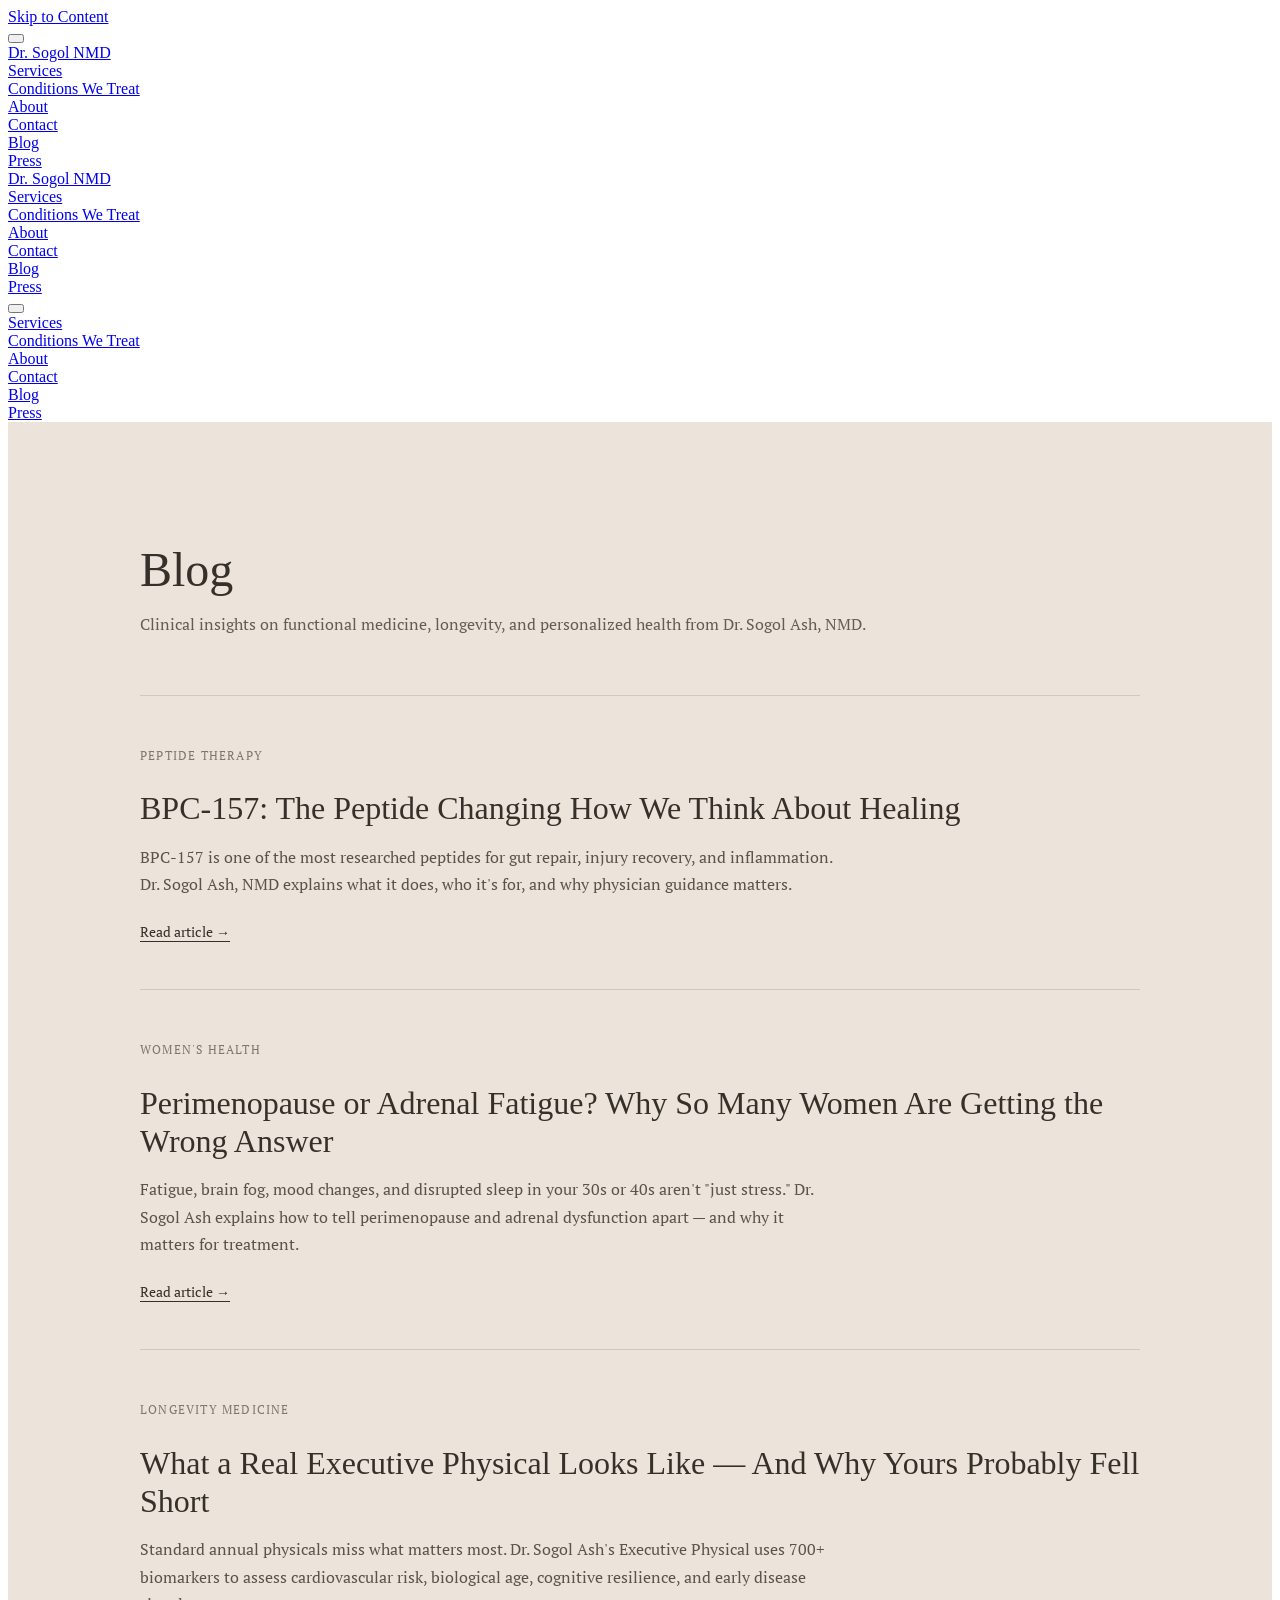
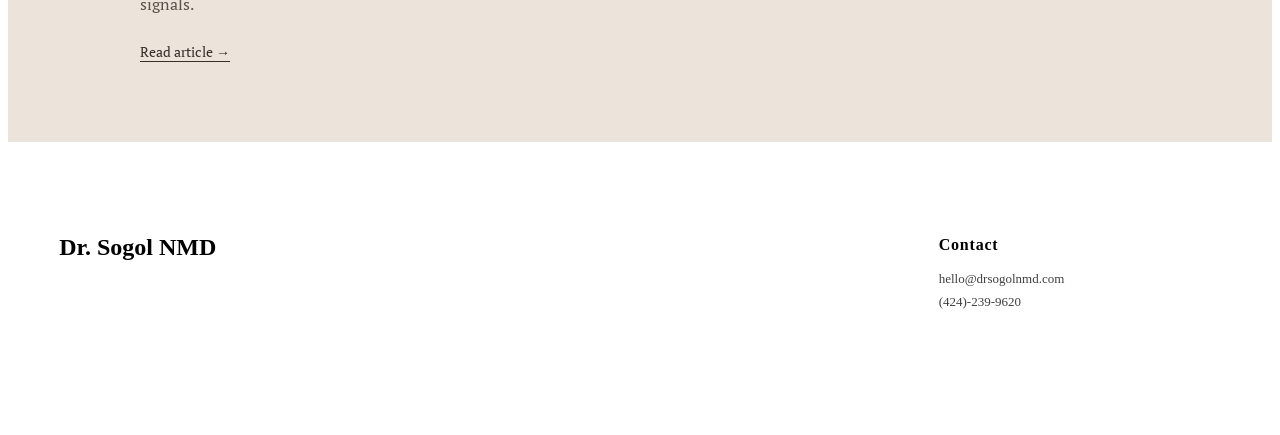
<file: blog/index.html>
<!doctype html>
<html xmlns:og="http://opengraphprotocol.org/schema/" xmlns:fb="http://www.facebook.com/2008/fbml" lang="en-US"  >
  <head>
<script src="/block-sqsp-api.js"></script>
    <meta http-equiv="X-UA-Compatible" content="IE=edge,chrome=1">
    <meta name="viewport" content="width=device-width, initial-scale=1">
    <!-- This is Squarespace. --><!-- whale-clownfish-6gdg -->
<base href="">
<meta charset="utf-8" />
<title>Blog — Dr. Sogol NMD | Functional Medicine &amp; Longevity</title>
<meta http-equiv="Accept-CH" content="Sec-CH-UA-Platform-Version, Sec-CH-UA-Model" /><link rel="icon" type="image/x-icon" href="https://assets.squarespace.com/universal/default-favicon.ico"/>
<link rel="canonical" href="https://drsogolash.github.io/blog/" />
<meta property="og:site_name" content="Dr. Sogol NMD"/>
<meta property="og:title" content="Dr. Sogol NMD | Discover Wellness Now &mdash; Book Today"/>
<meta property="og:url" content="https://www.drsogolnmd.com"/>
<meta property="og:type" content="website"/>
<meta property="og:description" content="Explore personalized wellness services, products, and courses at Dr. Sogol NMD. Elevate your health journey today with expert care and tailored solutions."/>
<meta itemprop="name" content="Dr. Sogol NMD &#124; Discover Wellness Now — Book Today"/>
<meta itemprop="url" content="https://www.drsogolnmd.com"/>
<meta itemprop="description" content="Explore personalized wellness services, products, and courses at Dr. Sogol NMD. Elevate your health journey today with expert care and tailored solutions."/>
<meta name="twitter:title" content="Dr. Sogol NMD &#124; Discover Wellness Now — Book Today"/>
<meta name="twitter:url" content="https://www.drsogolnmd.com"/>
<meta name="twitter:card" content="summary"/>
<meta name="twitter:description" content="Explore personalized wellness services, products, and courses at Dr. Sogol NMD. Elevate your health journey today with expert care and tailored solutions."/>
<meta name="description" content="Clinical insights on functional medicine, peptide therapy, women's hormonal health, and longevity from Dr. Sogol Ash, NMD — Los Angeles naturopathic doctor." />
<link rel="preconnect" href="https://images.squarespace-cdn.com">
<link rel="preconnect" href="https://fonts.gstatic.com" crossorigin>
<link rel="stylesheet" href="https://fonts.googleapis.com/css2?family=Marcellus:ital,wght@0,400&family=PT+Serif:ital,wght@0,400;0,700;1,400;1,700"><script type="text/javascript" crossorigin="anonymous" defer="true" nomodule="nomodule" src="//assets.squarespace.com/@sqs/polyfiller/1.6/legacy.js"></script>
<script type="text/javascript" crossorigin="anonymous" defer="true" src="//assets.squarespace.com/@sqs/polyfiller/1.6/modern.js"></script>
<script type="text/javascript">SQUARESPACE_ROLLUPS = {};</script>
<script>(function(rollups, name) { if (!rollups[name]) { rollups[name] = {}; } rollups[name].js = ["//assets.squarespace.com/universal/scripts-compressed/extract-css-runtime-ec99e633e5fcfbfc-min.en-US.js"]; })(SQUARESPACE_ROLLUPS, 'squarespace-extract_css_runtime');</script>
<script crossorigin="anonymous" src="//assets.squarespace.com/universal/scripts-compressed/extract-css-runtime-ec99e633e5fcfbfc-min.en-US.js" defer ></script><script>(function(rollups, name) { if (!rollups[name]) { rollups[name] = {}; } rollups[name].js = ["//assets.squarespace.com/universal/scripts-compressed/extract-css-moment-js-vendor-6f2a1f6ec9a41489-min.en-US.js"]; })(SQUARESPACE_ROLLUPS, 'squarespace-extract_css_moment_js_vendor');</script>
<script crossorigin="anonymous" src="//assets.squarespace.com/universal/scripts-compressed/extract-css-moment-js-vendor-6f2a1f6ec9a41489-min.en-US.js" defer ></script><script>(function(rollups, name) { if (!rollups[name]) { rollups[name] = {}; } rollups[name].js = ["//assets.squarespace.com/universal/scripts-compressed/cldr-resource-pack-22c6db795661f68d-min.en-US.js"]; })(SQUARESPACE_ROLLUPS, 'squarespace-cldr_resource_pack');</script>
<script crossorigin="anonymous" src="//assets.squarespace.com/universal/scripts-compressed/cldr-resource-pack-22c6db795661f68d-min.en-US.js" defer ></script><script>(function(rollups, name) { if (!rollups[name]) { rollups[name] = {}; } rollups[name].js = ["//assets.squarespace.com/universal/scripts-compressed/common-vendors-stable-fbd854d40b0804b7-min.en-US.js"]; })(SQUARESPACE_ROLLUPS, 'squarespace-common_vendors_stable');</script>
<script crossorigin="anonymous" src="//assets.squarespace.com/universal/scripts-compressed/common-vendors-stable-fbd854d40b0804b7-min.en-US.js" defer ></script><script>(function(rollups, name) { if (!rollups[name]) { rollups[name] = {}; } rollups[name].js = ["//assets.squarespace.com/universal/scripts-compressed/common-vendors-6a5ca54f87dfa9c6-min.en-US.js"]; })(SQUARESPACE_ROLLUPS, 'squarespace-common_vendors');</script>
<script crossorigin="anonymous" src="//assets.squarespace.com/universal/scripts-compressed/common-vendors-6a5ca54f87dfa9c6-min.en-US.js" defer ></script><script>(function(rollups, name) { if (!rollups[name]) { rollups[name] = {}; } rollups[name].js = ["//assets.squarespace.com/universal/scripts-compressed/common-9bc41dad080d1cc0-min.en-US.js"]; })(SQUARESPACE_ROLLUPS, 'squarespace-common');</script>
<script crossorigin="anonymous" src="//assets.squarespace.com/universal/scripts-compressed/common-9bc41dad080d1cc0-min.en-US.js" defer ></script><script>(function(rollups, name) { if (!rollups[name]) { rollups[name] = {}; } rollups[name].js = ["//assets.squarespace.com/universal/scripts-compressed/commerce-a7ca6a994feabc8c-min.en-US.js"]; })(SQUARESPACE_ROLLUPS, 'squarespace-commerce');</script>
<script crossorigin="anonymous" src="//assets.squarespace.com/universal/scripts-compressed/commerce-a7ca6a994feabc8c-min.en-US.js" defer ></script><script>(function(rollups, name) { if (!rollups[name]) { rollups[name] = {}; } rollups[name].css = ["//assets.squarespace.com/universal/styles-compressed/commerce-8f37d6c1bf5044c6-min.en-US.css"]; })(SQUARESPACE_ROLLUPS, 'squarespace-commerce');</script>
<link rel="stylesheet" type="text/css" href="//assets.squarespace.com/universal/styles-compressed/commerce-8f37d6c1bf5044c6-min.en-US.css"><script>(function(rollups, name) { if (!rollups[name]) { rollups[name] = {}; } rollups[name].js = ["//assets.squarespace.com/universal/scripts-compressed/user-account-core-8f529294aa660d3a-min.en-US.js"]; })(SQUARESPACE_ROLLUPS, 'squarespace-user_account_core');</script>
<script crossorigin="anonymous" src="//assets.squarespace.com/universal/scripts-compressed/user-account-core-8f529294aa660d3a-min.en-US.js" defer ></script><script>(function(rollups, name) { if (!rollups[name]) { rollups[name] = {}; } rollups[name].css = ["//assets.squarespace.com/universal/styles-compressed/user-account-core-e4fc530cac4bd09f-min.en-US.css"]; })(SQUARESPACE_ROLLUPS, 'squarespace-user_account_core');</script>
<link rel="stylesheet" type="text/css" href="//assets.squarespace.com/universal/styles-compressed/user-account-core-e4fc530cac4bd09f-min.en-US.css"><script>(function(rollups, name) { if (!rollups[name]) { rollups[name] = {}; } rollups[name].js = ["//assets.squarespace.com/universal/scripts-compressed/performance-ff4518f43cdeab0c-min.en-US.js"]; })(SQUARESPACE_ROLLUPS, 'squarespace-performance');</script>
<script crossorigin="anonymous" src="//assets.squarespace.com/universal/scripts-compressed/performance-ff4518f43cdeab0c-min.en-US.js" defer ></script><script data-name="static-context">Static = window.Static || {}; Static.SQUARESPACE_CONTEXT = {"betaFeatureFlags":["new_stacked_index","enable_form_submission_trigger","marketing_landing_page","enable_modernized_pdp_m3_fluid","campaigns_thumbnail_layout","enable_modernized_pdp_m3_layout_data","campaigns_discount_section_in_automations","campaigns_new_image_layout_picker","override_block_styles","member_areas_feature","modernized-pdp-m2-enabled","supports_versioned_template_assets","campaigns_import_discounts","campaigns_merch_state","marketing_automations","form_block_first_last_name_required","pdp-site-styling-updates-m2","form_block_first_last_name_show","campaigns_discount_section_in_blasts","campaigns_table_v2","i18n_beta_website_locales","scripts_defer","contacts_and_campaigns_redesign","enable_modernized_pdp_m3_layout_ux","nested_categories"],"facebookAppId":"314192535267336","facebookApiVersion":"v6.0","rollups":{"squarespace-announcement-bar":{"js":"//assets.squarespace.com/universal/scripts-compressed/announcement-bar-a6549efdc5d67b21-min.en-US.js"},"squarespace-audio-player":{"css":"//assets.squarespace.com/universal/styles-compressed/audio-player-b05f5197a871c566-min.en-US.css","js":"//assets.squarespace.com/universal/scripts-compressed/audio-player-41c5a90162b3cefa-min.en-US.js"},"squarespace-blog-collection-list":{"css":"//assets.squarespace.com/universal/styles-compressed/blog-collection-list-b4046463b72f34e2-min.en-US.css","js":"//assets.squarespace.com/universal/scripts-compressed/blog-collection-list-310a6ba79d3185af-min.en-US.js"},"squarespace-calendar-block-renderer":{"css":"//assets.squarespace.com/universal/styles-compressed/calendar-block-renderer-c3fef2a497c8e56b-min.en-US.css","js":"//assets.squarespace.com/universal/scripts-compressed/calendar-block-renderer-a3932f6f6ee328fb-min.en-US.js"},"squarespace-chartjs-helpers":{"css":"//assets.squarespace.com/universal/styles-compressed/chartjs-helpers-96b256171ee039c1-min.en-US.css","js":"//assets.squarespace.com/universal/scripts-compressed/chartjs-helpers-8f648fbd4cda60a1-min.en-US.js"},"squarespace-comments":{"css":"//assets.squarespace.com/universal/styles-compressed/comments-6d503a7ad5ab84a3-min.en-US.css","js":"//assets.squarespace.com/universal/scripts-compressed/comments-04dfe8d13f0fb07a-min.en-US.js"},"squarespace-custom-css-popup":{"css":"//assets.squarespace.com/universal/styles-compressed/custom-css-popup-6f701e45be6e2c5a-min.en-US.css","js":"//assets.squarespace.com/universal/scripts-compressed/custom-css-popup-ffde695634b79b4e-min.en-US.js"},"squarespace-dialog":{"css":"//assets.squarespace.com/universal/styles-compressed/dialog-b685267b794639f4-min.en-US.css","js":"//assets.squarespace.com/universal/scripts-compressed/dialog-c9fa26bff57757ea-min.en-US.js"},"squarespace-events-collection":{"css":"//assets.squarespace.com/universal/styles-compressed/events-collection-c3fef2a497c8e56b-min.en-US.css","js":"//assets.squarespace.com/universal/scripts-compressed/events-collection-53621b3f68ae1ba6-min.en-US.js"},"squarespace-form-rendering-utils":{"js":"//assets.squarespace.com/universal/scripts-compressed/form-rendering-utils-5281c8c1dbf308c8-min.en-US.js"},"squarespace-forms":{"css":"//assets.squarespace.com/universal/styles-compressed/forms-0afd3c6ac30bbab1-min.en-US.css","js":"//assets.squarespace.com/universal/scripts-compressed/forms-f918cfa8f256eb75-min.en-US.js"},"squarespace-gallery-collection-list":{"css":"//assets.squarespace.com/universal/styles-compressed/gallery-collection-list-b4046463b72f34e2-min.en-US.css","js":"//assets.squarespace.com/universal/scripts-compressed/gallery-collection-list-b4cfeedd57f0bc17-min.en-US.js"},"squarespace-image-zoom":{"css":"//assets.squarespace.com/universal/styles-compressed/image-zoom-b4046463b72f34e2-min.en-US.css","js":"//assets.squarespace.com/universal/scripts-compressed/image-zoom-4f8fb92b11b9a839-min.en-US.js"},"squarespace-pinterest":{"css":"//assets.squarespace.com/universal/styles-compressed/pinterest-b4046463b72f34e2-min.en-US.css","js":"//assets.squarespace.com/universal/scripts-compressed/pinterest-39778295406fd887-min.en-US.js"},"squarespace-popup-overlay":{"css":"//assets.squarespace.com/universal/styles-compressed/popup-overlay-b742b752f5880972-min.en-US.css","js":"//assets.squarespace.com/universal/scripts-compressed/popup-overlay-33e65436492ae904-min.en-US.js"},"squarespace-product-quick-view":{"css":"//assets.squarespace.com/universal/styles-compressed/product-quick-view-09371ee147c500a1-min.en-US.css","js":"//assets.squarespace.com/universal/scripts-compressed/product-quick-view-a98841ff90b84a44-min.en-US.js"},"squarespace-products-collection-item-v2":{"css":"//assets.squarespace.com/universal/styles-compressed/products-collection-item-v2-b4046463b72f34e2-min.en-US.css","js":"//assets.squarespace.com/universal/scripts-compressed/products-collection-item-v2-060147f8403ee308-min.en-US.js"},"squarespace-products-collection-list-v2":{"css":"//assets.squarespace.com/universal/styles-compressed/products-collection-list-v2-b4046463b72f34e2-min.en-US.css","js":"//assets.squarespace.com/universal/scripts-compressed/products-collection-list-v2-f5433574642905ca-min.en-US.js"},"squarespace-search-page":{"css":"//assets.squarespace.com/universal/styles-compressed/search-page-90a67fc09b9b32c6-min.en-US.css","js":"//assets.squarespace.com/universal/scripts-compressed/search-page-22bcd54b2e53c29e-min.en-US.js"},"squarespace-search-preview":{"js":"//assets.squarespace.com/universal/scripts-compressed/search-preview-51c2d988e0362f04-min.en-US.js"},"squarespace-simple-liking":{"css":"//assets.squarespace.com/universal/styles-compressed/simple-liking-701bf8bbc05ec6aa-min.en-US.css","js":"//assets.squarespace.com/universal/scripts-compressed/simple-liking-e04da60669460686-min.en-US.js"},"squarespace-social-buttons":{"css":"//assets.squarespace.com/universal/styles-compressed/social-buttons-95032e5fa98e47a5-min.en-US.css","js":"//assets.squarespace.com/universal/scripts-compressed/social-buttons-d3d2efd8bc42273c-min.en-US.js"},"squarespace-tourdates":{"css":"//assets.squarespace.com/universal/styles-compressed/tourdates-b4046463b72f34e2-min.en-US.css","js":"//assets.squarespace.com/universal/scripts-compressed/tourdates-34cd3bf8c1e84beb-min.en-US.js"},"squarespace-website-overlays-manager":{"css":"//assets.squarespace.com/universal/styles-compressed/website-overlays-manager-07ea5a4e004e6710-min.en-US.css","js":"//assets.squarespace.com/universal/scripts-compressed/website-overlays-manager-d47775210439c959-min.en-US.js"}},"pageType":2,"website":{"id":"6948983859a56a12448886d2","identifier":"whale-clownfish-6gdg","websiteType":4,"contentModifiedOn":1768323554885,"cloneable":false,"hasBeenCloneable":false,"siteStatus":{},"language":"en-US","translationLocale":"en-US","formattingLocale":"en-US","timeZone":"America/Los_Angeles","machineTimeZoneOffset":-25200000,"timeZoneOffset":-25200000,"timeZoneAbbr":"PDT","siteTitle":"Dr. Sogol NMD","fullSiteTitle":"Dr. Sogol NMD | Discover Wellness Now \u2014 Book Today","siteDescription":"","location":{},"shareButtonOptions":{"3":true,"2":true,"4":true,"7":true,"1":true,"8":true,"6":true},"authenticUrl":"https://www.drsogolnmd.com","internalUrl":"https://whale-clownfish-6gdg.squarespace.com","baseUrl":"https://www.drsogolnmd.com","primaryDomain":"www.drsogolnmd.com","sslSetting":3,"isHstsEnabled":true,"typekitId":"","statsMigrated":false,"imageMetadataProcessingEnabled":false,"screenshotId":"2c27f3950a9020c8505a1a1cd7e9432dc6f8798c8380dc4d45c510844b379756","captchaSettings":{"enabledForDonations":false},"showOwnerLogin":false},"websiteSettings":{"id":"6948983859a56a12448886d7","websiteId":"6948983859a56a12448886d2","subjects":[],"country":"US","state":"CA","simpleLikingEnabled":true,"mobileInfoBarSettings":{"isContactEmailEnabled":false,"isContactPhoneNumberEnabled":false,"isLocationEnabled":false,"isBusinessHoursEnabled":false},"announcementBarSettings":{},"commentLikesAllowed":true,"commentAnonAllowed":true,"commentThreaded":true,"commentApprovalRequired":false,"commentAvatarsOn":true,"commentSortType":2,"commentFlagThreshold":0,"commentFlagsAllowed":true,"commentEnableByDefault":true,"commentDisableAfterDaysDefault":0,"disqusShortname":"","commentsEnabled":false,"businessHours":{},"storeSettings":{"returnPolicy":null,"termsOfService":null,"privacyPolicy":null,"expressCheckout":false,"continueShoppingLinkUrl":"/","useLightCart":false,"showNoteField":false,"shippingCountryDefaultValue":"US","billToShippingDefaultValue":false,"showShippingPhoneNumber":true,"isShippingPhoneRequired":false,"showBillingPhoneNumber":true,"isBillingPhoneRequired":false,"currenciesSupported":["USD","CAD","GBP","AUD","EUR","CHF","NOK","SEK","DKK","NZD","SGD","MXN","HKD","CZK","ILS","MYR","RUB","PHP","PLN","THB","BRL","ARS","COP","IDR","INR","JPY","ZAR","KRW"],"defaultCurrency":"USD","selectedCurrency":"USD","measurementStandard":1,"showCustomCheckoutForm":false,"checkoutPageMarketingOptInEnabled":true,"enableMailingListOptInByDefault":false,"sameAsRetailLocation":false,"merchandisingSettings":{"scarcityEnabledOnProductItems":false,"scarcityEnabledOnProductBlocks":false,"scarcityMessageType":"DEFAULT_SCARCITY_MESSAGE","scarcityThreshold":10,"multipleQuantityAllowedForServices":true,"restockNotificationsEnabled":false,"restockNotificationsMailingListSignUpEnabled":false,"relatedProductsEnabled":false,"relatedProductsOrdering":"random","soldOutVariantsDropdownDisabled":false,"productComposerOptedIn":false,"productComposerABTestOptedOut":false,"productReviewsEnabled":false},"minimumOrderSubtotalEnabled":false,"minimumOrderSubtotal":{"currency":"USD","value":"0.00"},"addToCartConfirmationType":2,"isLive":false,"multipleQuantityAllowedForServices":true},"useEscapeKeyToLogin":false,"ssBadgeType":1,"ssBadgePosition":4,"ssBadgeVisibility":1,"ssBadgeDevices":1,"pinterestOverlayOptions":{"mode":"disabled"},"userAccountsSettings":{"loginAllowed":true,"signupAllowed":true}},"cookieSettings":{"isCookieBannerEnabled":false,"isRestrictiveCookiePolicyEnabled":false,"cookieBannerText":"","cookieBannerTheme":"","cookieBannerVariant":"","cookieBannerPosition":"","cookieBannerCtaVariant":"","cookieBannerCtaText":"","cookieBannerAcceptType":"OPT_IN","cookieBannerOptOutCtaText":"","cookieBannerHasOptOut":false,"cookieBannerHasManageCookies":true,"cookieBannerManageCookiesLabel":"","cookieBannerSavedPreferencesText":"","cookieBannerSavedPreferencesLayout":"PILL"},"websiteCloneable":false,"collection":{"title":"Home","id":"6948983959a56a12448886ec","fullUrl":"/","type":10,"permissionType":1},"subscribed":false,"appDomain":"squarespace.com","templateTweakable":true,"tweakJSON":{"form-use-theme-colors":"true","header-logo-height":"20px","header-mobile-logo-max-height":"30px","header-vert-padding":"2vw","header-width":"Full","maxPageWidth":"2000px","mobile-header-vert-padding":"6vw","pagePadding":"4vw","tweak-blog-alternating-side-by-side-image-aspect-ratio":"1:1 Square","tweak-blog-alternating-side-by-side-image-spacing":"6%","tweak-blog-alternating-side-by-side-meta-spacing":"20px","tweak-blog-alternating-side-by-side-primary-meta":"Categories","tweak-blog-alternating-side-by-side-read-more-spacing":"20px","tweak-blog-alternating-side-by-side-secondary-meta":"Date","tweak-blog-basic-grid-columns":"3","tweak-blog-basic-grid-image-aspect-ratio":"3:2 Standard","tweak-blog-basic-grid-image-spacing":"35px","tweak-blog-basic-grid-meta-spacing":"25px","tweak-blog-basic-grid-primary-meta":"Categories","tweak-blog-basic-grid-read-more-spacing":"20px","tweak-blog-basic-grid-secondary-meta":"Date","tweak-blog-item-custom-width":"50","tweak-blog-item-show-author-profile":"false","tweak-blog-item-width":"Medium","tweak-blog-masonry-columns":"2","tweak-blog-masonry-horizontal-spacing":"30px","tweak-blog-masonry-image-spacing":"20px","tweak-blog-masonry-meta-spacing":"20px","tweak-blog-masonry-primary-meta":"Categories","tweak-blog-masonry-read-more-spacing":"20px","tweak-blog-masonry-secondary-meta":"Date","tweak-blog-masonry-vertical-spacing":"30px","tweak-blog-side-by-side-image-aspect-ratio":"1:1 Square","tweak-blog-side-by-side-image-spacing":"6%","tweak-blog-side-by-side-meta-spacing":"20px","tweak-blog-side-by-side-primary-meta":"Categories","tweak-blog-side-by-side-read-more-spacing":"20px","tweak-blog-side-by-side-secondary-meta":"Date","tweak-blog-single-column-image-spacing":"50px","tweak-blog-single-column-meta-spacing":"30px","tweak-blog-single-column-primary-meta":"Categories","tweak-blog-single-column-read-more-spacing":"15px","tweak-blog-single-column-secondary-meta":"Date","tweak-events-stacked-show-thumbnails":"true","tweak-events-stacked-thumbnail-size":"3:2 Standard","tweak-fixed-header":"false","tweak-fixed-header-style":"Basic","tweak-global-animations-animation-curve":"ease","tweak-global-animations-animation-delay":"0.1s","tweak-global-animations-animation-duration":"0.1s","tweak-global-animations-animation-style":"fade","tweak-global-animations-animation-type":"none","tweak-global-animations-complexity-level":"detailed","tweak-global-animations-enabled":"false","tweak-portfolio-grid-basic-custom-height":"50","tweak-portfolio-grid-overlay-custom-height":"50","tweak-portfolio-hover-follow-acceleration":"10%","tweak-portfolio-hover-follow-animation-duration":"Fast","tweak-portfolio-hover-follow-animation-type":"Fade","tweak-portfolio-hover-follow-delimiter":"Bullet","tweak-portfolio-hover-follow-front":"false","tweak-portfolio-hover-follow-layout":"Inline","tweak-portfolio-hover-follow-size":"50","tweak-portfolio-hover-follow-text-spacing-x":"1.5","tweak-portfolio-hover-follow-text-spacing-y":"1.5","tweak-portfolio-hover-static-animation-duration":"Fast","tweak-portfolio-hover-static-animation-type":"Fade","tweak-portfolio-hover-static-delimiter":"Hyphen","tweak-portfolio-hover-static-front":"true","tweak-portfolio-hover-static-layout":"Inline","tweak-portfolio-hover-static-size":"50","tweak-portfolio-hover-static-text-spacing-x":"1.5","tweak-portfolio-hover-static-text-spacing-y":"1.5","tweak-portfolio-index-background-animation-duration":"Medium","tweak-portfolio-index-background-animation-type":"Fade","tweak-portfolio-index-background-custom-height":"50","tweak-portfolio-index-background-delimiter":"None","tweak-portfolio-index-background-height":"Large","tweak-portfolio-index-background-horizontal-alignment":"Center","tweak-portfolio-index-background-link-format":"Stacked","tweak-portfolio-index-background-persist":"false","tweak-portfolio-index-background-vertical-alignment":"Middle","tweak-portfolio-index-background-width":"Full","tweak-transparent-header":"true"},"templateId":"5c5a519771c10ba3470d8101","templateVersion":"7.1","pageFeatures":[1,2,4],"gmRenderKey":"QUl6YVN5Q0JUUk9xNkx1dkZfSUUxcjQ2LVQ0QWVUU1YtMGQ3bXk4","templateScriptsRootUrl":"https://static1.squarespace.com/static/vta/5c5a519771c10ba3470d8101/scripts/","impersonatedSession":false,"tzData":{"zones":[[-480,"US","P%sT",null]],"rules":{"US":[[1967,2006,null,"Oct","lastSun","2:00","0","S"],[1987,2006,null,"Apr","Sun>=1","2:00","1:00","D"],[2007,"max",null,"Mar","Sun>=8","2:00","1:00","D"],[2007,"max",null,"Nov","Sun>=1","2:00","0","S"]]}},"showAnnouncementBar":false,"recaptchaEnterpriseContext":{"recaptchaEnterpriseSiteKey":"6LdDFQwjAAAAAPigEvvPgEVbb7QBm-TkVJdDTlAv"},"i18nContext":{"timeZoneData":{"id":"America/Los_Angeles","name":"Pacific Time"}},"env":"PRODUCTION","visitorFormContext":{"formFieldFormats":{"countries":[{"name":"Afghanistan","code":"AF","phoneCode":"+93"},{"name":"\u00C5land Islands","code":"AX","phoneCode":"+358"},{"name":"Albania","code":"AL","phoneCode":"+355"},{"name":"Algeria","code":"DZ","phoneCode":"+213"},{"name":"American Samoa","code":"AS","phoneCode":"+1"},{"name":"Andorra","code":"AD","phoneCode":"+376"},{"name":"Angola","code":"AO","phoneCode":"+244"},{"name":"Anguilla","code":"AI","phoneCode":"+1"},{"name":"Antigua & Barbuda","code":"AG","phoneCode":"+1"},{"name":"Argentina","code":"AR","phoneCode":"+54"},{"name":"Armenia","code":"AM","phoneCode":"+374"},{"name":"Aruba","code":"AW","phoneCode":"+297"},{"name":"Ascension Island","code":"AC","phoneCode":"+247"},{"name":"Australia","code":"AU","phoneCode":"+61"},{"name":"Austria","code":"AT","phoneCode":"+43"},{"name":"Azerbaijan","code":"AZ","phoneCode":"+994"},{"name":"Bahamas","code":"BS","phoneCode":"+1"},{"name":"Bahrain","code":"BH","phoneCode":"+973"},{"name":"Bangladesh","code":"BD","phoneCode":"+880"},{"name":"Barbados","code":"BB","phoneCode":"+1"},{"name":"Belarus","code":"BY","phoneCode":"+375"},{"name":"Belgium","code":"BE","phoneCode":"+32"},{"name":"Belize","code":"BZ","phoneCode":"+501"},{"name":"Benin","code":"BJ","phoneCode":"+229"},{"name":"Bermuda","code":"BM","phoneCode":"+1"},{"name":"Bhutan","code":"BT","phoneCode":"+975"},{"name":"Bolivia","code":"BO","phoneCode":"+591"},{"name":"Bosnia & Herzegovina","code":"BA","phoneCode":"+387"},{"name":"Botswana","code":"BW","phoneCode":"+267"},{"name":"Brazil","code":"BR","phoneCode":"+55"},{"name":"British Indian Ocean Territory","code":"IO","phoneCode":"+246"},{"name":"British Virgin Islands","code":"VG","phoneCode":"+1"},{"name":"Brunei","code":"BN","phoneCode":"+673"},{"name":"Bulgaria","code":"BG","phoneCode":"+359"},{"name":"Burkina Faso","code":"BF","phoneCode":"+226"},{"name":"Burundi","code":"BI","phoneCode":"+257"},{"name":"Cambodia","code":"KH","phoneCode":"+855"},{"name":"Cameroon","code":"CM","phoneCode":"+237"},{"name":"Canada","code":"CA","phoneCode":"+1"},{"name":"Cape Verde","code":"CV","phoneCode":"+238"},{"name":"Caribbean Netherlands","code":"BQ","phoneCode":"+599"},{"name":"Cayman Islands","code":"KY","phoneCode":"+1"},{"name":"Central African Republic","code":"CF","phoneCode":"+236"},{"name":"Chad","code":"TD","phoneCode":"+235"},{"name":"Chile","code":"CL","phoneCode":"+56"},{"name":"China","code":"CN","phoneCode":"+86"},{"name":"Christmas Island","code":"CX","phoneCode":"+61"},{"name":"Cocos (Keeling) Islands","code":"CC","phoneCode":"+61"},{"name":"Colombia","code":"CO","phoneCode":"+57"},{"name":"Comoros","code":"KM","phoneCode":"+269"},{"name":"Congo - Brazzaville","code":"CG","phoneCode":"+242"},{"name":"Congo - Kinshasa","code":"CD","phoneCode":"+243"},{"name":"Cook Islands","code":"CK","phoneCode":"+682"},{"name":"Costa Rica","code":"CR","phoneCode":"+506"},{"name":"C\u00F4te d\u2019Ivoire","code":"CI","phoneCode":"+225"},{"name":"Croatia","code":"HR","phoneCode":"+385"},{"name":"Cuba","code":"CU","phoneCode":"+53"},{"name":"Cura\u00E7ao","code":"CW","phoneCode":"+599"},{"name":"Cyprus","code":"CY","phoneCode":"+357"},{"name":"Czechia","code":"CZ","phoneCode":"+420"},{"name":"Denmark","code":"DK","phoneCode":"+45"},{"name":"Djibouti","code":"DJ","phoneCode":"+253"},{"name":"Dominica","code":"DM","phoneCode":"+1"},{"name":"Dominican Republic","code":"DO","phoneCode":"+1"},{"name":"Ecuador","code":"EC","phoneCode":"+593"},{"name":"Egypt","code":"EG","phoneCode":"+20"},{"name":"El Salvador","code":"SV","phoneCode":"+503"},{"name":"Equatorial Guinea","code":"GQ","phoneCode":"+240"},{"name":"Eritrea","code":"ER","phoneCode":"+291"},{"name":"Estonia","code":"EE","phoneCode":"+372"},{"name":"Eswatini","code":"SZ","phoneCode":"+268"},{"name":"Ethiopia","code":"ET","phoneCode":"+251"},{"name":"Falkland Islands","code":"FK","phoneCode":"+500"},{"name":"Faroe Islands","code":"FO","phoneCode":"+298"},{"name":"Fiji","code":"FJ","phoneCode":"+679"},{"name":"Finland","code":"FI","phoneCode":"+358"},{"name":"France","code":"FR","phoneCode":"+33"},{"name":"French Guiana","code":"GF","phoneCode":"+594"},{"name":"French Polynesia","code":"PF","phoneCode":"+689"},{"name":"Gabon","code":"GA","phoneCode":"+241"},{"name":"Gambia","code":"GM","phoneCode":"+220"},{"name":"Georgia","code":"GE","phoneCode":"+995"},{"name":"Germany","code":"DE","phoneCode":"+49"},{"name":"Ghana","code":"GH","phoneCode":"+233"},{"name":"Gibraltar","code":"GI","phoneCode":"+350"},{"name":"Greece","code":"GR","phoneCode":"+30"},{"name":"Greenland","code":"GL","phoneCode":"+299"},{"name":"Grenada","code":"GD","phoneCode":"+1"},{"name":"Guadeloupe","code":"GP","phoneCode":"+590"},{"name":"Guam","code":"GU","phoneCode":"+1"},{"name":"Guatemala","code":"GT","phoneCode":"+502"},{"name":"Guernsey","code":"GG","phoneCode":"+44"},{"name":"Guinea","code":"GN","phoneCode":"+224"},{"name":"Guinea-Bissau","code":"GW","phoneCode":"+245"},{"name":"Guyana","code":"GY","phoneCode":"+592"},{"name":"Haiti","code":"HT","phoneCode":"+509"},{"name":"Honduras","code":"HN","phoneCode":"+504"},{"name":"Hong Kong SAR China","code":"HK","phoneCode":"+852"},{"name":"Hungary","code":"HU","phoneCode":"+36"},{"name":"Iceland","code":"IS","phoneCode":"+354"},{"name":"India","code":"IN","phoneCode":"+91"},{"name":"Indonesia","code":"ID","phoneCode":"+62"},{"name":"Iran","code":"IR","phoneCode":"+98"},{"name":"Iraq","code":"IQ","phoneCode":"+964"},{"name":"Ireland","code":"IE","phoneCode":"+353"},{"name":"Isle of Man","code":"IM","phoneCode":"+44"},{"name":"Israel","code":"IL","phoneCode":"+972"},{"name":"Italy","code":"IT","phoneCode":"+39"},{"name":"Jamaica","code":"JM","phoneCode":"+1"},{"name":"Japan","code":"JP","phoneCode":"+81"},{"name":"Jersey","code":"JE","phoneCode":"+44"},{"name":"Jordan","code":"JO","phoneCode":"+962"},{"name":"Kazakhstan","code":"KZ","phoneCode":"+7"},{"name":"Kenya","code":"KE","phoneCode":"+254"},{"name":"Kiribati","code":"KI","phoneCode":"+686"},{"name":"Kosovo","code":"XK","phoneCode":"+383"},{"name":"Kuwait","code":"KW","phoneCode":"+965"},{"name":"Kyrgyzstan","code":"KG","phoneCode":"+996"},{"name":"Laos","code":"LA","phoneCode":"+856"},{"name":"Latvia","code":"LV","phoneCode":"+371"},{"name":"Lebanon","code":"LB","phoneCode":"+961"},{"name":"Lesotho","code":"LS","phoneCode":"+266"},{"name":"Liberia","code":"LR","phoneCode":"+231"},{"name":"Libya","code":"LY","phoneCode":"+218"},{"name":"Liechtenstein","code":"LI","phoneCode":"+423"},{"name":"Lithuania","code":"LT","phoneCode":"+370"},{"name":"Luxembourg","code":"LU","phoneCode":"+352"},{"name":"Macao SAR China","code":"MO","phoneCode":"+853"},{"name":"Madagascar","code":"MG","phoneCode":"+261"},{"name":"Malawi","code":"MW","phoneCode":"+265"},{"name":"Malaysia","code":"MY","phoneCode":"+60"},{"name":"Maldives","code":"MV","phoneCode":"+960"},{"name":"Mali","code":"ML","phoneCode":"+223"},{"name":"Malta","code":"MT","phoneCode":"+356"},{"name":"Marshall Islands","code":"MH","phoneCode":"+692"},{"name":"Martinique","code":"MQ","phoneCode":"+596"},{"name":"Mauritania","code":"MR","phoneCode":"+222"},{"name":"Mauritius","code":"MU","phoneCode":"+230"},{"name":"Mayotte","code":"YT","phoneCode":"+262"},{"name":"Mexico","code":"MX","phoneCode":"+52"},{"name":"Micronesia","code":"FM","phoneCode":"+691"},{"name":"Moldova","code":"MD","phoneCode":"+373"},{"name":"Monaco","code":"MC","phoneCode":"+377"},{"name":"Mongolia","code":"MN","phoneCode":"+976"},{"name":"Montenegro","code":"ME","phoneCode":"+382"},{"name":"Montserrat","code":"MS","phoneCode":"+1"},{"name":"Morocco","code":"MA","phoneCode":"+212"},{"name":"Mozambique","code":"MZ","phoneCode":"+258"},{"name":"Myanmar (Burma)","code":"MM","phoneCode":"+95"},{"name":"Namibia","code":"NA","phoneCode":"+264"},{"name":"Nauru","code":"NR","phoneCode":"+674"},{"name":"Nepal","code":"NP","phoneCode":"+977"},{"name":"Netherlands","code":"NL","phoneCode":"+31"},{"name":"New Caledonia","code":"NC","phoneCode":"+687"},{"name":"New Zealand","code":"NZ","phoneCode":"+64"},{"name":"Nicaragua","code":"NI","phoneCode":"+505"},{"name":"Niger","code":"NE","phoneCode":"+227"},{"name":"Nigeria","code":"NG","phoneCode":"+234"},{"name":"Niue","code":"NU","phoneCode":"+683"},{"name":"Norfolk Island","code":"NF","phoneCode":"+672"},{"name":"Northern Mariana Islands","code":"MP","phoneCode":"+1"},{"name":"North Korea","code":"KP","phoneCode":"+850"},{"name":"North Macedonia","code":"MK","phoneCode":"+389"},{"name":"Norway","code":"NO","phoneCode":"+47"},{"name":"Oman","code":"OM","phoneCode":"+968"},{"name":"Pakistan","code":"PK","phoneCode":"+92"},{"name":"Palau","code":"PW","phoneCode":"+680"},{"name":"Palestinian Territories","code":"PS","phoneCode":"+970"},{"name":"Panama","code":"PA","phoneCode":"+507"},{"name":"Papua New Guinea","code":"PG","phoneCode":"+675"},{"name":"Paraguay","code":"PY","phoneCode":"+595"},{"name":"Peru","code":"PE","phoneCode":"+51"},{"name":"Philippines","code":"PH","phoneCode":"+63"},{"name":"Poland","code":"PL","phoneCode":"+48"},{"name":"Portugal","code":"PT","phoneCode":"+351"},{"name":"Puerto Rico","code":"PR","phoneCode":"+1"},{"name":"Qatar","code":"QA","phoneCode":"+974"},{"name":"R\u00E9union","code":"RE","phoneCode":"+262"},{"name":"Romania","code":"RO","phoneCode":"+40"},{"name":"Russia","code":"RU","phoneCode":"+7"},{"name":"Rwanda","code":"RW","phoneCode":"+250"},{"name":"Samoa","code":"WS","phoneCode":"+685"},{"name":"San Marino","code":"SM","phoneCode":"+378"},{"name":"S\u00E3o Tom\u00E9 & Pr\u00EDncipe","code":"ST","phoneCode":"+239"},{"name":"Saudi Arabia","code":"SA","phoneCode":"+966"},{"name":"Senegal","code":"SN","phoneCode":"+221"},{"name":"Serbia","code":"RS","phoneCode":"+381"},{"name":"Seychelles","code":"SC","phoneCode":"+248"},{"name":"Sierra Leone","code":"SL","phoneCode":"+232"},{"name":"Singapore","code":"SG","phoneCode":"+65"},{"name":"Sint Maarten","code":"SX","phoneCode":"+1"},{"name":"Slovakia","code":"SK","phoneCode":"+421"},{"name":"Slovenia","code":"SI","phoneCode":"+386"},{"name":"Solomon Islands","code":"SB","phoneCode":"+677"},{"name":"Somalia","code":"SO","phoneCode":"+252"},{"name":"South Africa","code":"ZA","phoneCode":"+27"},{"name":"South Korea","code":"KR","phoneCode":"+82"},{"name":"South Sudan","code":"SS","phoneCode":"+211"},{"name":"Spain","code":"ES","phoneCode":"+34"},{"name":"Sri Lanka","code":"LK","phoneCode":"+94"},{"name":"St. Barth\u00E9lemy","code":"BL","phoneCode":"+590"},{"name":"St. Helena","code":"SH","phoneCode":"+290"},{"name":"St. Kitts & Nevis","code":"KN","phoneCode":"+1"},{"name":"St. Lucia","code":"LC","phoneCode":"+1"},{"name":"St. Martin","code":"MF","phoneCode":"+590"},{"name":"St. Pierre & Miquelon","code":"PM","phoneCode":"+508"},{"name":"St. Vincent & Grenadines","code":"VC","phoneCode":"+1"},{"name":"Sudan","code":"SD","phoneCode":"+249"},{"name":"Suriname","code":"SR","phoneCode":"+597"},{"name":"Svalbard & Jan Mayen","code":"SJ","phoneCode":"+47"},{"name":"Sweden","code":"SE","phoneCode":"+46"},{"name":"Switzerland","code":"CH","phoneCode":"+41"},{"name":"Syria","code":"SY","phoneCode":"+963"},{"name":"Taiwan","code":"TW","phoneCode":"+886"},{"name":"Tajikistan","code":"TJ","phoneCode":"+992"},{"name":"Tanzania","code":"TZ","phoneCode":"+255"},{"name":"Thailand","code":"TH","phoneCode":"+66"},{"name":"Timor-Leste","code":"TL","phoneCode":"+670"},{"name":"Togo","code":"TG","phoneCode":"+228"},{"name":"Tokelau","code":"TK","phoneCode":"+690"},{"name":"Tonga","code":"TO","phoneCode":"+676"},{"name":"Trinidad & Tobago","code":"TT","phoneCode":"+1"},{"name":"Tristan da Cunha","code":"TA","phoneCode":"+290"},{"name":"Tunisia","code":"TN","phoneCode":"+216"},{"name":"T\u00FCrkiye","code":"TR","phoneCode":"+90"},{"name":"Turkmenistan","code":"TM","phoneCode":"+993"},{"name":"Turks & Caicos Islands","code":"TC","phoneCode":"+1"},{"name":"Tuvalu","code":"TV","phoneCode":"+688"},{"name":"U.S. Virgin Islands","code":"VI","phoneCode":"+1"},{"name":"Uganda","code":"UG","phoneCode":"+256"},{"name":"Ukraine","code":"UA","phoneCode":"+380"},{"name":"United Arab Emirates","code":"AE","phoneCode":"+971"},{"name":"United Kingdom","code":"GB","phoneCode":"+44"},{"name":"United States","code":"US","phoneCode":"+1"},{"name":"Uruguay","code":"UY","phoneCode":"+598"},{"name":"Uzbekistan","code":"UZ","phoneCode":"+998"},{"name":"Vanuatu","code":"VU","phoneCode":"+678"},{"name":"Vatican City","code":"VA","phoneCode":"+39"},{"name":"Venezuela","code":"VE","phoneCode":"+58"},{"name":"Vietnam","code":"VN","phoneCode":"+84"},{"name":"Wallis & Futuna","code":"WF","phoneCode":"+681"},{"name":"Western Sahara","code":"EH","phoneCode":"+212"},{"name":"Yemen","code":"YE","phoneCode":"+967"},{"name":"Zambia","code":"ZM","phoneCode":"+260"},{"name":"Zimbabwe","code":"ZW","phoneCode":"+263"}],"initialPhoneFormat":{"id":0,"type":"PHONE_NUMBER","country":"US","labelLocale":"en-US","fields":[{"type":"SEPARATOR","label":"(","identifier":"LeftParen","length":0,"required":false,"metadata":{}},{"type":"FIELD","label":"1","identifier":"1","length":3,"required":false,"metadata":{}},{"type":"SEPARATOR","label":")","identifier":"RightParen","length":0,"required":false,"metadata":{}},{"type":"SEPARATOR","label":" ","identifier":"Space","length":0,"required":false,"metadata":{}},{"type":"FIELD","label":"2","identifier":"2","length":3,"required":false,"metadata":{}},{"type":"SEPARATOR","label":"-","identifier":"Dash","length":0,"required":false,"metadata":{}},{"type":"FIELD","label":"3","identifier":"3","length":14,"required":false,"metadata":{}}]},"initialNameOrder":"GIVEN_FIRST","initialAddressFormat":{"id":0,"type":"ADDRESS","country":"US","labelLocale":"en","fields":[{"type":"FIELD","label":"Address Line 1","identifier":"Line1","length":0,"required":true,"metadata":{"autocomplete":"address-line1"}},{"type":"SEPARATOR","label":"\n","identifier":"Newline","length":0,"required":false,"metadata":{}},{"type":"FIELD","label":"Address Line 2","identifier":"Line2","length":0,"required":false,"metadata":{"autocomplete":"address-line2"}},{"type":"SEPARATOR","label":"\n","identifier":"Newline","length":0,"required":false,"metadata":{}},{"type":"FIELD","label":"City","identifier":"City","length":0,"required":true,"metadata":{"autocomplete":"address-level2"}},{"type":"SEPARATOR","label":",","identifier":"Comma","length":0,"required":false,"metadata":{}},{"type":"SEPARATOR","label":" ","identifier":"Space","length":0,"required":false,"metadata":{}},{"type":"FIELD","label":"State","identifier":"State","length":0,"required":true,"metadata":{"autocomplete":"address-level1"}},{"type":"SEPARATOR","label":" ","identifier":"Space","length":0,"required":false,"metadata":{}},{"type":"FIELD","label":"ZIP Code","identifier":"Zip","length":0,"required":true,"metadata":{"autocomplete":"postal-code"}}]}},"localizedStrings":{"validation":{"noValidSelection":"A valid selection must be made.","invalidUrl":"Must be a valid URL.","stringTooLong":"Value should have a length no longer than {0}.","containsInvalidKey":"{0} contains an invalid key.","invalidTwitterUsername":"Must be a valid Twitter username.","valueOutsideRange":"Value must be in the range {0} to {1}.","invalidPassword":"Passwords should not contain whitespace.","missingRequiredSubfields":"{0} is missing required subfields: {1}","invalidCurrency":"Currency value should be formatted like 1234 or 123.99.","invalidMapSize":"Value should contain exactly {0} elements.","subfieldsRequired":"All fields in {0} are required.","formSubmissionFailed":"Form submission failed. Review the following information: {0}.","invalidCountryCode":"Country code should have an optional plus and up to 4 digits.","invalidDate":"This is not a real date.","required":"{0} is required.","invalidStringLength":"Value should be {0} characters long.","invalidEmail":"Email addresses should follow the format user@domain.com.","invalidListLength":"Value should be {0} elements long.","allEmpty":"Please fill out at least one form field.","missingRequiredQuestion":"Missing a required question.","invalidQuestion":"Contained an invalid question.","captchaFailure":"Captcha validation failed. Please try again.","stringTooShort":"Value should have a length of at least {0}.","invalid":"{0} is not valid.","formErrors":"Form Errors","containsInvalidValue":"{0} contains an invalid value.","invalidUnsignedNumber":"Numbers must contain only digits and no other characters.","invalidName":"Valid names contain only letters, numbers, spaces, ', or - characters."},"submit":"Submit","status":{"title":"{@} Block","learnMore":"Learn more"},"name":{"firstName":"First Name","lastName":"Last Name"},"lightbox":{"openForm":"Open Form"},"likert":{"agree":"Agree","stronglyDisagree":"Strongly Disagree","disagree":"Disagree","stronglyAgree":"Strongly Agree","neutral":"Neutral"},"time":{"am":"AM","second":"Second","pm":"PM","minute":"Minute","amPm":"AM/PM","hour":"Hour"},"notFound":"Form not found.","date":{"yyyy":"YYYY","year":"Year","mm":"MM","day":"Day","month":"Month","dd":"DD"},"phone":{"country":"Country","number":"Number","prefix":"Prefix","areaCode":"Area Code","line":"Line"},"submitError":"Unable to submit form. Please try again later.","address":{"stateProvince":"State/Province","country":"Country","zipPostalCode":"Zip/Postal Code","address2":"Address 2","address1":"Address 1","city":"City"},"email":{"signUp":"Sign up for news and updates"},"cannotSubmitDemoForm":"This is a demo form and cannot be submitted.","required":"(required)","invalidData":"Invalid form data."}}};</script><link rel="stylesheet" type="text/css" href="https://definitions.sqspcdn.com/website-component-definition/static-assets/website.components.imageFluid/86c29983-7855-4f26-aad9-305b0a7e159b_313/website.components.imageFluid.styles.css"/><link rel="stylesheet" type="text/css" href="https://definitions.sqspcdn.com/website-component-definition/static-assets/website.components.button/2cbbdf22-be73-4106-9574-37f33d80b9ed_495/website.components.button.styles.css"/><link rel="stylesheet" type="text/css" href="https://definitions.sqspcdn.com/website-component-definition/static-assets/website.components.html/dec00ff6-3bc6-4e5b-acdd-56047f0664ee_325/website.components.html.styles.css"/><link rel="stylesheet" type="text/css" href="https://definitions.sqspcdn.com/website-component-definition/static-assets/website.components.form/6a704e09-26b9-42dd-b82f-194e1d6d7c9c_497/website.components.form.styles.css"/><script defer src="https://definitions.sqspcdn.com/website-component-definition/static-assets/website.components.imageFluid/86c29983-7855-4f26-aad9-305b0a7e159b_313/image-effect-refracted-circles.js"></script><script defer src="https://definitions.sqspcdn.com/website-component-definition/static-assets/website.components.imageFluid/86c29983-7855-4f26-aad9-305b0a7e159b_313/9882.js"></script><script defer src="https://definitions.sqspcdn.com/website-component-definition/static-assets/website.components.imageFluid/86c29983-7855-4f26-aad9-305b0a7e159b_313/image-effect-parallax.js"></script><script defer src="https://definitions.sqspcdn.com/website-component-definition/static-assets/website.components.imageFluid/86c29983-7855-4f26-aad9-305b0a7e159b_313/8018.js"></script><script defer src="https://definitions.sqspcdn.com/website-component-definition/static-assets/website.components.imageFluid/86c29983-7855-4f26-aad9-305b0a7e159b_313/image-effect-refracted-lines.js"></script><script defer src="https://definitions.sqspcdn.com/website-component-definition/static-assets/website.components.html/dec00ff6-3bc6-4e5b-acdd-56047f0664ee_325/website.components.html.visitor.js"></script><script defer src="https://definitions.sqspcdn.com/website-component-definition/static-assets/website.components.imageFluid/86c29983-7855-4f26-aad9-305b0a7e159b_313/website.components.imageFluid.visitor.js"></script><script defer src="https://definitions.sqspcdn.com/website-component-definition/static-assets/website.components.imageFluid/86c29983-7855-4f26-aad9-305b0a7e159b_313/website.components.imageFluid.shared.constants.js"></script><script defer src="https://definitions.sqspcdn.com/website-component-definition/static-assets/website.components.imageFluid/86c29983-7855-4f26-aad9-305b0a7e159b_313/image-effect-liquid.js"></script><script defer src="https://definitions.sqspcdn.com/website-component-definition/static-assets/website.components.imageFluid/86c29983-7855-4f26-aad9-305b0a7e159b_313/image-effect-film-grain.js"></script><script defer src="https://definitions.sqspcdn.com/website-component-definition/static-assets/website.components.imageFluid/86c29983-7855-4f26-aad9-305b0a7e159b_313/748.js"></script><script defer src="https://definitions.sqspcdn.com/website-component-definition/static-assets/website.components.button/2cbbdf22-be73-4106-9574-37f33d80b9ed_495/website.components.button.visitor.js"></script><script type="application/ld+json">{"url":"https://www.drsogolnmd.com","name":"Dr. Sogol NMD","description":"","@context":"http://schema.org","@type":"WebSite"}</script><script type="application/ld+json">{"address":"","openingHours":"","@context":"http://schema.org","@type":"LocalBusiness"}</script><link rel="stylesheet" type="text/css" href="https://static1.squarespace.com/static/versioned-site-css/6948983859a56a12448886d2/18/5c5a519771c10ba3470d8101/6948983959a56a12448886dd/1761/site.css"/><script>Static.COOKIE_BANNER_CAPABLE = true;</script>
<!-- End of Squarespace Headers -->
    <link rel="stylesheet" type="text/css" href="https://static1.squarespace.com/static/vta/5c5a519771c10ba3470d8101/versioned-assets/1774023260714-Z5AB4R03BHH8B0NNURDI/static.css">
    <link rel="stylesheet" href="/improvements.css">
</head>

  <body
    id="collection-6948983959a56a12448886ec"
    class="
      tweak-blog-alternating-side-by-side-width-full tweak-blog-alternating-side-by-side-image-aspect-ratio-11-square tweak-blog-alternating-side-by-side-text-alignment-left tweak-blog-alternating-side-by-side-read-more-style-show tweak-blog-alternating-side-by-side-image-text-alignment-middle tweak-blog-alternating-side-by-side-delimiter-bullet tweak-blog-alternating-side-by-side-meta-position-top tweak-blog-alternating-side-by-side-primary-meta-categories tweak-blog-alternating-side-by-side-secondary-meta-date tweak-blog-alternating-side-by-side-excerpt-show image-block-poster-text-alignment-left image-block-card-content-position-center image-block-card-text-alignment-left image-block-stack-text-alignment-left form-use-theme-colors form-field-style-outline form-field-shape-pill form-field-border-all form-field-checkbox-type-icon form-field-checkbox-fill-outline form-field-checkbox-color-inverted form-field-checkbox-shape-rounded form-field-checkbox-layout-fit form-field-radio-type-icon form-field-radio-fill-outline form-field-radio-color-inverted form-field-radio-shape-rounded form-field-radio-layout-fit form-field-survey-fill-outline form-field-survey-color-inverted form-field-survey-shape-rounded form-field-hover-focus-outline form-submit-button-style-label  tweak-global-animations-complexity-level-detailed tweak-global-animations-animation-style-fade tweak-global-animations-animation-type-none tweak-global-animations-animation-curve-ease tweak-blog-masonry-width-full tweak-blog-masonry-text-alignment-left tweak-blog-masonry-primary-meta-categories tweak-blog-masonry-secondary-meta-date tweak-blog-masonry-meta-position-top tweak-blog-masonry-read-more-style-show tweak-blog-masonry-delimiter-space tweak-blog-masonry-image-placement-above tweak-blog-masonry-excerpt-show tweak-portfolio-grid-overlay-width-full tweak-portfolio-grid-overlay-height-large tweak-portfolio-grid-overlay-image-aspect-ratio-11-square tweak-portfolio-grid-overlay-text-placement-center tweak-portfolio-grid-overlay-show-text-after-hover image-block-overlap-content-position-center image-block-overlap-text-alignment-left image-block-collage-content-position-center image-block-collage-text-alignment-left tweak-blog-single-column-width-full tweak-blog-single-column-text-alignment-left tweak-blog-single-column-image-placement-above tweak-blog-single-column-delimiter-bullet tweak-blog-single-column-read-more-style-show tweak-blog-single-column-primary-meta-categories tweak-blog-single-column-secondary-meta-date tweak-blog-single-column-meta-position-top tweak-blog-single-column-content-full-post header-width-full tweak-transparent-header  tweak-fixed-header-style-basic tweak-blog-item-width-medium tweak-blog-item-text-alignment-left tweak-blog-item-meta-position-above-title tweak-blog-item-show-categories tweak-blog-item-show-date   tweak-blog-item-delimiter-bullet tweak-blog-side-by-side-width-full tweak-blog-side-by-side-image-placement-left tweak-blog-side-by-side-image-aspect-ratio-11-square tweak-blog-side-by-side-primary-meta-categories tweak-blog-side-by-side-secondary-meta-date tweak-blog-side-by-side-meta-position-top tweak-blog-side-by-side-text-alignment-left tweak-blog-side-by-side-image-text-alignment-middle tweak-blog-side-by-side-read-more-style-show tweak-blog-side-by-side-delimiter-bullet tweak-blog-side-by-side-excerpt-show primary-button-style-solid primary-button-shape-pill secondary-button-style-outline secondary-button-shape-pill tertiary-button-style-outline tertiary-button-shape-underline tweak-events-stacked-width-full tweak-events-stacked-height-large  tweak-events-stacked-show-thumbnails tweak-events-stacked-thumbnail-size-32-standard tweak-events-stacked-date-style-with-text tweak-events-stacked-show-time tweak-events-stacked-show-location  tweak-events-stacked-show-excerpt  tweak-blog-basic-grid-width-inset tweak-blog-basic-grid-image-aspect-ratio-32-standard tweak-blog-basic-grid-text-alignment-center tweak-blog-basic-grid-delimiter-bullet tweak-blog-basic-grid-image-placement-above tweak-blog-basic-grid-read-more-style-show tweak-blog-basic-grid-primary-meta-categories tweak-blog-basic-grid-secondary-meta-date tweak-blog-basic-grid-excerpt-show tweak-portfolio-grid-basic-width-full tweak-portfolio-grid-basic-height-large tweak-portfolio-grid-basic-image-aspect-ratio-11-square tweak-portfolio-grid-basic-text-alignment-left tweak-portfolio-grid-basic-hover-effect-fade header-overlay-alignment-center tweak-portfolio-index-background-link-format-stacked tweak-portfolio-index-background-width-full tweak-portfolio-index-background-height-large  tweak-portfolio-index-background-vertical-alignment-middle tweak-portfolio-index-background-horizontal-alignment-center tweak-portfolio-index-background-delimiter-none tweak-portfolio-index-background-animation-type-fade tweak-portfolio-index-background-animation-duration-medium tweak-portfolio-hover-follow-layout-inline  tweak-portfolio-hover-follow-delimiter-bullet tweak-portfolio-hover-follow-animation-type-fade tweak-portfolio-hover-follow-animation-duration-fast tweak-portfolio-hover-static-layout-inline tweak-portfolio-hover-static-front tweak-portfolio-hover-static-delimiter-hyphen tweak-portfolio-hover-static-animation-type-fade tweak-portfolio-hover-static-animation-duration-fast hide-opentable-icons opentable-style-dark tweak-product-quick-view-button-style-floating tweak-product-quick-view-button-position-bottom tweak-product-quick-view-lightbox-excerpt-display-truncate tweak-product-quick-view-lightbox-show-arrows tweak-product-quick-view-lightbox-show-close-button tweak-product-quick-view-lightbox-controls-weight-light native-currency-code-usd collection-type-page collection-6948983959a56a12448886ec collection-layout-default homepage mobile-style-available sqs-seven-one
      
        
          
        
      
    "
    tabindex="-1"
  >
    <div
      id="siteWrapper"
      class="clearfix site-wrapper"
    >
      
      

      












  <header
    data-test="header"
    id="header"
    
    class="
      
        
          
        
      
      header theme-col--primary
    "
    data-section-theme=""
    data-controller="Header"
    data-current-styles="{
&quot;layout&quot;: &quot;navRight&quot;,
&quot;action&quot;: {
&quot;href&quot;: &quot;/appointments&quot;,
&quot;buttonText&quot;: &quot;Book now&quot;,
&quot;newWindow&quot;: false
},
&quot;showSocial&quot;: false,
&quot;socialOptions&quot;: {
&quot;socialBorderShape&quot;: &quot;none&quot;,
&quot;socialBorderStyle&quot;: &quot;outline&quot;,
&quot;socialBorderThickness&quot;: {
&quot;unit&quot;: &quot;px&quot;,
&quot;value&quot;: 1.0
}
},
&quot;menuOverlayAnimation&quot;: &quot;fade&quot;,
&quot;cartStyle&quot;: &quot;text&quot;,
&quot;cartText&quot;: &quot;Cart&quot;,
&quot;showEmptyCartState&quot;: false,
&quot;cartOptions&quot;: {
&quot;iconType&quot;: &quot;stroke-9&quot;,
&quot;cartBorderShape&quot;: &quot;none&quot;,
&quot;cartBorderStyle&quot;: &quot;outline&quot;,
&quot;cartBorderThickness&quot;: {
&quot;unit&quot;: &quot;px&quot;,
&quot;value&quot;: 1.0
}
},
&quot;showButton&quot;: false,
&quot;showCart&quot;: true,
&quot;showAccountLogin&quot;: false,
&quot;headerStyle&quot;: &quot;dynamic&quot;,
&quot;languagePicker&quot;: {
&quot;enabled&quot;: false,
&quot;iconEnabled&quot;: false,
&quot;iconType&quot;: &quot;globe&quot;,
&quot;flagShape&quot;: &quot;shiny&quot;,
&quot;languageFlags&quot;: [ ]
},
&quot;iconOptions&quot;: {
&quot;desktopDropdownIconOptions&quot;: {
&quot;size&quot;: {
&quot;unit&quot;: &quot;em&quot;,
&quot;value&quot;: 1.0
},
&quot;iconSpacing&quot;: {
&quot;unit&quot;: &quot;em&quot;,
&quot;value&quot;: 0.35
},
&quot;strokeWidth&quot;: {
&quot;unit&quot;: &quot;px&quot;,
&quot;value&quot;: 1.0
},
&quot;endcapType&quot;: &quot;square&quot;,
&quot;folderDropdownIcon&quot;: &quot;none&quot;,
&quot;languagePickerIcon&quot;: &quot;openArrowHead&quot;
},
&quot;mobileDropdownIconOptions&quot;: {
&quot;size&quot;: {
&quot;unit&quot;: &quot;em&quot;,
&quot;value&quot;: 1.0
},
&quot;iconSpacing&quot;: {
&quot;unit&quot;: &quot;em&quot;,
&quot;value&quot;: 0.15
},
&quot;strokeWidth&quot;: {
&quot;unit&quot;: &quot;px&quot;,
&quot;value&quot;: 0.5
},
&quot;endcapType&quot;: &quot;square&quot;,
&quot;folderDropdownIcon&quot;: &quot;openArrowHead&quot;,
&quot;languagePickerIcon&quot;: &quot;openArrowHead&quot;
}
},
&quot;mobileOptions&quot;: {
&quot;layout&quot;: &quot;logoLeftNavRight&quot;,
&quot;menuIconOptions&quot;: {
&quot;style&quot;: &quot;doubleLineHamburger&quot;,
&quot;thickness&quot;: {
&quot;unit&quot;: &quot;px&quot;,
&quot;value&quot;: 1.0
}
}
},
&quot;solidOptions&quot;: {
&quot;headerOpacity&quot;: {
&quot;unit&quot;: &quot;%&quot;,
&quot;value&quot;: 100.0
},
&quot;blurBackground&quot;: {
&quot;enabled&quot;: false,
&quot;blurRadius&quot;: {
&quot;unit&quot;: &quot;px&quot;,
&quot;value&quot;: 12.0
}
}
},
&quot;gradientOptions&quot;: {
&quot;gradientType&quot;: &quot;faded&quot;,
&quot;headerOpacity&quot;: {
&quot;unit&quot;: &quot;%&quot;,
&quot;value&quot;: 90.0
},
&quot;blurBackground&quot;: {
&quot;enabled&quot;: false,
&quot;blurRadius&quot;: {
&quot;unit&quot;: &quot;px&quot;,
&quot;value&quot;: 12.0
}
}
},
&quot;dropShadowOptions&quot;: {
&quot;enabled&quot;: false,
&quot;blur&quot;: {
&quot;unit&quot;: &quot;px&quot;,
&quot;value&quot;: 12.0
},
&quot;spread&quot;: {
&quot;unit&quot;: &quot;px&quot;,
&quot;value&quot;: 0.0
},
&quot;distance&quot;: {
&quot;unit&quot;: &quot;px&quot;,
&quot;value&quot;: 12.0
}
},
&quot;borderOptions&quot;: {
&quot;enabled&quot;: false,
&quot;position&quot;: &quot;allSides&quot;,
&quot;thickness&quot;: {
&quot;unit&quot;: &quot;px&quot;,
&quot;value&quot;: 4.0
}
},
&quot;showPromotedElement&quot;: false,
&quot;buttonVariant&quot;: &quot;primary&quot;,
&quot;blurBackground&quot;: {
&quot;enabled&quot;: false,
&quot;blurRadius&quot;: {
&quot;unit&quot;: &quot;px&quot;,
&quot;value&quot;: 12.0
}
},
&quot;headerOpacity&quot;: {
&quot;unit&quot;: &quot;%&quot;,
&quot;value&quot;: 100.0
}
}"
    data-section-id="header"
    data-header-style="dynamic"
    data-language-picker="{
&quot;enabled&quot;: false,
&quot;iconEnabled&quot;: false,
&quot;iconType&quot;: &quot;globe&quot;,
&quot;flagShape&quot;: &quot;shiny&quot;,
&quot;languageFlags&quot;: [ ]
}"
    
    data-first-focusable-element
    tabindex="-1"
    style="
      
      
      
      
      
      
    "
  >
    <svg  style="display:none" viewBox="0 0 22 22" xmlns="http://www.w3.org/2000/svg">
  <symbol id="circle" >
    <path d="M11.5 17C14.5376 17 17 14.5376 17 11.5C17 8.46243 14.5376 6 11.5 6C8.46243 6 6 8.46243 6 11.5C6 14.5376 8.46243 17 11.5 17Z" fill="none" />
  </symbol>

  <symbol id="circleFilled" >
    <path d="M11.5 17C14.5376 17 17 14.5376 17 11.5C17 8.46243 14.5376 6 11.5 6C8.46243 6 6 8.46243 6 11.5C6 14.5376 8.46243 17 11.5 17Z" />
  </symbol>

  <symbol id="dash" >
    <path d="M11 11H19H3" />
  </symbol>

  <symbol id="squareFilled" >
    <rect x="6" y="6" width="11" height="11" />
  </symbol>

  <symbol id="square" >
    <rect x="7" y="7" width="9" height="9" fill="none" stroke="inherit" />
  </symbol>
  
  <symbol id="plus" >
    <path d="M11 3V19" />
    <path d="M19 11L3 11"/>
  </symbol>
  
  <symbol id="closedArrow" >
    <path d="M11 11V2M11 18.1797L17 11.1477L5 11.1477L11 18.1797Z" fill="none" />
  </symbol>
  
  <symbol id="closedArrowFilled" >
    <path d="M11 11L11 2" stroke="inherit" fill="none"  />
    <path fill-rule="evenodd" clip-rule="evenodd" d="M2.74695 9.38428L19.038 9.38428L10.8925 19.0846L2.74695 9.38428Z" stroke-width="1" />
  </symbol>
  
  <symbol id="closedArrowHead" viewBox="0 0 22 22"  xmlns="http://www.w3.org/2000/symbol">
    <path d="M18 7L11 15L4 7L18 7Z" fill="none" stroke="inherit" />
  </symbol>
  
  
  <symbol id="closedArrowHeadFilled" viewBox="0 0 22 22"  xmlns="http://www.w3.org/2000/symbol">
    <path d="M18.875 6.5L11 15.5L3.125 6.5L18.875 6.5Z" />
  </symbol>
  
  <symbol id="openArrow" >
    <path d="M11 18.3591L11 3" stroke="inherit" fill="none"  />
    <path d="M18 11.5L11 18.5L4 11.5" stroke="inherit" fill="none"  />
  </symbol>
  
  <symbol id="openArrowHead" >
    <path d="M18 7L11 14L4 7" fill="none" />
  </symbol>

  <symbol id="pinchedArrow" >
    <path d="M11 17.3591L11 2" fill="none" />
    <path d="M2 11C5.85455 12.2308 8.81818 14.9038 11 18C13.1818 14.8269 16.1455 12.1538 20 11" fill="none" />
  </symbol>

  <symbol id="pinchedArrowFilled" >
    <path d="M11.05 10.4894C7.04096 8.73759 1.05005 8 1.05005 8C6.20459 11.3191 9.41368 14.1773 11.05 21C12.6864 14.0851 15.8955 11.227 21.05 8C21.05 8 15.0591 8.73759 11.05 10.4894Z" stroke-width="1"/>
    <path d="M11 11L11 1" fill="none"/>
  </symbol>

  <symbol id="pinchedArrowHead" >
    <path d="M2 7.24091C5.85455 8.40454 8.81818 10.9318 11 13.8591C13.1818 10.8591 16.1455 8.33181 20 7.24091"  fill="none" />
  </symbol>
  
  <symbol id="pinchedArrowHeadFilled" >
    <path d="M11.05 7.1591C7.04096 5.60456 1.05005 4.95001 1.05005 4.95001C6.20459 7.89547 9.41368 10.4318 11.05 16.4864C12.6864 10.35 15.8955 7.81365 21.05 4.95001C21.05 4.95001 15.0591 5.60456 11.05 7.1591Z" />
  </symbol>

</svg>
    
<div class="sqs-announcement-bar-dropzone"></div>

    <div class="header-announcement-bar-wrapper">
      
      <a
        href="#page"
        class="header-skip-link sqs-button-element--primary"
      >
        Skip to Content
      </a>
      


<style>
    @supports (-webkit-backdrop-filter: none) or (backdrop-filter: none) {
        .header-blur-background {
            
            
        }
    }
</style>
      <div
        class="header-border"
        data-header-style="dynamic"
        data-header-border="false"
        data-test="header-border"
        style="




"
      ></div>
      <div
        class="header-dropshadow"
        data-header-style="dynamic"
        data-header-dropshadow="false"
        data-test="header-dropshadow"
        style=""
      ></div>
      
      

      <div class='header-inner container--fluid
        
          header-layout--with-commerce
        
        
        
         header-mobile-layout-logo-left-nav-right
        
        
        
        
        
        
         header-layout-nav-right
        
        
        
        
        
        
        
        
        '
        data-test="header-inner"
        >
        <!-- Background -->
        <div class="header-background theme-bg--primary"></div>

        <div class="header-display-desktop" data-content-field="site-title">
          

          

          

          

          

          
          
            


<style>
  .top-bun, 
  .patty, 
  .bottom-bun {
    height: 1px;
  }
</style>

<!-- Burger -->
<div class="header-burger

  menu-overlay-does-not-have-visible-non-navigation-items


  
  no-actions
  
" data-animation-role="header-element">
  <button class="header-burger-btn burger" data-test="header-burger">
    <span hidden class="js-header-burger-open-title visually-hidden">Open Menu</span>
    <span hidden class="js-header-burger-close-title visually-hidden">Close Menu</span>
    <div class="burger-box">
      <div class="burger-inner header-menu-icon-doubleLineHamburger">
        <div class="top-bun"></div>
        <div class="patty"></div>
        <div class="bottom-bun"></div>
      </div>
    </div>
  </button>
</div>

            
            <!-- Social -->
            
          
            
            <!-- Title and nav wrapper -->
            <div class="header-title-nav-wrapper">
              

              

              
                
                <!-- Title -->
                
                  <div
                    class="
                      header-title
                      
                    "
                    data-animation-role="header-element"
                  >
                    
                      <div class="header-title-text">
                        <a id="site-title" href="/" data-animation-role="header-element">Dr. Sogol NMD</a>
                      </div>
                    
                    
                  </div>
                
              
                
                <!-- Nav -->
                <div class="header-nav">
                  <div class="header-nav-wrapper">
                    <nav class="header-nav-list">
                      


  
    <div class="header-nav-item header-nav-item--collection">
      <a
        href="/services"
        data-animation-role="header-element"
        
      >
        Services
      </a>
    </div>
  
  
  


  
    <div class="header-nav-item header-nav-item--collection">
      <a
        href="/conditions"
        data-animation-role="header-element"
        
      >
        Conditions We Treat
      </a>
    </div>
  
  
  


  
    <div class="header-nav-item header-nav-item--collection">
      <a
        href="/about"
        data-animation-role="header-element"
        
      >
        About
      </a>
    </div>
  
  
  


  
    <div class="header-nav-item header-nav-item--collection">
      <a
        href="/contact"
        data-animation-role="header-element"
        
      >
        Contact
      </a>
    </div>
  
  

    <div class="header-nav-item header-nav-item--collection">
      <a
        href="/blog"
        data-animation-role="header-element"
        
      >
        Blog
      </a>
    </div>
  
  



  <div class="header-nav-item header-nav-item--collection">
      <a
        href="/press"
        data-animation-role="header-element"
        
      >
        Press
      </a>
    </div>
  
  

  
  
  



                    </nav>
                  </div>
                </div>
              
              
            </div>
          
            
            <!-- Actions -->
            <div class="header-actions header-actions--right">
              
                
              
              

              

            
            

              

              

              

              

              
            

              
              <div class="showOnMobile">
                
                  
                
                
                  
                  
                    <div class="header-actions-action header-actions-action--cart header-nav-item">
                      <a class="cart-style-text cart-text-link sqs-custom-cart  header-icon  cart-quantity-zero header-icon-border-shape-none header-icon-border-style-outline"  href="/cart">
                        
                          <span class="mobile-cart-parenthesis">&#40;</span><span class="sqs-cart-quantity">0</span><span class="mobile-cart-parenthesis">&#41;</span>
                        
                      </a>
                    </div>
                  
                
              
                
              </div>

              
              <div class="showOnDesktop">
                
                  
                
                
                  
                  
                    <div class="header-actions-action header-actions-action--cart header-nav-item">
                      <a class="cart-style-text cart-text-link sqs-custom-cart  header-icon  cart-quantity-zero header-icon-border-shape-none header-icon-border-style-outline"  href="/cart">
                        
                          Cart
                          
                <span class="cart-quantity-container">
                  
                    &#40;<span class="sqs-cart-quantity">0</span>&#41;
                  
                </span>
              
                        
                      </a>
                    </div>
                  
                
              
                
              </div>

              
            </div>
          
          

        </div>
        <div class="header-display-mobile" data-content-field="site-title">
          
            
            <!-- Social -->
            
          
            
            <!-- Title and nav wrapper -->
            <div class="header-title-nav-wrapper">
              

              

              
                
                <!-- Title -->
                
                  <div
                    class="
                      header-title
                      
                    "
                    data-animation-role="header-element"
                  >
                    
                      <div class="header-title-text">
                        <a id="site-title" href="/" data-animation-role="header-element">Dr. Sogol NMD</a>
                      </div>
                    
                    
                  </div>
                
              
                
                <!-- Nav -->
                <div class="header-nav">
                  <div class="header-nav-wrapper">
                    <nav class="header-nav-list">
                      


  
    <div class="header-nav-item header-nav-item--collection">
      <a
        href="/services"
        data-animation-role="header-element"
        
      >
        Services
      </a>
    </div>
  
  
  


  
    <div class="header-nav-item header-nav-item--collection">
      <a
        href="/conditions"
        data-animation-role="header-element"
        
      >
        Conditions We Treat
      </a>
    </div>
  
  
  


  
    <div class="header-nav-item header-nav-item--collection">
      <a
        href="/about"
        data-animation-role="header-element"
        
      >
        About
      </a>
    </div>
  
  
  


  
    <div class="header-nav-item header-nav-item--collection">
      <a
        href="/contact"
        data-animation-role="header-element"
        
      >
        Contact
      </a>
    </div>
  
  

    <div class="header-nav-item header-nav-item--collection">
      <a
        href="/blog"
        data-animation-role="header-element"
        
      >
        Blog
      </a>
    </div>
  
  



  <div class="header-nav-item header-nav-item--collection">
      <a
        href="/press"
        data-animation-role="header-element"
        
      >
        Press
      </a>
    </div>
  
  

  
  
  



                    </nav>
                  </div>
                </div>
              
              
            </div>
          
            
            <!-- Actions -->
            <div class="header-actions header-actions--right">
              
                
              
              

              

            
            

              

              

              

              

              
            

              
              <div class="showOnMobile">
                
                  
                
                
                  
                  
                    <div class="header-actions-action header-actions-action--cart header-nav-item">
                      <a class="cart-style-text cart-text-link sqs-custom-cart  header-icon  cart-quantity-zero header-icon-border-shape-none header-icon-border-style-outline"  href="/cart">
                        
                          <span class="mobile-cart-parenthesis">&#40;</span><span class="sqs-cart-quantity">0</span><span class="mobile-cart-parenthesis">&#41;</span>
                        
                      </a>
                    </div>
                  
                
              
                
              </div>

              
              <div class="showOnDesktop">
                
                  
                
                
                  
                  
                    <div class="header-actions-action header-actions-action--cart header-nav-item">
                      <a class="cart-style-text cart-text-link sqs-custom-cart  header-icon  cart-quantity-zero header-icon-border-shape-none header-icon-border-style-outline"  href="/cart">
                        
                          Cart
                          
                <span class="cart-quantity-container">
                  
                    &#40;<span class="sqs-cart-quantity">0</span>&#41;
                  
                </span>
              
                        
                      </a>
                    </div>
                  
                
              
                
              </div>

              
            </div>
          
            


<style>
  .top-bun, 
  .patty, 
  .bottom-bun {
    height: 1px;
  }
</style>

<!-- Burger -->
<div class="header-burger

  menu-overlay-does-not-have-visible-non-navigation-items


  
  no-actions
  
" data-animation-role="header-element">
  <button class="header-burger-btn burger" data-test="header-burger">
    <span hidden class="js-header-burger-open-title visually-hidden">Open Menu</span>
    <span hidden class="js-header-burger-close-title visually-hidden">Close Menu</span>
    <div class="burger-box">
      <div class="burger-inner header-menu-icon-doubleLineHamburger">
        <div class="top-bun"></div>
        <div class="patty"></div>
        <div class="bottom-bun"></div>
      </div>
    </div>
  </button>
</div>

          
          
          
          
          
        </div>
      </div>
    </div>
    <!-- (Mobile) Menu Navigation -->
    <div class="header-menu header-menu--folder-list
      
      
      
      
      
      "
      data-section-theme=""
      data-current-styles="{
&quot;layout&quot;: &quot;navRight&quot;,
&quot;action&quot;: {
&quot;href&quot;: &quot;/appointments&quot;,
&quot;buttonText&quot;: &quot;Book now&quot;,
&quot;newWindow&quot;: false
},
&quot;showSocial&quot;: false,
&quot;socialOptions&quot;: {
&quot;socialBorderShape&quot;: &quot;none&quot;,
&quot;socialBorderStyle&quot;: &quot;outline&quot;,
&quot;socialBorderThickness&quot;: {
&quot;unit&quot;: &quot;px&quot;,
&quot;value&quot;: 1.0
}
},
&quot;menuOverlayAnimation&quot;: &quot;fade&quot;,
&quot;cartStyle&quot;: &quot;text&quot;,
&quot;cartText&quot;: &quot;Cart&quot;,
&quot;showEmptyCartState&quot;: false,
&quot;cartOptions&quot;: {
&quot;iconType&quot;: &quot;stroke-9&quot;,
&quot;cartBorderShape&quot;: &quot;none&quot;,
&quot;cartBorderStyle&quot;: &quot;outline&quot;,
&quot;cartBorderThickness&quot;: {
&quot;unit&quot;: &quot;px&quot;,
&quot;value&quot;: 1.0
}
},
&quot;showButton&quot;: false,
&quot;showCart&quot;: true,
&quot;showAccountLogin&quot;: false,
&quot;headerStyle&quot;: &quot;dynamic&quot;,
&quot;languagePicker&quot;: {
&quot;enabled&quot;: false,
&quot;iconEnabled&quot;: false,
&quot;iconType&quot;: &quot;globe&quot;,
&quot;flagShape&quot;: &quot;shiny&quot;,
&quot;languageFlags&quot;: [ ]
},
&quot;iconOptions&quot;: {
&quot;desktopDropdownIconOptions&quot;: {
&quot;size&quot;: {
&quot;unit&quot;: &quot;em&quot;,
&quot;value&quot;: 1.0
},
&quot;iconSpacing&quot;: {
&quot;unit&quot;: &quot;em&quot;,
&quot;value&quot;: 0.35
},
&quot;strokeWidth&quot;: {
&quot;unit&quot;: &quot;px&quot;,
&quot;value&quot;: 1.0
},
&quot;endcapType&quot;: &quot;square&quot;,
&quot;folderDropdownIcon&quot;: &quot;none&quot;,
&quot;languagePickerIcon&quot;: &quot;openArrowHead&quot;
},
&quot;mobileDropdownIconOptions&quot;: {
&quot;size&quot;: {
&quot;unit&quot;: &quot;em&quot;,
&quot;value&quot;: 1.0
},
&quot;iconSpacing&quot;: {
&quot;unit&quot;: &quot;em&quot;,
&quot;value&quot;: 0.15
},
&quot;strokeWidth&quot;: {
&quot;unit&quot;: &quot;px&quot;,
&quot;value&quot;: 0.5
},
&quot;endcapType&quot;: &quot;square&quot;,
&quot;folderDropdownIcon&quot;: &quot;openArrowHead&quot;,
&quot;languagePickerIcon&quot;: &quot;openArrowHead&quot;
}
},
&quot;mobileOptions&quot;: {
&quot;layout&quot;: &quot;logoLeftNavRight&quot;,
&quot;menuIconOptions&quot;: {
&quot;style&quot;: &quot;doubleLineHamburger&quot;,
&quot;thickness&quot;: {
&quot;unit&quot;: &quot;px&quot;,
&quot;value&quot;: 1.0
}
}
},
&quot;solidOptions&quot;: {
&quot;headerOpacity&quot;: {
&quot;unit&quot;: &quot;%&quot;,
&quot;value&quot;: 100.0
},
&quot;blurBackground&quot;: {
&quot;enabled&quot;: false,
&quot;blurRadius&quot;: {
&quot;unit&quot;: &quot;px&quot;,
&quot;value&quot;: 12.0
}
}
},
&quot;gradientOptions&quot;: {
&quot;gradientType&quot;: &quot;faded&quot;,
&quot;headerOpacity&quot;: {
&quot;unit&quot;: &quot;%&quot;,
&quot;value&quot;: 90.0
},
&quot;blurBackground&quot;: {
&quot;enabled&quot;: false,
&quot;blurRadius&quot;: {
&quot;unit&quot;: &quot;px&quot;,
&quot;value&quot;: 12.0
}
}
},
&quot;dropShadowOptions&quot;: {
&quot;enabled&quot;: false,
&quot;blur&quot;: {
&quot;unit&quot;: &quot;px&quot;,
&quot;value&quot;: 12.0
},
&quot;spread&quot;: {
&quot;unit&quot;: &quot;px&quot;,
&quot;value&quot;: 0.0
},
&quot;distance&quot;: {
&quot;unit&quot;: &quot;px&quot;,
&quot;value&quot;: 12.0
}
},
&quot;borderOptions&quot;: {
&quot;enabled&quot;: false,
&quot;position&quot;: &quot;allSides&quot;,
&quot;thickness&quot;: {
&quot;unit&quot;: &quot;px&quot;,
&quot;value&quot;: 4.0
}
},
&quot;showPromotedElement&quot;: false,
&quot;buttonVariant&quot;: &quot;primary&quot;,
&quot;blurBackground&quot;: {
&quot;enabled&quot;: false,
&quot;blurRadius&quot;: {
&quot;unit&quot;: &quot;px&quot;,
&quot;value&quot;: 12.0
}
},
&quot;headerOpacity&quot;: {
&quot;unit&quot;: &quot;%&quot;,
&quot;value&quot;: 100.0
}
}"
      data-section-id="overlay-nav"
      data-show-account-login="false"
      data-test="header-menu">
      <div class="header-menu-bg theme-bg--primary"></div>
      <div class="header-menu-nav">
        <nav class="header-menu-nav-list">
          <div data-folder="root" class="header-menu-nav-folder">
            <div class="header-menu-nav-folder-content">
              <!-- Menu Navigation -->
<div class="header-menu-nav-wrapper">
  
    
      
        
          
            <div class="container header-menu-nav-item header-menu-nav-item--collection">
              <a
                href="/services"
                
              >
                <div class="header-menu-nav-item-content">
                  Services
                </div>
              </a>
            </div>
          
        
      
    
      
        
          
            <div class="container header-menu-nav-item header-menu-nav-item--collection">
              <a
                href="/conditions"
                
              >
                <div class="header-menu-nav-item-content">
                  Conditions We Treat
                </div>
              </a>
            </div>
          
        
      
    
      
        
          
            <div class="container header-menu-nav-item header-menu-nav-item--collection">
              <a
                href="/about"
                
              >
                <div class="header-menu-nav-item-content">
                  About
                </div>
              </a>
            </div>
          
        
      
    
      
        
          
            <div class="container header-menu-nav-item header-menu-nav-item--collection">
              <a
                href="/contact"
                
              >
                <div class="header-menu-nav-item-content">
                  Contact
                </div>
              </a>
            </div>
          
        
      
    
      
        
          
            <div class="container header-menu-nav-item header-menu-nav-item--collection">
              <a
                href="/blog"
                
              >
                <div class="header-menu-nav-item-content">
                  Blog
                </div>
              </a>
            </div>
          
        
      
    
      
        
          
            <div class="container header-menu-nav-item header-menu-nav-item--collection">
              <a
                href="/press"
                
              >
                <div class="header-menu-nav-item-content">
                  Press
                </div>
              </a>
            </div>
          
        
      
    
  
</div>

              
                
              
            </div>
            
            
            
          </div>
        </nav>
      </div>
    </div>
  </header>




      <main id="page" class="container" role="main">
<section style="background-color:#ece4da; padding:80px 40px;">
  <div style="max-width:1000px; margin:0 auto;">
    <h1 style="font-family:'Cormorant Garamond',serif; font-size:48px; font-weight:400; color:#36302a; margin-bottom:16px;">Blog</h1>
    <p style="font-family:'PT Serif',serif; font-size:16px; color:#36302a; opacity:0.75; margin-bottom:60px;">Clinical insights on functional medicine, longevity, and personalized health from Dr. Sogol Ash, NMD.</p>

    <div style="display:flex; flex-direction:column; gap:48px;">

      <!-- Post 1 -->
      <article style="border-top:1px solid rgba(54,48,42,0.15); padding-top:40px;">
        <p style="font-family:'PT Serif',serif; font-size:12px; letter-spacing:0.1em; text-transform:uppercase; color:#36302a; opacity:0.6; margin-bottom:12px;">Peptide Therapy</p>
        <h2 style="font-family:'Cormorant Garamond',serif; font-size:32px; font-weight:400; color:#36302a; margin-bottom:16px; line-height:1.2;">
          <a href="/blog/bpc-157-peptide-therapy-guide" style="text-decoration:none; color:inherit;">BPC-157: The Peptide Changing How We Think About Healing</a>
        </h2>
        <p style="font-family:'PT Serif',serif; font-size:16px; color:#36302a; opacity:0.8; line-height:1.7; margin-bottom:24px; max-width:700px;">BPC-157 is one of the most researched peptides for gut repair, injury recovery, and inflammation. Dr. Sogol Ash, NMD explains what it does, who it's for, and why physician guidance matters.</p>
        <a href="/blog/bpc-157-peptide-therapy-guide" style="font-family:'PT Serif',serif; font-size:14px; color:#36302a; text-decoration:underline; text-underline-offset:4px;">Read article &#8594;</a>
      </article>

      <!-- Post 2 -->
      <article style="border-top:1px solid rgba(54,48,42,0.15); padding-top:40px;">
        <p style="font-family:'PT Serif',serif; font-size:12px; letter-spacing:0.1em; text-transform:uppercase; color:#36302a; opacity:0.6; margin-bottom:12px;">Women's Health</p>
        <h2 style="font-family:'Cormorant Garamond',serif; font-size:32px; font-weight:400; color:#36302a; margin-bottom:16px; line-height:1.2;">
          <a href="/blog/perimenopause-vs-adrenal-fatigue-misdiagnosis" style="text-decoration:none; color:inherit;">Perimenopause or Adrenal Fatigue? Why So Many Women Are Getting the Wrong Answer</a>
        </h2>
        <p style="font-family:'PT Serif',serif; font-size:16px; color:#36302a; opacity:0.8; line-height:1.7; margin-bottom:24px; max-width:700px;">Fatigue, brain fog, mood changes, and disrupted sleep in your 30s or 40s aren't "just stress." Dr. Sogol Ash explains how to tell perimenopause and adrenal dysfunction apart — and why it matters for treatment.</p>
        <a href="/blog/perimenopause-vs-adrenal-fatigue-misdiagnosis" style="font-family:'PT Serif',serif; font-size:14px; color:#36302a; text-decoration:underline; text-underline-offset:4px;">Read article &#8594;</a>
      </article>

      <!-- Post 3 -->
      <article style="border-top:1px solid rgba(54,48,42,0.15); padding-top:40px;">
        <p style="font-family:'PT Serif',serif; font-size:12px; letter-spacing:0.1em; text-transform:uppercase; color:#36302a; opacity:0.6; margin-bottom:12px;">Longevity Medicine</p>
        <h2 style="font-family:'Cormorant Garamond',serif; font-size:32px; font-weight:400; color:#36302a; margin-bottom:16px; line-height:1.2;">
          <a href="/blog/executive-physical-advanced-diagnostics-longevity" style="text-decoration:none; color:inherit;">What a Real Executive Physical Looks Like — And Why Yours Probably Fell Short</a>
        </h2>
        <p style="font-family:'PT Serif',serif; font-size:16px; color:#36302a; opacity:0.8; line-height:1.7; margin-bottom:24px; max-width:700px;">Standard annual physicals miss what matters most. Dr. Sogol Ash's Executive Physical uses 700+ biomarkers to assess cardiovascular risk, biological age, cognitive resilience, and early disease signals.</p>
        <a href="/blog/executive-physical-advanced-diagnostics-longevity" style="font-family:'PT Serif',serif; font-size:14px; color:#36302a; text-decoration:underline; text-underline-offset:4px;">Read article &#8594;</a>
      </article>

    </div>
  </div>
</section>
</main>
      
        <footer class="sections" id="footer-sections" data-footer-sections>
  
  
  
  
  
  
    
    


  
  










<section
  data-test="page-section"
  
  data-section-theme="light"
  class='page-section 
    
      full-bleed-section
      layout-engine-section
    
    background-width--full-bleed
    
      
        section-height--custom
      
    
    
      content-width--wide
    
    horizontal-alignment--center
    vertical-alignment--middle
    
      
    
    
    light'
  
  data-section-id="694898e137541d5c10e979ee"
  
  data-controller="SectionWrapperController"
  data-current-styles="{
&quot;imageOverlayOpacity&quot;: 0.15,
&quot;backgroundWidth&quot;: &quot;background-width--full-bleed&quot;,
&quot;sectionHeight&quot;: &quot;section-height--custom&quot;,
&quot;customSectionHeight&quot;: 0,
&quot;horizontalAlignment&quot;: &quot;horizontal-alignment--center&quot;,
&quot;verticalAlignment&quot;: &quot;vertical-alignment--middle&quot;,
&quot;contentWidth&quot;: &quot;content-width--wide&quot;,
&quot;customContentWidth&quot;: 50,
&quot;sectionTheme&quot;: &quot;light&quot;,
&quot;sectionAnimation&quot;: &quot;none&quot;,
&quot;backgroundMode&quot;: &quot;image&quot;,
&quot;generative&quot;: {
&quot;type&quot;: &quot;gradient&quot;,
&quot;seed&quot;: 0,
&quot;count&quot;: 0,
&quot;size&quot;: 0,
&quot;speed&quot;: 0,
&quot;startColor&quot;: {
&quot;type&quot;: &quot;SITE_PALETTE_COLOR&quot;,
&quot;sitePaletteColor&quot;: {
&quot;id&quot;: &quot;lightAccent&quot;,
&quot;alpha&quot;: 1.0
}
},
&quot;endColor&quot;: {
&quot;type&quot;: &quot;SITE_PALETTE_COLOR&quot;,
&quot;sitePaletteColor&quot;: {
&quot;id&quot;: &quot;white&quot;,
&quot;alpha&quot;: 1.0
}
},
&quot;invertColors&quot;: false,
&quot;noiseIntensity&quot;: 0,
&quot;noiseScale&quot;: 0,
&quot;distortionScaleX&quot;: 0,
&quot;distortionScaleY&quot;: 0,
&quot;distortionSpeed&quot;: 40,
&quot;distortionIntensity&quot;: 90,
&quot;lightIntensity&quot;: 0,
&quot;lightX&quot;: 0,
&quot;bevelRotation&quot;: 0,
&quot;bevelSize&quot;: 0,
&quot;bevelStrength&quot;: 0,
&quot;complexity&quot;: 0,
&quot;cutoff&quot;: 0,
&quot;isBevelEnabled&quot;: false,
&quot;isBlurEnabled&quot;: false,
&quot;scale&quot;: 0,
&quot;speedMorph&quot;: 0,
&quot;speedTravel&quot;: 0,
&quot;steps&quot;: 0,
&quot;travelDirection&quot;: 0,
&quot;gradientType&quot;: &quot;radial&quot;,
&quot;noiseBias&quot;: -50,
&quot;animateNoise&quot;: false,
&quot;distortionComplexity&quot;: 2,
&quot;distortionDirection&quot;: 180,
&quot;distortionMorphSpeed&quot;: 50,
&quot;distortionSeed&quot;: 50,
&quot;distortionSmoothness&quot;: 98,
&quot;linearGradientStartColorDistance&quot;: 0,
&quot;linearGradientEndColorDistance&quot;: 0,
&quot;linearGradientAngle&quot;: 0,
&quot;linearGradientAngleMotion&quot;: 0,
&quot;linearGradientRepeat&quot;: 0,
&quot;radialGradientRadius&quot;: 71,
&quot;radialGradientPositionX&quot;: 50,
&quot;radialGradientPositionY&quot;: 50,
&quot;radialGradientFollowCursor&quot;: true,
&quot;radialGradientFollowSpeed&quot;: 100,
&quot;imageScale&quot;: 0,
&quot;imageCount&quot;: 0,
&quot;patternEnabled&quot;: false,
&quot;patternSize&quot;: 0,
&quot;patternOffsetX&quot;: 0,
&quot;patternOffsetY&quot;: 0,
&quot;patternSpaceX&quot;: 0,
&quot;patternSpaceY&quot;: 0,
&quot;waveEnabled&quot;: false,
&quot;waveSpeed&quot;: 0,
&quot;waveComplexity&quot;: 0,
&quot;waveDepth&quot;: 0,
&quot;waveShadowDepth&quot;: 0,
&quot;boxSize&quot;: 0.0,
&quot;scaleX&quot;: 0,
&quot;scaleY&quot;: 0,
&quot;scaleZ&quot;: 0,
&quot;isMorphEnabled&quot;: false,
&quot;lightY&quot;: 0,
&quot;lightZ&quot;: 0,
&quot;noiseRange&quot;: 0,
&quot;positionFactor&quot;: 0,
&quot;scaleFactor&quot;: 0,
&quot;colorFactor&quot;: 0,
&quot;sizeVariance&quot;: 0,
&quot;wobble&quot;: 0,
&quot;morph&quot;: 0,
&quot;scrollMovement&quot;: 0,
&quot;patternScaleX&quot;: 0,
&quot;patternScaleY&quot;: 0,
&quot;patternPowerX&quot;: 0,
&quot;patternPowerY&quot;: 0,
&quot;patternAmount&quot;: 0,
&quot;surfaceHeight&quot;: 0,
&quot;colorStop1&quot;: 0,
&quot;colorStop2&quot;: 0,
&quot;colorStop3&quot;: 0,
&quot;colorStop4&quot;: 0,
&quot;gradientDistortionX&quot;: 0,
&quot;gradientDistortionY&quot;: 0,
&quot;curveX&quot;: 0,
&quot;curveY&quot;: 0,
&quot;curveFunnel&quot;: 0,
&quot;fogIntensity&quot;: 0,
&quot;repeat&quot;: 0,
&quot;rotation&quot;: 0,
&quot;rotationSpeed&quot;: 0,
&quot;blur&quot;: 0,
&quot;complexityY&quot;: 0,
&quot;complexityZ&quot;: 0,
&quot;amplitudeY&quot;: 0,
&quot;amplitudeZ&quot;: 0,
&quot;offset&quot;: 0,
&quot;lightAngle&quot;: 0,
&quot;alpha&quot;: 0
}
}"
  data-current-context="{
&quot;video&quot;: {
&quot;playbackSpeed&quot;: 0.5,
&quot;filter&quot;: 1,
&quot;filterStrength&quot;: 0,
&quot;zoom&quot;: 0,
&quot;videoSourceProvider&quot;: &quot;none&quot;
},
&quot;backgroundImageId&quot;: null,
&quot;backgroundMediaEffect&quot;: {
&quot;type&quot;: &quot;none&quot;
},
&quot;divider&quot;: {
&quot;enabled&quot;: false
},
&quot;typeName&quot;: &quot;page&quot;
}"
  data-animation="none"
  data-fluid-engine-section
   
  
  
  
  


  data-sqsp-section="fluid-engine"


>
  <div
    class="section-border"
    
  >
    <div class="section-background">
    
      
    
    </div>
  </div>
  <div
    class='content-wrapper'
    style='
      
        
          
          padding-top: calc(0vmax / 10); padding-bottom: calc(0vmax / 10);
        
      
    '
  >
    <div
      class="content"
      
    >
      
      
      
      
      
      
      
      
      
      
      <div data-fluid-engine="true"><style>

.fe-694898e137541d5c10e979ed {
  --grid-gutter: calc(var(--sqs-mobile-site-gutter, 6vw) - 11.0px);
  --cell-max-width: calc( ( var(--sqs-site-max-width, 1500px) - (11.0px * (8 - 1)) ) / 8 );

  display: grid;
  position: relative;
  grid-area: 1/1/-1/-1;
  grid-template-rows: repeat(11,minmax(24px, auto));
  grid-template-columns:
    minmax(var(--grid-gutter), 1fr)
    repeat(8, minmax(0, var(--cell-max-width)))
    minmax(var(--grid-gutter), 1fr);
  row-gap: 11.0px;
  column-gap: 11.0px;
  overflow-x: hidden;
  overflow-x: clip;
}

@media (min-width: 768px) {
  .background-width--inset .fe-694898e137541d5c10e979ed {
    --inset-padding: calc(var(--sqs-site-gutter) * 2);
  }

  .fe-694898e137541d5c10e979ed {
    --grid-gutter: calc(var(--sqs-site-gutter, 4vw) - 11.0px);
    --cell-max-width: calc( ( var(--sqs-site-max-width, 1500px) - (11.0px * (24 - 1)) ) / 24 );
    --inset-padding: 0vw;

    --row-height-scaling-factor: 0.0215;
    --container-width: min(var(--sqs-site-max-width, 1500px), calc(100vw - var(--sqs-site-gutter, 4vw) * 2 - var(--inset-padding) ));

    grid-template-rows: repeat(8,minmax(calc(var(--container-width) * var(--row-height-scaling-factor)), auto));
    grid-template-columns:
      minmax(var(--grid-gutter), 1fr)
      repeat(24, minmax(0, var(--cell-max-width)))
      minmax(var(--grid-gutter), 1fr);
  }
}


  .fe-block-46538595e711856678e7 {
    grid-area: 2/2/4/10;
    z-index: 8;

    @media (max-width: 767px) {
      
      
    }
  }

  .fe-block-46538595e711856678e7 .sqs-block {
    justify-content: center;
  }

  .fe-block-46538595e711856678e7 .sqs-block-alignment-wrapper {
    align-items: center;
  }

  @media (min-width: 768px) {
    .fe-block-46538595e711856678e7 {
      grid-area: 3/2/5/17;
      z-index: 8;

      

      
    }

    .fe-block-46538595e711856678e7 .sqs-block {
      justify-content: flex-start;
    }

    .fe-block-46538595e711856678e7 .sqs-block-alignment-wrapper {
      align-items: flex-start;
    }
  }

  .fe-block-6ff442332caebce811c8 {
    grid-area: 4/2/5/10;
    z-index: 9;

    @media (max-width: 767px) {
      
      
    }
  }

  .fe-block-6ff442332caebce811c8 .sqs-block {
    justify-content: flex-start;
  }

  .fe-block-6ff442332caebce811c8 .sqs-block-alignment-wrapper {
    align-items: flex-start;
  }

  @media (min-width: 768px) {
    .fe-block-6ff442332caebce811c8 {
      grid-area: 5/2/6/10;
      z-index: 9;

      

      
    }

    .fe-block-6ff442332caebce811c8 .sqs-block {
      justify-content: flex-start;
    }

    .fe-block-6ff442332caebce811c8 .sqs-block-alignment-wrapper {
      align-items: flex-start;
    }
  }

  .fe-block-04fc9246eabaf4149102 {
    grid-area: 7/2/11/10;
    z-index: 2;

    @media (max-width: 767px) {
      
      
    }
  }

  .fe-block-04fc9246eabaf4149102 .sqs-block {
    justify-content: flex-start;
  }

  .fe-block-04fc9246eabaf4149102 .sqs-block-alignment-wrapper {
    align-items: flex-start;
  }

  @media (min-width: 768px) {
    .fe-block-04fc9246eabaf4149102 {
      grid-area: 3/20/7/25;
      z-index: 2;

      

      
    }

    .fe-block-04fc9246eabaf4149102 .sqs-block {
      justify-content: flex-start;
    }

    .fe-block-04fc9246eabaf4149102 .sqs-block-alignment-wrapper {
      align-items: flex-start;
    }
  }

</style><div class="fluid-engine fe-694898e137541d5c10e979ed"><div class="fe-block fe-block-46538595e711856678e7"><div class="sqs-block website-component-block sqs-block-website-component sqs-block-html html-block" data-block-css="[&quot;https://definitions.sqspcdn.com/website-component-definition/static-assets/website.components.html/dec00ff6-3bc6-4e5b-acdd-56047f0664ee_325/website.components.html.styles.css&quot;]" data-block-scripts="[&quot;https://definitions.sqspcdn.com/website-component-definition/static-assets/website.components.html/dec00ff6-3bc6-4e5b-acdd-56047f0664ee_325/website.components.html.visitor.js&quot;]" data-block-type="1337" data-definition-name="website.components.html" data-sqsp-block="text" id="block-46538595e711856678e7"><div class="sqs-block-content"><div class="sqs-text-block-container">
  
  <div class="sqs-html-content" data-sqsp-text-block-content><h2 style="white-space:pre-wrap;">Dr. Sogol NMD</h2></div>

  <style></style>
</div></div></div></div><div class="fe-block fe-block-6ff442332caebce811c8"><div class="sqs-block website-component-block sqs-block-website-component sqs-block-html html-block" data-block-css="[&quot;https://definitions.sqspcdn.com/website-component-definition/static-assets/website.components.html/dec00ff6-3bc6-4e5b-acdd-56047f0664ee_325/website.components.html.styles.css&quot;]" data-block-scripts="[&quot;https://definitions.sqspcdn.com/website-component-definition/static-assets/website.components.html/dec00ff6-3bc6-4e5b-acdd-56047f0664ee_325/website.components.html.visitor.js&quot;]" data-block-type="1337" data-definition-name="website.components.html" data-sqsp-block="text" id="block-6ff442332caebce811c8"><div class="sqs-block-content"><div class="sqs-text-block-container">
  
  
</div></div></div></div><div class="fe-block fe-block-04fc9246eabaf4149102"><div class="sqs-block website-component-block sqs-block-website-component sqs-block-html html-block" data-block-css="[&quot;https://definitions.sqspcdn.com/website-component-definition/static-assets/website.components.html/dec00ff6-3bc6-4e5b-acdd-56047f0664ee_325/website.components.html.styles.css&quot;]" data-block-scripts="[&quot;https://definitions.sqspcdn.com/website-component-definition/static-assets/website.components.html/dec00ff6-3bc6-4e5b-acdd-56047f0664ee_325/website.components.html.visitor.js&quot;]" data-block-type="1337" data-definition-name="website.components.html" data-sqsp-block="text" id="block-04fc9246eabaf4149102"><div class="sqs-block-content"><div class="sqs-text-block-container">
  
  <div class="sqs-html-content" data-sqsp-text-block-content><h4 style="white-space:pre-wrap;">Contact</h4><p class="" style="white-space:pre-wrap;">hello@drsogolnmd.com<br>(424)-239-9620</p></div>

  <style></style>
</div></div></div></div></div></div>
    </div>
  
  </div>
  
</section>

  
</footer>

      
    </div>

    <script defer="true" src="https://static1.squarespace.com/static/vta/5c5a519771c10ba3470d8101/scripts/site-bundle.ccd7f70fa7068718c423649b6cb62dfd.js" type="text/javascript"></script>
    

  </body>
</html>
</file>
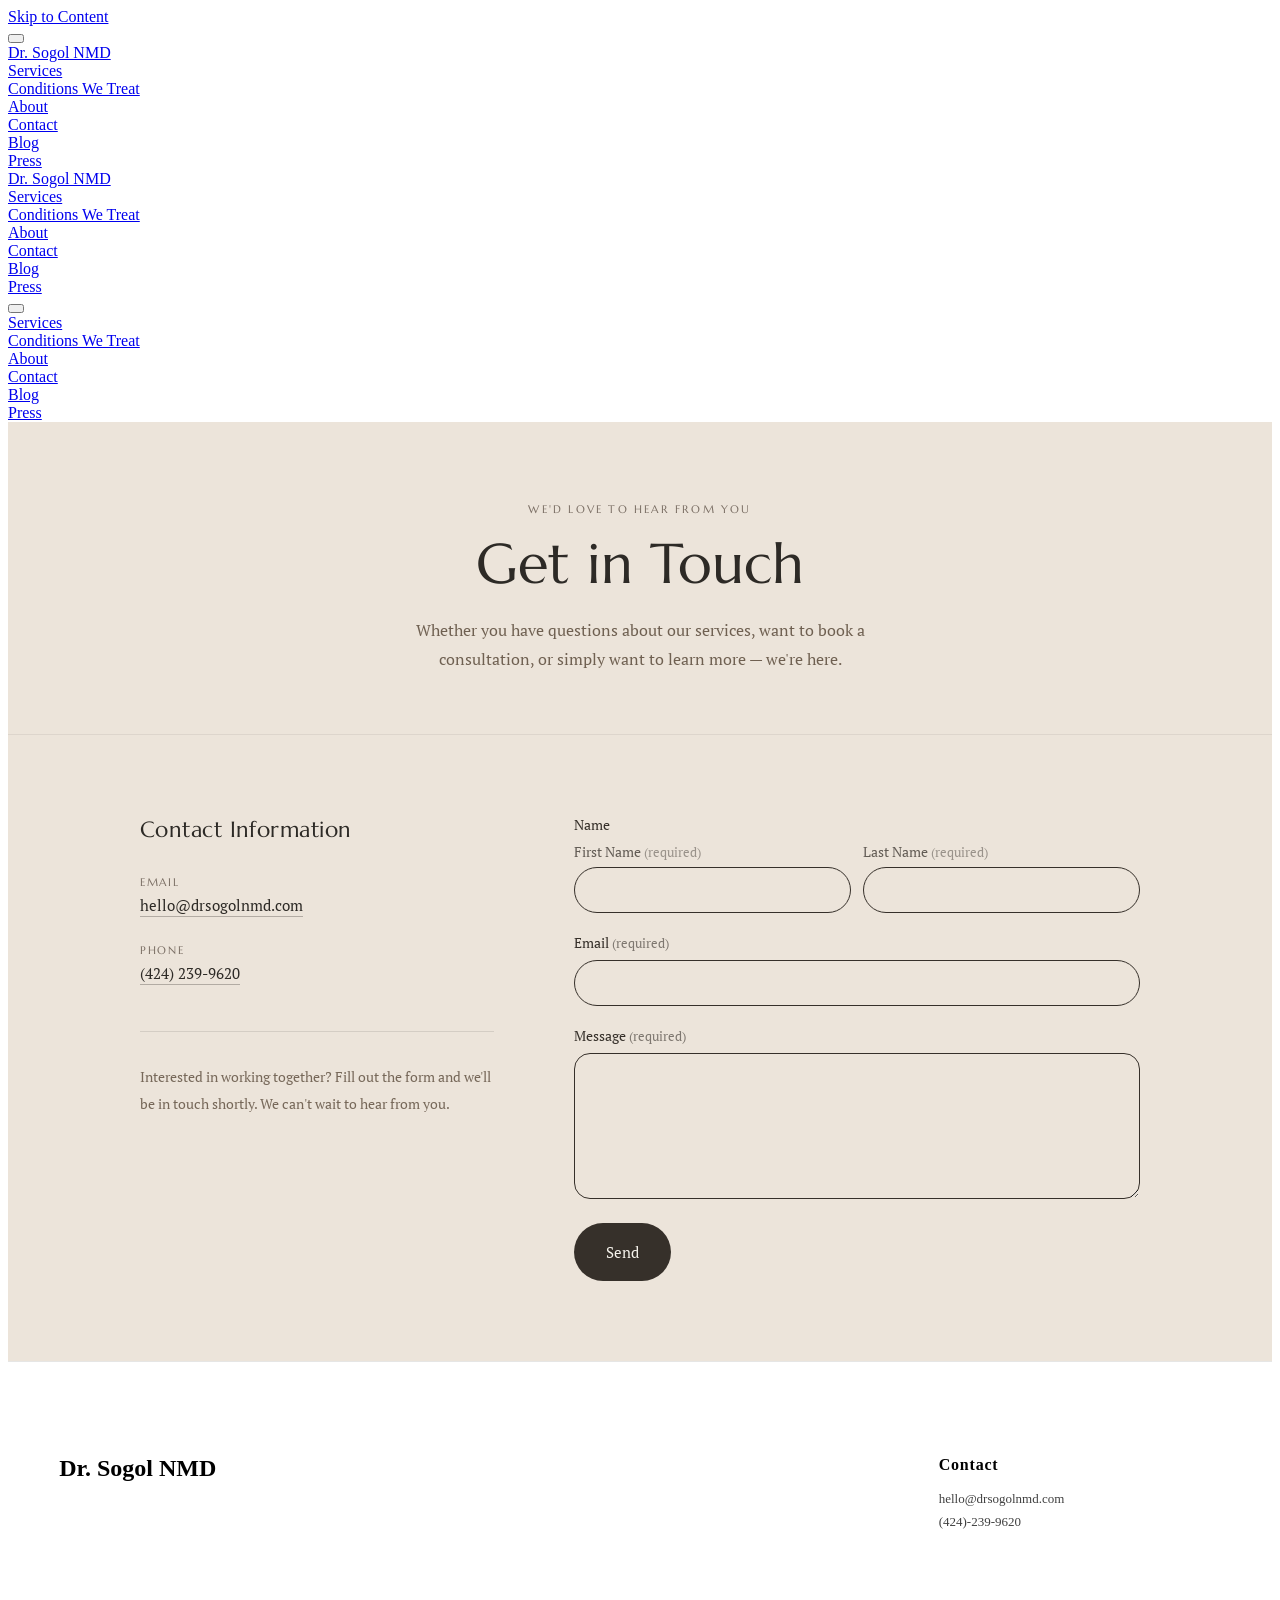
<file: contact/index.html>
<!doctype html>
<html xmlns:og="http://opengraphprotocol.org/schema/" xmlns:fb="http://www.facebook.com/2008/fbml" lang="en-US"  >
  <head>
<script src="/block-sqsp-api.js"></script>

    <meta http-equiv="X-UA-Compatible" content="IE=edge,chrome=1">
    <meta name="viewport" content="width=device-width, initial-scale=1">
    <!-- This is Squarespace. --><!-- whale-clownfish-6gdg -->
<base href="">
<meta charset="utf-8" />
<title>Contact | Connect for Care Today &mdash; Dr. Sogol NMD</title>
<meta http-equiv="Accept-CH" content="Sec-CH-UA-Platform-Version, Sec-CH-UA-Model" /><link rel="icon" type="image/x-icon" href="https://assets.squarespace.com/universal/default-favicon.ico"/>
<link rel="canonical" href="https://www.drsogolnmd.com/contact"/>
<meta property="og:site_name" content="Dr. Sogol NMD"/>
<meta property="og:title" content="Contact | Connect for Care Today &mdash; Dr. Sogol NMD"/>
<meta property="og:url" content="https://www.drsogolnmd.com/contact"/>
<meta property="og:type" content="website"/>
<meta property="og:description" content="Contact Dr. Sogol NMD for appointments, inquiries, or consultations. Reach out via email or phone for personalized holistic health services."/>
<meta itemprop="name" content="Contact &#124; Connect for Care Today — Dr. Sogol NMD"/>
<meta itemprop="url" content="https://www.drsogolnmd.com/contact"/>
<meta itemprop="description" content="Contact Dr. Sogol NMD for appointments, inquiries, or consultations. Reach out via email or phone for personalized holistic health services."/>
<meta name="twitter:title" content="Contact &#124; Connect for Care Today — Dr. Sogol NMD"/>
<meta name="twitter:url" content="https://www.drsogolnmd.com/contact"/>
<meta name="twitter:card" content="summary"/>
<meta name="twitter:description" content="Contact Dr. Sogol NMD for appointments, inquiries, or consultations. Reach out via email or phone for personalized holistic health services."/>
<meta name="description" content="Contact Dr. Sogol NMD for appointments, inquiries, or consultations. Reach 
out via email or phone for personalized holistic health services." />
<link rel="preconnect" href="https://images.squarespace-cdn.com">
<link rel="preconnect" href="https://fonts.gstatic.com" crossorigin>
<link rel="stylesheet" href="https://fonts.googleapis.com/css2?family=Marcellus:ital,wght@0,400&family=PT+Serif:ital,wght@0,400;0,700;1,400;1,700"><script type="text/javascript" crossorigin="anonymous" defer="true" nomodule="nomodule" src="//assets.squarespace.com/@sqs/polyfiller/1.6/legacy.js"></script>
<script type="text/javascript" crossorigin="anonymous" defer="true" src="//assets.squarespace.com/@sqs/polyfiller/1.6/modern.js"></script>
<script type="text/javascript">SQUARESPACE_ROLLUPS = {};</script>
<script>(function(rollups, name) { if (!rollups[name]) { rollups[name] = {}; } rollups[name].js = ["//assets.squarespace.com/universal/scripts-compressed/extract-css-runtime-ec99e633e5fcfbfc-min.en-US.js"]; })(SQUARESPACE_ROLLUPS, 'squarespace-extract_css_runtime');</script>
<script crossorigin="anonymous" src="//assets.squarespace.com/universal/scripts-compressed/extract-css-runtime-ec99e633e5fcfbfc-min.en-US.js" defer ></script><script>(function(rollups, name) { if (!rollups[name]) { rollups[name] = {}; } rollups[name].js = ["//assets.squarespace.com/universal/scripts-compressed/extract-css-moment-js-vendor-6f2a1f6ec9a41489-min.en-US.js"]; })(SQUARESPACE_ROLLUPS, 'squarespace-extract_css_moment_js_vendor');</script>
<script crossorigin="anonymous" src="//assets.squarespace.com/universal/scripts-compressed/extract-css-moment-js-vendor-6f2a1f6ec9a41489-min.en-US.js" defer ></script><script>(function(rollups, name) { if (!rollups[name]) { rollups[name] = {}; } rollups[name].js = ["//assets.squarespace.com/universal/scripts-compressed/cldr-resource-pack-22c6db795661f68d-min.en-US.js"]; })(SQUARESPACE_ROLLUPS, 'squarespace-cldr_resource_pack');</script>
<script crossorigin="anonymous" src="//assets.squarespace.com/universal/scripts-compressed/cldr-resource-pack-22c6db795661f68d-min.en-US.js" defer ></script><script>(function(rollups, name) { if (!rollups[name]) { rollups[name] = {}; } rollups[name].js = ["//assets.squarespace.com/universal/scripts-compressed/common-vendors-stable-fbd854d40b0804b7-min.en-US.js"]; })(SQUARESPACE_ROLLUPS, 'squarespace-common_vendors_stable');</script>
<script crossorigin="anonymous" src="//assets.squarespace.com/universal/scripts-compressed/common-vendors-stable-fbd854d40b0804b7-min.en-US.js" defer ></script><script>(function(rollups, name) { if (!rollups[name]) { rollups[name] = {}; } rollups[name].js = ["//assets.squarespace.com/universal/scripts-compressed/common-vendors-6a5ca54f87dfa9c6-min.en-US.js"]; })(SQUARESPACE_ROLLUPS, 'squarespace-common_vendors');</script>
<script crossorigin="anonymous" src="//assets.squarespace.com/universal/scripts-compressed/common-vendors-6a5ca54f87dfa9c6-min.en-US.js" defer ></script><script>(function(rollups, name) { if (!rollups[name]) { rollups[name] = {}; } rollups[name].js = ["//assets.squarespace.com/universal/scripts-compressed/common-9bc41dad080d1cc0-min.en-US.js"]; })(SQUARESPACE_ROLLUPS, 'squarespace-common');</script>
<script crossorigin="anonymous" src="//assets.squarespace.com/universal/scripts-compressed/common-9bc41dad080d1cc0-min.en-US.js" defer ></script><script>(function(rollups, name) { if (!rollups[name]) { rollups[name] = {}; } rollups[name].js = ["//assets.squarespace.com/universal/scripts-compressed/commerce-a7ca6a994feabc8c-min.en-US.js"]; })(SQUARESPACE_ROLLUPS, 'squarespace-commerce');</script>
<script crossorigin="anonymous" src="//assets.squarespace.com/universal/scripts-compressed/commerce-a7ca6a994feabc8c-min.en-US.js" defer ></script><script>(function(rollups, name) { if (!rollups[name]) { rollups[name] = {}; } rollups[name].css = ["//assets.squarespace.com/universal/styles-compressed/commerce-8f37d6c1bf5044c6-min.en-US.css"]; })(SQUARESPACE_ROLLUPS, 'squarespace-commerce');</script>
<link rel="stylesheet" type="text/css" href="//assets.squarespace.com/universal/styles-compressed/commerce-8f37d6c1bf5044c6-min.en-US.css"><script>(function(rollups, name) { if (!rollups[name]) { rollups[name] = {}; } rollups[name].js = ["//assets.squarespace.com/universal/scripts-compressed/user-account-core-8f529294aa660d3a-min.en-US.js"]; })(SQUARESPACE_ROLLUPS, 'squarespace-user_account_core');</script>
<script crossorigin="anonymous" src="//assets.squarespace.com/universal/scripts-compressed/user-account-core-8f529294aa660d3a-min.en-US.js" defer ></script><script>(function(rollups, name) { if (!rollups[name]) { rollups[name] = {}; } rollups[name].css = ["//assets.squarespace.com/universal/styles-compressed/user-account-core-e4fc530cac4bd09f-min.en-US.css"]; })(SQUARESPACE_ROLLUPS, 'squarespace-user_account_core');</script>
<link rel="stylesheet" type="text/css" href="//assets.squarespace.com/universal/styles-compressed/user-account-core-e4fc530cac4bd09f-min.en-US.css"><script>(function(rollups, name) { if (!rollups[name]) { rollups[name] = {}; } rollups[name].js = ["//assets.squarespace.com/universal/scripts-compressed/performance-ff4518f43cdeab0c-min.en-US.js"]; })(SQUARESPACE_ROLLUPS, 'squarespace-performance');</script>
<!-- SEO & Geo Optimization -->
<meta name="description" content="Contact Dr. Sogol Ash, NMD — Los Angeles functional medicine and longevity doctor. Book a consultation or send an inquiry to hello@drsogolnmd.com.">
<meta name="keywords" content="contact Dr. Sogol NMD, book functional medicine consultation Los Angeles, naturopathic doctor appointment LA">
<meta name="author" content="Dr. Sogol Ash, NMD">
<meta name="robots" content="index, follow">
<meta name="geo.region" content="US-CA">
<meta name="geo.placename" content="Los Angeles, California">
<meta name="geo.position" content="34.0522;-118.2437">
<meta name="ICBM" content="34.0522, -118.2437">
<link rel="sitemap" type="application/xml" href="/sitemap.xml">
<script type="application/ld+json">
{
  "@context": "https://schema.org",
  "@type": "ContactPage",
  "name": "Contact Dr. Sogol NMD",
  "description": "Contact page for Dr. Sogol Ash, NMD — functional medicine and longevity doctor in Los Angeles.",
  "url": "https://www.drsogolnmd.com/contact",
  "mainEntity": {
    "@type": "MedicalBusiness",
    "name": "Dr. Sogol NMD",
    "email": "hello@drsogolnmd.com",
    "address": {
      "@type": "PostalAddress",
      "addressLocality": "Los Angeles",
      "addressRegion": "CA",
      "addressCountry": "US"
    }
  }
}
</script>
<script crossorigin="anonymous" src="//assets.squarespace.com/universal/scripts-compressed/performance-ff4518f43cdeab0c-min.en-US.js" defer ></script><script data-name="static-context">Static = window.Static || {}; Static.SQUARESPACE_CONTEXT = {"betaFeatureFlags":["enable_form_submission_trigger","member_areas_feature","scripts_defer","marketing_landing_page","enable_modernized_pdp_m3_fluid","campaigns_thumbnail_layout","enable_modernized_pdp_m3_layout_data","campaigns_discount_section_in_automations","campaigns_new_image_layout_picker","supports_versioned_template_assets","override_block_styles","modernized-pdp-m2-enabled","nested_categories","campaigns_import_discounts","campaigns_merch_state","marketing_automations","form_block_first_last_name_required","pdp-site-styling-updates-m2","form_block_first_last_name_show","new_stacked_index","campaigns_discount_section_in_blasts","campaigns_table_v2","i18n_beta_website_locales","contacts_and_campaigns_redesign","enable_modernized_pdp_m3_layout_ux"],"facebookAppId":"314192535267336","facebookApiVersion":"v6.0","rollups":{"squarespace-announcement-bar":{"js":"//assets.squarespace.com/universal/scripts-compressed/announcement-bar-a6549efdc5d67b21-min.en-US.js"},"squarespace-audio-player":{"css":"//assets.squarespace.com/universal/styles-compressed/audio-player-b05f5197a871c566-min.en-US.css","js":"//assets.squarespace.com/universal/scripts-compressed/audio-player-41c5a90162b3cefa-min.en-US.js"},"squarespace-blog-collection-list":{"css":"//assets.squarespace.com/universal/styles-compressed/blog-collection-list-b4046463b72f34e2-min.en-US.css","js":"//assets.squarespace.com/universal/scripts-compressed/blog-collection-list-310a6ba79d3185af-min.en-US.js"},"squarespace-calendar-block-renderer":{"css":"//assets.squarespace.com/universal/styles-compressed/calendar-block-renderer-c3fef2a497c8e56b-min.en-US.css","js":"//assets.squarespace.com/universal/scripts-compressed/calendar-block-renderer-a3932f6f6ee328fb-min.en-US.js"},"squarespace-chartjs-helpers":{"css":"//assets.squarespace.com/universal/styles-compressed/chartjs-helpers-96b256171ee039c1-min.en-US.css","js":"//assets.squarespace.com/universal/scripts-compressed/chartjs-helpers-8f648fbd4cda60a1-min.en-US.js"},"squarespace-comments":{"css":"//assets.squarespace.com/universal/styles-compressed/comments-6d503a7ad5ab84a3-min.en-US.css","js":"//assets.squarespace.com/universal/scripts-compressed/comments-04dfe8d13f0fb07a-min.en-US.js"},"squarespace-custom-css-popup":{"css":"//assets.squarespace.com/universal/styles-compressed/custom-css-popup-6f701e45be6e2c5a-min.en-US.css","js":"//assets.squarespace.com/universal/scripts-compressed/custom-css-popup-ffde695634b79b4e-min.en-US.js"},"squarespace-dialog":{"css":"//assets.squarespace.com/universal/styles-compressed/dialog-b685267b794639f4-min.en-US.css","js":"//assets.squarespace.com/universal/scripts-compressed/dialog-c9fa26bff57757ea-min.en-US.js"},"squarespace-events-collection":{"css":"//assets.squarespace.com/universal/styles-compressed/events-collection-c3fef2a497c8e56b-min.en-US.css","js":"//assets.squarespace.com/universal/scripts-compressed/events-collection-53621b3f68ae1ba6-min.en-US.js"},"squarespace-form-rendering-utils":{"js":"//assets.squarespace.com/universal/scripts-compressed/form-rendering-utils-5281c8c1dbf308c8-min.en-US.js"},"squarespace-forms":{"css":"//assets.squarespace.com/universal/styles-compressed/forms-0afd3c6ac30bbab1-min.en-US.css","js":"//assets.squarespace.com/universal/scripts-compressed/forms-f918cfa8f256eb75-min.en-US.js"},"squarespace-gallery-collection-list":{"css":"//assets.squarespace.com/universal/styles-compressed/gallery-collection-list-b4046463b72f34e2-min.en-US.css","js":"//assets.squarespace.com/universal/scripts-compressed/gallery-collection-list-b4cfeedd57f0bc17-min.en-US.js"},"squarespace-image-zoom":{"css":"//assets.squarespace.com/universal/styles-compressed/image-zoom-b4046463b72f34e2-min.en-US.css","js":"//assets.squarespace.com/universal/scripts-compressed/image-zoom-4f8fb92b11b9a839-min.en-US.js"},"squarespace-pinterest":{"css":"//assets.squarespace.com/universal/styles-compressed/pinterest-b4046463b72f34e2-min.en-US.css","js":"//assets.squarespace.com/universal/scripts-compressed/pinterest-39778295406fd887-min.en-US.js"},"squarespace-popup-overlay":{"css":"//assets.squarespace.com/universal/styles-compressed/popup-overlay-b742b752f5880972-min.en-US.css","js":"//assets.squarespace.com/universal/scripts-compressed/popup-overlay-33e65436492ae904-min.en-US.js"},"squarespace-product-quick-view":{"css":"//assets.squarespace.com/universal/styles-compressed/product-quick-view-09371ee147c500a1-min.en-US.css","js":"//assets.squarespace.com/universal/scripts-compressed/product-quick-view-a98841ff90b84a44-min.en-US.js"},"squarespace-products-collection-item-v2":{"css":"//assets.squarespace.com/universal/styles-compressed/products-collection-item-v2-b4046463b72f34e2-min.en-US.css","js":"//assets.squarespace.com/universal/scripts-compressed/products-collection-item-v2-060147f8403ee308-min.en-US.js"},"squarespace-products-collection-list-v2":{"css":"//assets.squarespace.com/universal/styles-compressed/products-collection-list-v2-b4046463b72f34e2-min.en-US.css","js":"//assets.squarespace.com/universal/scripts-compressed/products-collection-list-v2-f5433574642905ca-min.en-US.js"},"squarespace-search-page":{"css":"//assets.squarespace.com/universal/styles-compressed/search-page-90a67fc09b9b32c6-min.en-US.css","js":"//assets.squarespace.com/universal/scripts-compressed/search-page-22bcd54b2e53c29e-min.en-US.js"},"squarespace-search-preview":{"js":"//assets.squarespace.com/universal/scripts-compressed/search-preview-51c2d988e0362f04-min.en-US.js"},"squarespace-simple-liking":{"css":"//assets.squarespace.com/universal/styles-compressed/simple-liking-701bf8bbc05ec6aa-min.en-US.css","js":"//assets.squarespace.com/universal/scripts-compressed/simple-liking-e04da60669460686-min.en-US.js"},"squarespace-social-buttons":{"css":"//assets.squarespace.com/universal/styles-compressed/social-buttons-95032e5fa98e47a5-min.en-US.css","js":"//assets.squarespace.com/universal/scripts-compressed/social-buttons-d3d2efd8bc42273c-min.en-US.js"},"squarespace-tourdates":{"css":"//assets.squarespace.com/universal/styles-compressed/tourdates-b4046463b72f34e2-min.en-US.css","js":"//assets.squarespace.com/universal/scripts-compressed/tourdates-34cd3bf8c1e84beb-min.en-US.js"},"squarespace-website-overlays-manager":{"css":"//assets.squarespace.com/universal/styles-compressed/website-overlays-manager-07ea5a4e004e6710-min.en-US.css","js":"//assets.squarespace.com/universal/scripts-compressed/website-overlays-manager-d47775210439c959-min.en-US.js"}},"pageType":2,"website":{"id":"6948983859a56a12448886d2","identifier":"whale-clownfish-6gdg","websiteType":4,"contentModifiedOn":1768323554885,"cloneable":false,"hasBeenCloneable":false,"siteStatus":{},"language":"en-US","translationLocale":"en-US","formattingLocale":"en-US","timeZone":"America/Los_Angeles","machineTimeZoneOffset":-25200000,"timeZoneOffset":-25200000,"timeZoneAbbr":"PDT","siteTitle":"Dr. Sogol NMD","fullSiteTitle":"Contact | Connect for Care Today \u2014 Dr. Sogol NMD","siteDescription":"","location":{},"shareButtonOptions":{"3":true,"4":true,"7":true,"6":true,"2":true,"8":true,"1":true},"authenticUrl":"https://www.drsogolnmd.com","internalUrl":"https://whale-clownfish-6gdg.squarespace.com","baseUrl":"https://www.drsogolnmd.com","primaryDomain":"www.drsogolnmd.com","sslSetting":3,"isHstsEnabled":true,"typekitId":"","statsMigrated":false,"imageMetadataProcessingEnabled":false,"screenshotId":"2c27f3950a9020c8505a1a1cd7e9432dc6f8798c8380dc4d45c510844b379756","captchaSettings":{"enabledForDonations":false},"showOwnerLogin":false},"websiteSettings":{"id":"6948983859a56a12448886d7","websiteId":"6948983859a56a12448886d2","subjects":[],"country":"US","state":"CA","simpleLikingEnabled":true,"mobileInfoBarSettings":{"isContactEmailEnabled":false,"isContactPhoneNumberEnabled":false,"isLocationEnabled":false,"isBusinessHoursEnabled":false},"announcementBarSettings":{},"commentLikesAllowed":true,"commentAnonAllowed":true,"commentThreaded":true,"commentApprovalRequired":false,"commentAvatarsOn":true,"commentSortType":2,"commentFlagThreshold":0,"commentFlagsAllowed":true,"commentEnableByDefault":true,"commentDisableAfterDaysDefault":0,"disqusShortname":"","commentsEnabled":false,"businessHours":{},"storeSettings":{"returnPolicy":null,"termsOfService":null,"privacyPolicy":null,"expressCheckout":false,"continueShoppingLinkUrl":"/","useLightCart":false,"showNoteField":false,"shippingCountryDefaultValue":"US","billToShippingDefaultValue":false,"showShippingPhoneNumber":true,"isShippingPhoneRequired":false,"showBillingPhoneNumber":true,"isBillingPhoneRequired":false,"currenciesSupported":["USD","CAD","GBP","AUD","EUR","CHF","NOK","SEK","DKK","NZD","SGD","MXN","HKD","CZK","ILS","MYR","RUB","PHP","PLN","THB","BRL","ARS","COP","IDR","INR","JPY","ZAR","KRW"],"defaultCurrency":"USD","selectedCurrency":"USD","measurementStandard":1,"showCustomCheckoutForm":false,"checkoutPageMarketingOptInEnabled":true,"enableMailingListOptInByDefault":false,"sameAsRetailLocation":false,"merchandisingSettings":{"scarcityEnabledOnProductItems":false,"scarcityEnabledOnProductBlocks":false,"scarcityMessageType":"DEFAULT_SCARCITY_MESSAGE","scarcityThreshold":10,"multipleQuantityAllowedForServices":true,"restockNotificationsEnabled":false,"restockNotificationsMailingListSignUpEnabled":false,"relatedProductsEnabled":false,"relatedProductsOrdering":"random","soldOutVariantsDropdownDisabled":false,"productComposerOptedIn":false,"productComposerABTestOptedOut":false,"productReviewsEnabled":false},"minimumOrderSubtotalEnabled":false,"minimumOrderSubtotal":{"currency":"USD","value":"0.00"},"addToCartConfirmationType":2,"isLive":false,"multipleQuantityAllowedForServices":true},"useEscapeKeyToLogin":false,"ssBadgeType":1,"ssBadgePosition":4,"ssBadgeVisibility":1,"ssBadgeDevices":1,"pinterestOverlayOptions":{"mode":"disabled"},"userAccountsSettings":{"loginAllowed":true,"signupAllowed":true}},"cookieSettings":{"isCookieBannerEnabled":false,"isRestrictiveCookiePolicyEnabled":false,"cookieBannerText":"","cookieBannerTheme":"","cookieBannerVariant":"","cookieBannerPosition":"","cookieBannerCtaVariant":"","cookieBannerCtaText":"","cookieBannerAcceptType":"OPT_IN","cookieBannerOptOutCtaText":"","cookieBannerHasOptOut":false,"cookieBannerHasManageCookies":true,"cookieBannerManageCookiesLabel":"","cookieBannerSavedPreferencesText":"","cookieBannerSavedPreferencesLayout":"PILL"},"websiteCloneable":false,"collection":{"title":"Contact","id":"694898df37541d5c10e978b0","fullUrl":"/contact","type":10,"permissionType":1},"subscribed":false,"appDomain":"squarespace.com","templateTweakable":true,"tweakJSON":{"form-use-theme-colors":"true","header-logo-height":"20px","header-mobile-logo-max-height":"30px","header-vert-padding":"2vw","header-width":"Full","maxPageWidth":"2000px","mobile-header-vert-padding":"6vw","pagePadding":"4vw","tweak-blog-alternating-side-by-side-image-aspect-ratio":"1:1 Square","tweak-blog-alternating-side-by-side-image-spacing":"6%","tweak-blog-alternating-side-by-side-meta-spacing":"20px","tweak-blog-alternating-side-by-side-primary-meta":"Categories","tweak-blog-alternating-side-by-side-read-more-spacing":"20px","tweak-blog-alternating-side-by-side-secondary-meta":"Date","tweak-blog-basic-grid-columns":"3","tweak-blog-basic-grid-image-aspect-ratio":"3:2 Standard","tweak-blog-basic-grid-image-spacing":"35px","tweak-blog-basic-grid-meta-spacing":"25px","tweak-blog-basic-grid-primary-meta":"Categories","tweak-blog-basic-grid-read-more-spacing":"20px","tweak-blog-basic-grid-secondary-meta":"Date","tweak-blog-item-custom-width":"50","tweak-blog-item-show-author-profile":"false","tweak-blog-item-width":"Medium","tweak-blog-masonry-columns":"2","tweak-blog-masonry-horizontal-spacing":"30px","tweak-blog-masonry-image-spacing":"20px","tweak-blog-masonry-meta-spacing":"20px","tweak-blog-masonry-primary-meta":"Categories","tweak-blog-masonry-read-more-spacing":"20px","tweak-blog-masonry-secondary-meta":"Date","tweak-blog-masonry-vertical-spacing":"30px","tweak-blog-side-by-side-image-aspect-ratio":"1:1 Square","tweak-blog-side-by-side-image-spacing":"6%","tweak-blog-side-by-side-meta-spacing":"20px","tweak-blog-side-by-side-primary-meta":"Categories","tweak-blog-side-by-side-read-more-spacing":"20px","tweak-blog-side-by-side-secondary-meta":"Date","tweak-blog-single-column-image-spacing":"50px","tweak-blog-single-column-meta-spacing":"30px","tweak-blog-single-column-primary-meta":"Categories","tweak-blog-single-column-read-more-spacing":"15px","tweak-blog-single-column-secondary-meta":"Date","tweak-events-stacked-show-thumbnails":"true","tweak-events-stacked-thumbnail-size":"3:2 Standard","tweak-fixed-header":"false","tweak-fixed-header-style":"Basic","tweak-global-animations-animation-curve":"ease","tweak-global-animations-animation-delay":"0.1s","tweak-global-animations-animation-duration":"0.1s","tweak-global-animations-animation-style":"fade","tweak-global-animations-animation-type":"none","tweak-global-animations-complexity-level":"detailed","tweak-global-animations-enabled":"false","tweak-portfolio-grid-basic-custom-height":"50","tweak-portfolio-grid-overlay-custom-height":"50","tweak-portfolio-hover-follow-acceleration":"10%","tweak-portfolio-hover-follow-animation-duration":"Fast","tweak-portfolio-hover-follow-animation-type":"Fade","tweak-portfolio-hover-follow-delimiter":"Bullet","tweak-portfolio-hover-follow-front":"false","tweak-portfolio-hover-follow-layout":"Inline","tweak-portfolio-hover-follow-size":"50","tweak-portfolio-hover-follow-text-spacing-x":"1.5","tweak-portfolio-hover-follow-text-spacing-y":"1.5","tweak-portfolio-hover-static-animation-duration":"Fast","tweak-portfolio-hover-static-animation-type":"Fade","tweak-portfolio-hover-static-delimiter":"Hyphen","tweak-portfolio-hover-static-front":"true","tweak-portfolio-hover-static-layout":"Inline","tweak-portfolio-hover-static-size":"50","tweak-portfolio-hover-static-text-spacing-x":"1.5","tweak-portfolio-hover-static-text-spacing-y":"1.5","tweak-portfolio-index-background-animation-duration":"Medium","tweak-portfolio-index-background-animation-type":"Fade","tweak-portfolio-index-background-custom-height":"50","tweak-portfolio-index-background-delimiter":"None","tweak-portfolio-index-background-height":"Large","tweak-portfolio-index-background-horizontal-alignment":"Center","tweak-portfolio-index-background-link-format":"Stacked","tweak-portfolio-index-background-persist":"false","tweak-portfolio-index-background-vertical-alignment":"Middle","tweak-portfolio-index-background-width":"Full","tweak-transparent-header":"true"},"templateId":"5c5a519771c10ba3470d8101","templateVersion":"7.1","pageFeatures":[1,2,4],"gmRenderKey":"QUl6YVN5Q0JUUk9xNkx1dkZfSUUxcjQ2LVQ0QWVUU1YtMGQ3bXk4","templateScriptsRootUrl":"https://static1.squarespace.com/static/vta/5c5a519771c10ba3470d8101/scripts/","impersonatedSession":false,"tzData":{"zones":[[-480,"US","P%sT",null]],"rules":{"US":[[1967,2006,null,"Oct","lastSun","2:00","0","S"],[1987,2006,null,"Apr","Sun>=1","2:00","1:00","D"],[2007,"max",null,"Mar","Sun>=8","2:00","1:00","D"],[2007,"max",null,"Nov","Sun>=1","2:00","0","S"]]}},"showAnnouncementBar":false,"recaptchaEnterpriseContext":{"recaptchaEnterpriseSiteKey":"6LdDFQwjAAAAAPigEvvPgEVbb7QBm-TkVJdDTlAv"},"i18nContext":{"timeZoneData":{"id":"America/Los_Angeles","name":"Pacific Time"}},"env":"PRODUCTION","visitorFormContext":{"formFieldFormats":{"initialAddressFormat":{"id":0,"type":"ADDRESS","country":"US","labelLocale":"en","fields":[{"type":"FIELD","label":"Address Line 1","identifier":"Line1","length":0,"required":true,"metadata":{"autocomplete":"address-line1"}},{"type":"SEPARATOR","label":"\n","identifier":"Newline","length":0,"required":false,"metadata":{}},{"type":"FIELD","label":"Address Line 2","identifier":"Line2","length":0,"required":false,"metadata":{"autocomplete":"address-line2"}},{"type":"SEPARATOR","label":"\n","identifier":"Newline","length":0,"required":false,"metadata":{}},{"type":"FIELD","label":"City","identifier":"City","length":0,"required":true,"metadata":{"autocomplete":"address-level2"}},{"type":"SEPARATOR","label":",","identifier":"Comma","length":0,"required":false,"metadata":{}},{"type":"SEPARATOR","label":" ","identifier":"Space","length":0,"required":false,"metadata":{}},{"type":"FIELD","label":"State","identifier":"State","length":0,"required":true,"metadata":{"autocomplete":"address-level1"}},{"type":"SEPARATOR","label":" ","identifier":"Space","length":0,"required":false,"metadata":{}},{"type":"FIELD","label":"ZIP Code","identifier":"Zip","length":0,"required":true,"metadata":{"autocomplete":"postal-code"}}]},"initialNameOrder":"GIVEN_FIRST","initialPhoneFormat":{"id":0,"type":"PHONE_NUMBER","country":"US","labelLocale":"en-US","fields":[{"type":"SEPARATOR","label":"(","identifier":"LeftParen","length":0,"required":false,"metadata":{}},{"type":"FIELD","label":"1","identifier":"1","length":3,"required":false,"metadata":{}},{"type":"SEPARATOR","label":")","identifier":"RightParen","length":0,"required":false,"metadata":{}},{"type":"SEPARATOR","label":" ","identifier":"Space","length":0,"required":false,"metadata":{}},{"type":"FIELD","label":"2","identifier":"2","length":3,"required":false,"metadata":{}},{"type":"SEPARATOR","label":"-","identifier":"Dash","length":0,"required":false,"metadata":{}},{"type":"FIELD","label":"3","identifier":"3","length":14,"required":false,"metadata":{}}]},"countries":[{"name":"Afghanistan","code":"AF","phoneCode":"+93"},{"name":"\u00C5land Islands","code":"AX","phoneCode":"+358"},{"name":"Albania","code":"AL","phoneCode":"+355"},{"name":"Algeria","code":"DZ","phoneCode":"+213"},{"name":"American Samoa","code":"AS","phoneCode":"+1"},{"name":"Andorra","code":"AD","phoneCode":"+376"},{"name":"Angola","code":"AO","phoneCode":"+244"},{"name":"Anguilla","code":"AI","phoneCode":"+1"},{"name":"Antigua & Barbuda","code":"AG","phoneCode":"+1"},{"name":"Argentina","code":"AR","phoneCode":"+54"},{"name":"Armenia","code":"AM","phoneCode":"+374"},{"name":"Aruba","code":"AW","phoneCode":"+297"},{"name":"Ascension Island","code":"AC","phoneCode":"+247"},{"name":"Australia","code":"AU","phoneCode":"+61"},{"name":"Austria","code":"AT","phoneCode":"+43"},{"name":"Azerbaijan","code":"AZ","phoneCode":"+994"},{"name":"Bahamas","code":"BS","phoneCode":"+1"},{"name":"Bahrain","code":"BH","phoneCode":"+973"},{"name":"Bangladesh","code":"BD","phoneCode":"+880"},{"name":"Barbados","code":"BB","phoneCode":"+1"},{"name":"Belarus","code":"BY","phoneCode":"+375"},{"name":"Belgium","code":"BE","phoneCode":"+32"},{"name":"Belize","code":"BZ","phoneCode":"+501"},{"name":"Benin","code":"BJ","phoneCode":"+229"},{"name":"Bermuda","code":"BM","phoneCode":"+1"},{"name":"Bhutan","code":"BT","phoneCode":"+975"},{"name":"Bolivia","code":"BO","phoneCode":"+591"},{"name":"Bosnia & Herzegovina","code":"BA","phoneCode":"+387"},{"name":"Botswana","code":"BW","phoneCode":"+267"},{"name":"Brazil","code":"BR","phoneCode":"+55"},{"name":"British Indian Ocean Territory","code":"IO","phoneCode":"+246"},{"name":"British Virgin Islands","code":"VG","phoneCode":"+1"},{"name":"Brunei","code":"BN","phoneCode":"+673"},{"name":"Bulgaria","code":"BG","phoneCode":"+359"},{"name":"Burkina Faso","code":"BF","phoneCode":"+226"},{"name":"Burundi","code":"BI","phoneCode":"+257"},{"name":"Cambodia","code":"KH","phoneCode":"+855"},{"name":"Cameroon","code":"CM","phoneCode":"+237"},{"name":"Canada","code":"CA","phoneCode":"+1"},{"name":"Cape Verde","code":"CV","phoneCode":"+238"},{"name":"Caribbean Netherlands","code":"BQ","phoneCode":"+599"},{"name":"Cayman Islands","code":"KY","phoneCode":"+1"},{"name":"Central African Republic","code":"CF","phoneCode":"+236"},{"name":"Chad","code":"TD","phoneCode":"+235"},{"name":"Chile","code":"CL","phoneCode":"+56"},{"name":"China","code":"CN","phoneCode":"+86"},{"name":"Christmas Island","code":"CX","phoneCode":"+61"},{"name":"Cocos (Keeling) Islands","code":"CC","phoneCode":"+61"},{"name":"Colombia","code":"CO","phoneCode":"+57"},{"name":"Comoros","code":"KM","phoneCode":"+269"},{"name":"Congo - Brazzaville","code":"CG","phoneCode":"+242"},{"name":"Congo - Kinshasa","code":"CD","phoneCode":"+243"},{"name":"Cook Islands","code":"CK","phoneCode":"+682"},{"name":"Costa Rica","code":"CR","phoneCode":"+506"},{"name":"C\u00F4te d\u2019Ivoire","code":"CI","phoneCode":"+225"},{"name":"Croatia","code":"HR","phoneCode":"+385"},{"name":"Cuba","code":"CU","phoneCode":"+53"},{"name":"Cura\u00E7ao","code":"CW","phoneCode":"+599"},{"name":"Cyprus","code":"CY","phoneCode":"+357"},{"name":"Czechia","code":"CZ","phoneCode":"+420"},{"name":"Denmark","code":"DK","phoneCode":"+45"},{"name":"Djibouti","code":"DJ","phoneCode":"+253"},{"name":"Dominica","code":"DM","phoneCode":"+1"},{"name":"Dominican Republic","code":"DO","phoneCode":"+1"},{"name":"Ecuador","code":"EC","phoneCode":"+593"},{"name":"Egypt","code":"EG","phoneCode":"+20"},{"name":"El Salvador","code":"SV","phoneCode":"+503"},{"name":"Equatorial Guinea","code":"GQ","phoneCode":"+240"},{"name":"Eritrea","code":"ER","phoneCode":"+291"},{"name":"Estonia","code":"EE","phoneCode":"+372"},{"name":"Eswatini","code":"SZ","phoneCode":"+268"},{"name":"Ethiopia","code":"ET","phoneCode":"+251"},{"name":"Falkland Islands","code":"FK","phoneCode":"+500"},{"name":"Faroe Islands","code":"FO","phoneCode":"+298"},{"name":"Fiji","code":"FJ","phoneCode":"+679"},{"name":"Finland","code":"FI","phoneCode":"+358"},{"name":"France","code":"FR","phoneCode":"+33"},{"name":"French Guiana","code":"GF","phoneCode":"+594"},{"name":"French Polynesia","code":"PF","phoneCode":"+689"},{"name":"Gabon","code":"GA","phoneCode":"+241"},{"name":"Gambia","code":"GM","phoneCode":"+220"},{"name":"Georgia","code":"GE","phoneCode":"+995"},{"name":"Germany","code":"DE","phoneCode":"+49"},{"name":"Ghana","code":"GH","phoneCode":"+233"},{"name":"Gibraltar","code":"GI","phoneCode":"+350"},{"name":"Greece","code":"GR","phoneCode":"+30"},{"name":"Greenland","code":"GL","phoneCode":"+299"},{"name":"Grenada","code":"GD","phoneCode":"+1"},{"name":"Guadeloupe","code":"GP","phoneCode":"+590"},{"name":"Guam","code":"GU","phoneCode":"+1"},{"name":"Guatemala","code":"GT","phoneCode":"+502"},{"name":"Guernsey","code":"GG","phoneCode":"+44"},{"name":"Guinea","code":"GN","phoneCode":"+224"},{"name":"Guinea-Bissau","code":"GW","phoneCode":"+245"},{"name":"Guyana","code":"GY","phoneCode":"+592"},{"name":"Haiti","code":"HT","phoneCode":"+509"},{"name":"Honduras","code":"HN","phoneCode":"+504"},{"name":"Hong Kong SAR China","code":"HK","phoneCode":"+852"},{"name":"Hungary","code":"HU","phoneCode":"+36"},{"name":"Iceland","code":"IS","phoneCode":"+354"},{"name":"India","code":"IN","phoneCode":"+91"},{"name":"Indonesia","code":"ID","phoneCode":"+62"},{"name":"Iran","code":"IR","phoneCode":"+98"},{"name":"Iraq","code":"IQ","phoneCode":"+964"},{"name":"Ireland","code":"IE","phoneCode":"+353"},{"name":"Isle of Man","code":"IM","phoneCode":"+44"},{"name":"Israel","code":"IL","phoneCode":"+972"},{"name":"Italy","code":"IT","phoneCode":"+39"},{"name":"Jamaica","code":"JM","phoneCode":"+1"},{"name":"Japan","code":"JP","phoneCode":"+81"},{"name":"Jersey","code":"JE","phoneCode":"+44"},{"name":"Jordan","code":"JO","phoneCode":"+962"},{"name":"Kazakhstan","code":"KZ","phoneCode":"+7"},{"name":"Kenya","code":"KE","phoneCode":"+254"},{"name":"Kiribati","code":"KI","phoneCode":"+686"},{"name":"Kosovo","code":"XK","phoneCode":"+383"},{"name":"Kuwait","code":"KW","phoneCode":"+965"},{"name":"Kyrgyzstan","code":"KG","phoneCode":"+996"},{"name":"Laos","code":"LA","phoneCode":"+856"},{"name":"Latvia","code":"LV","phoneCode":"+371"},{"name":"Lebanon","code":"LB","phoneCode":"+961"},{"name":"Lesotho","code":"LS","phoneCode":"+266"},{"name":"Liberia","code":"LR","phoneCode":"+231"},{"name":"Libya","code":"LY","phoneCode":"+218"},{"name":"Liechtenstein","code":"LI","phoneCode":"+423"},{"name":"Lithuania","code":"LT","phoneCode":"+370"},{"name":"Luxembourg","code":"LU","phoneCode":"+352"},{"name":"Macao SAR China","code":"MO","phoneCode":"+853"},{"name":"Madagascar","code":"MG","phoneCode":"+261"},{"name":"Malawi","code":"MW","phoneCode":"+265"},{"name":"Malaysia","code":"MY","phoneCode":"+60"},{"name":"Maldives","code":"MV","phoneCode":"+960"},{"name":"Mali","code":"ML","phoneCode":"+223"},{"name":"Malta","code":"MT","phoneCode":"+356"},{"name":"Marshall Islands","code":"MH","phoneCode":"+692"},{"name":"Martinique","code":"MQ","phoneCode":"+596"},{"name":"Mauritania","code":"MR","phoneCode":"+222"},{"name":"Mauritius","code":"MU","phoneCode":"+230"},{"name":"Mayotte","code":"YT","phoneCode":"+262"},{"name":"Mexico","code":"MX","phoneCode":"+52"},{"name":"Micronesia","code":"FM","phoneCode":"+691"},{"name":"Moldova","code":"MD","phoneCode":"+373"},{"name":"Monaco","code":"MC","phoneCode":"+377"},{"name":"Mongolia","code":"MN","phoneCode":"+976"},{"name":"Montenegro","code":"ME","phoneCode":"+382"},{"name":"Montserrat","code":"MS","phoneCode":"+1"},{"name":"Morocco","code":"MA","phoneCode":"+212"},{"name":"Mozambique","code":"MZ","phoneCode":"+258"},{"name":"Myanmar (Burma)","code":"MM","phoneCode":"+95"},{"name":"Namibia","code":"NA","phoneCode":"+264"},{"name":"Nauru","code":"NR","phoneCode":"+674"},{"name":"Nepal","code":"NP","phoneCode":"+977"},{"name":"Netherlands","code":"NL","phoneCode":"+31"},{"name":"New Caledonia","code":"NC","phoneCode":"+687"},{"name":"New Zealand","code":"NZ","phoneCode":"+64"},{"name":"Nicaragua","code":"NI","phoneCode":"+505"},{"name":"Niger","code":"NE","phoneCode":"+227"},{"name":"Nigeria","code":"NG","phoneCode":"+234"},{"name":"Niue","code":"NU","phoneCode":"+683"},{"name":"Norfolk Island","code":"NF","phoneCode":"+672"},{"name":"Northern Mariana Islands","code":"MP","phoneCode":"+1"},{"name":"North Korea","code":"KP","phoneCode":"+850"},{"name":"North Macedonia","code":"MK","phoneCode":"+389"},{"name":"Norway","code":"NO","phoneCode":"+47"},{"name":"Oman","code":"OM","phoneCode":"+968"},{"name":"Pakistan","code":"PK","phoneCode":"+92"},{"name":"Palau","code":"PW","phoneCode":"+680"},{"name":"Palestinian Territories","code":"PS","phoneCode":"+970"},{"name":"Panama","code":"PA","phoneCode":"+507"},{"name":"Papua New Guinea","code":"PG","phoneCode":"+675"},{"name":"Paraguay","code":"PY","phoneCode":"+595"},{"name":"Peru","code":"PE","phoneCode":"+51"},{"name":"Philippines","code":"PH","phoneCode":"+63"},{"name":"Poland","code":"PL","phoneCode":"+48"},{"name":"Portugal","code":"PT","phoneCode":"+351"},{"name":"Puerto Rico","code":"PR","phoneCode":"+1"},{"name":"Qatar","code":"QA","phoneCode":"+974"},{"name":"R\u00E9union","code":"RE","phoneCode":"+262"},{"name":"Romania","code":"RO","phoneCode":"+40"},{"name":"Russia","code":"RU","phoneCode":"+7"},{"name":"Rwanda","code":"RW","phoneCode":"+250"},{"name":"Samoa","code":"WS","phoneCode":"+685"},{"name":"San Marino","code":"SM","phoneCode":"+378"},{"name":"S\u00E3o Tom\u00E9 & Pr\u00EDncipe","code":"ST","phoneCode":"+239"},{"name":"Saudi Arabia","code":"SA","phoneCode":"+966"},{"name":"Senegal","code":"SN","phoneCode":"+221"},{"name":"Serbia","code":"RS","phoneCode":"+381"},{"name":"Seychelles","code":"SC","phoneCode":"+248"},{"name":"Sierra Leone","code":"SL","phoneCode":"+232"},{"name":"Singapore","code":"SG","phoneCode":"+65"},{"name":"Sint Maarten","code":"SX","phoneCode":"+1"},{"name":"Slovakia","code":"SK","phoneCode":"+421"},{"name":"Slovenia","code":"SI","phoneCode":"+386"},{"name":"Solomon Islands","code":"SB","phoneCode":"+677"},{"name":"Somalia","code":"SO","phoneCode":"+252"},{"name":"South Africa","code":"ZA","phoneCode":"+27"},{"name":"South Korea","code":"KR","phoneCode":"+82"},{"name":"South Sudan","code":"SS","phoneCode":"+211"},{"name":"Spain","code":"ES","phoneCode":"+34"},{"name":"Sri Lanka","code":"LK","phoneCode":"+94"},{"name":"St. Barth\u00E9lemy","code":"BL","phoneCode":"+590"},{"name":"St. Helena","code":"SH","phoneCode":"+290"},{"name":"St. Kitts & Nevis","code":"KN","phoneCode":"+1"},{"name":"St. Lucia","code":"LC","phoneCode":"+1"},{"name":"St. Martin","code":"MF","phoneCode":"+590"},{"name":"St. Pierre & Miquelon","code":"PM","phoneCode":"+508"},{"name":"St. Vincent & Grenadines","code":"VC","phoneCode":"+1"},{"name":"Sudan","code":"SD","phoneCode":"+249"},{"name":"Suriname","code":"SR","phoneCode":"+597"},{"name":"Svalbard & Jan Mayen","code":"SJ","phoneCode":"+47"},{"name":"Sweden","code":"SE","phoneCode":"+46"},{"name":"Switzerland","code":"CH","phoneCode":"+41"},{"name":"Syria","code":"SY","phoneCode":"+963"},{"name":"Taiwan","code":"TW","phoneCode":"+886"},{"name":"Tajikistan","code":"TJ","phoneCode":"+992"},{"name":"Tanzania","code":"TZ","phoneCode":"+255"},{"name":"Thailand","code":"TH","phoneCode":"+66"},{"name":"Timor-Leste","code":"TL","phoneCode":"+670"},{"name":"Togo","code":"TG","phoneCode":"+228"},{"name":"Tokelau","code":"TK","phoneCode":"+690"},{"name":"Tonga","code":"TO","phoneCode":"+676"},{"name":"Trinidad & Tobago","code":"TT","phoneCode":"+1"},{"name":"Tristan da Cunha","code":"TA","phoneCode":"+290"},{"name":"Tunisia","code":"TN","phoneCode":"+216"},{"name":"T\u00FCrkiye","code":"TR","phoneCode":"+90"},{"name":"Turkmenistan","code":"TM","phoneCode":"+993"},{"name":"Turks & Caicos Islands","code":"TC","phoneCode":"+1"},{"name":"Tuvalu","code":"TV","phoneCode":"+688"},{"name":"U.S. Virgin Islands","code":"VI","phoneCode":"+1"},{"name":"Uganda","code":"UG","phoneCode":"+256"},{"name":"Ukraine","code":"UA","phoneCode":"+380"},{"name":"United Arab Emirates","code":"AE","phoneCode":"+971"},{"name":"United Kingdom","code":"GB","phoneCode":"+44"},{"name":"United States","code":"US","phoneCode":"+1"},{"name":"Uruguay","code":"UY","phoneCode":"+598"},{"name":"Uzbekistan","code":"UZ","phoneCode":"+998"},{"name":"Vanuatu","code":"VU","phoneCode":"+678"},{"name":"Vatican City","code":"VA","phoneCode":"+39"},{"name":"Venezuela","code":"VE","phoneCode":"+58"},{"name":"Vietnam","code":"VN","phoneCode":"+84"},{"name":"Wallis & Futuna","code":"WF","phoneCode":"+681"},{"name":"Western Sahara","code":"EH","phoneCode":"+212"},{"name":"Yemen","code":"YE","phoneCode":"+967"},{"name":"Zambia","code":"ZM","phoneCode":"+260"},{"name":"Zimbabwe","code":"ZW","phoneCode":"+263"}]},"localizedStrings":{"validation":{"noValidSelection":"A valid selection must be made.","invalidUrl":"Must be a valid URL.","stringTooLong":"Value should have a length no longer than {0}.","containsInvalidKey":"{0} contains an invalid key.","invalidTwitterUsername":"Must be a valid Twitter username.","valueOutsideRange":"Value must be in the range {0} to {1}.","invalidPassword":"Passwords should not contain whitespace.","missingRequiredSubfields":"{0} is missing required subfields: {1}","invalidCurrency":"Currency value should be formatted like 1234 or 123.99.","invalidMapSize":"Value should contain exactly {0} elements.","subfieldsRequired":"All fields in {0} are required.","formSubmissionFailed":"Form submission failed. Review the following information: {0}.","invalidCountryCode":"Country code should have an optional plus and up to 4 digits.","invalidDate":"This is not a real date.","required":"{0} is required.","invalidStringLength":"Value should be {0} characters long.","invalidEmail":"Email addresses should follow the format user@domain.com.","invalidListLength":"Value should be {0} elements long.","allEmpty":"Please fill out at least one form field.","missingRequiredQuestion":"Missing a required question.","invalidQuestion":"Contained an invalid question.","captchaFailure":"Captcha validation failed. Please try again.","stringTooShort":"Value should have a length of at least {0}.","invalid":"{0} is not valid.","formErrors":"Form Errors","containsInvalidValue":"{0} contains an invalid value.","invalidUnsignedNumber":"Numbers must contain only digits and no other characters.","invalidName":"Valid names contain only letters, numbers, spaces, ', or - characters."},"submit":"Submit","status":{"title":"{@} Block","learnMore":"Learn more"},"name":{"firstName":"First Name","lastName":"Last Name"},"lightbox":{"openForm":"Open Form"},"likert":{"agree":"Agree","stronglyDisagree":"Strongly Disagree","disagree":"Disagree","stronglyAgree":"Strongly Agree","neutral":"Neutral"},"time":{"am":"AM","second":"Second","pm":"PM","minute":"Minute","amPm":"AM/PM","hour":"Hour"},"notFound":"Form not found.","date":{"yyyy":"YYYY","year":"Year","mm":"MM","day":"Day","month":"Month","dd":"DD"},"phone":{"country":"Country","number":"Number","prefix":"Prefix","areaCode":"Area Code","line":"Line"},"submitError":"Unable to submit form. Please try again later.","address":{"stateProvince":"State/Province","country":"Country","zipPostalCode":"Zip/Postal Code","address2":"Address 2","address1":"Address 1","city":"City"},"email":{"signUp":"Sign up for news and updates"},"cannotSubmitDemoForm":"This is a demo form and cannot be submitted.","required":"(required)","invalidData":"Invalid form data."}}};</script><link rel="stylesheet" type="text/css" href="https://definitions.sqspcdn.com/website-component-definition/static-assets/website.components.imageFluid/86c29983-7855-4f26-aad9-305b0a7e159b_313/website.components.imageFluid.styles.css"/><link rel="stylesheet" type="text/css" href="https://definitions.sqspcdn.com/website-component-definition/static-assets/website.components.html/dec00ff6-3bc6-4e5b-acdd-56047f0664ee_325/website.components.html.styles.css"/><link rel="stylesheet" type="text/css" href="https://definitions.sqspcdn.com/website-component-definition/static-assets/website.components.form/6a704e09-26b9-42dd-b82f-194e1d6d7c9c_497/website.components.form.styles.css"/><script defer src="https://definitions.sqspcdn.com/website-component-definition/static-assets/website.components.imageFluid/86c29983-7855-4f26-aad9-305b0a7e159b_313/image-effect-refracted-circles.js"></script><script defer src="https://definitions.sqspcdn.com/website-component-definition/static-assets/website.components.imageFluid/86c29983-7855-4f26-aad9-305b0a7e159b_313/9882.js"></script><script defer src="https://definitions.sqspcdn.com/website-component-definition/static-assets/website.components.imageFluid/86c29983-7855-4f26-aad9-305b0a7e159b_313/website.components.imageFluid.visitor.js"></script><script defer src="https://definitions.sqspcdn.com/website-component-definition/static-assets/website.components.imageFluid/86c29983-7855-4f26-aad9-305b0a7e159b_313/website.components.imageFluid.shared.constants.js"></script><script defer src="https://definitions.sqspcdn.com/website-component-definition/static-assets/website.components.imageFluid/86c29983-7855-4f26-aad9-305b0a7e159b_313/image-effect-liquid.js"></script><script defer src="https://definitions.sqspcdn.com/website-component-definition/static-assets/website.components.imageFluid/86c29983-7855-4f26-aad9-305b0a7e159b_313/image-effect-parallax.js"></script><script defer src="https://definitions.sqspcdn.com/website-component-definition/static-assets/website.components.imageFluid/86c29983-7855-4f26-aad9-305b0a7e159b_313/image-effect-film-grain.js"></script><script defer src="https://definitions.sqspcdn.com/website-component-definition/static-assets/website.components.imageFluid/86c29983-7855-4f26-aad9-305b0a7e159b_313/748.js"></script><script defer src="https://definitions.sqspcdn.com/website-component-definition/static-assets/website.components.imageFluid/86c29983-7855-4f26-aad9-305b0a7e159b_313/8018.js"></script><script defer src="https://definitions.sqspcdn.com/website-component-definition/static-assets/website.components.html/dec00ff6-3bc6-4e5b-acdd-56047f0664ee_325/website.components.html.visitor.js"></script><script defer src="https://definitions.sqspcdn.com/website-component-definition/static-assets/website.components.imageFluid/86c29983-7855-4f26-aad9-305b0a7e159b_313/image-effect-refracted-lines.js"></script><script type="application/ld+json">{"url":"https://www.drsogolnmd.com","name":"Dr. Sogol NMD","description":"","@context":"http://schema.org","@type":"WebSite"}</script><script type="application/ld+json">{"address":"","openingHours":"","@context":"http://schema.org","@type":"LocalBusiness"}</script><link rel="stylesheet" type="text/css" href="https://static1.squarespace.com/static/versioned-site-css/6948983859a56a12448886d2/18/5c5a519771c10ba3470d8101/6948983959a56a12448886dd/1761/site.css"/><script>Static.COOKIE_BANNER_CAPABLE = true;</script>
<!-- End of Squarespace Headers -->
    <link rel="stylesheet" type="text/css" href="https://static1.squarespace.com/static/vta/5c5a519771c10ba3470d8101/versioned-assets/1774023260714-Z5AB4R03BHH8B0NNURDI/static.css">  <link rel="stylesheet" href="/improvements.css">
</head>

  <body
    id="collection-694898df37541d5c10e978b0"
    class="
      tweak-blog-alternating-side-by-side-width-full tweak-blog-alternating-side-by-side-image-aspect-ratio-11-square tweak-blog-alternating-side-by-side-text-alignment-left tweak-blog-alternating-side-by-side-read-more-style-show tweak-blog-alternating-side-by-side-image-text-alignment-middle tweak-blog-alternating-side-by-side-delimiter-bullet tweak-blog-alternating-side-by-side-meta-position-top tweak-blog-alternating-side-by-side-primary-meta-categories tweak-blog-alternating-side-by-side-secondary-meta-date tweak-blog-alternating-side-by-side-excerpt-show image-block-poster-text-alignment-left image-block-card-content-position-center image-block-card-text-alignment-left image-block-stack-text-alignment-left form-use-theme-colors form-field-style-outline form-field-shape-pill form-field-border-all form-field-checkbox-type-icon form-field-checkbox-fill-outline form-field-checkbox-color-inverted form-field-checkbox-shape-rounded form-field-checkbox-layout-fit form-field-radio-type-icon form-field-radio-fill-outline form-field-radio-color-inverted form-field-radio-shape-rounded form-field-radio-layout-fit form-field-survey-fill-outline form-field-survey-color-inverted form-field-survey-shape-rounded form-field-hover-focus-outline form-submit-button-style-label  tweak-global-animations-complexity-level-detailed tweak-global-animations-animation-style-fade tweak-global-animations-animation-type-none tweak-global-animations-animation-curve-ease tweak-blog-masonry-width-full tweak-blog-masonry-text-alignment-left tweak-blog-masonry-primary-meta-categories tweak-blog-masonry-secondary-meta-date tweak-blog-masonry-meta-position-top tweak-blog-masonry-read-more-style-show tweak-blog-masonry-delimiter-space tweak-blog-masonry-image-placement-above tweak-blog-masonry-excerpt-show tweak-portfolio-grid-overlay-width-full tweak-portfolio-grid-overlay-height-large tweak-portfolio-grid-overlay-image-aspect-ratio-11-square tweak-portfolio-grid-overlay-text-placement-center tweak-portfolio-grid-overlay-show-text-after-hover image-block-overlap-content-position-center image-block-overlap-text-alignment-left image-block-collage-content-position-center image-block-collage-text-alignment-left tweak-blog-single-column-width-full tweak-blog-single-column-text-alignment-left tweak-blog-single-column-image-placement-above tweak-blog-single-column-delimiter-bullet tweak-blog-single-column-read-more-style-show tweak-blog-single-column-primary-meta-categories tweak-blog-single-column-secondary-meta-date tweak-blog-single-column-meta-position-top tweak-blog-single-column-content-full-post header-width-full tweak-transparent-header  tweak-fixed-header-style-basic tweak-blog-item-width-medium tweak-blog-item-text-alignment-left tweak-blog-item-meta-position-above-title tweak-blog-item-show-categories tweak-blog-item-show-date   tweak-blog-item-delimiter-bullet tweak-blog-side-by-side-width-full tweak-blog-side-by-side-image-placement-left tweak-blog-side-by-side-image-aspect-ratio-11-square tweak-blog-side-by-side-primary-meta-categories tweak-blog-side-by-side-secondary-meta-date tweak-blog-side-by-side-meta-position-top tweak-blog-side-by-side-text-alignment-left tweak-blog-side-by-side-image-text-alignment-middle tweak-blog-side-by-side-read-more-style-show tweak-blog-side-by-side-delimiter-bullet tweak-blog-side-by-side-excerpt-show primary-button-style-solid primary-button-shape-pill secondary-button-style-outline secondary-button-shape-pill tertiary-button-style-outline tertiary-button-shape-underline tweak-events-stacked-width-full tweak-events-stacked-height-large  tweak-events-stacked-show-thumbnails tweak-events-stacked-thumbnail-size-32-standard tweak-events-stacked-date-style-with-text tweak-events-stacked-show-time tweak-events-stacked-show-location  tweak-events-stacked-show-excerpt  tweak-blog-basic-grid-width-inset tweak-blog-basic-grid-image-aspect-ratio-32-standard tweak-blog-basic-grid-text-alignment-center tweak-blog-basic-grid-delimiter-bullet tweak-blog-basic-grid-image-placement-above tweak-blog-basic-grid-read-more-style-show tweak-blog-basic-grid-primary-meta-categories tweak-blog-basic-grid-secondary-meta-date tweak-blog-basic-grid-excerpt-show tweak-portfolio-grid-basic-width-full tweak-portfolio-grid-basic-height-large tweak-portfolio-grid-basic-image-aspect-ratio-11-square tweak-portfolio-grid-basic-text-alignment-left tweak-portfolio-grid-basic-hover-effect-fade header-overlay-alignment-center tweak-portfolio-index-background-link-format-stacked tweak-portfolio-index-background-width-full tweak-portfolio-index-background-height-large  tweak-portfolio-index-background-vertical-alignment-middle tweak-portfolio-index-background-horizontal-alignment-center tweak-portfolio-index-background-delimiter-none tweak-portfolio-index-background-animation-type-fade tweak-portfolio-index-background-animation-duration-medium tweak-portfolio-hover-follow-layout-inline  tweak-portfolio-hover-follow-delimiter-bullet tweak-portfolio-hover-follow-animation-type-fade tweak-portfolio-hover-follow-animation-duration-fast tweak-portfolio-hover-static-layout-inline tweak-portfolio-hover-static-front tweak-portfolio-hover-static-delimiter-hyphen tweak-portfolio-hover-static-animation-type-fade tweak-portfolio-hover-static-animation-duration-fast hide-opentable-icons opentable-style-dark tweak-product-quick-view-button-style-floating tweak-product-quick-view-button-position-bottom tweak-product-quick-view-lightbox-excerpt-display-truncate tweak-product-quick-view-lightbox-show-arrows tweak-product-quick-view-lightbox-show-close-button tweak-product-quick-view-lightbox-controls-weight-light native-currency-code-usd collection-694898df37541d5c10e978b0 collection-type-page collection-layout-default mobile-style-available sqs-seven-one
      
        
          
        
      
    "
    tabindex="-1"
  >
    <div
      id="siteWrapper"
      class="clearfix site-wrapper"
    >
      
      

      












  <header
    data-test="header"
    id="header"
    
    class="
      
        
          
        
      
      header theme-col--primary
    "
    data-section-theme=""
    data-controller="Header"
    data-current-styles="{
&quot;layout&quot;: &quot;navRight&quot;,
&quot;action&quot;: {
&quot;href&quot;: &quot;/appointments&quot;,
&quot;buttonText&quot;: &quot;Book now&quot;,
&quot;newWindow&quot;: false
},
&quot;showSocial&quot;: false,
&quot;socialOptions&quot;: {
&quot;socialBorderShape&quot;: &quot;none&quot;,
&quot;socialBorderStyle&quot;: &quot;outline&quot;,
&quot;socialBorderThickness&quot;: {
&quot;unit&quot;: &quot;px&quot;,
&quot;value&quot;: 1.0
}
},
&quot;menuOverlayAnimation&quot;: &quot;fade&quot;,
&quot;cartStyle&quot;: &quot;text&quot;,
&quot;cartText&quot;: &quot;Cart&quot;,
&quot;showEmptyCartState&quot;: false,
&quot;cartOptions&quot;: {
&quot;iconType&quot;: &quot;stroke-9&quot;,
&quot;cartBorderShape&quot;: &quot;none&quot;,
&quot;cartBorderStyle&quot;: &quot;outline&quot;,
&quot;cartBorderThickness&quot;: {
&quot;unit&quot;: &quot;px&quot;,
&quot;value&quot;: 1.0
}
},
&quot;showButton&quot;: false,
&quot;showCart&quot;: true,
&quot;showAccountLogin&quot;: false,
&quot;headerStyle&quot;: &quot;dynamic&quot;,
&quot;languagePicker&quot;: {
&quot;enabled&quot;: false,
&quot;iconEnabled&quot;: false,
&quot;iconType&quot;: &quot;globe&quot;,
&quot;flagShape&quot;: &quot;shiny&quot;,
&quot;languageFlags&quot;: [ ]
},
&quot;iconOptions&quot;: {
&quot;desktopDropdownIconOptions&quot;: {
&quot;size&quot;: {
&quot;unit&quot;: &quot;em&quot;,
&quot;value&quot;: 1.0
},
&quot;iconSpacing&quot;: {
&quot;unit&quot;: &quot;em&quot;,
&quot;value&quot;: 0.35
},
&quot;strokeWidth&quot;: {
&quot;unit&quot;: &quot;px&quot;,
&quot;value&quot;: 1.0
},
&quot;endcapType&quot;: &quot;square&quot;,
&quot;folderDropdownIcon&quot;: &quot;none&quot;,
&quot;languagePickerIcon&quot;: &quot;openArrowHead&quot;
},
&quot;mobileDropdownIconOptions&quot;: {
&quot;size&quot;: {
&quot;unit&quot;: &quot;em&quot;,
&quot;value&quot;: 1.0
},
&quot;iconSpacing&quot;: {
&quot;unit&quot;: &quot;em&quot;,
&quot;value&quot;: 0.15
},
&quot;strokeWidth&quot;: {
&quot;unit&quot;: &quot;px&quot;,
&quot;value&quot;: 0.5
},
&quot;endcapType&quot;: &quot;square&quot;,
&quot;folderDropdownIcon&quot;: &quot;openArrowHead&quot;,
&quot;languagePickerIcon&quot;: &quot;openArrowHead&quot;
}
},
&quot;mobileOptions&quot;: {
&quot;layout&quot;: &quot;logoLeftNavRight&quot;,
&quot;menuIconOptions&quot;: {
&quot;style&quot;: &quot;doubleLineHamburger&quot;,
&quot;thickness&quot;: {
&quot;unit&quot;: &quot;px&quot;,
&quot;value&quot;: 1.0
}
}
},
&quot;solidOptions&quot;: {
&quot;headerOpacity&quot;: {
&quot;unit&quot;: &quot;%&quot;,
&quot;value&quot;: 100.0
},
&quot;blurBackground&quot;: {
&quot;enabled&quot;: false,
&quot;blurRadius&quot;: {
&quot;unit&quot;: &quot;px&quot;,
&quot;value&quot;: 12.0
}
}
},
&quot;gradientOptions&quot;: {
&quot;gradientType&quot;: &quot;faded&quot;,
&quot;headerOpacity&quot;: {
&quot;unit&quot;: &quot;%&quot;,
&quot;value&quot;: 90.0
},
&quot;blurBackground&quot;: {
&quot;enabled&quot;: false,
&quot;blurRadius&quot;: {
&quot;unit&quot;: &quot;px&quot;,
&quot;value&quot;: 12.0
}
}
},
&quot;dropShadowOptions&quot;: {
&quot;enabled&quot;: false,
&quot;blur&quot;: {
&quot;unit&quot;: &quot;px&quot;,
&quot;value&quot;: 12.0
},
&quot;spread&quot;: {
&quot;unit&quot;: &quot;px&quot;,
&quot;value&quot;: 0.0
},
&quot;distance&quot;: {
&quot;unit&quot;: &quot;px&quot;,
&quot;value&quot;: 12.0
}
},
&quot;borderOptions&quot;: {
&quot;enabled&quot;: false,
&quot;position&quot;: &quot;allSides&quot;,
&quot;thickness&quot;: {
&quot;unit&quot;: &quot;px&quot;,
&quot;value&quot;: 4.0
}
},
&quot;showPromotedElement&quot;: false,
&quot;buttonVariant&quot;: &quot;primary&quot;,
&quot;blurBackground&quot;: {
&quot;enabled&quot;: false,
&quot;blurRadius&quot;: {
&quot;unit&quot;: &quot;px&quot;,
&quot;value&quot;: 12.0
}
},
&quot;headerOpacity&quot;: {
&quot;unit&quot;: &quot;%&quot;,
&quot;value&quot;: 100.0
}
}"
    data-section-id="header"
    data-header-style="dynamic"
    data-language-picker="{
&quot;enabled&quot;: false,
&quot;iconEnabled&quot;: false,
&quot;iconType&quot;: &quot;globe&quot;,
&quot;flagShape&quot;: &quot;shiny&quot;,
&quot;languageFlags&quot;: [ ]
}"
    
    data-first-focusable-element
    tabindex="-1"
    style="
      
      
      
      
      
      
    "
  >
    <svg  style="display:none" viewBox="0 0 22 22" xmlns="http://www.w3.org/2000/svg">
  <symbol id="circle" >
    <path d="M11.5 17C14.5376 17 17 14.5376 17 11.5C17 8.46243 14.5376 6 11.5 6C8.46243 6 6 8.46243 6 11.5C6 14.5376 8.46243 17 11.5 17Z" fill="none" />
  </symbol>

  <symbol id="circleFilled" >
    <path d="M11.5 17C14.5376 17 17 14.5376 17 11.5C17 8.46243 14.5376 6 11.5 6C8.46243 6 6 8.46243 6 11.5C6 14.5376 8.46243 17 11.5 17Z" />
  </symbol>

  <symbol id="dash" >
    <path d="M11 11H19H3" />
  </symbol>

  <symbol id="squareFilled" >
    <rect x="6" y="6" width="11" height="11" />
  </symbol>

  <symbol id="square" >
    <rect x="7" y="7" width="9" height="9" fill="none" stroke="inherit" />
  </symbol>
  
  <symbol id="plus" >
    <path d="M11 3V19" />
    <path d="M19 11L3 11"/>
  </symbol>
  
  <symbol id="closedArrow" >
    <path d="M11 11V2M11 18.1797L17 11.1477L5 11.1477L11 18.1797Z" fill="none" />
  </symbol>
  
  <symbol id="closedArrowFilled" >
    <path d="M11 11L11 2" stroke="inherit" fill="none"  />
    <path fill-rule="evenodd" clip-rule="evenodd" d="M2.74695 9.38428L19.038 9.38428L10.8925 19.0846L2.74695 9.38428Z" stroke-width="1" />
  </symbol>
  
  <symbol id="closedArrowHead" viewBox="0 0 22 22"  xmlns="http://www.w3.org/2000/symbol">
    <path d="M18 7L11 15L4 7L18 7Z" fill="none" stroke="inherit" />
  </symbol>
  
  
  <symbol id="closedArrowHeadFilled" viewBox="0 0 22 22"  xmlns="http://www.w3.org/2000/symbol">
    <path d="M18.875 6.5L11 15.5L3.125 6.5L18.875 6.5Z" />
  </symbol>
  
  <symbol id="openArrow" >
    <path d="M11 18.3591L11 3" stroke="inherit" fill="none"  />
    <path d="M18 11.5L11 18.5L4 11.5" stroke="inherit" fill="none"  />
  </symbol>
  
  <symbol id="openArrowHead" >
    <path d="M18 7L11 14L4 7" fill="none" />
  </symbol>

  <symbol id="pinchedArrow" >
    <path d="M11 17.3591L11 2" fill="none" />
    <path d="M2 11C5.85455 12.2308 8.81818 14.9038 11 18C13.1818 14.8269 16.1455 12.1538 20 11" fill="none" />
  </symbol>

  <symbol id="pinchedArrowFilled" >
    <path d="M11.05 10.4894C7.04096 8.73759 1.05005 8 1.05005 8C6.20459 11.3191 9.41368 14.1773 11.05 21C12.6864 14.0851 15.8955 11.227 21.05 8C21.05 8 15.0591 8.73759 11.05 10.4894Z" stroke-width="1"/>
    <path d="M11 11L11 1" fill="none"/>
  </symbol>

  <symbol id="pinchedArrowHead" >
    <path d="M2 7.24091C5.85455 8.40454 8.81818 10.9318 11 13.8591C13.1818 10.8591 16.1455 8.33181 20 7.24091"  fill="none" />
  </symbol>
  
  <symbol id="pinchedArrowHeadFilled" >
    <path d="M11.05 7.1591C7.04096 5.60456 1.05005 4.95001 1.05005 4.95001C6.20459 7.89547 9.41368 10.4318 11.05 16.4864C12.6864 10.35 15.8955 7.81365 21.05 4.95001C21.05 4.95001 15.0591 5.60456 11.05 7.1591Z" />
  </symbol>

</svg>
    
<div class="sqs-announcement-bar-dropzone"></div>

    <div class="header-announcement-bar-wrapper">
      
      <a
        href="#page"
        class="header-skip-link sqs-button-element--primary"
      >
        Skip to Content
      </a>
      


<style>
    @supports (-webkit-backdrop-filter: none) or (backdrop-filter: none) {
        .header-blur-background {
            
            
        }
    }
</style>
      <div
        class="header-border"
        data-header-style="dynamic"
        data-header-border="false"
        data-test="header-border"
        style="




"
      ></div>
      <div
        class="header-dropshadow"
        data-header-style="dynamic"
        data-header-dropshadow="false"
        data-test="header-dropshadow"
        style=""
      ></div>
      
      

      <div class='header-inner container--fluid
        
          header-layout--with-commerce
        
        
        
         header-mobile-layout-logo-left-nav-right
        
        
        
        
        
        
         header-layout-nav-right
        
        
        
        
        
        
        
        
        '
        data-test="header-inner"
        >
        <!-- Background -->
        <div class="header-background theme-bg--primary"></div>

        <div class="header-display-desktop" data-content-field="site-title">
          

          

          

          

          

          
          
            


<style>
  .top-bun, 
  .patty, 
  .bottom-bun {
    height: 1px;
  }
</style>

<!-- Burger -->
<div class="header-burger

  menu-overlay-does-not-have-visible-non-navigation-items


  
  no-actions
  
" data-animation-role="header-element">
  <button class="header-burger-btn burger" data-test="header-burger">
    <span hidden class="js-header-burger-open-title visually-hidden">Open Menu</span>
    <span hidden class="js-header-burger-close-title visually-hidden">Close Menu</span>
    <div class="burger-box">
      <div class="burger-inner header-menu-icon-doubleLineHamburger">
        <div class="top-bun"></div>
        <div class="patty"></div>
        <div class="bottom-bun"></div>
      </div>
    </div>
  </button>
</div>

            
            <!-- Social -->
            
          
            
            <!-- Title and nav wrapper -->
            <div class="header-title-nav-wrapper">
              

              

              
                
                <!-- Title -->
                
                  <div
                    class="
                      header-title
                      
                    "
                    data-animation-role="header-element"
                  >
                    
                      <div class="header-title-text">
                        <a id="site-title" href="/" data-animation-role="header-element">Dr. Sogol NMD</a>
                      </div>
                    
                    
                  </div>
                
              
                
                <!-- Nav -->
                <div class="header-nav">
                  <div class="header-nav-wrapper">
                    <nav class="header-nav-list">
                      


  
    <div class="header-nav-item header-nav-item--collection">
      <a
        href="/services"
        data-animation-role="header-element"
        
      >
        Services
      </a>
    </div>
  
  
  


  
    <div class="header-nav-item header-nav-item--collection">
      <a
        href="/conditions"
        data-animation-role="header-element"
        
      >
        Conditions We Treat
      </a>
    </div>
  
  
  


  
    <div class="header-nav-item header-nav-item--collection">
      <a
        href="/about"
        data-animation-role="header-element"
        
      >
        About
      </a>
    </div>
  
  
  


  
    <div class="header-nav-item header-nav-item--collection">
      <a
        href="/contact"
        data-animation-role="header-element"
        
      >
        Contact
      </a>
    </div>
  
  

    <div class="header-nav-item header-nav-item--collection">
      <a
        href="/blog"
        data-animation-role="header-element"
        
      >
        Blog
      </a>
    </div>
  
  



  <div class="header-nav-item header-nav-item--collection">
      <a
        href="/press"
        data-animation-role="header-element"
        
      >
        Press
      </a>
    </div>
  
  

  
  
  



                    </nav>
                  </div>
                </div>
              
              
            </div>
          
            
            <!-- Actions -->
            <div class="header-actions header-actions--right">
              
                
              
              

              

            
            

              

              

              

              

              
            

              
              <div class="showOnMobile">
                
                  
                
                
                  
                  
                    <div class="header-actions-action header-actions-action--cart header-nav-item">
                      <a class="cart-style-text cart-text-link sqs-custom-cart  header-icon  cart-quantity-zero header-icon-border-shape-none header-icon-border-style-outline"  href="/cart">
                        
                          <span class="mobile-cart-parenthesis">&#40;</span><span class="sqs-cart-quantity">0</span><span class="mobile-cart-parenthesis">&#41;</span>
                        
                      </a>
                    </div>
                  
                
              
                
              </div>

              
              <div class="showOnDesktop">
                
                  
                
                
                  
                  
                    <div class="header-actions-action header-actions-action--cart header-nav-item">
                      <a class="cart-style-text cart-text-link sqs-custom-cart  header-icon  cart-quantity-zero header-icon-border-shape-none header-icon-border-style-outline"  href="/cart">
                        
                          Cart
                          
                <span class="cart-quantity-container">
                  
                    &#40;<span class="sqs-cart-quantity">0</span>&#41;
                  
                </span>
              
                        
                      </a>
                    </div>
                  
                
              
                
              </div>

              
            </div>
          
          

        </div>
        <div class="header-display-mobile" data-content-field="site-title">
          
            
            <!-- Social -->
            
          
            
            <!-- Title and nav wrapper -->
            <div class="header-title-nav-wrapper">
              

              

              
                
                <!-- Title -->
                
                  <div
                    class="
                      header-title
                      
                    "
                    data-animation-role="header-element"
                  >
                    
                      <div class="header-title-text">
                        <a id="site-title" href="/" data-animation-role="header-element">Dr. Sogol NMD</a>
                      </div>
                    
                    
                  </div>
                
              
                
                <!-- Nav -->
                <div class="header-nav">
                  <div class="header-nav-wrapper">
                    <nav class="header-nav-list">
                      


  
    <div class="header-nav-item header-nav-item--collection">
      <a
        href="/services"
        data-animation-role="header-element"
        
      >
        Services
      </a>
    </div>
  
  
  


  
    <div class="header-nav-item header-nav-item--collection">
      <a
        href="/conditions"
        data-animation-role="header-element"
        
      >
        Conditions We Treat
      </a>
    </div>
  
  
  


  
    <div class="header-nav-item header-nav-item--collection">
      <a
        href="/about"
        data-animation-role="header-element"
        
      >
        About
      </a>
    </div>
  
  
  


  
    <div class="header-nav-item header-nav-item--collection">
      <a
        href="/contact"
        data-animation-role="header-element"
        
      >
        Contact
      </a>
    </div>
  
  

    <div class="header-nav-item header-nav-item--collection">
      <a
        href="/blog"
        data-animation-role="header-element"
        
      >
        Blog
      </a>
    </div>
  
  



  <div class="header-nav-item header-nav-item--collection">
      <a
        href="/press"
        data-animation-role="header-element"
        
      >
        Press
      </a>
    </div>
  
  

  
  
  



                    </nav>
                  </div>
                </div>
              
              
            </div>
          
            
            <!-- Actions -->
            <div class="header-actions header-actions--right">
              
                
              
              

              

            
            

              

              

              

              

              
            

              
              <div class="showOnMobile">
                
                  
                
                
                  
                  
                    <div class="header-actions-action header-actions-action--cart header-nav-item">
                      <a class="cart-style-text cart-text-link sqs-custom-cart  header-icon  cart-quantity-zero header-icon-border-shape-none header-icon-border-style-outline"  href="/cart">
                        
                          <span class="mobile-cart-parenthesis">&#40;</span><span class="sqs-cart-quantity">0</span><span class="mobile-cart-parenthesis">&#41;</span>
                        
                      </a>
                    </div>
                  
                
              
                
              </div>

              
              <div class="showOnDesktop">
                
                  
                
                
                  
                  
                    <div class="header-actions-action header-actions-action--cart header-nav-item">
                      <a class="cart-style-text cart-text-link sqs-custom-cart  header-icon  cart-quantity-zero header-icon-border-shape-none header-icon-border-style-outline"  href="/cart">
                        
                          Cart
                          
                <span class="cart-quantity-container">
                  
                    &#40;<span class="sqs-cart-quantity">0</span>&#41;
                  
                </span>
              
                        
                      </a>
                    </div>
                  
                
              
                
              </div>

              
            </div>
          
            


<style>
  .top-bun, 
  .patty, 
  .bottom-bun {
    height: 1px;
  }
</style>

<!-- Burger -->
<div class="header-burger

  menu-overlay-does-not-have-visible-non-navigation-items


  
  no-actions
  
" data-animation-role="header-element">
  <button class="header-burger-btn burger" data-test="header-burger">
    <span hidden class="js-header-burger-open-title visually-hidden">Open Menu</span>
    <span hidden class="js-header-burger-close-title visually-hidden">Close Menu</span>
    <div class="burger-box">
      <div class="burger-inner header-menu-icon-doubleLineHamburger">
        <div class="top-bun"></div>
        <div class="patty"></div>
        <div class="bottom-bun"></div>
      </div>
    </div>
  </button>
</div>

          
          
          
          
          
        </div>
      </div>
    </div>
    <!-- (Mobile) Menu Navigation -->
    <div class="header-menu header-menu--folder-list
      
      
      
      
      
      "
      data-section-theme=""
      data-current-styles="{
&quot;layout&quot;: &quot;navRight&quot;,
&quot;action&quot;: {
&quot;href&quot;: &quot;/appointments&quot;,
&quot;buttonText&quot;: &quot;Book now&quot;,
&quot;newWindow&quot;: false
},
&quot;showSocial&quot;: false,
&quot;socialOptions&quot;: {
&quot;socialBorderShape&quot;: &quot;none&quot;,
&quot;socialBorderStyle&quot;: &quot;outline&quot;,
&quot;socialBorderThickness&quot;: {
&quot;unit&quot;: &quot;px&quot;,
&quot;value&quot;: 1.0
}
},
&quot;menuOverlayAnimation&quot;: &quot;fade&quot;,
&quot;cartStyle&quot;: &quot;text&quot;,
&quot;cartText&quot;: &quot;Cart&quot;,
&quot;showEmptyCartState&quot;: false,
&quot;cartOptions&quot;: {
&quot;iconType&quot;: &quot;stroke-9&quot;,
&quot;cartBorderShape&quot;: &quot;none&quot;,
&quot;cartBorderStyle&quot;: &quot;outline&quot;,
&quot;cartBorderThickness&quot;: {
&quot;unit&quot;: &quot;px&quot;,
&quot;value&quot;: 1.0
}
},
&quot;showButton&quot;: false,
&quot;showCart&quot;: true,
&quot;showAccountLogin&quot;: false,
&quot;headerStyle&quot;: &quot;dynamic&quot;,
&quot;languagePicker&quot;: {
&quot;enabled&quot;: false,
&quot;iconEnabled&quot;: false,
&quot;iconType&quot;: &quot;globe&quot;,
&quot;flagShape&quot;: &quot;shiny&quot;,
&quot;languageFlags&quot;: [ ]
},
&quot;iconOptions&quot;: {
&quot;desktopDropdownIconOptions&quot;: {
&quot;size&quot;: {
&quot;unit&quot;: &quot;em&quot;,
&quot;value&quot;: 1.0
},
&quot;iconSpacing&quot;: {
&quot;unit&quot;: &quot;em&quot;,
&quot;value&quot;: 0.35
},
&quot;strokeWidth&quot;: {
&quot;unit&quot;: &quot;px&quot;,
&quot;value&quot;: 1.0
},
&quot;endcapType&quot;: &quot;square&quot;,
&quot;folderDropdownIcon&quot;: &quot;none&quot;,
&quot;languagePickerIcon&quot;: &quot;openArrowHead&quot;
},
&quot;mobileDropdownIconOptions&quot;: {
&quot;size&quot;: {
&quot;unit&quot;: &quot;em&quot;,
&quot;value&quot;: 1.0
},
&quot;iconSpacing&quot;: {
&quot;unit&quot;: &quot;em&quot;,
&quot;value&quot;: 0.15
},
&quot;strokeWidth&quot;: {
&quot;unit&quot;: &quot;px&quot;,
&quot;value&quot;: 0.5
},
&quot;endcapType&quot;: &quot;square&quot;,
&quot;folderDropdownIcon&quot;: &quot;openArrowHead&quot;,
&quot;languagePickerIcon&quot;: &quot;openArrowHead&quot;
}
},
&quot;mobileOptions&quot;: {
&quot;layout&quot;: &quot;logoLeftNavRight&quot;,
&quot;menuIconOptions&quot;: {
&quot;style&quot;: &quot;doubleLineHamburger&quot;,
&quot;thickness&quot;: {
&quot;unit&quot;: &quot;px&quot;,
&quot;value&quot;: 1.0
}
}
},
&quot;solidOptions&quot;: {
&quot;headerOpacity&quot;: {
&quot;unit&quot;: &quot;%&quot;,
&quot;value&quot;: 100.0
},
&quot;blurBackground&quot;: {
&quot;enabled&quot;: false,
&quot;blurRadius&quot;: {
&quot;unit&quot;: &quot;px&quot;,
&quot;value&quot;: 12.0
}
}
},
&quot;gradientOptions&quot;: {
&quot;gradientType&quot;: &quot;faded&quot;,
&quot;headerOpacity&quot;: {
&quot;unit&quot;: &quot;%&quot;,
&quot;value&quot;: 90.0
},
&quot;blurBackground&quot;: {
&quot;enabled&quot;: false,
&quot;blurRadius&quot;: {
&quot;unit&quot;: &quot;px&quot;,
&quot;value&quot;: 12.0
}
}
},
&quot;dropShadowOptions&quot;: {
&quot;enabled&quot;: false,
&quot;blur&quot;: {
&quot;unit&quot;: &quot;px&quot;,
&quot;value&quot;: 12.0
},
&quot;spread&quot;: {
&quot;unit&quot;: &quot;px&quot;,
&quot;value&quot;: 0.0
},
&quot;distance&quot;: {
&quot;unit&quot;: &quot;px&quot;,
&quot;value&quot;: 12.0
}
},
&quot;borderOptions&quot;: {
&quot;enabled&quot;: false,
&quot;position&quot;: &quot;allSides&quot;,
&quot;thickness&quot;: {
&quot;unit&quot;: &quot;px&quot;,
&quot;value&quot;: 4.0
}
},
&quot;showPromotedElement&quot;: false,
&quot;buttonVariant&quot;: &quot;primary&quot;,
&quot;blurBackground&quot;: {
&quot;enabled&quot;: false,
&quot;blurRadius&quot;: {
&quot;unit&quot;: &quot;px&quot;,
&quot;value&quot;: 12.0
}
},
&quot;headerOpacity&quot;: {
&quot;unit&quot;: &quot;%&quot;,
&quot;value&quot;: 100.0
}
}"
      data-section-id="overlay-nav"
      data-show-account-login="false"
      data-test="header-menu">
      <div class="header-menu-bg theme-bg--primary"></div>
      <div class="header-menu-nav">
        <nav class="header-menu-nav-list">
          <div data-folder="root" class="header-menu-nav-folder">
            <div class="header-menu-nav-folder-content">
              <!-- Menu Navigation -->
<div class="header-menu-nav-wrapper">
  
    
      
        
          
            <div class="container header-menu-nav-item header-menu-nav-item--collection">
              <a
                href="/services"
                
              >
                <div class="header-menu-nav-item-content">
                  Services
                </div>
              </a>
            </div>
          
        
      
    
      
        
          
            <div class="container header-menu-nav-item header-menu-nav-item--collection">
              <a
                href="/conditions"
                
              >
                <div class="header-menu-nav-item-content">
                  Conditions We Treat
                </div>
              </a>
            </div>
          
        
      
    
      
        
          
            <div class="container header-menu-nav-item header-menu-nav-item--collection">
              <a
                href="/about"
                
              >
                <div class="header-menu-nav-item-content">
                  About
                </div>
              </a>
            </div>
          
        
      
    
      
        
          
            <div class="container header-menu-nav-item header-menu-nav-item--collection">
              <a
                href="/contact"
                
              >
                <div class="header-menu-nav-item-content">
                  Contact
                </div>
              </a>
            </div>
          
        
      
    
      
        
          
            <div class="container header-menu-nav-item header-menu-nav-item--collection">
              <a
                href="/blog"
                
              >
                <div class="header-menu-nav-item-content">
                  Blog
                </div>
              </a>
            </div>
          
        
      
    
      
        
          
            <div class="container header-menu-nav-item header-menu-nav-item--collection">
              <a
                href="/press"
                
              >
                <div class="header-menu-nav-item-content">
                  Press
                </div>
              </a>
            </div>
          
        
      
    
  
</div>

              
                
              
            </div>
            
            
            
          </div>
        </nav>
      </div>
    </div>
  </header>
<main id="page" class="container" role="main">

  <!-- Page Hero -->
  <section style="background-color:#ece4da; padding: 80px 40px 60px; text-align:center; border-bottom: 1px solid rgba(45,42,38,0.08);">
    <p style="font-family: Marcellus, serif; font-size:11px; letter-spacing:0.2em; text-transform:uppercase; color:#7a6e64; margin:0 0 16px;">We'd love to hear from you</p>
    <h1 style="font-family: Marcellus, serif; font-size:clamp(2rem,5vw,3.5rem); font-weight:400; color:#2d2a26; margin:0 0 20px; line-height:1.15;">Get in Touch</h1>
    <p style="font-family: PT Serif, serif; font-size:16px; color:#5a4a3a; max-width:480px; margin:0 auto; line-height:1.8; opacity:0.85;">Whether you have questions about our services, want to book a consultation, or simply want to learn more — we're here.</p>
  </section>

  <!-- Two-column: Info + Form -->
  <section style="background-color:#ece4da; padding: 80px 40px;">
    <div style="max-width:1000px; margin:0 auto; display:grid; grid-template-columns:1fr 1.6fr; gap:80px; align-items:start;">

      <!-- Left: contact info -->
      <div>
        <h2 style="font-family: Marcellus, serif; font-size:1.4rem; font-weight:400; color:#2d2a26; margin:0 0 32px; letter-spacing:0.02em;">Contact Information</h2>
        <div style="margin-bottom:28px;">
          <p style="font-family: Marcellus, serif; font-size:11px; letter-spacing:0.15em; text-transform:uppercase; color:#7a6e64; margin:0 0 6px;">Email</p>
          <a href="mailto:hello@drsogolnmd.com" style="font-family: PT Serif, serif; font-size:15px; color:#2d2a26; text-decoration:none; border-bottom:1px solid rgba(45,42,38,0.3); padding-bottom:1px;">hello@drsogolnmd.com</a>
        </div>
        <div style="margin-bottom:28px;">
          <p style="font-family: Marcellus, serif; font-size:11px; letter-spacing:0.15em; text-transform:uppercase; color:#7a6e64; margin:0 0 6px;">Phone</p>
          <a href="tel:4242399620" style="font-family: PT Serif, serif; font-size:15px; color:#2d2a26; text-decoration:none; border-bottom:1px solid rgba(45,42,38,0.3); padding-bottom:1px;">(424) 239-9620</a>
        </div>
        <div style="margin-top:48px; padding-top:32px; border-top:1px solid rgba(45,42,38,0.12);">
          <p style="font-family: PT Serif, serif; font-size:14px; color:#5a4a3a; line-height:1.9; margin:0; opacity:0.8;">Interested in working together? Fill out the form and we'll be in touch shortly. We can't wait to hear from you.</p>
        </div>
      </div>

      <!-- Right: form -->
      <div>
        <form action="https://formsubmit.co/hello@drsogolnmd.com" method="POST" class="dr-form" style="display:flex; flex-direction:column; gap:20px;">
        <input type="hidden" name="_captcha" value="false">
        <input type="hidden" name="_subject" value="New inquiry from Contact page">
        <div>
          <label>Name</label>
          <div style="display:flex; gap:12px;">
            <div style="flex:1;">
              <label style="font-size:13px; opacity:0.75; margin-bottom:6px;">First Name <span class="req">(required)</span></label>
              <input type="text" name="first_name" required />
            </div>
            <div style="flex:1;">
              <label style="font-size:13px; opacity:0.75; margin-bottom:6px;">Last Name <span class="req">(required)</span></label>
              <input type="text" name="last_name" required />
            </div>
          </div>
        </div>
        <div>
          <label>Email <span class="req">(required)</span></label>
          <input type="email" name="email" required />
        </div>
        <div>
          <label>Message <span class="req">(required)</span></label>
          <textarea name="message" required rows="6"></textarea>
        </div>
        <div>
          <button type="submit">Send</button>
        </div>
      </form>
      </div>

    </div>
  </section>

  <!-- Responsive styles -->
  <style>
    @media (max-width: 768px) {
      div[style*="grid-template-columns:1fr 1.6fr"] {
        grid-template-columns: 1fr !important;
        gap: 40px !important;
      }
    }
  </style>

</main>
<footer class="sections" id="footer-sections" data-footer-sections>
  
  
  
  
  
  
    
    


  
  










<section
  data-test="page-section"
  
  data-section-theme="light"
  class='page-section 
    
      full-bleed-section
      layout-engine-section
    
    background-width--full-bleed
    
      
        section-height--custom
      
    
    
      content-width--wide
    
    horizontal-alignment--center
    vertical-alignment--middle
    
      
    
    
    light'
  
  data-section-id="694898e137541d5c10e979ee"
  
  data-controller="SectionWrapperController"
  data-current-styles="{
&quot;imageOverlayOpacity&quot;: 0.15,
&quot;backgroundWidth&quot;: &quot;background-width--full-bleed&quot;,
&quot;sectionHeight&quot;: &quot;section-height--custom&quot;,
&quot;customSectionHeight&quot;: 0,
&quot;horizontalAlignment&quot;: &quot;horizontal-alignment--center&quot;,
&quot;verticalAlignment&quot;: &quot;vertical-alignment--middle&quot;,
&quot;contentWidth&quot;: &quot;content-width--wide&quot;,
&quot;customContentWidth&quot;: 50,
&quot;sectionTheme&quot;: &quot;light&quot;,
&quot;sectionAnimation&quot;: &quot;none&quot;,
&quot;backgroundMode&quot;: &quot;image&quot;,
&quot;generative&quot;: {
&quot;type&quot;: &quot;gradient&quot;,
&quot;seed&quot;: 0,
&quot;count&quot;: 0,
&quot;size&quot;: 0,
&quot;speed&quot;: 0,
&quot;startColor&quot;: {
&quot;type&quot;: &quot;SITE_PALETTE_COLOR&quot;,
&quot;sitePaletteColor&quot;: {
&quot;id&quot;: &quot;lightAccent&quot;,
&quot;alpha&quot;: 1.0
}
},
&quot;endColor&quot;: {
&quot;type&quot;: &quot;SITE_PALETTE_COLOR&quot;,
&quot;sitePaletteColor&quot;: {
&quot;id&quot;: &quot;white&quot;,
&quot;alpha&quot;: 1.0
}
},
&quot;invertColors&quot;: false,
&quot;noiseIntensity&quot;: 0,
&quot;noiseScale&quot;: 0,
&quot;distortionScaleX&quot;: 0,
&quot;distortionScaleY&quot;: 0,
&quot;distortionSpeed&quot;: 40,
&quot;distortionIntensity&quot;: 90,
&quot;lightIntensity&quot;: 0,
&quot;lightX&quot;: 0,
&quot;bevelRotation&quot;: 0,
&quot;bevelSize&quot;: 0,
&quot;bevelStrength&quot;: 0,
&quot;complexity&quot;: 0,
&quot;cutoff&quot;: 0,
&quot;isBevelEnabled&quot;: false,
&quot;isBlurEnabled&quot;: false,
&quot;scale&quot;: 0,
&quot;speedMorph&quot;: 0,
&quot;speedTravel&quot;: 0,
&quot;steps&quot;: 0,
&quot;travelDirection&quot;: 0,
&quot;gradientType&quot;: &quot;radial&quot;,
&quot;noiseBias&quot;: -50,
&quot;animateNoise&quot;: false,
&quot;distortionComplexity&quot;: 2,
&quot;distortionDirection&quot;: 180,
&quot;distortionMorphSpeed&quot;: 50,
&quot;distortionSeed&quot;: 50,
&quot;distortionSmoothness&quot;: 98,
&quot;linearGradientStartColorDistance&quot;: 0,
&quot;linearGradientEndColorDistance&quot;: 0,
&quot;linearGradientAngle&quot;: 0,
&quot;linearGradientAngleMotion&quot;: 0,
&quot;linearGradientRepeat&quot;: 0,
&quot;radialGradientRadius&quot;: 71,
&quot;radialGradientPositionX&quot;: 50,
&quot;radialGradientPositionY&quot;: 50,
&quot;radialGradientFollowCursor&quot;: true,
&quot;radialGradientFollowSpeed&quot;: 100,
&quot;imageScale&quot;: 0,
&quot;imageCount&quot;: 0,
&quot;patternEnabled&quot;: false,
&quot;patternSize&quot;: 0,
&quot;patternOffsetX&quot;: 0,
&quot;patternOffsetY&quot;: 0,
&quot;patternSpaceX&quot;: 0,
&quot;patternSpaceY&quot;: 0,
&quot;waveEnabled&quot;: false,
&quot;waveSpeed&quot;: 0,
&quot;waveComplexity&quot;: 0,
&quot;waveDepth&quot;: 0,
&quot;waveShadowDepth&quot;: 0,
&quot;boxSize&quot;: 0.0,
&quot;scaleX&quot;: 0,
&quot;scaleY&quot;: 0,
&quot;scaleZ&quot;: 0,
&quot;isMorphEnabled&quot;: false,
&quot;lightY&quot;: 0,
&quot;lightZ&quot;: 0,
&quot;noiseRange&quot;: 0,
&quot;positionFactor&quot;: 0,
&quot;scaleFactor&quot;: 0,
&quot;colorFactor&quot;: 0,
&quot;sizeVariance&quot;: 0,
&quot;wobble&quot;: 0,
&quot;morph&quot;: 0,
&quot;scrollMovement&quot;: 0,
&quot;patternScaleX&quot;: 0,
&quot;patternScaleY&quot;: 0,
&quot;patternPowerX&quot;: 0,
&quot;patternPowerY&quot;: 0,
&quot;patternAmount&quot;: 0,
&quot;surfaceHeight&quot;: 0,
&quot;colorStop1&quot;: 0,
&quot;colorStop2&quot;: 0,
&quot;colorStop3&quot;: 0,
&quot;colorStop4&quot;: 0,
&quot;gradientDistortionX&quot;: 0,
&quot;gradientDistortionY&quot;: 0,
&quot;curveX&quot;: 0,
&quot;curveY&quot;: 0,
&quot;curveFunnel&quot;: 0,
&quot;fogIntensity&quot;: 0,
&quot;repeat&quot;: 0,
&quot;rotation&quot;: 0,
&quot;rotationSpeed&quot;: 0,
&quot;blur&quot;: 0,
&quot;complexityY&quot;: 0,
&quot;complexityZ&quot;: 0,
&quot;amplitudeY&quot;: 0,
&quot;amplitudeZ&quot;: 0,
&quot;offset&quot;: 0,
&quot;lightAngle&quot;: 0,
&quot;alpha&quot;: 0
}
}"
  data-current-context="{
&quot;video&quot;: {
&quot;playbackSpeed&quot;: 0.5,
&quot;filter&quot;: 1,
&quot;filterStrength&quot;: 0,
&quot;zoom&quot;: 0,
&quot;videoSourceProvider&quot;: &quot;none&quot;
},
&quot;backgroundImageId&quot;: null,
&quot;backgroundMediaEffect&quot;: {
&quot;type&quot;: &quot;none&quot;
},
&quot;divider&quot;: {
&quot;enabled&quot;: false
},
&quot;typeName&quot;: &quot;page&quot;
}"
  data-animation="none"
  data-fluid-engine-section
   
  
  
  
  


  data-sqsp-section="fluid-engine"


>
  <div
    class="section-border"
    
  >
    <div class="section-background">
    
      
    
    </div>
  </div>
  <div
    class='content-wrapper'
    style='
      
        
          
          padding-top: calc(0vmax / 10); padding-bottom: calc(0vmax / 10);
        
      
    '
  >
    <div
      class="content"
      
    >
      
      
      
      
      
      
      
      
      
      
      <div data-fluid-engine="true"><style>

.fe-694898e137541d5c10e979ed {
  --grid-gutter: calc(var(--sqs-mobile-site-gutter, 6vw) - 11.0px);
  --cell-max-width: calc( ( var(--sqs-site-max-width, 1500px) - (11.0px * (8 - 1)) ) / 8 );

  display: grid;
  position: relative;
  grid-area: 1/1/-1/-1;
  grid-template-rows: repeat(11,minmax(24px, auto));
  grid-template-columns:
    minmax(var(--grid-gutter), 1fr)
    repeat(8, minmax(0, var(--cell-max-width)))
    minmax(var(--grid-gutter), 1fr);
  row-gap: 11.0px;
  column-gap: 11.0px;
  overflow-x: hidden;
  overflow-x: clip;
}

@media (min-width: 768px) {
  .background-width--inset .fe-694898e137541d5c10e979ed {
    --inset-padding: calc(var(--sqs-site-gutter) * 2);
  }

  .fe-694898e137541d5c10e979ed {
    --grid-gutter: calc(var(--sqs-site-gutter, 4vw) - 11.0px);
    --cell-max-width: calc( ( var(--sqs-site-max-width, 1500px) - (11.0px * (24 - 1)) ) / 24 );
    --inset-padding: 0vw;

    --row-height-scaling-factor: 0.0215;
    --container-width: min(var(--sqs-site-max-width, 1500px), calc(100vw - var(--sqs-site-gutter, 4vw) * 2 - var(--inset-padding) ));

    grid-template-rows: repeat(8,minmax(calc(var(--container-width) * var(--row-height-scaling-factor)), auto));
    grid-template-columns:
      minmax(var(--grid-gutter), 1fr)
      repeat(24, minmax(0, var(--cell-max-width)))
      minmax(var(--grid-gutter), 1fr);
  }
}


  .fe-block-46538595e711856678e7 {
    grid-area: 2/2/4/10;
    z-index: 8;

    @media (max-width: 767px) {
      
      
    }
  }

  .fe-block-46538595e711856678e7 .sqs-block {
    justify-content: center;
  }

  .fe-block-46538595e711856678e7 .sqs-block-alignment-wrapper {
    align-items: center;
  }

  @media (min-width: 768px) {
    .fe-block-46538595e711856678e7 {
      grid-area: 3/2/5/17;
      z-index: 8;

      

      
    }

    .fe-block-46538595e711856678e7 .sqs-block {
      justify-content: flex-start;
    }

    .fe-block-46538595e711856678e7 .sqs-block-alignment-wrapper {
      align-items: flex-start;
    }
  }

  .fe-block-6ff442332caebce811c8 {
    grid-area: 4/2/5/10;
    z-index: 9;

    @media (max-width: 767px) {
      
      
    }
  }

  .fe-block-6ff442332caebce811c8 .sqs-block {
    justify-content: flex-start;
  }

  .fe-block-6ff442332caebce811c8 .sqs-block-alignment-wrapper {
    align-items: flex-start;
  }

  @media (min-width: 768px) {
    .fe-block-6ff442332caebce811c8 {
      grid-area: 5/2/6/10;
      z-index: 9;

      

      
    }

    .fe-block-6ff442332caebce811c8 .sqs-block {
      justify-content: flex-start;
    }

    .fe-block-6ff442332caebce811c8 .sqs-block-alignment-wrapper {
      align-items: flex-start;
    }
  }

  .fe-block-04fc9246eabaf4149102 {
    grid-area: 7/2/11/10;
    z-index: 2;

    @media (max-width: 767px) {
      
      
    }
  }

  .fe-block-04fc9246eabaf4149102 .sqs-block {
    justify-content: flex-start;
  }

  .fe-block-04fc9246eabaf4149102 .sqs-block-alignment-wrapper {
    align-items: flex-start;
  }

  @media (min-width: 768px) {
    .fe-block-04fc9246eabaf4149102 {
      grid-area: 3/20/7/25;
      z-index: 2;

      

      
    }

    .fe-block-04fc9246eabaf4149102 .sqs-block {
      justify-content: flex-start;
    }

    .fe-block-04fc9246eabaf4149102 .sqs-block-alignment-wrapper {
      align-items: flex-start;
    }
  }

</style><div class="fluid-engine fe-694898e137541d5c10e979ed"><div class="fe-block fe-block-46538595e711856678e7"><div class="sqs-block website-component-block sqs-block-website-component sqs-block-html html-block" data-block-css="[&quot;https://definitions.sqspcdn.com/website-component-definition/static-assets/website.components.html/dec00ff6-3bc6-4e5b-acdd-56047f0664ee_325/website.components.html.styles.css&quot;]" data-block-scripts="[&quot;https://definitions.sqspcdn.com/website-component-definition/static-assets/website.components.html/dec00ff6-3bc6-4e5b-acdd-56047f0664ee_325/website.components.html.visitor.js&quot;]" data-block-type="1337" data-definition-name="website.components.html" data-sqsp-block="text" id="block-46538595e711856678e7"><div class="sqs-block-content"><div class="sqs-text-block-container">
  
  <div class="sqs-html-content" data-sqsp-text-block-content><h2 style="white-space:pre-wrap;">Dr. Sogol NMD</h2></div>

  <style></style>
</div></div></div></div><div class="fe-block fe-block-6ff442332caebce811c8"><div class="sqs-block website-component-block sqs-block-website-component sqs-block-html html-block" data-block-css="[&quot;https://definitions.sqspcdn.com/website-component-definition/static-assets/website.components.html/dec00ff6-3bc6-4e5b-acdd-56047f0664ee_325/website.components.html.styles.css&quot;]" data-block-scripts="[&quot;https://definitions.sqspcdn.com/website-component-definition/static-assets/website.components.html/dec00ff6-3bc6-4e5b-acdd-56047f0664ee_325/website.components.html.visitor.js&quot;]" data-block-type="1337" data-definition-name="website.components.html" data-sqsp-block="text" id="block-6ff442332caebce811c8"><div class="sqs-block-content"><div class="sqs-text-block-container">
  
  
</div></div></div></div><div class="fe-block fe-block-04fc9246eabaf4149102"><div class="sqs-block website-component-block sqs-block-website-component sqs-block-html html-block" data-block-css="[&quot;https://definitions.sqspcdn.com/website-component-definition/static-assets/website.components.html/dec00ff6-3bc6-4e5b-acdd-56047f0664ee_325/website.components.html.styles.css&quot;]" data-block-scripts="[&quot;https://definitions.sqspcdn.com/website-component-definition/static-assets/website.components.html/dec00ff6-3bc6-4e5b-acdd-56047f0664ee_325/website.components.html.visitor.js&quot;]" data-block-type="1337" data-definition-name="website.components.html" data-sqsp-block="text" id="block-04fc9246eabaf4149102"><div class="sqs-block-content"><div class="sqs-text-block-container">
  
  <div class="sqs-html-content" data-sqsp-text-block-content><h4 style="white-space:pre-wrap;">Contact</h4><p class="" style="white-space:pre-wrap;">hello@drsogolnmd.com<br>(424)-239-9620</p></div>

  <style></style>
</div></div></div></div></div></div>
    </div>
  
  </div>
  
</section>

  
</footer>

      
    </div>

    <script defer="true" src="https://static1.squarespace.com/static/vta/5c5a519771c10ba3470d8101/scripts/site-bundle.ccd7f70fa7068718c423649b6cb62dfd.js" type="text/javascript"></script>
    

  </body>
</html>
</file>
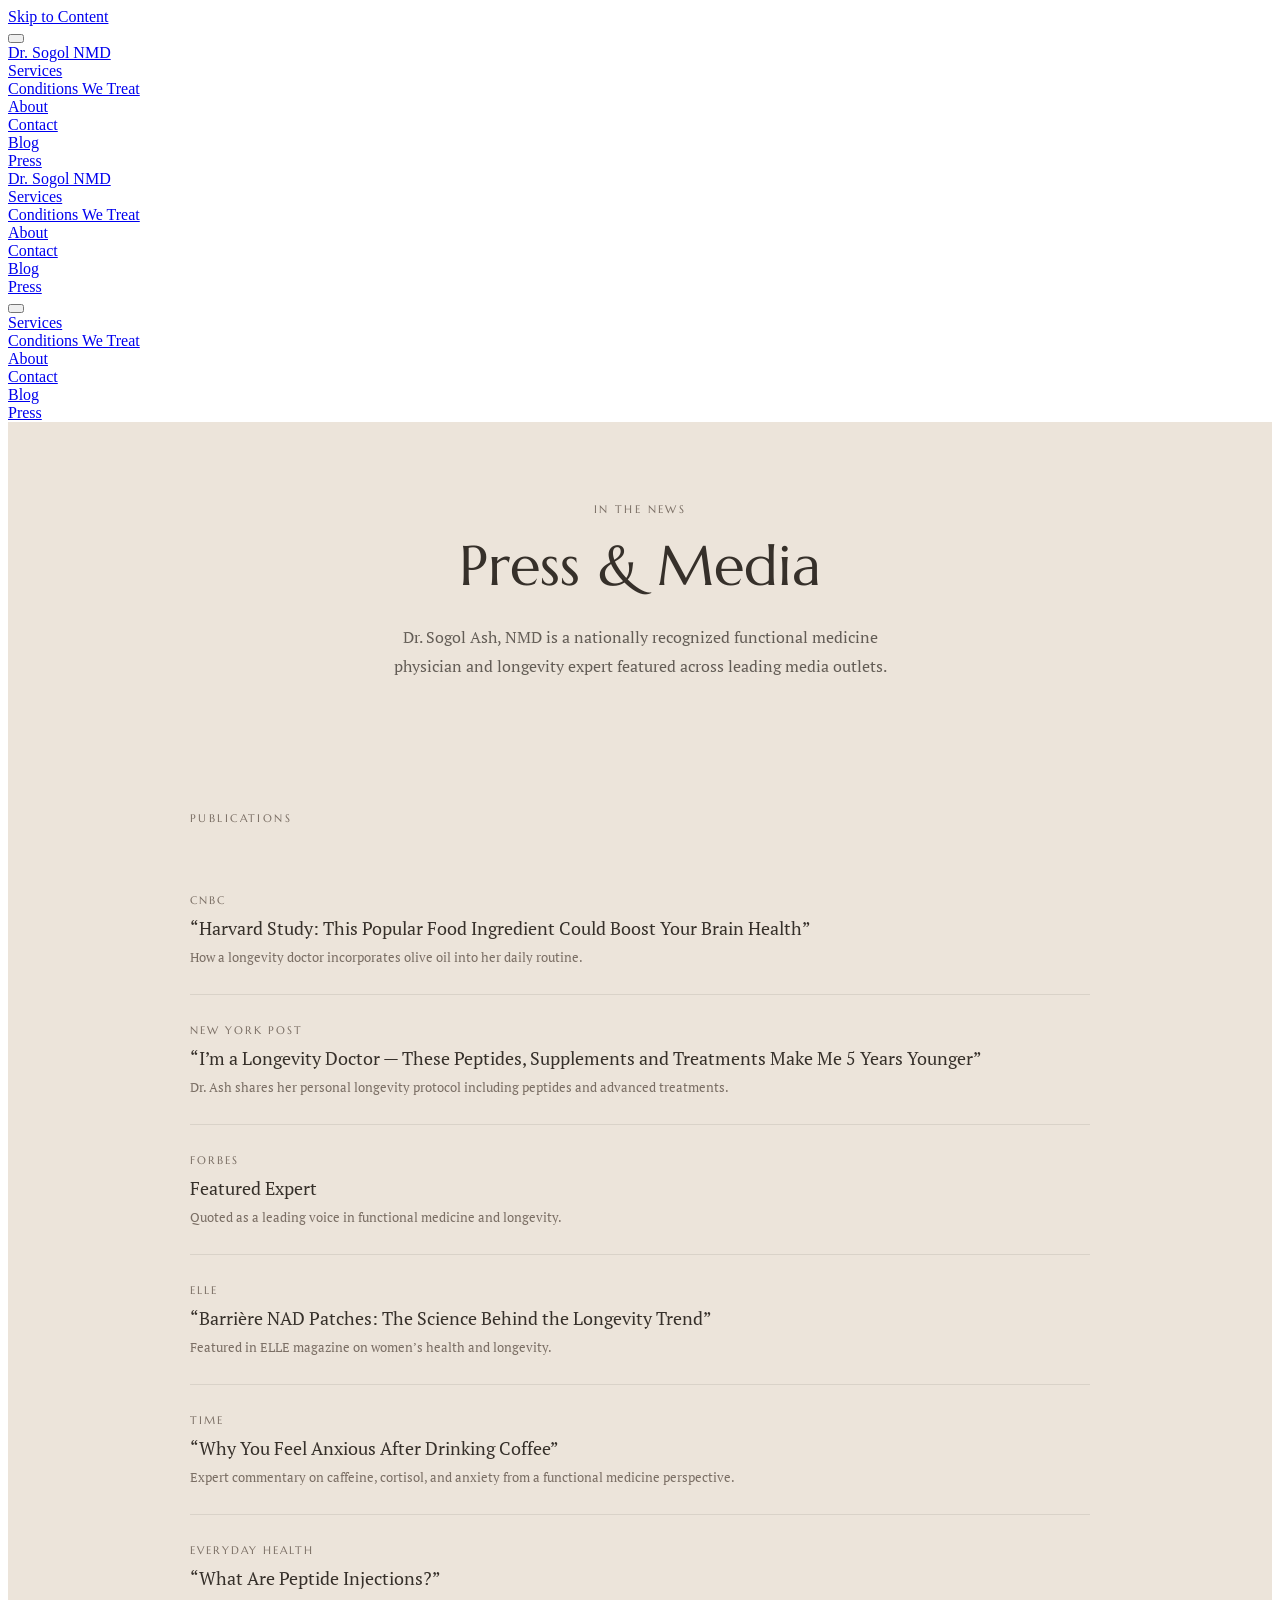
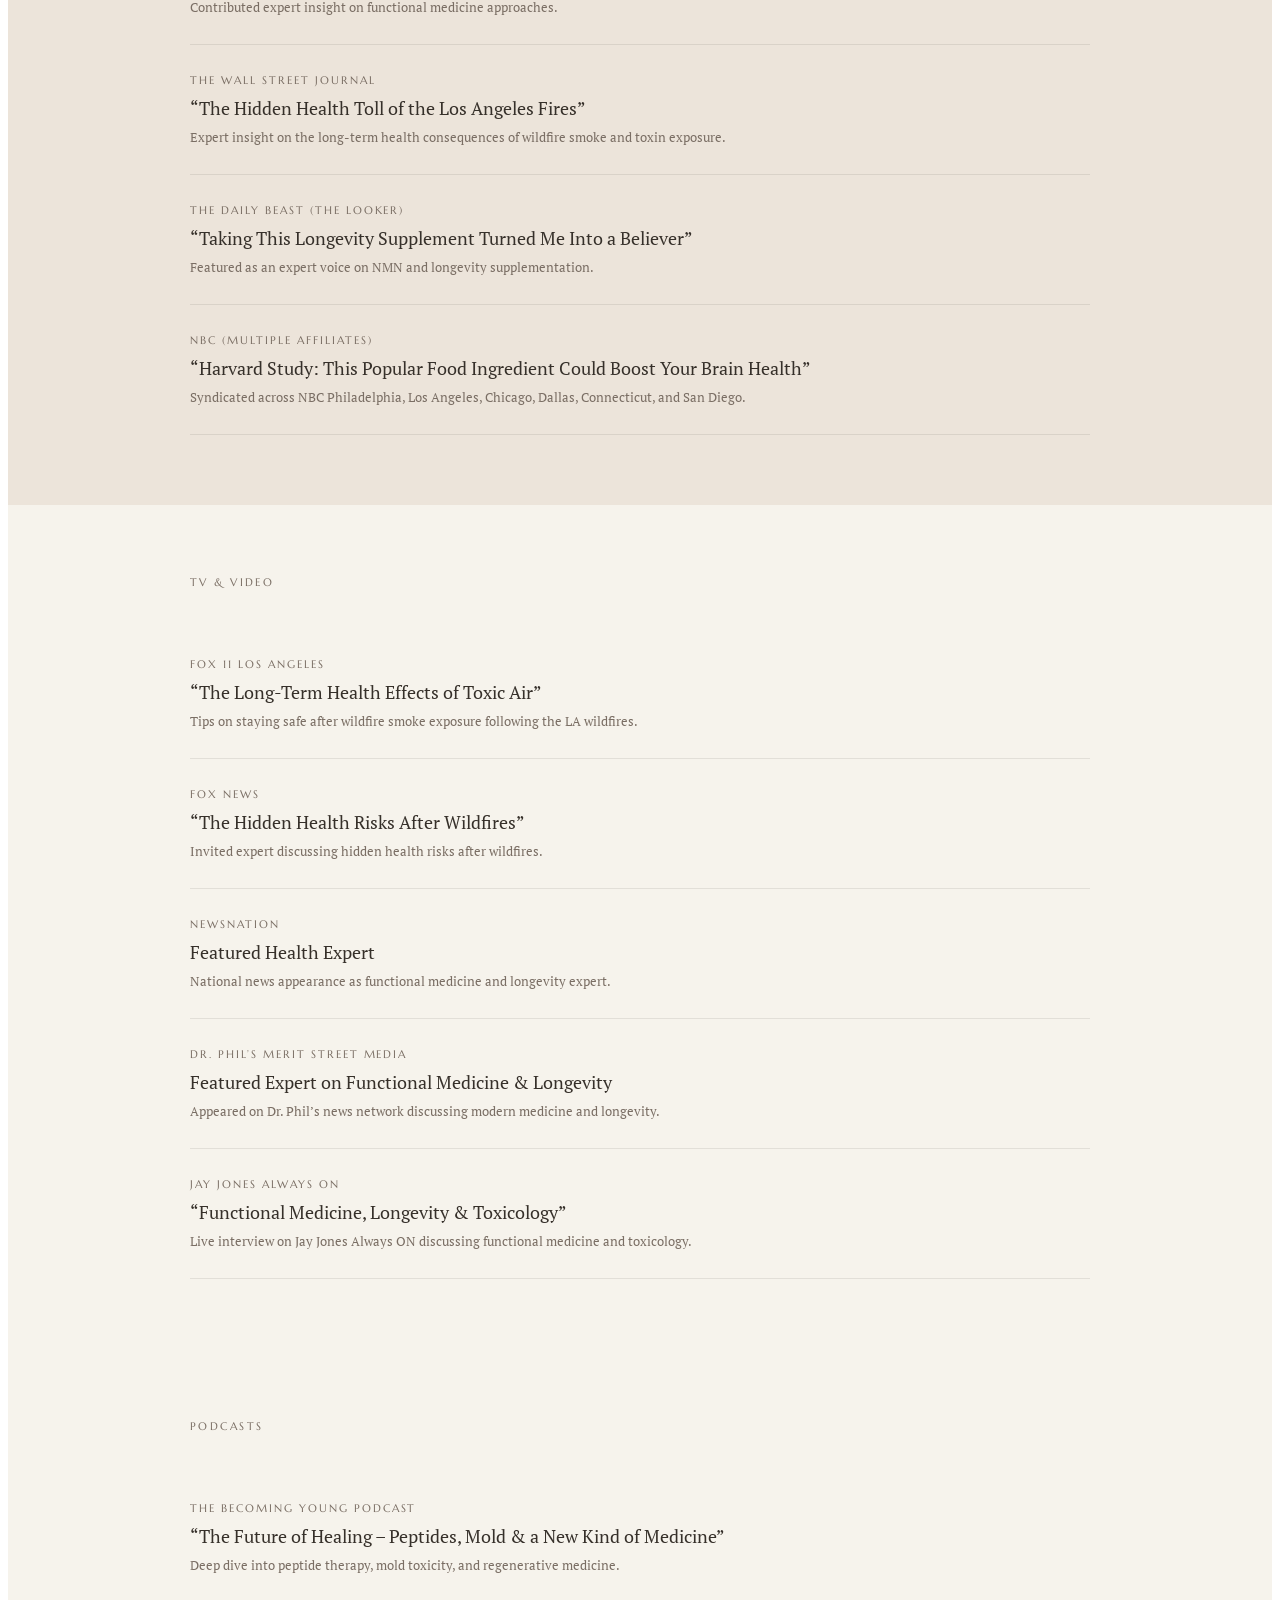
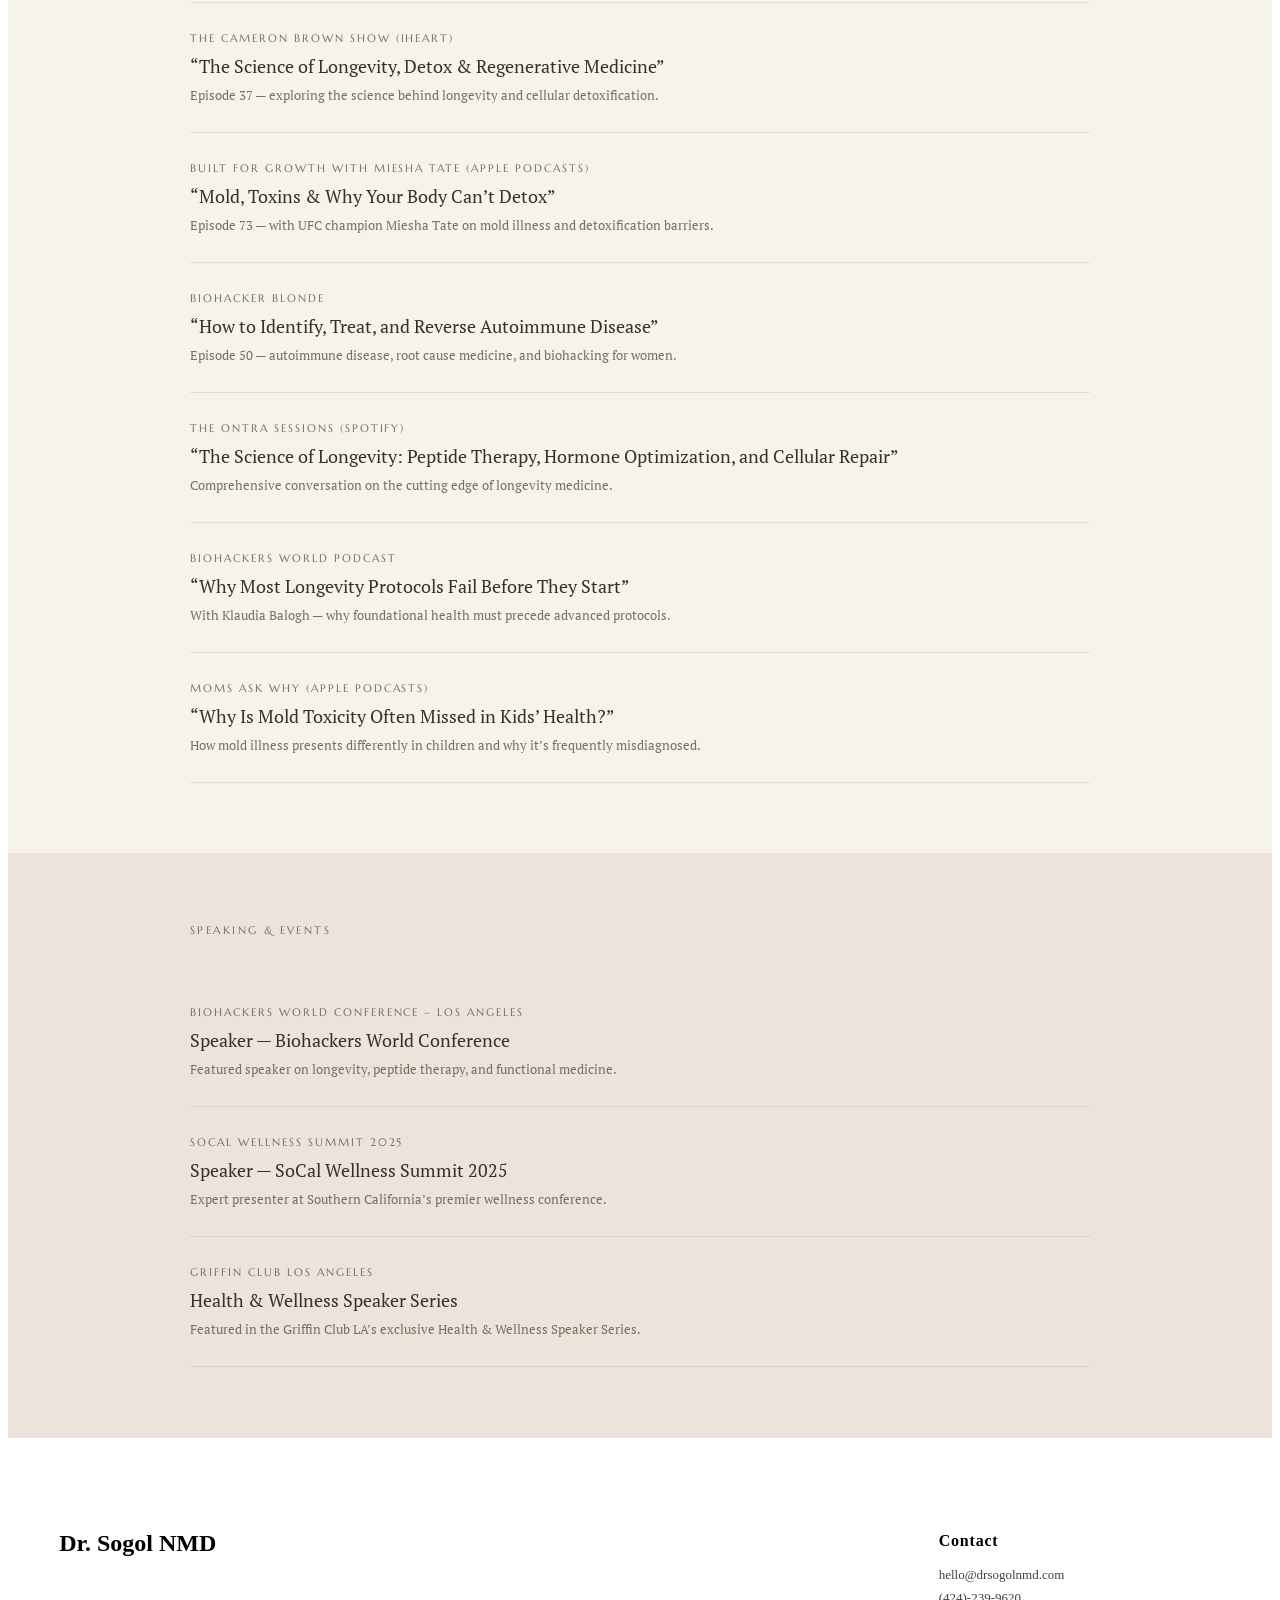
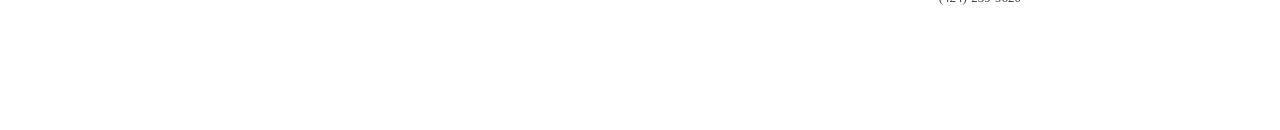
<file: press/index.html>
<!doctype html>
<html xmlns:og="http://opengraphprotocol.org/schema/" xmlns:fb="http://www.facebook.com/2008/fbml" lang="en-US"  >
  <head>
<script src="/block-sqsp-api.js"></script>
    <meta http-equiv="X-UA-Compatible" content="IE=edge,chrome=1">
    <meta name="viewport" content="width=device-width, initial-scale=1">
    <!-- This is Squarespace. --><!-- whale-clownfish-6gdg -->
<base href="">
<meta charset="utf-8" />
<title>Press | Dr. Sogol NMD</title>
<meta http-equiv="Accept-CH" content="Sec-CH-UA-Platform-Version, Sec-CH-UA-Model" /><link rel="icon" type="image/x-icon" href="https://assets.squarespace.com/universal/default-favicon.ico"/>
<link rel="canonical" href="https://www.drsogolnmd.com/press"/>
<meta property="og:site_name" content="Dr. Sogol NMD"/>
<meta property="og:title" content="Press | Dr. Sogol NMD"/>
<meta property="og:url" content="https://www.drsogolnmd.com/press"/>
<meta property="og:type" content="website"/>
<meta property="og:description" content="Learn about Dr. Sogol NMD and her personalized health and wellness services designed for optimal health. Contact us for expert consultations in New York."/>
<meta itemprop="name" content="Press | Dr. Sogol NMD"/>
<meta itemprop="url" content="https://www.drsogolnmd.com/press"/>
<meta itemprop="description" content="Learn about Dr. Sogol NMD and her personalized health and wellness services designed for optimal health. Contact us for expert consultations in New York."/>
<meta name="twitter:title" content="Press | Dr. Sogol NMD"/>
<meta name="twitter:url" content="https://www.drsogolnmd.com/press"/>
<meta name="twitter:card" content="summary"/>
<meta name="twitter:description" content="Learn about Dr. Sogol NMD and her personalized health and wellness services designed for optimal health. Contact us for expert consultations in New York."/>
<meta name="description" content="Learn about Dr. Sogol NMD and her personalized health and wellness services 
designed for optimal health. Contact us for expert consultations in New 
York." />
<link rel="preconnect" href="https://images.squarespace-cdn.com">
<link rel="preconnect" href="https://fonts.gstatic.com" crossorigin>
<link rel="stylesheet" href="https://fonts.googleapis.com/css2?family=PT+Serif:ital,wght@0,400;0,700;1,400;1,700&family=Marcellus:ital,wght@0,400"><script type="text/javascript" crossorigin="anonymous" defer="true" nomodule="nomodule" src="//assets.squarespace.com/@sqs/polyfiller/1.6/legacy.js"></script>
<script type="text/javascript" crossorigin="anonymous" defer="true" src="//assets.squarespace.com/@sqs/polyfiller/1.6/modern.js"></script>
<script type="text/javascript">SQUARESPACE_ROLLUPS = {};</script>
<script>(function(rollups, name) { if (!rollups[name]) { rollups[name] = {}; } rollups[name].js = ["//assets.squarespace.com/universal/scripts-compressed/extract-css-runtime-ec99e633e5fcfbfc-min.en-US.js"]; })(SQUARESPACE_ROLLUPS, 'squarespace-extract_css_runtime');</script>
<script crossorigin="anonymous" src="//assets.squarespace.com/universal/scripts-compressed/extract-css-runtime-ec99e633e5fcfbfc-min.en-US.js" defer ></script><script>(function(rollups, name) { if (!rollups[name]) { rollups[name] = {}; } rollups[name].js = ["//assets.squarespace.com/universal/scripts-compressed/extract-css-moment-js-vendor-6f2a1f6ec9a41489-min.en-US.js"]; })(SQUARESPACE_ROLLUPS, 'squarespace-extract_css_moment_js_vendor');</script>
<script crossorigin="anonymous" src="//assets.squarespace.com/universal/scripts-compressed/extract-css-moment-js-vendor-6f2a1f6ec9a41489-min.en-US.js" defer ></script><script>(function(rollups, name) { if (!rollups[name]) { rollups[name] = {}; } rollups[name].js = ["//assets.squarespace.com/universal/scripts-compressed/cldr-resource-pack-22c6db795661f68d-min.en-US.js"]; })(SQUARESPACE_ROLLUPS, 'squarespace-cldr_resource_pack');</script>
<script crossorigin="anonymous" src="//assets.squarespace.com/universal/scripts-compressed/cldr-resource-pack-22c6db795661f68d-min.en-US.js" defer ></script><script>(function(rollups, name) { if (!rollups[name]) { rollups[name] = {}; } rollups[name].js = ["//assets.squarespace.com/universal/scripts-compressed/common-vendors-stable-fbd854d40b0804b7-min.en-US.js"]; })(SQUARESPACE_ROLLUPS, 'squarespace-common_vendors_stable');</script>
<script crossorigin="anonymous" src="//assets.squarespace.com/universal/scripts-compressed/common-vendors-stable-fbd854d40b0804b7-min.en-US.js" defer ></script><script>(function(rollups, name) { if (!rollups[name]) { rollups[name] = {}; } rollups[name].js = ["//assets.squarespace.com/universal/scripts-compressed/common-vendors-6a5ca54f87dfa9c6-min.en-US.js"]; })(SQUARESPACE_ROLLUPS, 'squarespace-common_vendors');</script>
<script crossorigin="anonymous" src="//assets.squarespace.com/universal/scripts-compressed/common-vendors-6a5ca54f87dfa9c6-min.en-US.js" defer ></script><script>(function(rollups, name) { if (!rollups[name]) { rollups[name] = {}; } rollups[name].js = ["//assets.squarespace.com/universal/scripts-compressed/common-9bc41dad080d1cc0-min.en-US.js"]; })(SQUARESPACE_ROLLUPS, 'squarespace-common');</script>
<script crossorigin="anonymous" src="//assets.squarespace.com/universal/scripts-compressed/common-9bc41dad080d1cc0-min.en-US.js" defer ></script><script>(function(rollups, name) { if (!rollups[name]) { rollups[name] = {}; } rollups[name].js = ["//assets.squarespace.com/universal/scripts-compressed/commerce-a7ca6a994feabc8c-min.en-US.js"]; })(SQUARESPACE_ROLLUPS, 'squarespace-commerce');</script>
<script crossorigin="anonymous" src="//assets.squarespace.com/universal/scripts-compressed/commerce-a7ca6a994feabc8c-min.en-US.js" defer ></script><script>(function(rollups, name) { if (!rollups[name]) { rollups[name] = {}; } rollups[name].css = ["//assets.squarespace.com/universal/styles-compressed/commerce-8f37d6c1bf5044c6-min.en-US.css"]; })(SQUARESPACE_ROLLUPS, 'squarespace-commerce');</script>
<link rel="stylesheet" type="text/css" href="//assets.squarespace.com/universal/styles-compressed/commerce-8f37d6c1bf5044c6-min.en-US.css"><script>(function(rollups, name) { if (!rollups[name]) { rollups[name] = {}; } rollups[name].js = ["//assets.squarespace.com/universal/scripts-compressed/user-account-core-8f529294aa660d3a-min.en-US.js"]; })(SQUARESPACE_ROLLUPS, 'squarespace-user_account_core');</script>
<script crossorigin="anonymous" src="//assets.squarespace.com/universal/scripts-compressed/user-account-core-8f529294aa660d3a-min.en-US.js" defer ></script><script>(function(rollups, name) { if (!rollups[name]) { rollups[name] = {}; } rollups[name].css = ["//assets.squarespace.com/universal/styles-compressed/user-account-core-e4fc530cac4bd09f-min.en-US.css"]; })(SQUARESPACE_ROLLUPS, 'squarespace-user_account_core');</script>
<link rel="stylesheet" type="text/css" href="//assets.squarespace.com/universal/styles-compressed/user-account-core-e4fc530cac4bd09f-min.en-US.css"><script>(function(rollups, name) { if (!rollups[name]) { rollups[name] = {}; } rollups[name].js = ["//assets.squarespace.com/universal/scripts-compressed/performance-ff4518f43cdeab0c-min.en-US.js"]; })(SQUARESPACE_ROLLUPS, 'squarespace-performance');</script>
<!-- SEO & Geo Optimization -->
<meta name="description" content="Dr. Sogol Ash, NMD in the press. Featured on CNBC, Forbes, TIME, ELLE, Fox News, Wall Street Journal, New York Post, NBC, Everyday Health, and more.">
<meta name="keywords" content="Dr. Sogol Ash NMD press, functional medicine doctor media, longevity expert featured, Dr. Sogol NMD news">
<meta name="author" content="Dr. Sogol Ash, NMD">
<meta name="robots" content="index, follow">
<link rel="sitemap" type="application/xml" href="/sitemap.xml">
<script type="application/ld+json">
{
  "@context": "https://schema.org",
  "@type": "ItemList",
  "name": "Dr. Sogol Ash NMD Press Features",
  "description": "Media appearances and press features of Dr. Sogol Ash, NMD",
  "url": "https://www.drsogolnmd.com/press"
}
</script>
<script crossorigin="anonymous" src="//assets.squarespace.com/universal/scripts-compressed/performance-ff4518f43cdeab0c-min.en-US.js" defer ></script><script data-name="static-context">Static = window.Static || {}; Static.SQUARESPACE_CONTEXT = {"betaFeatureFlags":["form_block_first_last_name_show","marketing_automations","i18n_beta_website_locales","enable_modernized_pdp_m3_layout_data","scripts_defer","new_stacked_index","enable_modernized_pdp_m3_layout_ux","campaigns_discount_section_in_blasts","marketing_landing_page","nested_categories","override_block_styles","modernized-pdp-m2-enabled","supports_versioned_template_assets","campaigns_new_image_layout_picker","campaigns_thumbnail_layout","pdp-site-styling-updates-m2","member_areas_feature","campaigns_table_v2","campaigns_import_discounts","enable_form_submission_trigger","form_block_first_last_name_required","contacts_and_campaigns_redesign","campaigns_merch_state","campaigns_discount_section_in_automations","enable_modernized_pdp_m3_fluid"],"facebookAppId":"314192535267336","facebookApiVersion":"v6.0","rollups":{"squarespace-announcement-bar":{"js":"//assets.squarespace.com/universal/scripts-compressed/announcement-bar-a6549efdc5d67b21-min.en-US.js"},"squarespace-audio-player":{"css":"//assets.squarespace.com/universal/styles-compressed/audio-player-b05f5197a871c566-min.en-US.css","js":"//assets.squarespace.com/universal/scripts-compressed/audio-player-41c5a90162b3cefa-min.en-US.js"},"squarespace-blog-collection-list":{"css":"//assets.squarespace.com/universal/styles-compressed/blog-collection-list-b4046463b72f34e2-min.en-US.css","js":"//assets.squarespace.com/universal/scripts-compressed/blog-collection-list-310a6ba79d3185af-min.en-US.js"},"squarespace-calendar-block-renderer":{"css":"//assets.squarespace.com/universal/styles-compressed/calendar-block-renderer-c3fef2a497c8e56b-min.en-US.css","js":"//assets.squarespace.com/universal/scripts-compressed/calendar-block-renderer-a3932f6f6ee328fb-min.en-US.js"},"squarespace-chartjs-helpers":{"css":"//assets.squarespace.com/universal/styles-compressed/chartjs-helpers-96b256171ee039c1-min.en-US.css","js":"//assets.squarespace.com/universal/scripts-compressed/chartjs-helpers-8f648fbd4cda60a1-min.en-US.js"},"squarespace-comments":{"css":"//assets.squarespace.com/universal/styles-compressed/comments-6d503a7ad5ab84a3-min.en-US.css","js":"//assets.squarespace.com/universal/scripts-compressed/comments-04dfe8d13f0fb07a-min.en-US.js"},"squarespace-custom-css-popup":{"css":"//assets.squarespace.com/universal/styles-compressed/custom-css-popup-6f701e45be6e2c5a-min.en-US.css","js":"//assets.squarespace.com/universal/scripts-compressed/custom-css-popup-ffde695634b79b4e-min.en-US.js"},"squarespace-dialog":{"css":"//assets.squarespace.com/universal/styles-compressed/dialog-b685267b794639f4-min.en-US.css","js":"//assets.squarespace.com/universal/scripts-compressed/dialog-c9fa26bff57757ea-min.en-US.js"},"squarespace-events-collection":{"css":"//assets.squarespace.com/universal/styles-compressed/events-collection-c3fef2a497c8e56b-min.en-US.css","js":"//assets.squarespace.com/universal/scripts-compressed/events-collection-53621b3f68ae1ba6-min.en-US.js"},"squarespace-form-rendering-utils":{"js":"//assets.squarespace.com/universal/scripts-compressed/form-rendering-utils-5281c8c1dbf308c8-min.en-US.js"},"squarespace-forms":{"css":"//assets.squarespace.com/universal/styles-compressed/forms-0afd3c6ac30bbab1-min.en-US.css","js":"//assets.squarespace.com/universal/scripts-compressed/forms-f918cfa8f256eb75-min.en-US.js"},"squarespace-gallery-collection-list":{"css":"//assets.squarespace.com/universal/styles-compressed/gallery-collection-list-b4046463b72f34e2-min.en-US.css","js":"//assets.squarespace.com/universal/scripts-compressed/gallery-collection-list-b4cfeedd57f0bc17-min.en-US.js"},"squarespace-image-zoom":{"css":"//assets.squarespace.com/universal/styles-compressed/image-zoom-b4046463b72f34e2-min.en-US.css","js":"//assets.squarespace.com/universal/scripts-compressed/image-zoom-4f8fb92b11b9a839-min.en-US.js"},"squarespace-pinterest":{"css":"//assets.squarespace.com/universal/styles-compressed/pinterest-b4046463b72f34e2-min.en-US.css","js":"//assets.squarespace.com/universal/scripts-compressed/pinterest-39778295406fd887-min.en-US.js"},"squarespace-popup-overlay":{"css":"//assets.squarespace.com/universal/styles-compressed/popup-overlay-b742b752f5880972-min.en-US.css","js":"//assets.squarespace.com/universal/scripts-compressed/popup-overlay-33e65436492ae904-min.en-US.js"},"squarespace-product-quick-view":{"css":"//assets.squarespace.com/universal/styles-compressed/product-quick-view-09371ee147c500a1-min.en-US.css","js":"//assets.squarespace.com/universal/scripts-compressed/product-quick-view-a98841ff90b84a44-min.en-US.js"},"squarespace-products-collection-item-v2":{"css":"//assets.squarespace.com/universal/styles-compressed/products-collection-item-v2-b4046463b72f34e2-min.en-US.css","js":"//assets.squarespace.com/universal/scripts-compressed/products-collection-item-v2-060147f8403ee308-min.en-US.js"},"squarespace-products-collection-list-v2":{"css":"//assets.squarespace.com/universal/styles-compressed/products-collection-list-v2-b4046463b72f34e2-min.en-US.css","js":"//assets.squarespace.com/universal/scripts-compressed/products-collection-list-v2-f5433574642905ca-min.en-US.js"},"squarespace-search-page":{"css":"//assets.squarespace.com/universal/styles-compressed/search-page-90a67fc09b9b32c6-min.en-US.css","js":"//assets.squarespace.com/universal/scripts-compressed/search-page-22bcd54b2e53c29e-min.en-US.js"},"squarespace-search-preview":{"js":"//assets.squarespace.com/universal/scripts-compressed/search-preview-51c2d988e0362f04-min.en-US.js"},"squarespace-simple-liking":{"css":"//assets.squarespace.com/universal/styles-compressed/simple-liking-701bf8bbc05ec6aa-min.en-US.css","js":"//assets.squarespace.com/universal/scripts-compressed/simple-liking-e04da60669460686-min.en-US.js"},"squarespace-social-buttons":{"css":"//assets.squarespace.com/universal/styles-compressed/social-buttons-95032e5fa98e47a5-min.en-US.css","js":"//assets.squarespace.com/universal/scripts-compressed/social-buttons-d3d2efd8bc42273c-min.en-US.js"},"squarespace-tourdates":{"css":"//assets.squarespace.com/universal/styles-compressed/tourdates-b4046463b72f34e2-min.en-US.css","js":"//assets.squarespace.com/universal/scripts-compressed/tourdates-34cd3bf8c1e84beb-min.en-US.js"},"squarespace-website-overlays-manager":{"css":"//assets.squarespace.com/universal/styles-compressed/website-overlays-manager-07ea5a4e004e6710-min.en-US.css","js":"//assets.squarespace.com/universal/scripts-compressed/website-overlays-manager-d47775210439c959-min.en-US.js"}},"pageType":2,"website":{"id":"6948983859a56a12448886d2","identifier":"whale-clownfish-6gdg","websiteType":4,"contentModifiedOn":1768323554885,"cloneable":false,"hasBeenCloneable":false,"siteStatus":{},"language":"en-US","translationLocale":"en-US","formattingLocale":"en-US","timeZone":"America/Los_Angeles","machineTimeZoneOffset":-25200000,"timeZoneOffset":-25200000,"timeZoneAbbr":"PDT","siteTitle":"Dr. Sogol NMD","fullSiteTitle":"About | Discover Wellness Today \u2013 Book Your Consultation \u2014 Dr. Sogol NMD","siteDescription":"","location":{},"shareButtonOptions":{"8":true,"3":true,"6":true,"1":true,"7":true,"2":true,"4":true},"authenticUrl":"https://www.drsogolnmd.com","internalUrl":"https://whale-clownfish-6gdg.squarespace.com","baseUrl":"https://www.drsogolnmd.com","primaryDomain":"www.drsogolnmd.com","sslSetting":3,"isHstsEnabled":true,"typekitId":"","statsMigrated":false,"imageMetadataProcessingEnabled":false,"screenshotId":"2c27f3950a9020c8505a1a1cd7e9432dc6f8798c8380dc4d45c510844b379756","captchaSettings":{"enabledForDonations":false},"showOwnerLogin":false},"websiteSettings":{"id":"6948983859a56a12448886d7","websiteId":"6948983859a56a12448886d2","subjects":[],"country":"US","state":"CA","simpleLikingEnabled":true,"mobileInfoBarSettings":{"isContactEmailEnabled":false,"isContactPhoneNumberEnabled":false,"isLocationEnabled":false,"isBusinessHoursEnabled":false},"announcementBarSettings":{},"commentLikesAllowed":true,"commentAnonAllowed":true,"commentThreaded":true,"commentApprovalRequired":false,"commentAvatarsOn":true,"commentSortType":2,"commentFlagThreshold":0,"commentFlagsAllowed":true,"commentEnableByDefault":true,"commentDisableAfterDaysDefault":0,"disqusShortname":"","commentsEnabled":false,"businessHours":{},"storeSettings":{"returnPolicy":null,"termsOfService":null,"privacyPolicy":null,"expressCheckout":false,"continueShoppingLinkUrl":"/","useLightCart":false,"showNoteField":false,"shippingCountryDefaultValue":"US","billToShippingDefaultValue":false,"showShippingPhoneNumber":true,"isShippingPhoneRequired":false,"showBillingPhoneNumber":true,"isBillingPhoneRequired":false,"currenciesSupported":["USD","CAD","GBP","AUD","EUR","CHF","NOK","SEK","DKK","NZD","SGD","MXN","HKD","CZK","ILS","MYR","RUB","PHP","PLN","THB","BRL","ARS","COP","IDR","INR","JPY","ZAR","KRW"],"defaultCurrency":"USD","selectedCurrency":"USD","measurementStandard":1,"showCustomCheckoutForm":false,"checkoutPageMarketingOptInEnabled":true,"enableMailingListOptInByDefault":false,"sameAsRetailLocation":false,"merchandisingSettings":{"scarcityEnabledOnProductItems":false,"scarcityEnabledOnProductBlocks":false,"scarcityMessageType":"DEFAULT_SCARCITY_MESSAGE","scarcityThreshold":10,"multipleQuantityAllowedForServices":true,"restockNotificationsEnabled":false,"restockNotificationsMailingListSignUpEnabled":false,"relatedProductsEnabled":false,"relatedProductsOrdering":"random","soldOutVariantsDropdownDisabled":false,"productComposerOptedIn":false,"productComposerABTestOptedOut":false,"productReviewsEnabled":false},"minimumOrderSubtotalEnabled":false,"minimumOrderSubtotal":{"currency":"USD","value":"0.00"},"addToCartConfirmationType":2,"isLive":false,"multipleQuantityAllowedForServices":true},"useEscapeKeyToLogin":false,"ssBadgeType":1,"ssBadgePosition":4,"ssBadgeVisibility":1,"ssBadgeDevices":1,"pinterestOverlayOptions":{"mode":"disabled"},"userAccountsSettings":{"loginAllowed":true,"signupAllowed":true}},"cookieSettings":{"isCookieBannerEnabled":false,"isRestrictiveCookiePolicyEnabled":false,"cookieBannerText":"","cookieBannerTheme":"","cookieBannerVariant":"","cookieBannerPosition":"","cookieBannerCtaVariant":"","cookieBannerCtaText":"","cookieBannerAcceptType":"OPT_IN","cookieBannerOptOutCtaText":"","cookieBannerHasOptOut":false,"cookieBannerHasManageCookies":true,"cookieBannerManageCookiesLabel":"","cookieBannerSavedPreferencesText":"","cookieBannerSavedPreferencesLayout":"PILL"},"websiteCloneable":false,"collection":{"title":"About","id":"694898df37541d5c10e978ad","fullUrl":"/about","type":10,"permissionType":1},"subscribed":false,"appDomain":"squarespace.com","templateTweakable":true,"tweakJSON":{"form-use-theme-colors":"true","header-logo-height":"20px","header-mobile-logo-max-height":"30px","header-vert-padding":"2vw","header-width":"Full","maxPageWidth":"2000px","mobile-header-vert-padding":"6vw","pagePadding":"4vw","tweak-blog-alternating-side-by-side-image-aspect-ratio":"1:1 Square","tweak-blog-alternating-side-by-side-image-spacing":"6%","tweak-blog-alternating-side-by-side-meta-spacing":"20px","tweak-blog-alternating-side-by-side-primary-meta":"Categories","tweak-blog-alternating-side-by-side-read-more-spacing":"20px","tweak-blog-alternating-side-by-side-secondary-meta":"Date","tweak-blog-basic-grid-columns":"3","tweak-blog-basic-grid-image-aspect-ratio":"3:2 Standard","tweak-blog-basic-grid-image-spacing":"35px","tweak-blog-basic-grid-meta-spacing":"25px","tweak-blog-basic-grid-primary-meta":"Categories","tweak-blog-basic-grid-read-more-spacing":"20px","tweak-blog-basic-grid-secondary-meta":"Date","tweak-blog-item-custom-width":"50","tweak-blog-item-show-author-profile":"false","tweak-blog-item-width":"Medium","tweak-blog-masonry-columns":"2","tweak-blog-masonry-horizontal-spacing":"30px","tweak-blog-masonry-image-spacing":"20px","tweak-blog-masonry-meta-spacing":"20px","tweak-blog-masonry-primary-meta":"Categories","tweak-blog-masonry-read-more-spacing":"20px","tweak-blog-masonry-secondary-meta":"Date","tweak-blog-masonry-vertical-spacing":"30px","tweak-blog-side-by-side-image-aspect-ratio":"1:1 Square","tweak-blog-side-by-side-image-spacing":"6%","tweak-blog-side-by-side-meta-spacing":"20px","tweak-blog-side-by-side-primary-meta":"Categories","tweak-blog-side-by-side-read-more-spacing":"20px","tweak-blog-side-by-side-secondary-meta":"Date","tweak-blog-single-column-image-spacing":"50px","tweak-blog-single-column-meta-spacing":"30px","tweak-blog-single-column-primary-meta":"Categories","tweak-blog-single-column-read-more-spacing":"15px","tweak-blog-single-column-secondary-meta":"Date","tweak-events-stacked-show-thumbnails":"true","tweak-events-stacked-thumbnail-size":"3:2 Standard","tweak-fixed-header":"false","tweak-fixed-header-style":"Basic","tweak-global-animations-animation-curve":"ease","tweak-global-animations-animation-delay":"0.1s","tweak-global-animations-animation-duration":"0.1s","tweak-global-animations-animation-style":"fade","tweak-global-animations-animation-type":"none","tweak-global-animations-complexity-level":"detailed","tweak-global-animations-enabled":"false","tweak-portfolio-grid-basic-custom-height":"50","tweak-portfolio-grid-overlay-custom-height":"50","tweak-portfolio-hover-follow-acceleration":"10%","tweak-portfolio-hover-follow-animation-duration":"Fast","tweak-portfolio-hover-follow-animation-type":"Fade","tweak-portfolio-hover-follow-delimiter":"Bullet","tweak-portfolio-hover-follow-front":"false","tweak-portfolio-hover-follow-layout":"Inline","tweak-portfolio-hover-follow-size":"50","tweak-portfolio-hover-follow-text-spacing-x":"1.5","tweak-portfolio-hover-follow-text-spacing-y":"1.5","tweak-portfolio-hover-static-animation-duration":"Fast","tweak-portfolio-hover-static-animation-type":"Fade","tweak-portfolio-hover-static-delimiter":"Hyphen","tweak-portfolio-hover-static-front":"true","tweak-portfolio-hover-static-layout":"Inline","tweak-portfolio-hover-static-size":"50","tweak-portfolio-hover-static-text-spacing-x":"1.5","tweak-portfolio-hover-static-text-spacing-y":"1.5","tweak-portfolio-index-background-animation-duration":"Medium","tweak-portfolio-index-background-animation-type":"Fade","tweak-portfolio-index-background-custom-height":"50","tweak-portfolio-index-background-delimiter":"None","tweak-portfolio-index-background-height":"Large","tweak-portfolio-index-background-horizontal-alignment":"Center","tweak-portfolio-index-background-link-format":"Stacked","tweak-portfolio-index-background-persist":"false","tweak-portfolio-index-background-vertical-alignment":"Middle","tweak-portfolio-index-background-width":"Full","tweak-transparent-header":"true"},"templateId":"5c5a519771c10ba3470d8101","templateVersion":"7.1","pageFeatures":[1,2,4],"gmRenderKey":"QUl6YVN5Q0JUUk9xNkx1dkZfSUUxcjQ2LVQ0QWVUU1YtMGQ3bXk4","templateScriptsRootUrl":"https://static1.squarespace.com/static/vta/5c5a519771c10ba3470d8101/scripts/","impersonatedSession":false,"tzData":{"zones":[[-480,"US","P%sT",null]],"rules":{"US":[[1967,2006,null,"Oct","lastSun","2:00","0","S"],[1987,2006,null,"Apr","Sun>=1","2:00","1:00","D"],[2007,"max",null,"Mar","Sun>=8","2:00","1:00","D"],[2007,"max",null,"Nov","Sun>=1","2:00","0","S"]]}},"showAnnouncementBar":false,"recaptchaEnterpriseContext":{"recaptchaEnterpriseSiteKey":"6LdDFQwjAAAAAPigEvvPgEVbb7QBm-TkVJdDTlAv"},"i18nContext":{"timeZoneData":{"id":"America/Los_Angeles","name":"Pacific Time"}},"env":"PRODUCTION","visitorFormContext":{"formFieldFormats":{"initialAddressFormat":{"id":0,"type":"ADDRESS","country":"US","labelLocale":"en","fields":[{"type":"FIELD","label":"Address Line 1","identifier":"Line1","length":0,"required":true,"metadata":{"autocomplete":"address-line1"}},{"type":"SEPARATOR","label":"\n","identifier":"Newline","length":0,"required":false,"metadata":{}},{"type":"FIELD","label":"Address Line 2","identifier":"Line2","length":0,"required":false,"metadata":{"autocomplete":"address-line2"}},{"type":"SEPARATOR","label":"\n","identifier":"Newline","length":0,"required":false,"metadata":{}},{"type":"FIELD","label":"City","identifier":"City","length":0,"required":true,"metadata":{"autocomplete":"address-level2"}},{"type":"SEPARATOR","label":",","identifier":"Comma","length":0,"required":false,"metadata":{}},{"type":"SEPARATOR","label":" ","identifier":"Space","length":0,"required":false,"metadata":{}},{"type":"FIELD","label":"State","identifier":"State","length":0,"required":true,"metadata":{"autocomplete":"address-level1"}},{"type":"SEPARATOR","label":" ","identifier":"Space","length":0,"required":false,"metadata":{}},{"type":"FIELD","label":"ZIP Code","identifier":"Zip","length":0,"required":true,"metadata":{"autocomplete":"postal-code"}}]},"initialNameOrder":"GIVEN_FIRST","initialPhoneFormat":{"id":0,"type":"PHONE_NUMBER","country":"US","labelLocale":"en-US","fields":[{"type":"SEPARATOR","label":"(","identifier":"LeftParen","length":0,"required":false,"metadata":{}},{"type":"FIELD","label":"1","identifier":"1","length":3,"required":false,"metadata":{}},{"type":"SEPARATOR","label":")","identifier":"RightParen","length":0,"required":false,"metadata":{}},{"type":"SEPARATOR","label":" ","identifier":"Space","length":0,"required":false,"metadata":{}},{"type":"FIELD","label":"2","identifier":"2","length":3,"required":false,"metadata":{}},{"type":"SEPARATOR","label":"-","identifier":"Dash","length":0,"required":false,"metadata":{}},{"type":"FIELD","label":"3","identifier":"3","length":14,"required":false,"metadata":{}}]},"countries":[{"name":"Afghanistan","code":"AF","phoneCode":"+93"},{"name":"\u00C5land Islands","code":"AX","phoneCode":"+358"},{"name":"Albania","code":"AL","phoneCode":"+355"},{"name":"Algeria","code":"DZ","phoneCode":"+213"},{"name":"American Samoa","code":"AS","phoneCode":"+1"},{"name":"Andorra","code":"AD","phoneCode":"+376"},{"name":"Angola","code":"AO","phoneCode":"+244"},{"name":"Anguilla","code":"AI","phoneCode":"+1"},{"name":"Antigua & Barbuda","code":"AG","phoneCode":"+1"},{"name":"Argentina","code":"AR","phoneCode":"+54"},{"name":"Armenia","code":"AM","phoneCode":"+374"},{"name":"Aruba","code":"AW","phoneCode":"+297"},{"name":"Ascension Island","code":"AC","phoneCode":"+247"},{"name":"Australia","code":"AU","phoneCode":"+61"},{"name":"Austria","code":"AT","phoneCode":"+43"},{"name":"Azerbaijan","code":"AZ","phoneCode":"+994"},{"name":"Bahamas","code":"BS","phoneCode":"+1"},{"name":"Bahrain","code":"BH","phoneCode":"+973"},{"name":"Bangladesh","code":"BD","phoneCode":"+880"},{"name":"Barbados","code":"BB","phoneCode":"+1"},{"name":"Belarus","code":"BY","phoneCode":"+375"},{"name":"Belgium","code":"BE","phoneCode":"+32"},{"name":"Belize","code":"BZ","phoneCode":"+501"},{"name":"Benin","code":"BJ","phoneCode":"+229"},{"name":"Bermuda","code":"BM","phoneCode":"+1"},{"name":"Bhutan","code":"BT","phoneCode":"+975"},{"name":"Bolivia","code":"BO","phoneCode":"+591"},{"name":"Bosnia & Herzegovina","code":"BA","phoneCode":"+387"},{"name":"Botswana","code":"BW","phoneCode":"+267"},{"name":"Brazil","code":"BR","phoneCode":"+55"},{"name":"British Indian Ocean Territory","code":"IO","phoneCode":"+246"},{"name":"British Virgin Islands","code":"VG","phoneCode":"+1"},{"name":"Brunei","code":"BN","phoneCode":"+673"},{"name":"Bulgaria","code":"BG","phoneCode":"+359"},{"name":"Burkina Faso","code":"BF","phoneCode":"+226"},{"name":"Burundi","code":"BI","phoneCode":"+257"},{"name":"Cambodia","code":"KH","phoneCode":"+855"},{"name":"Cameroon","code":"CM","phoneCode":"+237"},{"name":"Canada","code":"CA","phoneCode":"+1"},{"name":"Cape Verde","code":"CV","phoneCode":"+238"},{"name":"Caribbean Netherlands","code":"BQ","phoneCode":"+599"},{"name":"Cayman Islands","code":"KY","phoneCode":"+1"},{"name":"Central African Republic","code":"CF","phoneCode":"+236"},{"name":"Chad","code":"TD","phoneCode":"+235"},{"name":"Chile","code":"CL","phoneCode":"+56"},{"name":"China","code":"CN","phoneCode":"+86"},{"name":"Christmas Island","code":"CX","phoneCode":"+61"},{"name":"Cocos (Keeling) Islands","code":"CC","phoneCode":"+61"},{"name":"Colombia","code":"CO","phoneCode":"+57"},{"name":"Comoros","code":"KM","phoneCode":"+269"},{"name":"Congo - Brazzaville","code":"CG","phoneCode":"+242"},{"name":"Congo - Kinshasa","code":"CD","phoneCode":"+243"},{"name":"Cook Islands","code":"CK","phoneCode":"+682"},{"name":"Costa Rica","code":"CR","phoneCode":"+506"},{"name":"C\u00F4te d\u2019Ivoire","code":"CI","phoneCode":"+225"},{"name":"Croatia","code":"HR","phoneCode":"+385"},{"name":"Cuba","code":"CU","phoneCode":"+53"},{"name":"Cura\u00E7ao","code":"CW","phoneCode":"+599"},{"name":"Cyprus","code":"CY","phoneCode":"+357"},{"name":"Czechia","code":"CZ","phoneCode":"+420"},{"name":"Denmark","code":"DK","phoneCode":"+45"},{"name":"Djibouti","code":"DJ","phoneCode":"+253"},{"name":"Dominica","code":"DM","phoneCode":"+1"},{"name":"Dominican Republic","code":"DO","phoneCode":"+1"},{"name":"Ecuador","code":"EC","phoneCode":"+593"},{"name":"Egypt","code":"EG","phoneCode":"+20"},{"name":"El Salvador","code":"SV","phoneCode":"+503"},{"name":"Equatorial Guinea","code":"GQ","phoneCode":"+240"},{"name":"Eritrea","code":"ER","phoneCode":"+291"},{"name":"Estonia","code":"EE","phoneCode":"+372"},{"name":"Eswatini","code":"SZ","phoneCode":"+268"},{"name":"Ethiopia","code":"ET","phoneCode":"+251"},{"name":"Falkland Islands","code":"FK","phoneCode":"+500"},{"name":"Faroe Islands","code":"FO","phoneCode":"+298"},{"name":"Fiji","code":"FJ","phoneCode":"+679"},{"name":"Finland","code":"FI","phoneCode":"+358"},{"name":"France","code":"FR","phoneCode":"+33"},{"name":"French Guiana","code":"GF","phoneCode":"+594"},{"name":"French Polynesia","code":"PF","phoneCode":"+689"},{"name":"Gabon","code":"GA","phoneCode":"+241"},{"name":"Gambia","code":"GM","phoneCode":"+220"},{"name":"Georgia","code":"GE","phoneCode":"+995"},{"name":"Germany","code":"DE","phoneCode":"+49"},{"name":"Ghana","code":"GH","phoneCode":"+233"},{"name":"Gibraltar","code":"GI","phoneCode":"+350"},{"name":"Greece","code":"GR","phoneCode":"+30"},{"name":"Greenland","code":"GL","phoneCode":"+299"},{"name":"Grenada","code":"GD","phoneCode":"+1"},{"name":"Guadeloupe","code":"GP","phoneCode":"+590"},{"name":"Guam","code":"GU","phoneCode":"+1"},{"name":"Guatemala","code":"GT","phoneCode":"+502"},{"name":"Guernsey","code":"GG","phoneCode":"+44"},{"name":"Guinea","code":"GN","phoneCode":"+224"},{"name":"Guinea-Bissau","code":"GW","phoneCode":"+245"},{"name":"Guyana","code":"GY","phoneCode":"+592"},{"name":"Haiti","code":"HT","phoneCode":"+509"},{"name":"Honduras","code":"HN","phoneCode":"+504"},{"name":"Hong Kong SAR China","code":"HK","phoneCode":"+852"},{"name":"Hungary","code":"HU","phoneCode":"+36"},{"name":"Iceland","code":"IS","phoneCode":"+354"},{"name":"India","code":"IN","phoneCode":"+91"},{"name":"Indonesia","code":"ID","phoneCode":"+62"},{"name":"Iran","code":"IR","phoneCode":"+98"},{"name":"Iraq","code":"IQ","phoneCode":"+964"},{"name":"Ireland","code":"IE","phoneCode":"+353"},{"name":"Isle of Man","code":"IM","phoneCode":"+44"},{"name":"Israel","code":"IL","phoneCode":"+972"},{"name":"Italy","code":"IT","phoneCode":"+39"},{"name":"Jamaica","code":"JM","phoneCode":"+1"},{"name":"Japan","code":"JP","phoneCode":"+81"},{"name":"Jersey","code":"JE","phoneCode":"+44"},{"name":"Jordan","code":"JO","phoneCode":"+962"},{"name":"Kazakhstan","code":"KZ","phoneCode":"+7"},{"name":"Kenya","code":"KE","phoneCode":"+254"},{"name":"Kiribati","code":"KI","phoneCode":"+686"},{"name":"Kosovo","code":"XK","phoneCode":"+383"},{"name":"Kuwait","code":"KW","phoneCode":"+965"},{"name":"Kyrgyzstan","code":"KG","phoneCode":"+996"},{"name":"Laos","code":"LA","phoneCode":"+856"},{"name":"Latvia","code":"LV","phoneCode":"+371"},{"name":"Lebanon","code":"LB","phoneCode":"+961"},{"name":"Lesotho","code":"LS","phoneCode":"+266"},{"name":"Liberia","code":"LR","phoneCode":"+231"},{"name":"Libya","code":"LY","phoneCode":"+218"},{"name":"Liechtenstein","code":"LI","phoneCode":"+423"},{"name":"Lithuania","code":"LT","phoneCode":"+370"},{"name":"Luxembourg","code":"LU","phoneCode":"+352"},{"name":"Macao SAR China","code":"MO","phoneCode":"+853"},{"name":"Madagascar","code":"MG","phoneCode":"+261"},{"name":"Malawi","code":"MW","phoneCode":"+265"},{"name":"Malaysia","code":"MY","phoneCode":"+60"},{"name":"Maldives","code":"MV","phoneCode":"+960"},{"name":"Mali","code":"ML","phoneCode":"+223"},{"name":"Malta","code":"MT","phoneCode":"+356"},{"name":"Marshall Islands","code":"MH","phoneCode":"+692"},{"name":"Martinique","code":"MQ","phoneCode":"+596"},{"name":"Mauritania","code":"MR","phoneCode":"+222"},{"name":"Mauritius","code":"MU","phoneCode":"+230"},{"name":"Mayotte","code":"YT","phoneCode":"+262"},{"name":"Mexico","code":"MX","phoneCode":"+52"},{"name":"Micronesia","code":"FM","phoneCode":"+691"},{"name":"Moldova","code":"MD","phoneCode":"+373"},{"name":"Monaco","code":"MC","phoneCode":"+377"},{"name":"Mongolia","code":"MN","phoneCode":"+976"},{"name":"Montenegro","code":"ME","phoneCode":"+382"},{"name":"Montserrat","code":"MS","phoneCode":"+1"},{"name":"Morocco","code":"MA","phoneCode":"+212"},{"name":"Mozambique","code":"MZ","phoneCode":"+258"},{"name":"Myanmar (Burma)","code":"MM","phoneCode":"+95"},{"name":"Namibia","code":"NA","phoneCode":"+264"},{"name":"Nauru","code":"NR","phoneCode":"+674"},{"name":"Nepal","code":"NP","phoneCode":"+977"},{"name":"Netherlands","code":"NL","phoneCode":"+31"},{"name":"New Caledonia","code":"NC","phoneCode":"+687"},{"name":"New Zealand","code":"NZ","phoneCode":"+64"},{"name":"Nicaragua","code":"NI","phoneCode":"+505"},{"name":"Niger","code":"NE","phoneCode":"+227"},{"name":"Nigeria","code":"NG","phoneCode":"+234"},{"name":"Niue","code":"NU","phoneCode":"+683"},{"name":"Norfolk Island","code":"NF","phoneCode":"+672"},{"name":"Northern Mariana Islands","code":"MP","phoneCode":"+1"},{"name":"North Korea","code":"KP","phoneCode":"+850"},{"name":"North Macedonia","code":"MK","phoneCode":"+389"},{"name":"Norway","code":"NO","phoneCode":"+47"},{"name":"Oman","code":"OM","phoneCode":"+968"},{"name":"Pakistan","code":"PK","phoneCode":"+92"},{"name":"Palau","code":"PW","phoneCode":"+680"},{"name":"Palestinian Territories","code":"PS","phoneCode":"+970"},{"name":"Panama","code":"PA","phoneCode":"+507"},{"name":"Papua New Guinea","code":"PG","phoneCode":"+675"},{"name":"Paraguay","code":"PY","phoneCode":"+595"},{"name":"Peru","code":"PE","phoneCode":"+51"},{"name":"Philippines","code":"PH","phoneCode":"+63"},{"name":"Poland","code":"PL","phoneCode":"+48"},{"name":"Portugal","code":"PT","phoneCode":"+351"},{"name":"Puerto Rico","code":"PR","phoneCode":"+1"},{"name":"Qatar","code":"QA","phoneCode":"+974"},{"name":"R\u00E9union","code":"RE","phoneCode":"+262"},{"name":"Romania","code":"RO","phoneCode":"+40"},{"name":"Russia","code":"RU","phoneCode":"+7"},{"name":"Rwanda","code":"RW","phoneCode":"+250"},{"name":"Samoa","code":"WS","phoneCode":"+685"},{"name":"San Marino","code":"SM","phoneCode":"+378"},{"name":"S\u00E3o Tom\u00E9 & Pr\u00EDncipe","code":"ST","phoneCode":"+239"},{"name":"Saudi Arabia","code":"SA","phoneCode":"+966"},{"name":"Senegal","code":"SN","phoneCode":"+221"},{"name":"Serbia","code":"RS","phoneCode":"+381"},{"name":"Seychelles","code":"SC","phoneCode":"+248"},{"name":"Sierra Leone","code":"SL","phoneCode":"+232"},{"name":"Singapore","code":"SG","phoneCode":"+65"},{"name":"Sint Maarten","code":"SX","phoneCode":"+1"},{"name":"Slovakia","code":"SK","phoneCode":"+421"},{"name":"Slovenia","code":"SI","phoneCode":"+386"},{"name":"Solomon Islands","code":"SB","phoneCode":"+677"},{"name":"Somalia","code":"SO","phoneCode":"+252"},{"name":"South Africa","code":"ZA","phoneCode":"+27"},{"name":"South Korea","code":"KR","phoneCode":"+82"},{"name":"South Sudan","code":"SS","phoneCode":"+211"},{"name":"Spain","code":"ES","phoneCode":"+34"},{"name":"Sri Lanka","code":"LK","phoneCode":"+94"},{"name":"St. Barth\u00E9lemy","code":"BL","phoneCode":"+590"},{"name":"St. Helena","code":"SH","phoneCode":"+290"},{"name":"St. Kitts & Nevis","code":"KN","phoneCode":"+1"},{"name":"St. Lucia","code":"LC","phoneCode":"+1"},{"name":"St. Martin","code":"MF","phoneCode":"+590"},{"name":"St. Pierre & Miquelon","code":"PM","phoneCode":"+508"},{"name":"St. Vincent & Grenadines","code":"VC","phoneCode":"+1"},{"name":"Sudan","code":"SD","phoneCode":"+249"},{"name":"Suriname","code":"SR","phoneCode":"+597"},{"name":"Svalbard & Jan Mayen","code":"SJ","phoneCode":"+47"},{"name":"Sweden","code":"SE","phoneCode":"+46"},{"name":"Switzerland","code":"CH","phoneCode":"+41"},{"name":"Syria","code":"SY","phoneCode":"+963"},{"name":"Taiwan","code":"TW","phoneCode":"+886"},{"name":"Tajikistan","code":"TJ","phoneCode":"+992"},{"name":"Tanzania","code":"TZ","phoneCode":"+255"},{"name":"Thailand","code":"TH","phoneCode":"+66"},{"name":"Timor-Leste","code":"TL","phoneCode":"+670"},{"name":"Togo","code":"TG","phoneCode":"+228"},{"name":"Tokelau","code":"TK","phoneCode":"+690"},{"name":"Tonga","code":"TO","phoneCode":"+676"},{"name":"Trinidad & Tobago","code":"TT","phoneCode":"+1"},{"name":"Tristan da Cunha","code":"TA","phoneCode":"+290"},{"name":"Tunisia","code":"TN","phoneCode":"+216"},{"name":"T\u00FCrkiye","code":"TR","phoneCode":"+90"},{"name":"Turkmenistan","code":"TM","phoneCode":"+993"},{"name":"Turks & Caicos Islands","code":"TC","phoneCode":"+1"},{"name":"Tuvalu","code":"TV","phoneCode":"+688"},{"name":"U.S. Virgin Islands","code":"VI","phoneCode":"+1"},{"name":"Uganda","code":"UG","phoneCode":"+256"},{"name":"Ukraine","code":"UA","phoneCode":"+380"},{"name":"United Arab Emirates","code":"AE","phoneCode":"+971"},{"name":"United Kingdom","code":"GB","phoneCode":"+44"},{"name":"United States","code":"US","phoneCode":"+1"},{"name":"Uruguay","code":"UY","phoneCode":"+598"},{"name":"Uzbekistan","code":"UZ","phoneCode":"+998"},{"name":"Vanuatu","code":"VU","phoneCode":"+678"},{"name":"Vatican City","code":"VA","phoneCode":"+39"},{"name":"Venezuela","code":"VE","phoneCode":"+58"},{"name":"Vietnam","code":"VN","phoneCode":"+84"},{"name":"Wallis & Futuna","code":"WF","phoneCode":"+681"},{"name":"Western Sahara","code":"EH","phoneCode":"+212"},{"name":"Yemen","code":"YE","phoneCode":"+967"},{"name":"Zambia","code":"ZM","phoneCode":"+260"},{"name":"Zimbabwe","code":"ZW","phoneCode":"+263"}]},"localizedStrings":{"validation":{"noValidSelection":"A valid selection must be made.","invalidUrl":"Must be a valid URL.","stringTooLong":"Value should have a length no longer than {0}.","containsInvalidKey":"{0} contains an invalid key.","invalidTwitterUsername":"Must be a valid Twitter username.","valueOutsideRange":"Value must be in the range {0} to {1}.","invalidPassword":"Passwords should not contain whitespace.","missingRequiredSubfields":"{0} is missing required subfields: {1}","invalidCurrency":"Currency value should be formatted like 1234 or 123.99.","invalidMapSize":"Value should contain exactly {0} elements.","subfieldsRequired":"All fields in {0} are required.","formSubmissionFailed":"Form submission failed. Review the following information: {0}.","invalidCountryCode":"Country code should have an optional plus and up to 4 digits.","invalidDate":"This is not a real date.","required":"{0} is required.","invalidStringLength":"Value should be {0} characters long.","invalidEmail":"Email addresses should follow the format user@domain.com.","invalidListLength":"Value should be {0} elements long.","allEmpty":"Please fill out at least one form field.","missingRequiredQuestion":"Missing a required question.","invalidQuestion":"Contained an invalid question.","captchaFailure":"Captcha validation failed. Please try again.","stringTooShort":"Value should have a length of at least {0}.","invalid":"{0} is not valid.","formErrors":"Form Errors","containsInvalidValue":"{0} contains an invalid value.","invalidUnsignedNumber":"Numbers must contain only digits and no other characters.","invalidName":"Valid names contain only letters, numbers, spaces, ', or - characters."},"submit":"Submit","status":{"title":"{@} Block","learnMore":"Learn more"},"name":{"firstName":"First Name","lastName":"Last Name"},"lightbox":{"openForm":"Open Form"},"likert":{"agree":"Agree","stronglyDisagree":"Strongly Disagree","disagree":"Disagree","stronglyAgree":"Strongly Agree","neutral":"Neutral"},"time":{"am":"AM","second":"Second","pm":"PM","minute":"Minute","amPm":"AM/PM","hour":"Hour"},"notFound":"Form not found.","date":{"yyyy":"YYYY","year":"Year","mm":"MM","day":"Day","month":"Month","dd":"DD"},"phone":{"country":"Country","number":"Number","prefix":"Prefix","areaCode":"Area Code","line":"Line"},"submitError":"Unable to submit form. Please try again later.","address":{"stateProvince":"State/Province","country":"Country","zipPostalCode":"Zip/Postal Code","address2":"Address 2","address1":"Address 1","city":"City"},"email":{"signUp":"Sign up for news and updates"},"cannotSubmitDemoForm":"This is a demo form and cannot be submitted.","required":"(required)","invalidData":"Invalid form data."}}};</script><link rel="stylesheet" type="text/css" href="https://definitions.sqspcdn.com/website-component-definition/static-assets/website.components.imageFluid/86c29983-7855-4f26-aad9-305b0a7e159b_313/website.components.imageFluid.styles.css"/><link rel="stylesheet" type="text/css" href="https://definitions.sqspcdn.com/website-component-definition/static-assets/website.components.html/dec00ff6-3bc6-4e5b-acdd-56047f0664ee_325/website.components.html.styles.css"/><link rel="stylesheet" type="text/css" href="https://definitions.sqspcdn.com/website-component-definition/static-assets/website.components.form/6a704e09-26b9-42dd-b82f-194e1d6d7c9c_497/website.components.form.styles.css"/><script defer src="https://definitions.sqspcdn.com/website-component-definition/static-assets/website.components.imageFluid/86c29983-7855-4f26-aad9-305b0a7e159b_313/image-effect-refracted-circles.js"></script><script defer src="https://definitions.sqspcdn.com/website-component-definition/static-assets/website.components.imageFluid/86c29983-7855-4f26-aad9-305b0a7e159b_313/9882.js"></script><script defer src="https://definitions.sqspcdn.com/website-component-definition/static-assets/website.components.imageFluid/86c29983-7855-4f26-aad9-305b0a7e159b_313/website.components.imageFluid.visitor.js"></script><script defer src="https://definitions.sqspcdn.com/website-component-definition/static-assets/website.components.imageFluid/86c29983-7855-4f26-aad9-305b0a7e159b_313/website.components.imageFluid.shared.constants.js"></script><script defer src="https://definitions.sqspcdn.com/website-component-definition/static-assets/website.components.imageFluid/86c29983-7855-4f26-aad9-305b0a7e159b_313/image-effect-liquid.js"></script><script defer src="https://definitions.sqspcdn.com/website-component-definition/static-assets/website.components.imageFluid/86c29983-7855-4f26-aad9-305b0a7e159b_313/image-effect-parallax.js"></script><script defer src="https://definitions.sqspcdn.com/website-component-definition/static-assets/website.components.imageFluid/86c29983-7855-4f26-aad9-305b0a7e159b_313/image-effect-film-grain.js"></script><script defer src="https://definitions.sqspcdn.com/website-component-definition/static-assets/website.components.imageFluid/86c29983-7855-4f26-aad9-305b0a7e159b_313/748.js"></script><script defer src="https://definitions.sqspcdn.com/website-component-definition/static-assets/website.components.imageFluid/86c29983-7855-4f26-aad9-305b0a7e159b_313/8018.js"></script><script defer src="https://definitions.sqspcdn.com/website-component-definition/static-assets/website.components.html/dec00ff6-3bc6-4e5b-acdd-56047f0664ee_325/website.components.html.visitor.js"></script><script defer src="https://definitions.sqspcdn.com/website-component-definition/static-assets/website.components.imageFluid/86c29983-7855-4f26-aad9-305b0a7e159b_313/image-effect-refracted-lines.js"></script><script type="application/ld+json">{"url":"https://www.drsogolnmd.com","name":"Dr. Sogol NMD","description":"","@context":"http://schema.org","@type":"WebSite"}</script><script type="application/ld+json">{"address":"","openingHours":"","@context":"http://schema.org","@type":"LocalBusiness"}</script><link rel="stylesheet" type="text/css" href="https://static1.squarespace.com/static/versioned-site-css/6948983859a56a12448886d2/18/5c5a519771c10ba3470d8101/6948983959a56a12448886dd/1761/site.css"/><script>Static.COOKIE_BANNER_CAPABLE = true;</script>
<!-- End of Squarespace Headers -->
    <link rel="stylesheet" type="text/css" href="https://static1.squarespace.com/static/vta/5c5a519771c10ba3470d8101/versioned-assets/1774023260714-Z5AB4R03BHH8B0NNURDI/static.css">
    <link rel="stylesheet" href="/improvements.css">
    <style>.dr-form-section { background-color: #b9a590 !important; }</style>
</head>

  <body
    id="collection-694898df37541d5c10e978ad"
    class="
      tweak-blog-alternating-side-by-side-width-full tweak-blog-alternating-side-by-side-image-aspect-ratio-11-square tweak-blog-alternating-side-by-side-text-alignment-left tweak-blog-alternating-side-by-side-read-more-style-show tweak-blog-alternating-side-by-side-image-text-alignment-middle tweak-blog-alternating-side-by-side-delimiter-bullet tweak-blog-alternating-side-by-side-meta-position-top tweak-blog-alternating-side-by-side-primary-meta-categories tweak-blog-alternating-side-by-side-secondary-meta-date tweak-blog-alternating-side-by-side-excerpt-show image-block-poster-text-alignment-left image-block-card-content-position-center image-block-card-text-alignment-left image-block-stack-text-alignment-left form-use-theme-colors form-field-style-outline form-field-shape-pill form-field-border-all form-field-checkbox-type-icon form-field-checkbox-fill-outline form-field-checkbox-color-inverted form-field-checkbox-shape-rounded form-field-checkbox-layout-fit form-field-radio-type-icon form-field-radio-fill-outline form-field-radio-color-inverted form-field-radio-shape-rounded form-field-radio-layout-fit form-field-survey-fill-outline form-field-survey-color-inverted form-field-survey-shape-rounded form-field-hover-focus-outline form-submit-button-style-label  tweak-global-animations-complexity-level-detailed tweak-global-animations-animation-style-fade tweak-global-animations-animation-type-none tweak-global-animations-animation-curve-ease tweak-blog-masonry-width-full tweak-blog-masonry-text-alignment-left tweak-blog-masonry-primary-meta-categories tweak-blog-masonry-secondary-meta-date tweak-blog-masonry-meta-position-top tweak-blog-masonry-read-more-style-show tweak-blog-masonry-delimiter-space tweak-blog-masonry-image-placement-above tweak-blog-masonry-excerpt-show tweak-portfolio-grid-overlay-width-full tweak-portfolio-grid-overlay-height-large tweak-portfolio-grid-overlay-image-aspect-ratio-11-square tweak-portfolio-grid-overlay-text-placement-center tweak-portfolio-grid-overlay-show-text-after-hover image-block-overlap-content-position-center image-block-overlap-text-alignment-left image-block-collage-content-position-center image-block-collage-text-alignment-left tweak-blog-single-column-width-full tweak-blog-single-column-text-alignment-left tweak-blog-single-column-image-placement-above tweak-blog-single-column-delimiter-bullet tweak-blog-single-column-read-more-style-show tweak-blog-single-column-primary-meta-categories tweak-blog-single-column-secondary-meta-date tweak-blog-single-column-meta-position-top tweak-blog-single-column-content-full-post header-width-full tweak-transparent-header  tweak-fixed-header-style-basic tweak-blog-item-width-medium tweak-blog-item-text-alignment-left tweak-blog-item-meta-position-above-title tweak-blog-item-show-categories tweak-blog-item-show-date   tweak-blog-item-delimiter-bullet tweak-blog-side-by-side-width-full tweak-blog-side-by-side-image-placement-left tweak-blog-side-by-side-image-aspect-ratio-11-square tweak-blog-side-by-side-primary-meta-categories tweak-blog-side-by-side-secondary-meta-date tweak-blog-side-by-side-meta-position-top tweak-blog-side-by-side-text-alignment-left tweak-blog-side-by-side-image-text-alignment-middle tweak-blog-side-by-side-read-more-style-show tweak-blog-side-by-side-delimiter-bullet tweak-blog-side-by-side-excerpt-show primary-button-style-solid primary-button-shape-pill secondary-button-style-outline secondary-button-shape-pill tertiary-button-style-outline tertiary-button-shape-underline tweak-events-stacked-width-full tweak-events-stacked-height-large  tweak-events-stacked-show-thumbnails tweak-events-stacked-thumbnail-size-32-standard tweak-events-stacked-date-style-with-text tweak-events-stacked-show-time tweak-events-stacked-show-location  tweak-events-stacked-show-excerpt  tweak-blog-basic-grid-width-inset tweak-blog-basic-grid-image-aspect-ratio-32-standard tweak-blog-basic-grid-text-alignment-center tweak-blog-basic-grid-delimiter-bullet tweak-blog-basic-grid-image-placement-above tweak-blog-basic-grid-read-more-style-show tweak-blog-basic-grid-primary-meta-categories tweak-blog-basic-grid-secondary-meta-date tweak-blog-basic-grid-excerpt-show tweak-portfolio-grid-basic-width-full tweak-portfolio-grid-basic-height-large tweak-portfolio-grid-basic-image-aspect-ratio-11-square tweak-portfolio-grid-basic-text-alignment-left tweak-portfolio-grid-basic-hover-effect-fade header-overlay-alignment-center tweak-portfolio-index-background-link-format-stacked tweak-portfolio-index-background-width-full tweak-portfolio-index-background-height-large  tweak-portfolio-index-background-vertical-alignment-middle tweak-portfolio-index-background-horizontal-alignment-center tweak-portfolio-index-background-delimiter-none tweak-portfolio-index-background-animation-type-fade tweak-portfolio-index-background-animation-duration-medium tweak-portfolio-hover-follow-layout-inline  tweak-portfolio-hover-follow-delimiter-bullet tweak-portfolio-hover-follow-animation-type-fade tweak-portfolio-hover-follow-animation-duration-fast tweak-portfolio-hover-static-layout-inline tweak-portfolio-hover-static-front tweak-portfolio-hover-static-delimiter-hyphen tweak-portfolio-hover-static-animation-type-fade tweak-portfolio-hover-static-animation-duration-fast hide-opentable-icons opentable-style-dark tweak-product-quick-view-button-style-floating tweak-product-quick-view-button-position-bottom tweak-product-quick-view-lightbox-excerpt-display-truncate tweak-product-quick-view-lightbox-show-arrows tweak-product-quick-view-lightbox-show-close-button tweak-product-quick-view-lightbox-controls-weight-light native-currency-code-usd collection-type-page collection-layout-default collection-694898df37541d5c10e978ad mobile-style-available sqs-seven-one
      
        
          
        
      
    "
    tabindex="-1"
  >
    <div
      id="siteWrapper"
      class="clearfix site-wrapper"
    >
      
      

      












  <header
    data-test="header"
    id="header"
    
    class="
      
        
          
        
      
      header theme-col--primary
    "
    data-section-theme=""
    data-controller="Header"
    data-current-styles="{
&quot;layout&quot;: &quot;navRight&quot;,
&quot;action&quot;: {
&quot;href&quot;: &quot;/appointments&quot;,
&quot;buttonText&quot;: &quot;Book now&quot;,
&quot;newWindow&quot;: false
},
&quot;showSocial&quot;: false,
&quot;socialOptions&quot;: {
&quot;socialBorderShape&quot;: &quot;none&quot;,
&quot;socialBorderStyle&quot;: &quot;outline&quot;,
&quot;socialBorderThickness&quot;: {
&quot;unit&quot;: &quot;px&quot;,
&quot;value&quot;: 1.0
}
},
&quot;menuOverlayAnimation&quot;: &quot;fade&quot;,
&quot;cartStyle&quot;: &quot;text&quot;,
&quot;cartText&quot;: &quot;Cart&quot;,
&quot;showEmptyCartState&quot;: false,
&quot;cartOptions&quot;: {
&quot;iconType&quot;: &quot;stroke-9&quot;,
&quot;cartBorderShape&quot;: &quot;none&quot;,
&quot;cartBorderStyle&quot;: &quot;outline&quot;,
&quot;cartBorderThickness&quot;: {
&quot;unit&quot;: &quot;px&quot;,
&quot;value&quot;: 1.0
}
},
&quot;showButton&quot;: false,
&quot;showCart&quot;: true,
&quot;showAccountLogin&quot;: false,
&quot;headerStyle&quot;: &quot;dynamic&quot;,
&quot;languagePicker&quot;: {
&quot;enabled&quot;: false,
&quot;iconEnabled&quot;: false,
&quot;iconType&quot;: &quot;globe&quot;,
&quot;flagShape&quot;: &quot;shiny&quot;,
&quot;languageFlags&quot;: [ ]
},
&quot;iconOptions&quot;: {
&quot;desktopDropdownIconOptions&quot;: {
&quot;size&quot;: {
&quot;unit&quot;: &quot;em&quot;,
&quot;value&quot;: 1.0
},
&quot;iconSpacing&quot;: {
&quot;unit&quot;: &quot;em&quot;,
&quot;value&quot;: 0.35
},
&quot;strokeWidth&quot;: {
&quot;unit&quot;: &quot;px&quot;,
&quot;value&quot;: 1.0
},
&quot;endcapType&quot;: &quot;square&quot;,
&quot;folderDropdownIcon&quot;: &quot;none&quot;,
&quot;languagePickerIcon&quot;: &quot;openArrowHead&quot;
},
&quot;mobileDropdownIconOptions&quot;: {
&quot;size&quot;: {
&quot;unit&quot;: &quot;em&quot;,
&quot;value&quot;: 1.0
},
&quot;iconSpacing&quot;: {
&quot;unit&quot;: &quot;em&quot;,
&quot;value&quot;: 0.15
},
&quot;strokeWidth&quot;: {
&quot;unit&quot;: &quot;px&quot;,
&quot;value&quot;: 0.5
},
&quot;endcapType&quot;: &quot;square&quot;,
&quot;folderDropdownIcon&quot;: &quot;openArrowHead&quot;,
&quot;languagePickerIcon&quot;: &quot;openArrowHead&quot;
}
},
&quot;mobileOptions&quot;: {
&quot;layout&quot;: &quot;logoLeftNavRight&quot;,
&quot;menuIconOptions&quot;: {
&quot;style&quot;: &quot;doubleLineHamburger&quot;,
&quot;thickness&quot;: {
&quot;unit&quot;: &quot;px&quot;,
&quot;value&quot;: 1.0
}
}
},
&quot;solidOptions&quot;: {
&quot;headerOpacity&quot;: {
&quot;unit&quot;: &quot;%&quot;,
&quot;value&quot;: 100.0
},
&quot;blurBackground&quot;: {
&quot;enabled&quot;: false,
&quot;blurRadius&quot;: {
&quot;unit&quot;: &quot;px&quot;,
&quot;value&quot;: 12.0
}
}
},
&quot;gradientOptions&quot;: {
&quot;gradientType&quot;: &quot;faded&quot;,
&quot;headerOpacity&quot;: {
&quot;unit&quot;: &quot;%&quot;,
&quot;value&quot;: 90.0
},
&quot;blurBackground&quot;: {
&quot;enabled&quot;: false,
&quot;blurRadius&quot;: {
&quot;unit&quot;: &quot;px&quot;,
&quot;value&quot;: 12.0
}
}
},
&quot;dropShadowOptions&quot;: {
&quot;enabled&quot;: false,
&quot;blur&quot;: {
&quot;unit&quot;: &quot;px&quot;,
&quot;value&quot;: 12.0
},
&quot;spread&quot;: {
&quot;unit&quot;: &quot;px&quot;,
&quot;value&quot;: 0.0
},
&quot;distance&quot;: {
&quot;unit&quot;: &quot;px&quot;,
&quot;value&quot;: 12.0
}
},
&quot;borderOptions&quot;: {
&quot;enabled&quot;: false,
&quot;position&quot;: &quot;allSides&quot;,
&quot;thickness&quot;: {
&quot;unit&quot;: &quot;px&quot;,
&quot;value&quot;: 4.0
}
},
&quot;showPromotedElement&quot;: false,
&quot;buttonVariant&quot;: &quot;primary&quot;,
&quot;blurBackground&quot;: {
&quot;enabled&quot;: false,
&quot;blurRadius&quot;: {
&quot;unit&quot;: &quot;px&quot;,
&quot;value&quot;: 12.0
}
},
&quot;headerOpacity&quot;: {
&quot;unit&quot;: &quot;%&quot;,
&quot;value&quot;: 100.0
}
}"
    data-section-id="header"
    data-header-style="dynamic"
    data-language-picker="{
&quot;enabled&quot;: false,
&quot;iconEnabled&quot;: false,
&quot;iconType&quot;: &quot;globe&quot;,
&quot;flagShape&quot;: &quot;shiny&quot;,
&quot;languageFlags&quot;: [ ]
}"
    
    data-first-focusable-element
    tabindex="-1"
    style="
      
      
      
      
      
      
    "
  >
    <svg  style="display:none" viewBox="0 0 22 22" xmlns="http://www.w3.org/2000/svg">
  <symbol id="circle" >
    <path d="M11.5 17C14.5376 17 17 14.5376 17 11.5C17 8.46243 14.5376 6 11.5 6C8.46243 6 6 8.46243 6 11.5C6 14.5376 8.46243 17 11.5 17Z" fill="none" />
  </symbol>

  <symbol id="circleFilled" >
    <path d="M11.5 17C14.5376 17 17 14.5376 17 11.5C17 8.46243 14.5376 6 11.5 6C8.46243 6 6 8.46243 6 11.5C6 14.5376 8.46243 17 11.5 17Z" />
  </symbol>

  <symbol id="dash" >
    <path d="M11 11H19H3" />
  </symbol>

  <symbol id="squareFilled" >
    <rect x="6" y="6" width="11" height="11" />
  </symbol>

  <symbol id="square" >
    <rect x="7" y="7" width="9" height="9" fill="none" stroke="inherit" />
  </symbol>
  
  <symbol id="plus" >
    <path d="M11 3V19" />
    <path d="M19 11L3 11"/>
  </symbol>
  
  <symbol id="closedArrow" >
    <path d="M11 11V2M11 18.1797L17 11.1477L5 11.1477L11 18.1797Z" fill="none" />
  </symbol>
  
  <symbol id="closedArrowFilled" >
    <path d="M11 11L11 2" stroke="inherit" fill="none"  />
    <path fill-rule="evenodd" clip-rule="evenodd" d="M2.74695 9.38428L19.038 9.38428L10.8925 19.0846L2.74695 9.38428Z" stroke-width="1" />
  </symbol>
  
  <symbol id="closedArrowHead" viewBox="0 0 22 22"  xmlns="http://www.w3.org/2000/symbol">
    <path d="M18 7L11 15L4 7L18 7Z" fill="none" stroke="inherit" />
  </symbol>
  
  
  <symbol id="closedArrowHeadFilled" viewBox="0 0 22 22"  xmlns="http://www.w3.org/2000/symbol">
    <path d="M18.875 6.5L11 15.5L3.125 6.5L18.875 6.5Z" />
  </symbol>
  
  <symbol id="openArrow" >
    <path d="M11 18.3591L11 3" stroke="inherit" fill="none"  />
    <path d="M18 11.5L11 18.5L4 11.5" stroke="inherit" fill="none"  />
  </symbol>
  
  <symbol id="openArrowHead" >
    <path d="M18 7L11 14L4 7" fill="none" />
  </symbol>

  <symbol id="pinchedArrow" >
    <path d="M11 17.3591L11 2" fill="none" />
    <path d="M2 11C5.85455 12.2308 8.81818 14.9038 11 18C13.1818 14.8269 16.1455 12.1538 20 11" fill="none" />
  </symbol>

  <symbol id="pinchedArrowFilled" >
    <path d="M11.05 10.4894C7.04096 8.73759 1.05005 8 1.05005 8C6.20459 11.3191 9.41368 14.1773 11.05 21C12.6864 14.0851 15.8955 11.227 21.05 8C21.05 8 15.0591 8.73759 11.05 10.4894Z" stroke-width="1"/>
    <path d="M11 11L11 1" fill="none"/>
  </symbol>

  <symbol id="pinchedArrowHead" >
    <path d="M2 7.24091C5.85455 8.40454 8.81818 10.9318 11 13.8591C13.1818 10.8591 16.1455 8.33181 20 7.24091"  fill="none" />
  </symbol>
  
  <symbol id="pinchedArrowHeadFilled" >
    <path d="M11.05 7.1591C7.04096 5.60456 1.05005 4.95001 1.05005 4.95001C6.20459 7.89547 9.41368 10.4318 11.05 16.4864C12.6864 10.35 15.8955 7.81365 21.05 4.95001C21.05 4.95001 15.0591 5.60456 11.05 7.1591Z" />
  </symbol>

</svg>
    
<div class="sqs-announcement-bar-dropzone"></div>

    <div class="header-announcement-bar-wrapper">
      
      <a
        href="#page"
        class="header-skip-link sqs-button-element--primary"
      >
        Skip to Content
      </a>
      


<style>
    @supports (-webkit-backdrop-filter: none) or (backdrop-filter: none) {
        .header-blur-background {
            
            
        }
    }
</style>
      <div
        class="header-border"
        data-header-style="dynamic"
        data-header-border="false"
        data-test="header-border"
        style="




"
      ></div>
      <div
        class="header-dropshadow"
        data-header-style="dynamic"
        data-header-dropshadow="false"
        data-test="header-dropshadow"
        style=""
      ></div>
      
      

      <div class='header-inner container--fluid
        
          header-layout--with-commerce
        
        
        
         header-mobile-layout-logo-left-nav-right
        
        
        
        
        
        
         header-layout-nav-right
        
        
        
        
        
        
        
        
        '
        data-test="header-inner"
        >
        <!-- Background -->
        <div class="header-background theme-bg--primary"></div>

        <div class="header-display-desktop" data-content-field="site-title">
          

          

          

          

          

          
          
            


<style>
  .top-bun, 
  .patty, 
  .bottom-bun {
    height: 1px;
  }
</style>

<!-- Burger -->
<div class="header-burger

  menu-overlay-does-not-have-visible-non-navigation-items


  
  no-actions
  
" data-animation-role="header-element">
  <button class="header-burger-btn burger" data-test="header-burger">
    <span hidden class="js-header-burger-open-title visually-hidden">Open Menu</span>
    <span hidden class="js-header-burger-close-title visually-hidden">Close Menu</span>
    <div class="burger-box">
      <div class="burger-inner header-menu-icon-doubleLineHamburger">
        <div class="top-bun"></div>
        <div class="patty"></div>
        <div class="bottom-bun"></div>
      </div>
    </div>
  </button>
</div>

            
            <!-- Social -->
            
          
            
            <!-- Title and nav wrapper -->
            <div class="header-title-nav-wrapper">
              

              

              
                
                <!-- Title -->
                
                  <div
                    class="
                      header-title
                      
                    "
                    data-animation-role="header-element"
                  >
                    
                      <div class="header-title-text">
                        <a id="site-title" href="/" data-animation-role="header-element">Dr. Sogol NMD</a>
                      </div>
                    
                    
                  </div>
                
              
                
                <!-- Nav -->
                <div class="header-nav">
                  <div class="header-nav-wrapper">
                    <nav class="header-nav-list">
                      


  
    <div class="header-nav-item header-nav-item--collection">
      <a
        href="/services"
        data-animation-role="header-element"
        
      >
        Services
      </a>
    </div>
  
  
  


  
    <div class="header-nav-item header-nav-item--collection">
      <a
        href="/conditions"
        data-animation-role="header-element"
        
      >
        Conditions We Treat
      </a>
    </div>
  
  
  


  
    <div class="header-nav-item header-nav-item--collection">
      <a
        href="/about"
        data-animation-role="header-element"
        
      >
        About
      </a>
    </div>
  
  
  


  
    <div class="header-nav-item header-nav-item--collection">
      <a
        href="/contact"
        data-animation-role="header-element"
        
      >
        Contact
      </a>
    </div>
  
  

    <div class="header-nav-item header-nav-item--collection">
      <a
        href="/blog"
        data-animation-role="header-element"
        
      >
        Blog
      </a>
    </div>
  
  



  <div class="header-nav-item header-nav-item--collection">
      <a
        href="/press"
        data-animation-role="header-element"
        
      >
        Press
      </a>
    </div>
  
  

  
  
  



                    </nav>
                  </div>
                </div>
              
              
            </div>
          
            
            <!-- Actions -->
            <div class="header-actions header-actions--right">
              
                
              
              

              

            
            

              

              

              

              

              
            

              
              <div class="showOnMobile">
                
                  
                
                
                  
                  
                    <div class="header-actions-action header-actions-action--cart header-nav-item">
                      <a class="cart-style-text cart-text-link sqs-custom-cart  header-icon  cart-quantity-zero header-icon-border-shape-none header-icon-border-style-outline"  href="/cart">
                        
                          <span class="mobile-cart-parenthesis">&#40;</span><span class="sqs-cart-quantity">0</span><span class="mobile-cart-parenthesis">&#41;</span>
                        
                      </a>
                    </div>
                  
                
              
                
              </div>

              
              <div class="showOnDesktop">
                
                  
                
                
                  
                  
                    <div class="header-actions-action header-actions-action--cart header-nav-item">
                      <a class="cart-style-text cart-text-link sqs-custom-cart  header-icon  cart-quantity-zero header-icon-border-shape-none header-icon-border-style-outline"  href="/cart">
                        
                          Cart
                          
                <span class="cart-quantity-container">
                  
                    &#40;<span class="sqs-cart-quantity">0</span>&#41;
                  
                </span>
              
                        
                      </a>
                    </div>
                  
                
              
                
              </div>

              
            </div>
          
          

        </div>
        <div class="header-display-mobile" data-content-field="site-title">
          
            
            <!-- Social -->
            
          
            
            <!-- Title and nav wrapper -->
            <div class="header-title-nav-wrapper">
              

              

              
                
                <!-- Title -->
                
                  <div
                    class="
                      header-title
                      
                    "
                    data-animation-role="header-element"
                  >
                    
                      <div class="header-title-text">
                        <a id="site-title" href="/" data-animation-role="header-element">Dr. Sogol NMD</a>
                      </div>
                    
                    
                  </div>
                
              
                
                <!-- Nav -->
                <div class="header-nav">
                  <div class="header-nav-wrapper">
                    <nav class="header-nav-list">
                      


  
    <div class="header-nav-item header-nav-item--collection">
      <a
        href="/services"
        data-animation-role="header-element"
        
      >
        Services
      </a>
    </div>
  
  
  


  
    <div class="header-nav-item header-nav-item--collection">
      <a
        href="/conditions"
        data-animation-role="header-element"
        
      >
        Conditions We Treat
      </a>
    </div>
  
  
  


  
    <div class="header-nav-item header-nav-item--collection">
      <a
        href="/about"
        data-animation-role="header-element"
        
      >
        About
      </a>
    </div>
  
  
  


  
    <div class="header-nav-item header-nav-item--collection">
      <a
        href="/contact"
        data-animation-role="header-element"
        
      >
        Contact
      </a>
    </div>
  
  

    <div class="header-nav-item header-nav-item--collection">
      <a
        href="/blog"
        data-animation-role="header-element"
        
      >
        Blog
      </a>
    </div>
  
  



  <div class="header-nav-item header-nav-item--collection">
      <a
        href="/press"
        data-animation-role="header-element"
        
      >
        Press
      </a>
    </div>
  
  

  
  
  



                    </nav>
                  </div>
                </div>
              
              
            </div>
          
            
            <!-- Actions -->
            <div class="header-actions header-actions--right">
              
                
              
              

              

            
            

              

              

              

              

              
            

              
              <div class="showOnMobile">
                
                  
                
                
                  
                  
                    <div class="header-actions-action header-actions-action--cart header-nav-item">
                      <a class="cart-style-text cart-text-link sqs-custom-cart  header-icon  cart-quantity-zero header-icon-border-shape-none header-icon-border-style-outline"  href="/cart">
                        
                          <span class="mobile-cart-parenthesis">&#40;</span><span class="sqs-cart-quantity">0</span><span class="mobile-cart-parenthesis">&#41;</span>
                        
                      </a>
                    </div>
                  
                
              
                
              </div>

              
              <div class="showOnDesktop">
                
                  
                
                
                  
                  
                    <div class="header-actions-action header-actions-action--cart header-nav-item">
                      <a class="cart-style-text cart-text-link sqs-custom-cart  header-icon  cart-quantity-zero header-icon-border-shape-none header-icon-border-style-outline"  href="/cart">
                        
                          Cart
                          
                <span class="cart-quantity-container">
                  
                    &#40;<span class="sqs-cart-quantity">0</span>&#41;
                  
                </span>
              
                        
                      </a>
                    </div>
                  
                
              
                
              </div>

              
            </div>
          
            


<style>
  .top-bun, 
  .patty, 
  .bottom-bun {
    height: 1px;
  }
</style>

<!-- Burger -->
<div class="header-burger

  menu-overlay-does-not-have-visible-non-navigation-items


  
  no-actions
  
" data-animation-role="header-element">
  <button class="header-burger-btn burger" data-test="header-burger">
    <span hidden class="js-header-burger-open-title visually-hidden">Open Menu</span>
    <span hidden class="js-header-burger-close-title visually-hidden">Close Menu</span>
    <div class="burger-box">
      <div class="burger-inner header-menu-icon-doubleLineHamburger">
        <div class="top-bun"></div>
        <div class="patty"></div>
        <div class="bottom-bun"></div>
      </div>
    </div>
  </button>
</div>

          
          
          
          
          
        </div>
      </div>
    </div>
    <!-- (Mobile) Menu Navigation -->
    <div class="header-menu header-menu--folder-list
      
      
      
      
      
      "
      data-section-theme=""
      data-current-styles="{
&quot;layout&quot;: &quot;navRight&quot;,
&quot;action&quot;: {
&quot;href&quot;: &quot;/appointments&quot;,
&quot;buttonText&quot;: &quot;Book now&quot;,
&quot;newWindow&quot;: false
},
&quot;showSocial&quot;: false,
&quot;socialOptions&quot;: {
&quot;socialBorderShape&quot;: &quot;none&quot;,
&quot;socialBorderStyle&quot;: &quot;outline&quot;,
&quot;socialBorderThickness&quot;: {
&quot;unit&quot;: &quot;px&quot;,
&quot;value&quot;: 1.0
}
},
&quot;menuOverlayAnimation&quot;: &quot;fade&quot;,
&quot;cartStyle&quot;: &quot;text&quot;,
&quot;cartText&quot;: &quot;Cart&quot;,
&quot;showEmptyCartState&quot;: false,
&quot;cartOptions&quot;: {
&quot;iconType&quot;: &quot;stroke-9&quot;,
&quot;cartBorderShape&quot;: &quot;none&quot;,
&quot;cartBorderStyle&quot;: &quot;outline&quot;,
&quot;cartBorderThickness&quot;: {
&quot;unit&quot;: &quot;px&quot;,
&quot;value&quot;: 1.0
}
},
&quot;showButton&quot;: false,
&quot;showCart&quot;: true,
&quot;showAccountLogin&quot;: false,
&quot;headerStyle&quot;: &quot;dynamic&quot;,
&quot;languagePicker&quot;: {
&quot;enabled&quot;: false,
&quot;iconEnabled&quot;: false,
&quot;iconType&quot;: &quot;globe&quot;,
&quot;flagShape&quot;: &quot;shiny&quot;,
&quot;languageFlags&quot;: [ ]
},
&quot;iconOptions&quot;: {
&quot;desktopDropdownIconOptions&quot;: {
&quot;size&quot;: {
&quot;unit&quot;: &quot;em&quot;,
&quot;value&quot;: 1.0
},
&quot;iconSpacing&quot;: {
&quot;unit&quot;: &quot;em&quot;,
&quot;value&quot;: 0.35
},
&quot;strokeWidth&quot;: {
&quot;unit&quot;: &quot;px&quot;,
&quot;value&quot;: 1.0
},
&quot;endcapType&quot;: &quot;square&quot;,
&quot;folderDropdownIcon&quot;: &quot;none&quot;,
&quot;languagePickerIcon&quot;: &quot;openArrowHead&quot;
},
&quot;mobileDropdownIconOptions&quot;: {
&quot;size&quot;: {
&quot;unit&quot;: &quot;em&quot;,
&quot;value&quot;: 1.0
},
&quot;iconSpacing&quot;: {
&quot;unit&quot;: &quot;em&quot;,
&quot;value&quot;: 0.15
},
&quot;strokeWidth&quot;: {
&quot;unit&quot;: &quot;px&quot;,
&quot;value&quot;: 0.5
},
&quot;endcapType&quot;: &quot;square&quot;,
&quot;folderDropdownIcon&quot;: &quot;openArrowHead&quot;,
&quot;languagePickerIcon&quot;: &quot;openArrowHead&quot;
}
},
&quot;mobileOptions&quot;: {
&quot;layout&quot;: &quot;logoLeftNavRight&quot;,
&quot;menuIconOptions&quot;: {
&quot;style&quot;: &quot;doubleLineHamburger&quot;,
&quot;thickness&quot;: {
&quot;unit&quot;: &quot;px&quot;,
&quot;value&quot;: 1.0
}
}
},
&quot;solidOptions&quot;: {
&quot;headerOpacity&quot;: {
&quot;unit&quot;: &quot;%&quot;,
&quot;value&quot;: 100.0
},
&quot;blurBackground&quot;: {
&quot;enabled&quot;: false,
&quot;blurRadius&quot;: {
&quot;unit&quot;: &quot;px&quot;,
&quot;value&quot;: 12.0
}
}
},
&quot;gradientOptions&quot;: {
&quot;gradientType&quot;: &quot;faded&quot;,
&quot;headerOpacity&quot;: {
&quot;unit&quot;: &quot;%&quot;,
&quot;value&quot;: 90.0
},
&quot;blurBackground&quot;: {
&quot;enabled&quot;: false,
&quot;blurRadius&quot;: {
&quot;unit&quot;: &quot;px&quot;,
&quot;value&quot;: 12.0
}
}
},
&quot;dropShadowOptions&quot;: {
&quot;enabled&quot;: false,
&quot;blur&quot;: {
&quot;unit&quot;: &quot;px&quot;,
&quot;value&quot;: 12.0
},
&quot;spread&quot;: {
&quot;unit&quot;: &quot;px&quot;,
&quot;value&quot;: 0.0
},
&quot;distance&quot;: {
&quot;unit&quot;: &quot;px&quot;,
&quot;value&quot;: 12.0
}
},
&quot;borderOptions&quot;: {
&quot;enabled&quot;: false,
&quot;position&quot;: &quot;allSides&quot;,
&quot;thickness&quot;: {
&quot;unit&quot;: &quot;px&quot;,
&quot;value&quot;: 4.0
}
},
&quot;showPromotedElement&quot;: false,
&quot;buttonVariant&quot;: &quot;primary&quot;,
&quot;blurBackground&quot;: {
&quot;enabled&quot;: false,
&quot;blurRadius&quot;: {
&quot;unit&quot;: &quot;px&quot;,
&quot;value&quot;: 12.0
}
},
&quot;headerOpacity&quot;: {
&quot;unit&quot;: &quot;%&quot;,
&quot;value&quot;: 100.0
}
}"
      data-section-id="overlay-nav"
      data-show-account-login="false"
      data-test="header-menu">
      <div class="header-menu-bg theme-bg--primary"></div>
      <div class="header-menu-nav">
        <nav class="header-menu-nav-list">
          <div data-folder="root" class="header-menu-nav-folder">
            <div class="header-menu-nav-folder-content">
              <!-- Menu Navigation -->
<div class="header-menu-nav-wrapper">
  
    
      
        
          
            <div class="container header-menu-nav-item header-menu-nav-item--collection">
              <a
                href="/services"
                
              >
                <div class="header-menu-nav-item-content">
                  Services
                </div>
              </a>
            </div>
          
        
      
    
      
        
          
            <div class="container header-menu-nav-item header-menu-nav-item--collection">
              <a
                href="/conditions"
                
              >
                <div class="header-menu-nav-item-content">
                  Conditions We Treat
                </div>
              </a>
            </div>
          
        
      
    
      
        
          
            <div class="container header-menu-nav-item header-menu-nav-item--collection">
              <a
                href="/about"
                
              >
                <div class="header-menu-nav-item-content">
                  About
                </div>
              </a>
            </div>
          
        
      
    
      
        
          
            <div class="container header-menu-nav-item header-menu-nav-item--collection">
              <a
                href="/contact"
                
              >
                <div class="header-menu-nav-item-content">
                  Contact
                </div>
              </a>
            </div>
          
        
      
    
      
        
          
            <div class="container header-menu-nav-item header-menu-nav-item--collection">
              <a
                href="/blog"
                
              >
                <div class="header-menu-nav-item-content">
                  Blog
                </div>
              </a>
            </div>
          
        
      
    
      
        
          
            <div class="container header-menu-nav-item header-menu-nav-item--collection">
              <a
                href="/press"
                
              >
                <div class="header-menu-nav-item-content">
                  Press
                </div>
              </a>
            </div>
          
        
      
    
  
</div>

              
                
              
            </div>
            
            
            
          </div>
        </nav>
      </div>
    </div>
  </header>




      <main id="page" class="sections">

  <!-- Hero Banner -->
  <section style="background:#ece4da; padding: 80px 40px 60px; text-align:center;">
    <p style="font-family:Marcellus,serif; font-size:11px; letter-spacing:0.22em; text-transform:uppercase; color:#7a6e64; margin:0 0 16px;">In The News</p>
    <h1 style="font-family:Marcellus,serif; font-size:clamp(2.2rem,5vw,3.5rem); font-weight:400; color:#36302a; margin:0; line-height:1.2;">Press &amp; Media</h1>
    <p style="font-family:PT Serif,serif; font-size:16px; color:#36302a; opacity:0.75; margin:24px auto 0; max-width:540px; line-height:1.8;">Dr. Sogol Ash, NMD is a nationally recognized functional medicine physician and longevity expert featured across leading media outlets.</p>
  </section>

  <!-- Publications Section -->
  <section style="background:#ece4da; padding:70px 40px;">
    <div style="max-width:900px; margin:0 auto;">
      <p style="font-family:Marcellus,serif; font-size:11px; letter-spacing:0.22em; text-transform:uppercase; color:#7a6e64; margin:0 0 40px;">Publications</p>

      <a href="https://www.cnbc.com/2025/01/28/harvard-study-cooking-ingredient-helps-keep-your-brain-sharp-how-a-doctor-eats-it-every-day.html" target="_blank" rel="noopener" style="display:block; padding:28px 0; border-bottom:1px solid rgba(54,48,42,0.1); text-decoration:none; transition:opacity 0.2s;" onmouseover="this.style.opacity='0.7'" onmouseout="this.style.opacity='1'">
        <p style="font-family:Marcellus,serif; font-size:11px; letter-spacing:0.18em; text-transform:uppercase; color:#7a6e64; margin:0 0 8px;">CNBC</p>
        <h3 style="font-family:PT Serif,serif; font-size:18px; font-weight:400; color:#36302a; margin:0 0 6px; line-height:1.5;">&ldquo;Harvard Study: This Popular Food Ingredient Could Boost Your Brain Health&rdquo;</h3>
        <p style="font-family:PT Serif,serif; font-size:13px; color:#7a6e64; margin:0;">How a longevity doctor incorporates olive oil into her daily routine.</p>
      </a>

      <a href="https://naturopathic.org/news/697776/Im-a-Longevity-Doctor--These-Peptides-Supplements-and-Treatments-Make-me-5-Years-Younger.htm" target="_blank" rel="noopener" style="display:block; padding:28px 0; border-bottom:1px solid rgba(54,48,42,0.1); text-decoration:none; transition:opacity 0.2s;" onmouseover="this.style.opacity='0.7'" onmouseout="this.style.opacity='1'">
        <p style="font-family:Marcellus,serif; font-size:11px; letter-spacing:0.18em; text-transform:uppercase; color:#7a6e64; margin:0 0 8px;">NEW YORK POST</p>
        <h3 style="font-family:PT Serif,serif; font-size:18px; font-weight:400; color:#36302a; margin:0 0 6px; line-height:1.5;">&ldquo;I&rsquo;m a Longevity Doctor &mdash; These Peptides, Supplements and Treatments Make Me 5 Years Younger&rdquo;</h3>
        <p style="font-family:PT Serif,serif; font-size:13px; color:#7a6e64; margin:0;">Dr. Ash shares her personal longevity protocol including peptides and advanced treatments.</p>
      </a>

      <a href="#" style="display:block; padding:28px 0; border-bottom:1px solid rgba(54,48,42,0.1); text-decoration:none; transition:opacity 0.2s;" onmouseover="this.style.opacity='0.7'" onmouseout="this.style.opacity='1'">
        <p style="font-family:Marcellus,serif; font-size:11px; letter-spacing:0.18em; text-transform:uppercase; color:#7a6e64; margin:0 0 8px;">FORBES</p>
        <h3 style="font-family:PT Serif,serif; font-size:18px; font-weight:400; color:#36302a; margin:0 0 6px; line-height:1.5;">Featured Expert</h3>
        <p style="font-family:PT Serif,serif; font-size:13px; color:#7a6e64; margin:0;">Quoted as a leading voice in functional medicine and longevity.</p>
      </a>

      <a href="https://www.elle.com/beauty/health-fitness/a64785052/barriere-nad-patches-news-explained/" target="_blank" rel="noopener" style="display:block; padding:28px 0; border-bottom:1px solid rgba(54,48,42,0.1); text-decoration:none; transition:opacity 0.2s;" onmouseover="this.style.opacity='0.7'" onmouseout="this.style.opacity='1'">
        <p style="font-family:Marcellus,serif; font-size:11px; letter-spacing:0.18em; text-transform:uppercase; color:#7a6e64; margin:0 0 8px;">ELLE</p>
        <h3 style="font-family:PT Serif,serif; font-size:18px; font-weight:400; color:#36302a; margin:0 0 6px; line-height:1.5;">&ldquo;Barri&egrave;re NAD Patches: The Science Behind the Longevity Trend&rdquo;</h3>
        <p style="font-family:PT Serif,serif; font-size:13px; color:#7a6e64; margin:0;">Featured in ELLE magazine on women&rsquo;s health and longevity.</p>
      </a>

      <a href="https://time.com/7331760/why-does-coffee-give-me-anxiety/" target="_blank" rel="noopener" style="display:block; padding:28px 0; border-bottom:1px solid rgba(54,48,42,0.1); text-decoration:none; transition:opacity 0.2s;" onmouseover="this.style.opacity='0.7'" onmouseout="this.style.opacity='1'">
        <p style="font-family:Marcellus,serif; font-size:11px; letter-spacing:0.18em; text-transform:uppercase; color:#7a6e64; margin:0 0 8px;">TIME</p>
        <h3 style="font-family:PT Serif,serif; font-size:18px; font-weight:400; color:#36302a; margin:0 0 6px; line-height:1.5;">&ldquo;Why You Feel Anxious After Drinking Coffee&rdquo;</h3>
        <p style="font-family:PT Serif,serif; font-size:13px; color:#7a6e64; margin:0;">Expert commentary on caffeine, cortisol, and anxiety from a functional medicine perspective.</p>
      </a>

      <a href="https://www.everydayhealth.com/healthy-living/what-are-peptide-injections/" target="_blank" rel="noopener" style="display:block; padding:28px 0; border-bottom:1px solid rgba(54,48,42,0.1); text-decoration:none; transition:opacity 0.2s;" onmouseover="this.style.opacity='0.7'" onmouseout="this.style.opacity='1'">
        <p style="font-family:Marcellus,serif; font-size:11px; letter-spacing:0.18em; text-transform:uppercase; color:#7a6e64; margin:0 0 8px;">EVERYDAY HEALTH</p>
        <h3 style="font-family:PT Serif,serif; font-size:18px; font-weight:400; color:#36302a; margin:0 0 6px; line-height:1.5;">&ldquo;What Are Peptide Injections?&rdquo;</h3>
        <p style="font-family:PT Serif,serif; font-size:13px; color:#7a6e64; margin:0;">Contributed expert insight on functional medicine approaches.</p>
      </a>

      <a href="https://www.wsj.com/style/los-angeles-fires-health-impact-9adfc8ff" target="_blank" rel="noopener" style="display:block; padding:28px 0; border-bottom:1px solid rgba(54,48,42,0.1); text-decoration:none; transition:opacity 0.2s;" onmouseover="this.style.opacity='0.7'" onmouseout="this.style.opacity='1'">
        <p style="font-family:Marcellus,serif; font-size:11px; letter-spacing:0.18em; text-transform:uppercase; color:#7a6e64; margin:0 0 8px;">THE WALL STREET JOURNAL</p>
        <h3 style="font-family:PT Serif,serif; font-size:18px; font-weight:400; color:#36302a; margin:0 0 6px; line-height:1.5;">&ldquo;The Hidden Health Toll of the Los Angeles Fires&rdquo;</h3>
        <p style="font-family:PT Serif,serif; font-size:13px; color:#7a6e64; margin:0;">Expert insight on the long-term health consequences of wildfire smoke and toxin exposure.</p>
      </a>

      <a href="https://thelooker.thedailybeast.com/taking-the-nmn-longevity-supplement-turned-me-into-a-believer/" target="_blank" rel="noopener" style="display:block; padding:28px 0; border-bottom:1px solid rgba(54,48,42,0.1); text-decoration:none; transition:opacity 0.2s;" onmouseover="this.style.opacity='0.7'" onmouseout="this.style.opacity='1'">
        <p style="font-family:Marcellus,serif; font-size:11px; letter-spacing:0.18em; text-transform:uppercase; color:#7a6e64; margin:0 0 8px;">THE DAILY BEAST (THE LOOKER)</p>
        <h3 style="font-family:PT Serif,serif; font-size:18px; font-weight:400; color:#36302a; margin:0 0 6px; line-height:1.5;">&ldquo;Taking This Longevity Supplement Turned Me Into a Believer&rdquo;</h3>
        <p style="font-family:PT Serif,serif; font-size:13px; color:#7a6e64; margin:0;">Featured as an expert voice on NMN and longevity supplementation.</p>
      </a>

      <a href="https://www.nbcphiladelphia.com/news/business/money-report/harvard-study-this-cooking-ingredient-can-help-keep-your-brain-sharp-how-a-doctor-uses-it-every-day/4090887/" target="_blank" rel="noopener" style="display:block; padding:28px 0; border-bottom:1px solid rgba(54,48,42,0.1); text-decoration:none; transition:opacity 0.2s;" onmouseover="this.style.opacity='0.7'" onmouseout="this.style.opacity='1'">
        <p style="font-family:Marcellus,serif; font-size:11px; letter-spacing:0.18em; text-transform:uppercase; color:#7a6e64; margin:0 0 8px;">NBC (MULTIPLE AFFILIATES)</p>
        <h3 style="font-family:PT Serif,serif; font-size:18px; font-weight:400; color:#36302a; margin:0 0 6px; line-height:1.5;">&ldquo;Harvard Study: This Popular Food Ingredient Could Boost Your Brain Health&rdquo;</h3>
        <p style="font-family:PT Serif,serif; font-size:13px; color:#7a6e64; margin:0;">Syndicated across NBC Philadelphia, Los Angeles, Chicago, Dallas, Connecticut, and San Diego.</p>
      </a>
    </div>
  </section>

  <!-- TV & Video Section -->
  <section style="background:#f6f3ec; padding:70px 40px;">
    <div style="max-width:900px; margin:0 auto;">
      <p style="font-family:Marcellus,serif; font-size:11px; letter-spacing:0.22em; text-transform:uppercase; color:#7a6e64; margin:0 0 40px;">TV &amp; Video</p>

      <a href="https://www.foxla.com/video/1584379" target="_blank" rel="noopener" style="display:block; padding:28px 0; border-bottom:1px solid rgba(54,48,42,0.1); text-decoration:none; transition:opacity 0.2s;" onmouseover="this.style.opacity='0.7'" onmouseout="this.style.opacity='1'">
        <p style="font-family:Marcellus,serif; font-size:11px; letter-spacing:0.18em; text-transform:uppercase; color:#7a6e64; margin:0 0 8px;">FOX 11 LOS ANGELES</p>
        <h3 style="font-family:PT Serif,serif; font-size:18px; font-weight:400; color:#36302a; margin:0 0 6px; line-height:1.5;">&ldquo;The Long-Term Health Effects of Toxic Air&rdquo;</h3>
        <p style="font-family:PT Serif,serif; font-size:13px; color:#7a6e64; margin:0;">Tips on staying safe after wildfire smoke exposure following the LA wildfires.</p>
      </a>

      <a href="#" style="display:block; padding:28px 0; border-bottom:1px solid rgba(54,48,42,0.1); text-decoration:none; transition:opacity 0.2s;" onmouseover="this.style.opacity='0.7'" onmouseout="this.style.opacity='1'">
        <p style="font-family:Marcellus,serif; font-size:11px; letter-spacing:0.18em; text-transform:uppercase; color:#7a6e64; margin:0 0 8px;">FOX NEWS</p>
        <h3 style="font-family:PT Serif,serif; font-size:18px; font-weight:400; color:#36302a; margin:0 0 6px; line-height:1.5;">&ldquo;The Hidden Health Risks After Wildfires&rdquo;</h3>
        <p style="font-family:PT Serif,serif; font-size:13px; color:#7a6e64; margin:0;">Invited expert discussing hidden health risks after wildfires.</p>
      </a>

      <a href="#" style="display:block; padding:28px 0; border-bottom:1px solid rgba(54,48,42,0.1); text-decoration:none; transition:opacity 0.2s;" onmouseover="this.style.opacity='0.7'" onmouseout="this.style.opacity='1'">
        <p style="font-family:Marcellus,serif; font-size:11px; letter-spacing:0.18em; text-transform:uppercase; color:#7a6e64; margin:0 0 8px;">NEWSNATION</p>
        <h3 style="font-family:PT Serif,serif; font-size:18px; font-weight:400; color:#36302a; margin:0 0 6px; line-height:1.5;">Featured Health Expert</h3>
        <p style="font-family:PT Serif,serif; font-size:13px; color:#7a6e64; margin:0;">National news appearance as functional medicine and longevity expert.</p>
      </a>

      <a href="#" style="display:block; padding:28px 0; border-bottom:1px solid rgba(54,48,42,0.1); text-decoration:none; transition:opacity 0.2s;" onmouseover="this.style.opacity='0.7'" onmouseout="this.style.opacity='1'">
        <p style="font-family:Marcellus,serif; font-size:11px; letter-spacing:0.18em; text-transform:uppercase; color:#7a6e64; margin:0 0 8px;">DR. PHIL&rsquo;S MERIT STREET MEDIA</p>
        <h3 style="font-family:PT Serif,serif; font-size:18px; font-weight:400; color:#36302a; margin:0 0 6px; line-height:1.5;">Featured Expert on Functional Medicine &amp; Longevity</h3>
        <p style="font-family:PT Serif,serif; font-size:13px; color:#7a6e64; margin:0;">Appeared on Dr. Phil&rsquo;s news network discussing modern medicine and longevity.</p>
      </a>

      <a href="https://www.facebook.com/JayJonesAlwaysON/posts/dr-sogol-ashfunctional-medicine-doctor-longevity-expert-and-toxicologistjoins-fo/1499051468118283/" target="_blank" rel="noopener" style="display:block; padding:28px 0; border-bottom:1px solid rgba(54,48,42,0.1); text-decoration:none; transition:opacity 0.2s;" onmouseover="this.style.opacity='0.7'" onmouseout="this.style.opacity='1'">
        <p style="font-family:Marcellus,serif; font-size:11px; letter-spacing:0.18em; text-transform:uppercase; color:#7a6e64; margin:0 0 8px;">JAY JONES ALWAYS ON</p>
        <h3 style="font-family:PT Serif,serif; font-size:18px; font-weight:400; color:#36302a; margin:0 0 6px; line-height:1.5;">&ldquo;Functional Medicine, Longevity &amp; Toxicology&rdquo;</h3>
        <p style="font-family:PT Serif,serif; font-size:13px; color:#7a6e64; margin:0;">Live interview on Jay Jones Always ON discussing functional medicine and toxicology.</p>
      </a>
    </div>
  </section>

  <!-- Podcasts Section -->
  <section style="background:#f6f3ec; padding:70px 40px;">
    <div style="max-width:900px; margin:0 auto;">
      <p style="font-family:Marcellus,serif; font-size:11px; letter-spacing:0.22em; text-transform:uppercase; color:#7a6e64; margin:0 0 40px;">Podcasts</p>

      <a href="https://open.spotify.com/episode/73wTQvy1YrLHXpagYwLcp0" target="_blank" rel="noopener" style="display:block; padding:28px 0; border-bottom:1px solid rgba(54,48,42,0.1); text-decoration:none; transition:opacity 0.2s;" onmouseover="this.style.opacity='0.7'" onmouseout="this.style.opacity='1'">
        <p style="font-family:Marcellus,serif; font-size:11px; letter-spacing:0.18em; text-transform:uppercase; color:#7a6e64; margin:0 0 8px;">THE BECOMING YOUNG PODCAST</p>
        <h3 style="font-family:PT Serif,serif; font-size:18px; font-weight:400; color:#36302a; margin:0 0 6px; line-height:1.5;">&ldquo;The Future of Healing &ndash; Peptides, Mold &amp; a New Kind of Medicine&rdquo;</h3>
        <p style="font-family:PT Serif,serif; font-size:13px; color:#7a6e64; margin:0;">Deep dive into peptide therapy, mold toxicity, and regenerative medicine.</p>
      </a>

      <a href="https://www.iheart.com/podcast/269-the-cameron-brown-show-167442563/episode/the-science-of-longevity-detox-269783630/" target="_blank" rel="noopener" style="display:block; padding:28px 0; border-bottom:1px solid rgba(54,48,42,0.1); text-decoration:none; transition:opacity 0.2s;" onmouseover="this.style.opacity='0.7'" onmouseout="this.style.opacity='1'">
        <p style="font-family:Marcellus,serif; font-size:11px; letter-spacing:0.18em; text-transform:uppercase; color:#7a6e64; margin:0 0 8px;">THE CAMERON BROWN SHOW (IHEART)</p>
        <h3 style="font-family:PT Serif,serif; font-size:18px; font-weight:400; color:#36302a; margin:0 0 6px; line-height:1.5;">&ldquo;The Science of Longevity, Detox &amp; Regenerative Medicine&rdquo;</h3>
        <p style="font-family:PT Serif,serif; font-size:13px; color:#7a6e64; margin:0;">Episode 37 &mdash; exploring the science behind longevity and cellular detoxification.</p>
      </a>

      <a href="https://podcasts.apple.com/us/podcast/dr-sogol-ash-mold-toxins-why-your-body-cant-detox-73/id1768061788?i=1000745294959" target="_blank" rel="noopener" style="display:block; padding:28px 0; border-bottom:1px solid rgba(54,48,42,0.1); text-decoration:none; transition:opacity 0.2s;" onmouseover="this.style.opacity='0.7'" onmouseout="this.style.opacity='1'">
        <p style="font-family:Marcellus,serif; font-size:11px; letter-spacing:0.18em; text-transform:uppercase; color:#7a6e64; margin:0 0 8px;">BUILT FOR GROWTH WITH MIESHA TATE (APPLE PODCASTS)</p>
        <h3 style="font-family:PT Serif,serif; font-size:18px; font-weight:400; color:#36302a; margin:0 0 6px; line-height:1.5;">&ldquo;Mold, Toxins &amp; Why Your Body Can&rsquo;t Detox&rdquo;</h3>
        <p style="font-family:PT Serif,serif; font-size:13px; color:#7a6e64; margin:0;">Episode 73 &mdash; with UFC champion Miesha Tate on mold illness and detoxification barriers.</p>
      </a>

      <a href="https://www.biohackerblondie.com/post/dr-sogol-ash-clinical-director-at-conciergemd" target="_blank" rel="noopener" style="display:block; padding:28px 0; border-bottom:1px solid rgba(54,48,42,0.1); text-decoration:none; transition:opacity 0.2s;" onmouseover="this.style.opacity='0.7'" onmouseout="this.style.opacity='1'">
        <p style="font-family:Marcellus,serif; font-size:11px; letter-spacing:0.18em; text-transform:uppercase; color:#7a6e64; margin:0 0 8px;">BIOHACKER BLONDE</p>
        <h3 style="font-family:PT Serif,serif; font-size:18px; font-weight:400; color:#36302a; margin:0 0 6px; line-height:1.5;">&ldquo;How to Identify, Treat, and Reverse Autoimmune Disease&rdquo;</h3>
        <p style="font-family:PT Serif,serif; font-size:13px; color:#7a6e64; margin:0;">Episode 50 &mdash; autoimmune disease, root cause medicine, and biohacking for women.</p>
      </a>

      <a href="https://open.spotify.com/episode/0IVpO1ncEhe4QZiyG2VOEY" target="_blank" rel="noopener" style="display:block; padding:28px 0; border-bottom:1px solid rgba(54,48,42,0.1); text-decoration:none; transition:opacity 0.2s;" onmouseover="this.style.opacity='0.7'" onmouseout="this.style.opacity='1'">
        <p style="font-family:Marcellus,serif; font-size:11px; letter-spacing:0.18em; text-transform:uppercase; color:#7a6e64; margin:0 0 8px;">THE ONTRA SESSIONS (SPOTIFY)</p>
        <h3 style="font-family:PT Serif,serif; font-size:18px; font-weight:400; color:#36302a; margin:0 0 6px; line-height:1.5;">&ldquo;The Science of Longevity: Peptide Therapy, Hormone Optimization, and Cellular Repair&rdquo;</h3>
        <p style="font-family:PT Serif,serif; font-size:13px; color:#7a6e64; margin:0;">Comprehensive conversation on the cutting edge of longevity medicine.</p>
      </a>

      <a href="https://podcast.biohackers.world/episodes/why-most-longevity-protocols-fail-before-they-start-dr-sogol-ash-klaudia-balogh" target="_blank" rel="noopener" style="display:block; padding:28px 0; border-bottom:1px solid rgba(54,48,42,0.1); text-decoration:none; transition:opacity 0.2s;" onmouseover="this.style.opacity='0.7'" onmouseout="this.style.opacity='1'">
        <p style="font-family:Marcellus,serif; font-size:11px; letter-spacing:0.18em; text-transform:uppercase; color:#7a6e64; margin:0 0 8px;">BIOHACKERS WORLD PODCAST</p>
        <h3 style="font-family:PT Serif,serif; font-size:18px; font-weight:400; color:#36302a; margin:0 0 6px; line-height:1.5;">&ldquo;Why Most Longevity Protocols Fail Before They Start&rdquo;</h3>
        <p style="font-family:PT Serif,serif; font-size:13px; color:#7a6e64; margin:0;">With Klaudia Balogh &mdash; why foundational health must precede advanced protocols.</p>
      </a>

      <a href="https://podcasts.apple.com/au/podcast/why-is-mold-toxicity-often-missed-in-kids-health-dr-sogol-ash/id1789167642?i=1000750303045" target="_blank" rel="noopener" style="display:block; padding:28px 0; border-bottom:1px solid rgba(54,48,42,0.1); text-decoration:none; transition:opacity 0.2s;" onmouseover="this.style.opacity='0.7'" onmouseout="this.style.opacity='1'">
        <p style="font-family:Marcellus,serif; font-size:11px; letter-spacing:0.18em; text-transform:uppercase; color:#7a6e64; margin:0 0 8px;">MOMS ASK WHY (APPLE PODCASTS)</p>
        <h3 style="font-family:PT Serif,serif; font-size:18px; font-weight:400; color:#36302a; margin:0 0 6px; line-height:1.5;">&ldquo;Why Is Mold Toxicity Often Missed in Kids&rsquo; Health?&rdquo;</h3>
        <p style="font-family:PT Serif,serif; font-size:13px; color:#7a6e64; margin:0;">How mold illness presents differently in children and why it&rsquo;s frequently misdiagnosed.</p>
      </a>
    </div>
  </section>

  <!-- Speaking & Events Section -->
  <section style="background:#ece4da; padding:70px 40px;">
    <div style="max-width:900px; margin:0 auto;">
      <p style="font-family:Marcellus,serif; font-size:11px; letter-spacing:0.22em; text-transform:uppercase; color:#7a6e64; margin:0 0 40px;">Speaking &amp; Events</p>

      <a href="https://www.biohackers.world/speakers/dr-sogol-ash" target="_blank" rel="noopener" style="display:block; padding:28px 0; border-bottom:1px solid rgba(54,48,42,0.1); text-decoration:none; transition:opacity 0.2s;" onmouseover="this.style.opacity='0.7'" onmouseout="this.style.opacity='1'">
        <p style="font-family:Marcellus,serif; font-size:11px; letter-spacing:0.18em; text-transform:uppercase; color:#7a6e64; margin:0 0 8px;">BIOHACKERS WORLD CONFERENCE &ndash; LOS ANGELES</p>
        <h3 style="font-family:PT Serif,serif; font-size:18px; font-weight:400; color:#36302a; margin:0 0 6px; line-height:1.5;">Speaker &mdash; Biohackers World Conference</h3>
        <p style="font-family:PT Serif,serif; font-size:13px; color:#7a6e64; margin:0;">Featured speaker on longevity, peptide therapy, and functional medicine.</p>
      </a>

      <a href="https://socalwellnessevent.com/speaker-profiles/sogol-ash" target="_blank" rel="noopener" style="display:block; padding:28px 0; border-bottom:1px solid rgba(54,48,42,0.1); text-decoration:none; transition:opacity 0.2s;" onmouseover="this.style.opacity='0.7'" onmouseout="this.style.opacity='1'">
        <p style="font-family:Marcellus,serif; font-size:11px; letter-spacing:0.18em; text-transform:uppercase; color:#7a6e64; margin:0 0 8px;">SOCAL WELLNESS SUMMIT 2025</p>
        <h3 style="font-family:PT Serif,serif; font-size:18px; font-weight:400; color:#36302a; margin:0 0 6px; line-height:1.5;">Speaker &mdash; SoCal Wellness Summit 2025</h3>
        <p style="font-family:PT Serif,serif; font-size:13px; color:#7a6e64; margin:0;">Expert presenter at Southern California&rsquo;s premier wellness conference.</p>
      </a>

      <a href="https://griffinclubla.com/events/health-and-wellness-speaker-series-3-901/" target="_blank" rel="noopener" style="display:block; padding:28px 0; border-bottom:1px solid rgba(54,48,42,0.1); text-decoration:none; transition:opacity 0.2s;" onmouseover="this.style.opacity='0.7'" onmouseout="this.style.opacity='1'">
        <p style="font-family:Marcellus,serif; font-size:11px; letter-spacing:0.18em; text-transform:uppercase; color:#7a6e64; margin:0 0 8px;">GRIFFIN CLUB LOS ANGELES</p>
        <h3 style="font-family:PT Serif,serif; font-size:18px; font-weight:400; color:#36302a; margin:0 0 6px; line-height:1.5;">Health &amp; Wellness Speaker Series</h3>
        <p style="font-family:PT Serif,serif; font-size:13px; color:#7a6e64; margin:0;">Featured in the Griffin Club LA&rsquo;s exclusive Health &amp; Wellness Speaker Series.</p>
      </a>
    </div>
  </section>

</main>
      
        <footer class="sections" id="footer-sections" data-footer-sections>
  
  
  
  
  
  
    
    


  
  










<section
  data-test="page-section"
  
  data-section-theme="light"
  class='page-section 
    
      full-bleed-section
      layout-engine-section
    
    background-width--full-bleed
    
      
        section-height--custom
      
    
    
      content-width--wide
    
    horizontal-alignment--center
    vertical-alignment--middle
    
      
    
    
    light'
  
  data-section-id="694898e137541d5c10e979ee"
  
  data-controller="SectionWrapperController"
  data-current-styles="{
&quot;imageOverlayOpacity&quot;: 0.15,
&quot;backgroundWidth&quot;: &quot;background-width--full-bleed&quot;,
&quot;sectionHeight&quot;: &quot;section-height--custom&quot;,
&quot;customSectionHeight&quot;: 0,
&quot;horizontalAlignment&quot;: &quot;horizontal-alignment--center&quot;,
&quot;verticalAlignment&quot;: &quot;vertical-alignment--middle&quot;,
&quot;contentWidth&quot;: &quot;content-width--wide&quot;,
&quot;customContentWidth&quot;: 50,
&quot;sectionTheme&quot;: &quot;light&quot;,
&quot;sectionAnimation&quot;: &quot;none&quot;,
&quot;backgroundMode&quot;: &quot;image&quot;,
&quot;generative&quot;: {
&quot;type&quot;: &quot;gradient&quot;,
&quot;seed&quot;: 0,
&quot;count&quot;: 0,
&quot;size&quot;: 0,
&quot;speed&quot;: 0,
&quot;startColor&quot;: {
&quot;type&quot;: &quot;SITE_PALETTE_COLOR&quot;,
&quot;sitePaletteColor&quot;: {
&quot;id&quot;: &quot;lightAccent&quot;,
&quot;alpha&quot;: 1.0
}
},
&quot;endColor&quot;: {
&quot;type&quot;: &quot;SITE_PALETTE_COLOR&quot;,
&quot;sitePaletteColor&quot;: {
&quot;id&quot;: &quot;white&quot;,
&quot;alpha&quot;: 1.0
}
},
&quot;invertColors&quot;: false,
&quot;noiseIntensity&quot;: 0,
&quot;noiseScale&quot;: 0,
&quot;distortionScaleX&quot;: 0,
&quot;distortionScaleY&quot;: 0,
&quot;distortionSpeed&quot;: 40,
&quot;distortionIntensity&quot;: 90,
&quot;lightIntensity&quot;: 0,
&quot;lightX&quot;: 0,
&quot;bevelRotation&quot;: 0,
&quot;bevelSize&quot;: 0,
&quot;bevelStrength&quot;: 0,
&quot;complexity&quot;: 0,
&quot;cutoff&quot;: 0,
&quot;isBevelEnabled&quot;: false,
&quot;isBlurEnabled&quot;: false,
&quot;scale&quot;: 0,
&quot;speedMorph&quot;: 0,
&quot;speedTravel&quot;: 0,
&quot;steps&quot;: 0,
&quot;travelDirection&quot;: 0,
&quot;gradientType&quot;: &quot;radial&quot;,
&quot;noiseBias&quot;: -50,
&quot;animateNoise&quot;: false,
&quot;distortionComplexity&quot;: 2,
&quot;distortionDirection&quot;: 180,
&quot;distortionMorphSpeed&quot;: 50,
&quot;distortionSeed&quot;: 50,
&quot;distortionSmoothness&quot;: 98,
&quot;linearGradientStartColorDistance&quot;: 0,
&quot;linearGradientEndColorDistance&quot;: 0,
&quot;linearGradientAngle&quot;: 0,
&quot;linearGradientAngleMotion&quot;: 0,
&quot;linearGradientRepeat&quot;: 0,
&quot;radialGradientRadius&quot;: 71,
&quot;radialGradientPositionX&quot;: 50,
&quot;radialGradientPositionY&quot;: 50,
&quot;radialGradientFollowCursor&quot;: true,
&quot;radialGradientFollowSpeed&quot;: 100,
&quot;imageScale&quot;: 0,
&quot;imageCount&quot;: 0,
&quot;patternEnabled&quot;: false,
&quot;patternSize&quot;: 0,
&quot;patternOffsetX&quot;: 0,
&quot;patternOffsetY&quot;: 0,
&quot;patternSpaceX&quot;: 0,
&quot;patternSpaceY&quot;: 0,
&quot;waveEnabled&quot;: false,
&quot;waveSpeed&quot;: 0,
&quot;waveComplexity&quot;: 0,
&quot;waveDepth&quot;: 0,
&quot;waveShadowDepth&quot;: 0,
&quot;boxSize&quot;: 0.0,
&quot;scaleX&quot;: 0,
&quot;scaleY&quot;: 0,
&quot;scaleZ&quot;: 0,
&quot;isMorphEnabled&quot;: false,
&quot;lightY&quot;: 0,
&quot;lightZ&quot;: 0,
&quot;noiseRange&quot;: 0,
&quot;positionFactor&quot;: 0,
&quot;scaleFactor&quot;: 0,
&quot;colorFactor&quot;: 0,
&quot;sizeVariance&quot;: 0,
&quot;wobble&quot;: 0,
&quot;morph&quot;: 0,
&quot;scrollMovement&quot;: 0,
&quot;patternScaleX&quot;: 0,
&quot;patternScaleY&quot;: 0,
&quot;patternPowerX&quot;: 0,
&quot;patternPowerY&quot;: 0,
&quot;patternAmount&quot;: 0,
&quot;surfaceHeight&quot;: 0,
&quot;colorStop1&quot;: 0,
&quot;colorStop2&quot;: 0,
&quot;colorStop3&quot;: 0,
&quot;colorStop4&quot;: 0,
&quot;gradientDistortionX&quot;: 0,
&quot;gradientDistortionY&quot;: 0,
&quot;curveX&quot;: 0,
&quot;curveY&quot;: 0,
&quot;curveFunnel&quot;: 0,
&quot;fogIntensity&quot;: 0,
&quot;repeat&quot;: 0,
&quot;rotation&quot;: 0,
&quot;rotationSpeed&quot;: 0,
&quot;blur&quot;: 0,
&quot;complexityY&quot;: 0,
&quot;complexityZ&quot;: 0,
&quot;amplitudeY&quot;: 0,
&quot;amplitudeZ&quot;: 0,
&quot;offset&quot;: 0,
&quot;lightAngle&quot;: 0,
&quot;alpha&quot;: 0
}
}"
  data-current-context="{
&quot;video&quot;: {
&quot;playbackSpeed&quot;: 0.5,
&quot;filter&quot;: 1,
&quot;filterStrength&quot;: 0,
&quot;zoom&quot;: 0,
&quot;videoSourceProvider&quot;: &quot;none&quot;
},
&quot;backgroundImageId&quot;: null,
&quot;backgroundMediaEffect&quot;: {
&quot;type&quot;: &quot;none&quot;
},
&quot;divider&quot;: {
&quot;enabled&quot;: false
},
&quot;typeName&quot;: &quot;page&quot;
}"
  data-animation="none"
  data-fluid-engine-section
   
  
  
  
  


  data-sqsp-section="fluid-engine"


>
  <div
    class="section-border"
    
  >
    <div class="section-background">
    
      
    
    </div>
  </div>
  <div
    class='content-wrapper'
    style='
      
        
          
          padding-top: calc(0vmax / 10); padding-bottom: calc(0vmax / 10);
        
      
    '
  >
    <div
      class="content"
      
    >
      
      
      
      
      
      
      
      
      
      
      <div data-fluid-engine="true"><style>

.fe-694898e137541d5c10e979ed {
  --grid-gutter: calc(var(--sqs-mobile-site-gutter, 6vw) - 11.0px);
  --cell-max-width: calc( ( var(--sqs-site-max-width, 1500px) - (11.0px * (8 - 1)) ) / 8 );

  display: grid;
  position: relative;
  grid-area: 1/1/-1/-1;
  grid-template-rows: repeat(11,minmax(24px, auto));
  grid-template-columns:
    minmax(var(--grid-gutter), 1fr)
    repeat(8, minmax(0, var(--cell-max-width)))
    minmax(var(--grid-gutter), 1fr);
  row-gap: 11.0px;
  column-gap: 11.0px;
  overflow-x: hidden;
  overflow-x: clip;
}

@media (min-width: 768px) {
  .background-width--inset .fe-694898e137541d5c10e979ed {
    --inset-padding: calc(var(--sqs-site-gutter) * 2);
  }

  .fe-694898e137541d5c10e979ed {
    --grid-gutter: calc(var(--sqs-site-gutter, 4vw) - 11.0px);
    --cell-max-width: calc( ( var(--sqs-site-max-width, 1500px) - (11.0px * (24 - 1)) ) / 24 );
    --inset-padding: 0vw;

    --row-height-scaling-factor: 0.0215;
    --container-width: min(var(--sqs-site-max-width, 1500px), calc(100vw - var(--sqs-site-gutter, 4vw) * 2 - var(--inset-padding) ));

    grid-template-rows: repeat(8,minmax(calc(var(--container-width) * var(--row-height-scaling-factor)), auto));
    grid-template-columns:
      minmax(var(--grid-gutter), 1fr)
      repeat(24, minmax(0, var(--cell-max-width)))
      minmax(var(--grid-gutter), 1fr);
  }
}


  .fe-block-46538595e711856678e7 {
    grid-area: 2/2/4/10;
    z-index: 8;

    @media (max-width: 767px) {
      
      
    }
  }

  .fe-block-46538595e711856678e7 .sqs-block {
    justify-content: center;
  }

  .fe-block-46538595e711856678e7 .sqs-block-alignment-wrapper {
    align-items: center;
  }

  @media (min-width: 768px) {
    .fe-block-46538595e711856678e7 {
      grid-area: 3/2/5/17;
      z-index: 8;

      

      
    }

    .fe-block-46538595e711856678e7 .sqs-block {
      justify-content: flex-start;
    }

    .fe-block-46538595e711856678e7 .sqs-block-alignment-wrapper {
      align-items: flex-start;
    }
  }

  .fe-block-6ff442332caebce811c8 {
    grid-area: 4/2/5/10;
    z-index: 9;

    @media (max-width: 767px) {
      
      
    }
  }

  .fe-block-6ff442332caebce811c8 .sqs-block {
    justify-content: flex-start;
  }

  .fe-block-6ff442332caebce811c8 .sqs-block-alignment-wrapper {
    align-items: flex-start;
  }

  @media (min-width: 768px) {
    .fe-block-6ff442332caebce811c8 {
      grid-area: 5/2/6/10;
      z-index: 9;

      

      
    }

    .fe-block-6ff442332caebce811c8 .sqs-block {
      justify-content: flex-start;
    }

    .fe-block-6ff442332caebce811c8 .sqs-block-alignment-wrapper {
      align-items: flex-start;
    }
  }

  .fe-block-04fc9246eabaf4149102 {
    grid-area: 7/2/11/10;
    z-index: 2;

    @media (max-width: 767px) {
      
      
    }
  }

  .fe-block-04fc9246eabaf4149102 .sqs-block {
    justify-content: flex-start;
  }

  .fe-block-04fc9246eabaf4149102 .sqs-block-alignment-wrapper {
    align-items: flex-start;
  }

  @media (min-width: 768px) {
    .fe-block-04fc9246eabaf4149102 {
      grid-area: 3/20/7/25;
      z-index: 2;

      

      
    }

    .fe-block-04fc9246eabaf4149102 .sqs-block {
      justify-content: flex-start;
    }

    .fe-block-04fc9246eabaf4149102 .sqs-block-alignment-wrapper {
      align-items: flex-start;
    }
  }

</style><div class="fluid-engine fe-694898e137541d5c10e979ed"><div class="fe-block fe-block-46538595e711856678e7"><div class="sqs-block website-component-block sqs-block-website-component sqs-block-html html-block" data-block-css="[&quot;https://definitions.sqspcdn.com/website-component-definition/static-assets/website.components.html/dec00ff6-3bc6-4e5b-acdd-56047f0664ee_325/website.components.html.styles.css&quot;]" data-block-scripts="[&quot;https://definitions.sqspcdn.com/website-component-definition/static-assets/website.components.html/dec00ff6-3bc6-4e5b-acdd-56047f0664ee_325/website.components.html.visitor.js&quot;]" data-block-type="1337" data-definition-name="website.components.html" data-sqsp-block="text" id="block-46538595e711856678e7"><div class="sqs-block-content"><div class="sqs-text-block-container">
  
  <div class="sqs-html-content" data-sqsp-text-block-content><h2 style="white-space:pre-wrap;">Dr. Sogol NMD</h2></div>

  <style></style>
</div></div></div></div><div class="fe-block fe-block-6ff442332caebce811c8"><div class="sqs-block website-component-block sqs-block-website-component sqs-block-html html-block" data-block-css="[&quot;https://definitions.sqspcdn.com/website-component-definition/static-assets/website.components.html/dec00ff6-3bc6-4e5b-acdd-56047f0664ee_325/website.components.html.styles.css&quot;]" data-block-scripts="[&quot;https://definitions.sqspcdn.com/website-component-definition/static-assets/website.components.html/dec00ff6-3bc6-4e5b-acdd-56047f0664ee_325/website.components.html.visitor.js&quot;]" data-block-type="1337" data-definition-name="website.components.html" data-sqsp-block="text" id="block-6ff442332caebce811c8"><div class="sqs-block-content"><div class="sqs-text-block-container">
  
  
</div></div></div></div><div class="fe-block fe-block-04fc9246eabaf4149102"><div class="sqs-block website-component-block sqs-block-website-component sqs-block-html html-block" data-block-css="[&quot;https://definitions.sqspcdn.com/website-component-definition/static-assets/website.components.html/dec00ff6-3bc6-4e5b-acdd-56047f0664ee_325/website.components.html.styles.css&quot;]" data-block-scripts="[&quot;https://definitions.sqspcdn.com/website-component-definition/static-assets/website.components.html/dec00ff6-3bc6-4e5b-acdd-56047f0664ee_325/website.components.html.visitor.js&quot;]" data-block-type="1337" data-definition-name="website.components.html" data-sqsp-block="text" id="block-04fc9246eabaf4149102"><div class="sqs-block-content"><div class="sqs-text-block-container">
  
  <div class="sqs-html-content" data-sqsp-text-block-content><h4 style="white-space:pre-wrap;">Contact</h4><p class="" style="white-space:pre-wrap;">hello@drsogolnmd.com<br>(424)-239-9620</p></div>

  <style></style>
</div></div></div></div></div></div>
    </div>
  
  </div>
  
</section>

  
</footer>

      
    </div>

    <script defer="true" src="https://static1.squarespace.com/static/vta/5c5a519771c10ba3470d8101/scripts/site-bundle.ccd7f70fa7068718c423649b6cb62dfd.js" type="text/javascript"></script>
    

  </body>
</html>
</file>
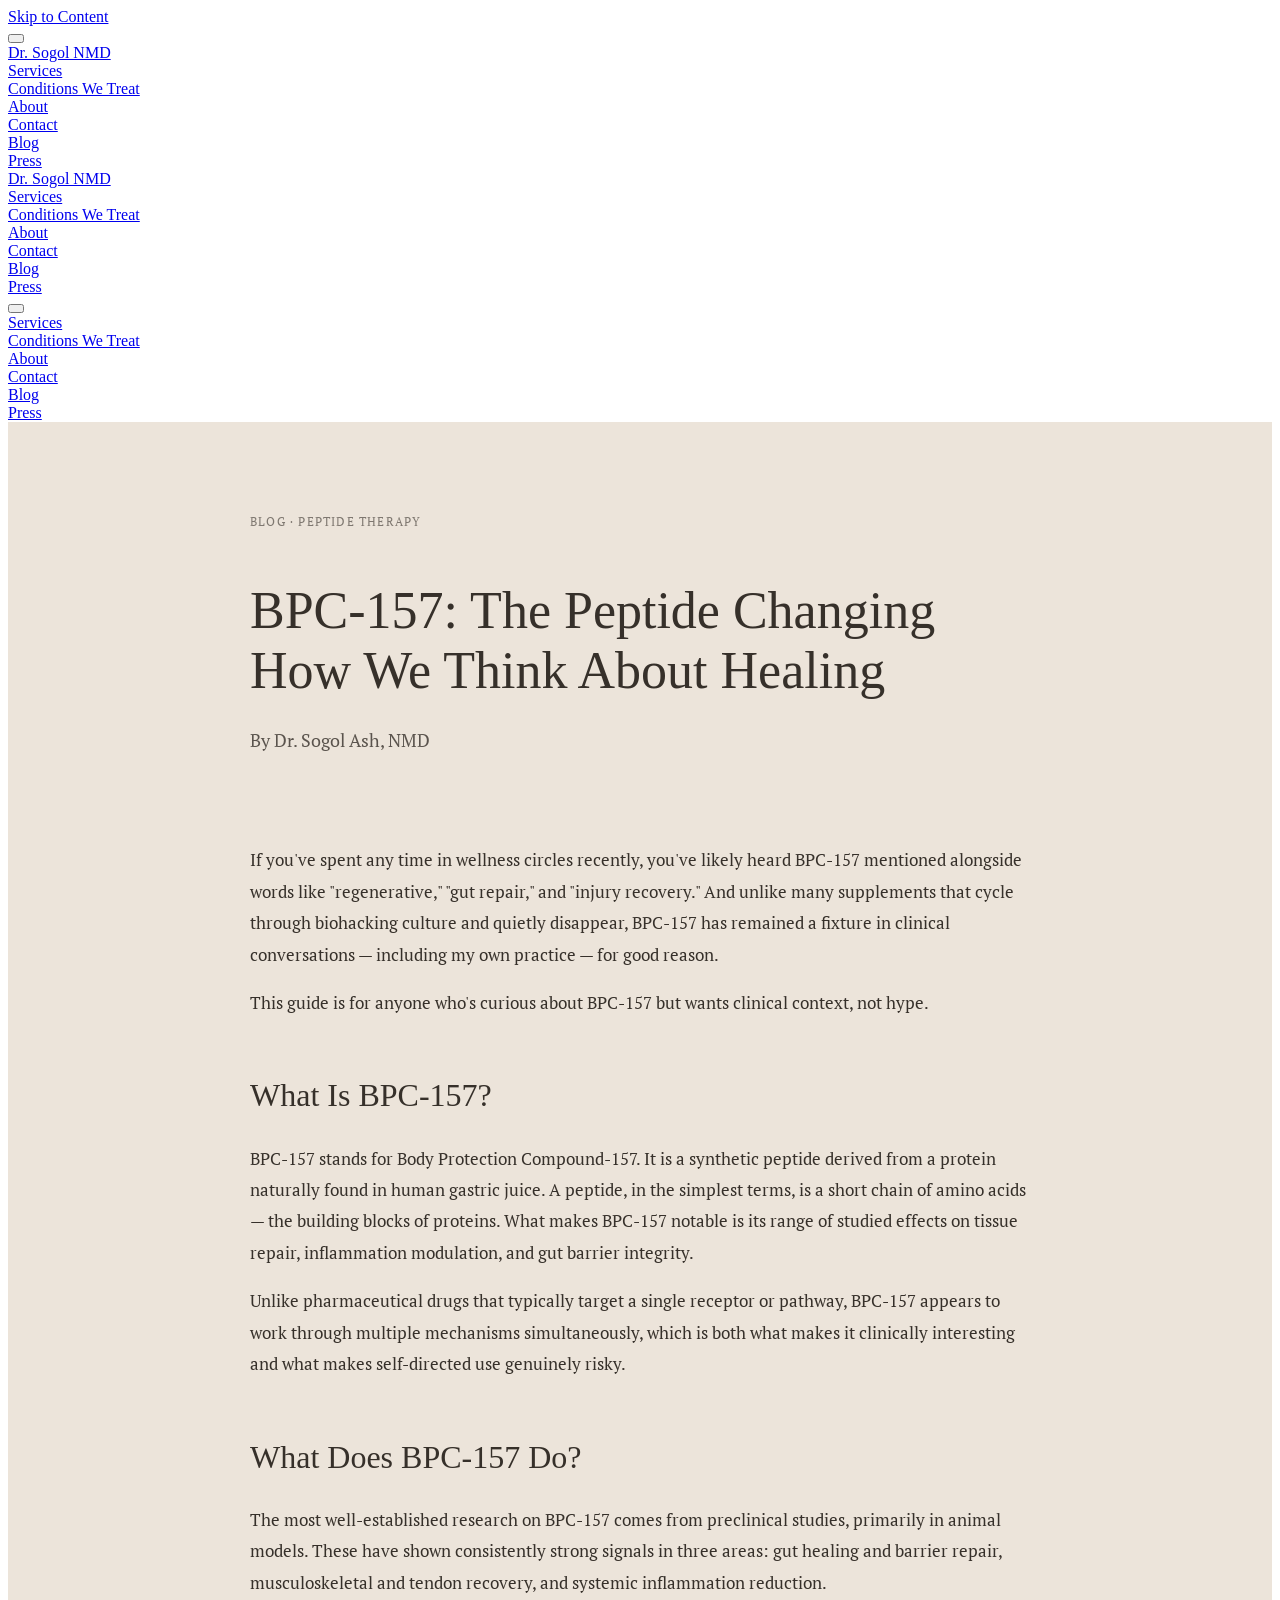
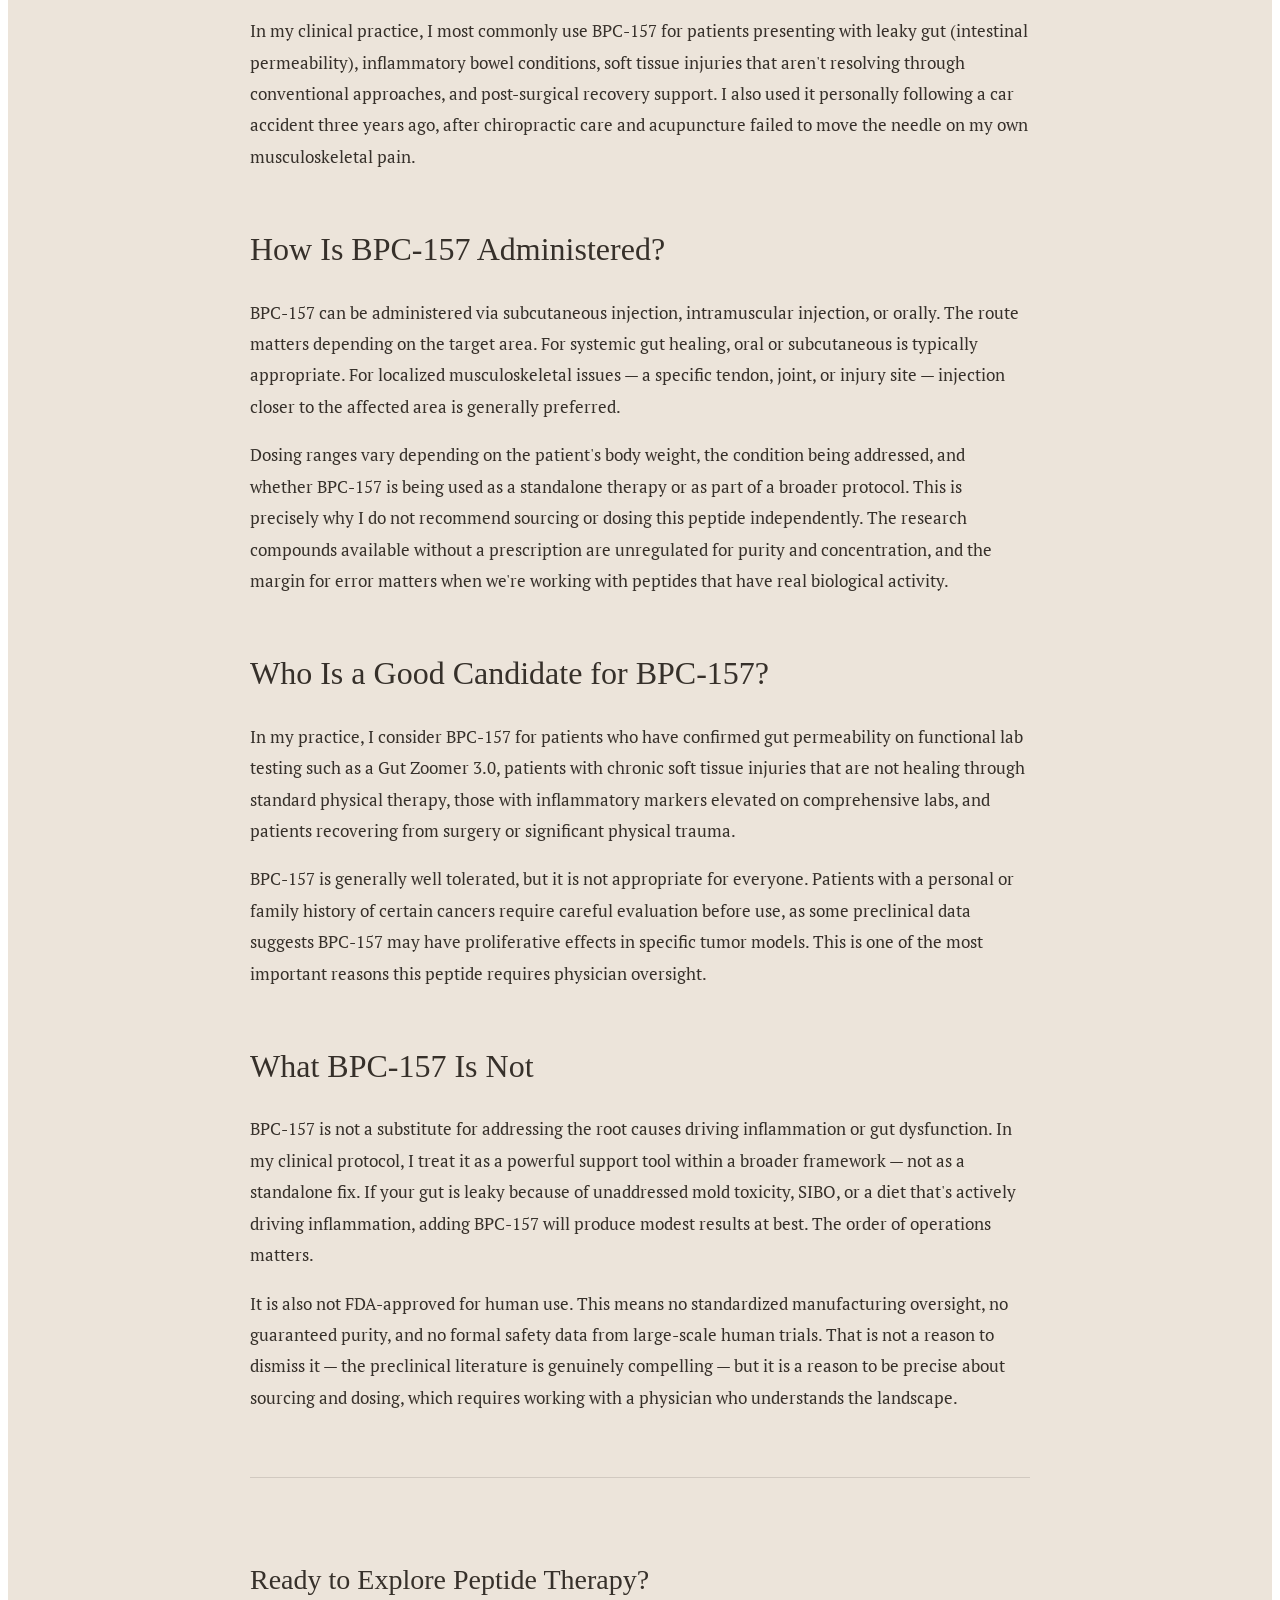
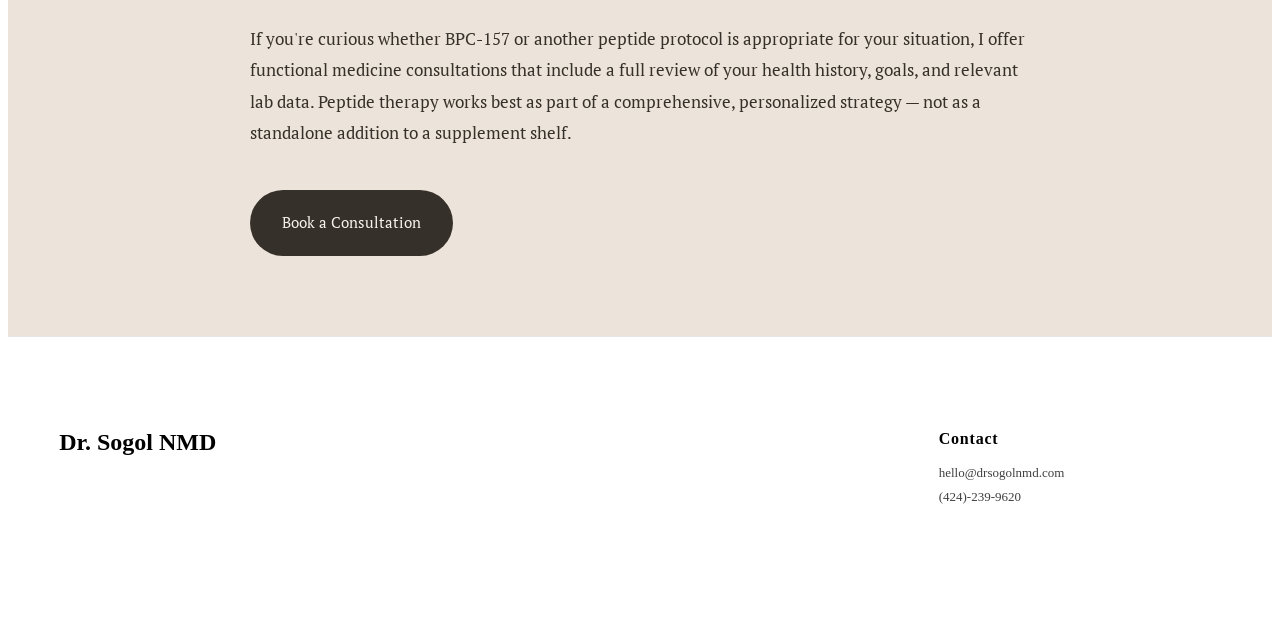
<file: blog/bpc-157-peptide-therapy-guide/index.html>
<!doctype html>
<html xmlns:og="http://opengraphprotocol.org/schema/" xmlns:fb="http://www.facebook.com/2008/fbml" lang="en-US"  >
  <head>
<script src="/block-sqsp-api.js"></script>
    <meta http-equiv="X-UA-Compatible" content="IE=edge,chrome=1">
    <meta name="viewport" content="width=device-width, initial-scale=1">
    <!-- This is Squarespace. --><!-- whale-clownfish-6gdg -->
<base href="">
<meta charset="utf-8" />
<title>BPC-157: Benefits, Uses, and What to Know Before Starting Peptide Therapy</title>
<meta http-equiv="Accept-CH" content="Sec-CH-UA-Platform-Version, Sec-CH-UA-Model" /><link rel="icon" type="image/x-icon" href="https://assets.squarespace.com/universal/default-favicon.ico"/>
<link rel="canonical" href="https://drsogolash.github.io/blog/bpc-157-peptide-therapy-guide/" />
<meta property="og:site_name" content="Dr. Sogol NMD"/>
<meta property="og:title" content="Dr. Sogol NMD | Discover Wellness Now &mdash; Book Today"/>
<meta property="og:url" content="https://www.drsogolnmd.com"/>
<meta property="og:type" content="website"/>
<meta property="og:description" content="Explore personalized wellness services, products, and courses at Dr. Sogol NMD. Elevate your health journey today with expert care and tailored solutions."/>
<meta itemprop="name" content="Dr. Sogol NMD &#124; Discover Wellness Now — Book Today"/>
<meta itemprop="url" content="https://www.drsogolnmd.com"/>
<meta itemprop="description" content="Explore personalized wellness services, products, and courses at Dr. Sogol NMD. Elevate your health journey today with expert care and tailored solutions."/>
<meta name="twitter:title" content="Dr. Sogol NMD &#124; Discover Wellness Now — Book Today"/>
<meta name="twitter:url" content="https://www.drsogolnmd.com"/>
<meta name="twitter:card" content="summary"/>
<meta name="twitter:description" content="Explore personalized wellness services, products, and courses at Dr. Sogol NMD. Elevate your health journey today with expert care and tailored solutions."/>
<meta name="description" content="BPC-157 is one of the most researched peptides for gut repair, injury recovery, and inflammation. Dr. Sogol Ash, NMD explains what it does, who it's for, and why physician guidance matters." />
<link rel="preconnect" href="https://images.squarespace-cdn.com">
<link rel="preconnect" href="https://fonts.gstatic.com" crossorigin>
<link rel="stylesheet" href="https://fonts.googleapis.com/css2?family=Marcellus:ital,wght@0,400&family=PT+Serif:ital,wght@0,400;0,700;1,400;1,700"><script type="text/javascript" crossorigin="anonymous" defer="true" nomodule="nomodule" src="//assets.squarespace.com/@sqs/polyfiller/1.6/legacy.js"></script>
<script type="text/javascript" crossorigin="anonymous" defer="true" src="//assets.squarespace.com/@sqs/polyfiller/1.6/modern.js"></script>
<script type="text/javascript">SQUARESPACE_ROLLUPS = {};</script>
<script>(function(rollups, name) { if (!rollups[name]) { rollups[name] = {}; } rollups[name].js = ["//assets.squarespace.com/universal/scripts-compressed/extract-css-runtime-ec99e633e5fcfbfc-min.en-US.js"]; })(SQUARESPACE_ROLLUPS, 'squarespace-extract_css_runtime');</script>
<script crossorigin="anonymous" src="//assets.squarespace.com/universal/scripts-compressed/extract-css-runtime-ec99e633e5fcfbfc-min.en-US.js" defer ></script><script>(function(rollups, name) { if (!rollups[name]) { rollups[name] = {}; } rollups[name].js = ["//assets.squarespace.com/universal/scripts-compressed/extract-css-moment-js-vendor-6f2a1f6ec9a41489-min.en-US.js"]; })(SQUARESPACE_ROLLUPS, 'squarespace-extract_css_moment_js_vendor');</script>
<script crossorigin="anonymous" src="//assets.squarespace.com/universal/scripts-compressed/extract-css-moment-js-vendor-6f2a1f6ec9a41489-min.en-US.js" defer ></script><script>(function(rollups, name) { if (!rollups[name]) { rollups[name] = {}; } rollups[name].js = ["//assets.squarespace.com/universal/scripts-compressed/cldr-resource-pack-22c6db795661f68d-min.en-US.js"]; })(SQUARESPACE_ROLLUPS, 'squarespace-cldr_resource_pack');</script>
<script crossorigin="anonymous" src="//assets.squarespace.com/universal/scripts-compressed/cldr-resource-pack-22c6db795661f68d-min.en-US.js" defer ></script><script>(function(rollups, name) { if (!rollups[name]) { rollups[name] = {}; } rollups[name].js = ["//assets.squarespace.com/universal/scripts-compressed/common-vendors-stable-fbd854d40b0804b7-min.en-US.js"]; })(SQUARESPACE_ROLLUPS, 'squarespace-common_vendors_stable');</script>
<script crossorigin="anonymous" src="//assets.squarespace.com/universal/scripts-compressed/common-vendors-stable-fbd854d40b0804b7-min.en-US.js" defer ></script><script>(function(rollups, name) { if (!rollups[name]) { rollups[name] = {}; } rollups[name].js = ["//assets.squarespace.com/universal/scripts-compressed/common-vendors-6a5ca54f87dfa9c6-min.en-US.js"]; })(SQUARESPACE_ROLLUPS, 'squarespace-common_vendors');</script>
<script crossorigin="anonymous" src="//assets.squarespace.com/universal/scripts-compressed/common-vendors-6a5ca54f87dfa9c6-min.en-US.js" defer ></script><script>(function(rollups, name) { if (!rollups[name]) { rollups[name] = {}; } rollups[name].js = ["//assets.squarespace.com/universal/scripts-compressed/common-9bc41dad080d1cc0-min.en-US.js"]; })(SQUARESPACE_ROLLUPS, 'squarespace-common');</script>
<script crossorigin="anonymous" src="//assets.squarespace.com/universal/scripts-compressed/common-9bc41dad080d1cc0-min.en-US.js" defer ></script><script>(function(rollups, name) { if (!rollups[name]) { rollups[name] = {}; } rollups[name].js = ["//assets.squarespace.com/universal/scripts-compressed/commerce-a7ca6a994feabc8c-min.en-US.js"]; })(SQUARESPACE_ROLLUPS, 'squarespace-commerce');</script>
<script crossorigin="anonymous" src="//assets.squarespace.com/universal/scripts-compressed/commerce-a7ca6a994feabc8c-min.en-US.js" defer ></script><script>(function(rollups, name) { if (!rollups[name]) { rollups[name] = {}; } rollups[name].css = ["//assets.squarespace.com/universal/styles-compressed/commerce-8f37d6c1bf5044c6-min.en-US.css"]; })(SQUARESPACE_ROLLUPS, 'squarespace-commerce');</script>
<link rel="stylesheet" type="text/css" href="//assets.squarespace.com/universal/styles-compressed/commerce-8f37d6c1bf5044c6-min.en-US.css"><script>(function(rollups, name) { if (!rollups[name]) { rollups[name] = {}; } rollups[name].js = ["//assets.squarespace.com/universal/scripts-compressed/user-account-core-8f529294aa660d3a-min.en-US.js"]; })(SQUARESPACE_ROLLUPS, 'squarespace-user_account_core');</script>
<script crossorigin="anonymous" src="//assets.squarespace.com/universal/scripts-compressed/user-account-core-8f529294aa660d3a-min.en-US.js" defer ></script><script>(function(rollups, name) { if (!rollups[name]) { rollups[name] = {}; } rollups[name].css = ["//assets.squarespace.com/universal/styles-compressed/user-account-core-e4fc530cac4bd09f-min.en-US.css"]; })(SQUARESPACE_ROLLUPS, 'squarespace-user_account_core');</script>
<link rel="stylesheet" type="text/css" href="//assets.squarespace.com/universal/styles-compressed/user-account-core-e4fc530cac4bd09f-min.en-US.css"><script>(function(rollups, name) { if (!rollups[name]) { rollups[name] = {}; } rollups[name].js = ["//assets.squarespace.com/universal/scripts-compressed/performance-ff4518f43cdeab0c-min.en-US.js"]; })(SQUARESPACE_ROLLUPS, 'squarespace-performance');</script>
<script crossorigin="anonymous" src="//assets.squarespace.com/universal/scripts-compressed/performance-ff4518f43cdeab0c-min.en-US.js" defer ></script><script data-name="static-context">Static = window.Static || {}; Static.SQUARESPACE_CONTEXT = {"betaFeatureFlags":["new_stacked_index","enable_form_submission_trigger","marketing_landing_page","enable_modernized_pdp_m3_fluid","campaigns_thumbnail_layout","enable_modernized_pdp_m3_layout_data","campaigns_discount_section_in_automations","campaigns_new_image_layout_picker","override_block_styles","member_areas_feature","modernized-pdp-m2-enabled","supports_versioned_template_assets","campaigns_import_discounts","campaigns_merch_state","marketing_automations","form_block_first_last_name_required","pdp-site-styling-updates-m2","form_block_first_last_name_show","campaigns_discount_section_in_blasts","campaigns_table_v2","i18n_beta_website_locales","scripts_defer","contacts_and_campaigns_redesign","enable_modernized_pdp_m3_layout_ux","nested_categories"],"facebookAppId":"314192535267336","facebookApiVersion":"v6.0","rollups":{"squarespace-announcement-bar":{"js":"//assets.squarespace.com/universal/scripts-compressed/announcement-bar-a6549efdc5d67b21-min.en-US.js"},"squarespace-audio-player":{"css":"//assets.squarespace.com/universal/styles-compressed/audio-player-b05f5197a871c566-min.en-US.css","js":"//assets.squarespace.com/universal/scripts-compressed/audio-player-41c5a90162b3cefa-min.en-US.js"},"squarespace-blog-collection-list":{"css":"//assets.squarespace.com/universal/styles-compressed/blog-collection-list-b4046463b72f34e2-min.en-US.css","js":"//assets.squarespace.com/universal/scripts-compressed/blog-collection-list-310a6ba79d3185af-min.en-US.js"},"squarespace-calendar-block-renderer":{"css":"//assets.squarespace.com/universal/styles-compressed/calendar-block-renderer-c3fef2a497c8e56b-min.en-US.css","js":"//assets.squarespace.com/universal/scripts-compressed/calendar-block-renderer-a3932f6f6ee328fb-min.en-US.js"},"squarespace-chartjs-helpers":{"css":"//assets.squarespace.com/universal/styles-compressed/chartjs-helpers-96b256171ee039c1-min.en-US.css","js":"//assets.squarespace.com/universal/scripts-compressed/chartjs-helpers-8f648fbd4cda60a1-min.en-US.js"},"squarespace-comments":{"css":"//assets.squarespace.com/universal/styles-compressed/comments-6d503a7ad5ab84a3-min.en-US.css","js":"//assets.squarespace.com/universal/scripts-compressed/comments-04dfe8d13f0fb07a-min.en-US.js"},"squarespace-custom-css-popup":{"css":"//assets.squarespace.com/universal/styles-compressed/custom-css-popup-6f701e45be6e2c5a-min.en-US.css","js":"//assets.squarespace.com/universal/scripts-compressed/custom-css-popup-ffde695634b79b4e-min.en-US.js"},"squarespace-dialog":{"css":"//assets.squarespace.com/universal/styles-compressed/dialog-b685267b794639f4-min.en-US.css","js":"//assets.squarespace.com/universal/scripts-compressed/dialog-c9fa26bff57757ea-min.en-US.js"},"squarespace-events-collection":{"css":"//assets.squarespace.com/universal/styles-compressed/events-collection-c3fef2a497c8e56b-min.en-US.css","js":"//assets.squarespace.com/universal/scripts-compressed/events-collection-53621b3f68ae1ba6-min.en-US.js"},"squarespace-form-rendering-utils":{"js":"//assets.squarespace.com/universal/scripts-compressed/form-rendering-utils-5281c8c1dbf308c8-min.en-US.js"},"squarespace-forms":{"css":"//assets.squarespace.com/universal/styles-compressed/forms-0afd3c6ac30bbab1-min.en-US.css","js":"//assets.squarespace.com/universal/scripts-compressed/forms-f918cfa8f256eb75-min.en-US.js"},"squarespace-gallery-collection-list":{"css":"//assets.squarespace.com/universal/styles-compressed/gallery-collection-list-b4046463b72f34e2-min.en-US.css","js":"//assets.squarespace.com/universal/scripts-compressed/gallery-collection-list-b4cfeedd57f0bc17-min.en-US.js"},"squarespace-image-zoom":{"css":"//assets.squarespace.com/universal/styles-compressed/image-zoom-b4046463b72f34e2-min.en-US.css","js":"//assets.squarespace.com/universal/scripts-compressed/image-zoom-4f8fb92b11b9a839-min.en-US.js"},"squarespace-pinterest":{"css":"//assets.squarespace.com/universal/styles-compressed/pinterest-b4046463b72f34e2-min.en-US.css","js":"//assets.squarespace.com/universal/scripts-compressed/pinterest-39778295406fd887-min.en-US.js"},"squarespace-popup-overlay":{"css":"//assets.squarespace.com/universal/styles-compressed/popup-overlay-b742b752f5880972-min.en-US.css","js":"//assets.squarespace.com/universal/scripts-compressed/popup-overlay-33e65436492ae904-min.en-US.js"},"squarespace-product-quick-view":{"css":"//assets.squarespace.com/universal/styles-compressed/product-quick-view-09371ee147c500a1-min.en-US.css","js":"//assets.squarespace.com/universal/scripts-compressed/product-quick-view-a98841ff90b84a44-min.en-US.js"},"squarespace-products-collection-item-v2":{"css":"//assets.squarespace.com/universal/styles-compressed/products-collection-item-v2-b4046463b72f34e2-min.en-US.css","js":"//assets.squarespace.com/universal/scripts-compressed/products-collection-item-v2-060147f8403ee308-min.en-US.js"},"squarespace-products-collection-list-v2":{"css":"//assets.squarespace.com/universal/styles-compressed/products-collection-list-v2-b4046463b72f34e2-min.en-US.css","js":"//assets.squarespace.com/universal/scripts-compressed/products-collection-list-v2-f5433574642905ca-min.en-US.js"},"squarespace-search-page":{"css":"//assets.squarespace.com/universal/styles-compressed/search-page-90a67fc09b9b32c6-min.en-US.css","js":"//assets.squarespace.com/universal/scripts-compressed/search-page-22bcd54b2e53c29e-min.en-US.js"},"squarespace-search-preview":{"js":"//assets.squarespace.com/universal/scripts-compressed/search-preview-51c2d988e0362f04-min.en-US.js"},"squarespace-simple-liking":{"css":"//assets.squarespace.com/universal/styles-compressed/simple-liking-701bf8bbc05ec6aa-min.en-US.css","js":"//assets.squarespace.com/universal/scripts-compressed/simple-liking-e04da60669460686-min.en-US.js"},"squarespace-social-buttons":{"css":"//assets.squarespace.com/universal/styles-compressed/social-buttons-95032e5fa98e47a5-min.en-US.css","js":"//assets.squarespace.com/universal/scripts-compressed/social-buttons-d3d2efd8bc42273c-min.en-US.js"},"squarespace-tourdates":{"css":"//assets.squarespace.com/universal/styles-compressed/tourdates-b4046463b72f34e2-min.en-US.css","js":"//assets.squarespace.com/universal/scripts-compressed/tourdates-34cd3bf8c1e84beb-min.en-US.js"},"squarespace-website-overlays-manager":{"css":"//assets.squarespace.com/universal/styles-compressed/website-overlays-manager-07ea5a4e004e6710-min.en-US.css","js":"//assets.squarespace.com/universal/scripts-compressed/website-overlays-manager-d47775210439c959-min.en-US.js"}},"pageType":2,"website":{"id":"6948983859a56a12448886d2","identifier":"whale-clownfish-6gdg","websiteType":4,"contentModifiedOn":1768323554885,"cloneable":false,"hasBeenCloneable":false,"siteStatus":{},"language":"en-US","translationLocale":"en-US","formattingLocale":"en-US","timeZone":"America/Los_Angeles","machineTimeZoneOffset":-25200000,"timeZoneOffset":-25200000,"timeZoneAbbr":"PDT","siteTitle":"Dr. Sogol NMD","fullSiteTitle":"Dr. Sogol NMD | Discover Wellness Now \u2014 Book Today","siteDescription":"","location":{},"shareButtonOptions":{"3":true,"2":true,"4":true,"7":true,"1":true,"8":true,"6":true},"authenticUrl":"https://www.drsogolnmd.com","internalUrl":"https://whale-clownfish-6gdg.squarespace.com","baseUrl":"https://www.drsogolnmd.com","primaryDomain":"www.drsogolnmd.com","sslSetting":3,"isHstsEnabled":true,"typekitId":"","statsMigrated":false,"imageMetadataProcessingEnabled":false,"screenshotId":"2c27f3950a9020c8505a1a1cd7e9432dc6f8798c8380dc4d45c510844b379756","captchaSettings":{"enabledForDonations":false},"showOwnerLogin":false},"websiteSettings":{"id":"6948983859a56a12448886d7","websiteId":"6948983859a56a12448886d2","subjects":[],"country":"US","state":"CA","simpleLikingEnabled":true,"mobileInfoBarSettings":{"isContactEmailEnabled":false,"isContactPhoneNumberEnabled":false,"isLocationEnabled":false,"isBusinessHoursEnabled":false},"announcementBarSettings":{},"commentLikesAllowed":true,"commentAnonAllowed":true,"commentThreaded":true,"commentApprovalRequired":false,"commentAvatarsOn":true,"commentSortType":2,"commentFlagThreshold":0,"commentFlagsAllowed":true,"commentEnableByDefault":true,"commentDisableAfterDaysDefault":0,"disqusShortname":"","commentsEnabled":false,"businessHours":{},"storeSettings":{"returnPolicy":null,"termsOfService":null,"privacyPolicy":null,"expressCheckout":false,"continueShoppingLinkUrl":"/","useLightCart":false,"showNoteField":false,"shippingCountryDefaultValue":"US","billToShippingDefaultValue":false,"showShippingPhoneNumber":true,"isShippingPhoneRequired":false,"showBillingPhoneNumber":true,"isBillingPhoneRequired":false,"currenciesSupported":["USD","CAD","GBP","AUD","EUR","CHF","NOK","SEK","DKK","NZD","SGD","MXN","HKD","CZK","ILS","MYR","RUB","PHP","PLN","THB","BRL","ARS","COP","IDR","INR","JPY","ZAR","KRW"],"defaultCurrency":"USD","selectedCurrency":"USD","measurementStandard":1,"showCustomCheckoutForm":false,"checkoutPageMarketingOptInEnabled":true,"enableMailingListOptInByDefault":false,"sameAsRetailLocation":false,"merchandisingSettings":{"scarcityEnabledOnProductItems":false,"scarcityEnabledOnProductBlocks":false,"scarcityMessageType":"DEFAULT_SCARCITY_MESSAGE","scarcityThreshold":10,"multipleQuantityAllowedForServices":true,"restockNotificationsEnabled":false,"restockNotificationsMailingListSignUpEnabled":false,"relatedProductsEnabled":false,"relatedProductsOrdering":"random","soldOutVariantsDropdownDisabled":false,"productComposerOptedIn":false,"productComposerABTestOptedOut":false,"productReviewsEnabled":false},"minimumOrderSubtotalEnabled":false,"minimumOrderSubtotal":{"currency":"USD","value":"0.00"},"addToCartConfirmationType":2,"isLive":false,"multipleQuantityAllowedForServices":true},"useEscapeKeyToLogin":false,"ssBadgeType":1,"ssBadgePosition":4,"ssBadgeVisibility":1,"ssBadgeDevices":1,"pinterestOverlayOptions":{"mode":"disabled"},"userAccountsSettings":{"loginAllowed":true,"signupAllowed":true}},"cookieSettings":{"isCookieBannerEnabled":false,"isRestrictiveCookiePolicyEnabled":false,"cookieBannerText":"","cookieBannerTheme":"","cookieBannerVariant":"","cookieBannerPosition":"","cookieBannerCtaVariant":"","cookieBannerCtaText":"","cookieBannerAcceptType":"OPT_IN","cookieBannerOptOutCtaText":"","cookieBannerHasOptOut":false,"cookieBannerHasManageCookies":true,"cookieBannerManageCookiesLabel":"","cookieBannerSavedPreferencesText":"","cookieBannerSavedPreferencesLayout":"PILL"},"websiteCloneable":false,"collection":{"title":"Home","id":"6948983959a56a12448886ec","fullUrl":"/","type":10,"permissionType":1},"subscribed":false,"appDomain":"squarespace.com","templateTweakable":true,"tweakJSON":{"form-use-theme-colors":"true","header-logo-height":"20px","header-mobile-logo-max-height":"30px","header-vert-padding":"2vw","header-width":"Full","maxPageWidth":"2000px","mobile-header-vert-padding":"6vw","pagePadding":"4vw","tweak-blog-alternating-side-by-side-image-aspect-ratio":"1:1 Square","tweak-blog-alternating-side-by-side-image-spacing":"6%","tweak-blog-alternating-side-by-side-meta-spacing":"20px","tweak-blog-alternating-side-by-side-primary-meta":"Categories","tweak-blog-alternating-side-by-side-read-more-spacing":"20px","tweak-blog-alternating-side-by-side-secondary-meta":"Date","tweak-blog-basic-grid-columns":"3","tweak-blog-basic-grid-image-aspect-ratio":"3:2 Standard","tweak-blog-basic-grid-image-spacing":"35px","tweak-blog-basic-grid-meta-spacing":"25px","tweak-blog-basic-grid-primary-meta":"Categories","tweak-blog-basic-grid-read-more-spacing":"20px","tweak-blog-basic-grid-secondary-meta":"Date","tweak-blog-item-custom-width":"50","tweak-blog-item-show-author-profile":"false","tweak-blog-item-width":"Medium","tweak-blog-masonry-columns":"2","tweak-blog-masonry-horizontal-spacing":"30px","tweak-blog-masonry-image-spacing":"20px","tweak-blog-masonry-meta-spacing":"20px","tweak-blog-masonry-primary-meta":"Categories","tweak-blog-masonry-read-more-spacing":"20px","tweak-blog-masonry-secondary-meta":"Date","tweak-blog-masonry-vertical-spacing":"30px","tweak-blog-side-by-side-image-aspect-ratio":"1:1 Square","tweak-blog-side-by-side-image-spacing":"6%","tweak-blog-side-by-side-meta-spacing":"20px","tweak-blog-side-by-side-primary-meta":"Categories","tweak-blog-side-by-side-read-more-spacing":"20px","tweak-blog-side-by-side-secondary-meta":"Date","tweak-blog-single-column-image-spacing":"50px","tweak-blog-single-column-meta-spacing":"30px","tweak-blog-single-column-primary-meta":"Categories","tweak-blog-single-column-read-more-spacing":"15px","tweak-blog-single-column-secondary-meta":"Date","tweak-events-stacked-show-thumbnails":"true","tweak-events-stacked-thumbnail-size":"3:2 Standard","tweak-fixed-header":"false","tweak-fixed-header-style":"Basic","tweak-global-animations-animation-curve":"ease","tweak-global-animations-animation-delay":"0.1s","tweak-global-animations-animation-duration":"0.1s","tweak-global-animations-animation-style":"fade","tweak-global-animations-animation-type":"none","tweak-global-animations-complexity-level":"detailed","tweak-global-animations-enabled":"false","tweak-portfolio-grid-basic-custom-height":"50","tweak-portfolio-grid-overlay-custom-height":"50","tweak-portfolio-hover-follow-acceleration":"10%","tweak-portfolio-hover-follow-animation-duration":"Fast","tweak-portfolio-hover-follow-animation-type":"Fade","tweak-portfolio-hover-follow-delimiter":"Bullet","tweak-portfolio-hover-follow-front":"false","tweak-portfolio-hover-follow-layout":"Inline","tweak-portfolio-hover-follow-size":"50","tweak-portfolio-hover-follow-text-spacing-x":"1.5","tweak-portfolio-hover-follow-text-spacing-y":"1.5","tweak-portfolio-hover-static-animation-duration":"Fast","tweak-portfolio-hover-static-animation-type":"Fade","tweak-portfolio-hover-static-delimiter":"Hyphen","tweak-portfolio-hover-static-front":"true","tweak-portfolio-hover-static-layout":"Inline","tweak-portfolio-hover-static-size":"50","tweak-portfolio-hover-static-text-spacing-x":"1.5","tweak-portfolio-hover-static-text-spacing-y":"1.5","tweak-portfolio-index-background-animation-duration":"Medium","tweak-portfolio-index-background-animation-type":"Fade","tweak-portfolio-index-background-custom-height":"50","tweak-portfolio-index-background-delimiter":"None","tweak-portfolio-index-background-height":"Large","tweak-portfolio-index-background-horizontal-alignment":"Center","tweak-portfolio-index-background-link-format":"Stacked","tweak-portfolio-index-background-persist":"false","tweak-portfolio-index-background-vertical-alignment":"Middle","tweak-portfolio-index-background-width":"Full","tweak-transparent-header":"true"},"templateId":"5c5a519771c10ba3470d8101","templateVersion":"7.1","pageFeatures":[1,2,4],"gmRenderKey":"QUl6YVN5Q0JUUk9xNkx1dkZfSUUxcjQ2LVQ0QWVUU1YtMGQ3bXk4","templateScriptsRootUrl":"https://static1.squarespace.com/static/vta/5c5a519771c10ba3470d8101/scripts/","impersonatedSession":false,"tzData":{"zones":[[-480,"US","P%sT",null]],"rules":{"US":[[1967,2006,null,"Oct","lastSun","2:00","0","S"],[1987,2006,null,"Apr","Sun>=1","2:00","1:00","D"],[2007,"max",null,"Mar","Sun>=8","2:00","1:00","D"],[2007,"max",null,"Nov","Sun>=1","2:00","0","S"]]}},"showAnnouncementBar":false,"recaptchaEnterpriseContext":{"recaptchaEnterpriseSiteKey":"6LdDFQwjAAAAAPigEvvPgEVbb7QBm-TkVJdDTlAv"},"i18nContext":{"timeZoneData":{"id":"America/Los_Angeles","name":"Pacific Time"}},"env":"PRODUCTION","visitorFormContext":{"formFieldFormats":{"countries":[{"name":"Afghanistan","code":"AF","phoneCode":"+93"},{"name":"\u00C5land Islands","code":"AX","phoneCode":"+358"},{"name":"Albania","code":"AL","phoneCode":"+355"},{"name":"Algeria","code":"DZ","phoneCode":"+213"},{"name":"American Samoa","code":"AS","phoneCode":"+1"},{"name":"Andorra","code":"AD","phoneCode":"+376"},{"name":"Angola","code":"AO","phoneCode":"+244"},{"name":"Anguilla","code":"AI","phoneCode":"+1"},{"name":"Antigua & Barbuda","code":"AG","phoneCode":"+1"},{"name":"Argentina","code":"AR","phoneCode":"+54"},{"name":"Armenia","code":"AM","phoneCode":"+374"},{"name":"Aruba","code":"AW","phoneCode":"+297"},{"name":"Ascension Island","code":"AC","phoneCode":"+247"},{"name":"Australia","code":"AU","phoneCode":"+61"},{"name":"Austria","code":"AT","phoneCode":"+43"},{"name":"Azerbaijan","code":"AZ","phoneCode":"+994"},{"name":"Bahamas","code":"BS","phoneCode":"+1"},{"name":"Bahrain","code":"BH","phoneCode":"+973"},{"name":"Bangladesh","code":"BD","phoneCode":"+880"},{"name":"Barbados","code":"BB","phoneCode":"+1"},{"name":"Belarus","code":"BY","phoneCode":"+375"},{"name":"Belgium","code":"BE","phoneCode":"+32"},{"name":"Belize","code":"BZ","phoneCode":"+501"},{"name":"Benin","code":"BJ","phoneCode":"+229"},{"name":"Bermuda","code":"BM","phoneCode":"+1"},{"name":"Bhutan","code":"BT","phoneCode":"+975"},{"name":"Bolivia","code":"BO","phoneCode":"+591"},{"name":"Bosnia & Herzegovina","code":"BA","phoneCode":"+387"},{"name":"Botswana","code":"BW","phoneCode":"+267"},{"name":"Brazil","code":"BR","phoneCode":"+55"},{"name":"British Indian Ocean Territory","code":"IO","phoneCode":"+246"},{"name":"British Virgin Islands","code":"VG","phoneCode":"+1"},{"name":"Brunei","code":"BN","phoneCode":"+673"},{"name":"Bulgaria","code":"BG","phoneCode":"+359"},{"name":"Burkina Faso","code":"BF","phoneCode":"+226"},{"name":"Burundi","code":"BI","phoneCode":"+257"},{"name":"Cambodia","code":"KH","phoneCode":"+855"},{"name":"Cameroon","code":"CM","phoneCode":"+237"},{"name":"Canada","code":"CA","phoneCode":"+1"},{"name":"Cape Verde","code":"CV","phoneCode":"+238"},{"name":"Caribbean Netherlands","code":"BQ","phoneCode":"+599"},{"name":"Cayman Islands","code":"KY","phoneCode":"+1"},{"name":"Central African Republic","code":"CF","phoneCode":"+236"},{"name":"Chad","code":"TD","phoneCode":"+235"},{"name":"Chile","code":"CL","phoneCode":"+56"},{"name":"China","code":"CN","phoneCode":"+86"},{"name":"Christmas Island","code":"CX","phoneCode":"+61"},{"name":"Cocos (Keeling) Islands","code":"CC","phoneCode":"+61"},{"name":"Colombia","code":"CO","phoneCode":"+57"},{"name":"Comoros","code":"KM","phoneCode":"+269"},{"name":"Congo - Brazzaville","code":"CG","phoneCode":"+242"},{"name":"Congo - Kinshasa","code":"CD","phoneCode":"+243"},{"name":"Cook Islands","code":"CK","phoneCode":"+682"},{"name":"Costa Rica","code":"CR","phoneCode":"+506"},{"name":"C\u00F4te d\u2019Ivoire","code":"CI","phoneCode":"+225"},{"name":"Croatia","code":"HR","phoneCode":"+385"},{"name":"Cuba","code":"CU","phoneCode":"+53"},{"name":"Cura\u00E7ao","code":"CW","phoneCode":"+599"},{"name":"Cyprus","code":"CY","phoneCode":"+357"},{"name":"Czechia","code":"CZ","phoneCode":"+420"},{"name":"Denmark","code":"DK","phoneCode":"+45"},{"name":"Djibouti","code":"DJ","phoneCode":"+253"},{"name":"Dominica","code":"DM","phoneCode":"+1"},{"name":"Dominican Republic","code":"DO","phoneCode":"+1"},{"name":"Ecuador","code":"EC","phoneCode":"+593"},{"name":"Egypt","code":"EG","phoneCode":"+20"},{"name":"El Salvador","code":"SV","phoneCode":"+503"},{"name":"Equatorial Guinea","code":"GQ","phoneCode":"+240"},{"name":"Eritrea","code":"ER","phoneCode":"+291"},{"name":"Estonia","code":"EE","phoneCode":"+372"},{"name":"Eswatini","code":"SZ","phoneCode":"+268"},{"name":"Ethiopia","code":"ET","phoneCode":"+251"},{"name":"Falkland Islands","code":"FK","phoneCode":"+500"},{"name":"Faroe Islands","code":"FO","phoneCode":"+298"},{"name":"Fiji","code":"FJ","phoneCode":"+679"},{"name":"Finland","code":"FI","phoneCode":"+358"},{"name":"France","code":"FR","phoneCode":"+33"},{"name":"French Guiana","code":"GF","phoneCode":"+594"},{"name":"French Polynesia","code":"PF","phoneCode":"+689"},{"name":"Gabon","code":"GA","phoneCode":"+241"},{"name":"Gambia","code":"GM","phoneCode":"+220"},{"name":"Georgia","code":"GE","phoneCode":"+995"},{"name":"Germany","code":"DE","phoneCode":"+49"},{"name":"Ghana","code":"GH","phoneCode":"+233"},{"name":"Gibraltar","code":"GI","phoneCode":"+350"},{"name":"Greece","code":"GR","phoneCode":"+30"},{"name":"Greenland","code":"GL","phoneCode":"+299"},{"name":"Grenada","code":"GD","phoneCode":"+1"},{"name":"Guadeloupe","code":"GP","phoneCode":"+590"},{"name":"Guam","code":"GU","phoneCode":"+1"},{"name":"Guatemala","code":"GT","phoneCode":"+502"},{"name":"Guernsey","code":"GG","phoneCode":"+44"},{"name":"Guinea","code":"GN","phoneCode":"+224"},{"name":"Guinea-Bissau","code":"GW","phoneCode":"+245"},{"name":"Guyana","code":"GY","phoneCode":"+592"},{"name":"Haiti","code":"HT","phoneCode":"+509"},{"name":"Honduras","code":"HN","phoneCode":"+504"},{"name":"Hong Kong SAR China","code":"HK","phoneCode":"+852"},{"name":"Hungary","code":"HU","phoneCode":"+36"},{"name":"Iceland","code":"IS","phoneCode":"+354"},{"name":"India","code":"IN","phoneCode":"+91"},{"name":"Indonesia","code":"ID","phoneCode":"+62"},{"name":"Iran","code":"IR","phoneCode":"+98"},{"name":"Iraq","code":"IQ","phoneCode":"+964"},{"name":"Ireland","code":"IE","phoneCode":"+353"},{"name":"Isle of Man","code":"IM","phoneCode":"+44"},{"name":"Israel","code":"IL","phoneCode":"+972"},{"name":"Italy","code":"IT","phoneCode":"+39"},{"name":"Jamaica","code":"JM","phoneCode":"+1"},{"name":"Japan","code":"JP","phoneCode":"+81"},{"name":"Jersey","code":"JE","phoneCode":"+44"},{"name":"Jordan","code":"JO","phoneCode":"+962"},{"name":"Kazakhstan","code":"KZ","phoneCode":"+7"},{"name":"Kenya","code":"KE","phoneCode":"+254"},{"name":"Kiribati","code":"KI","phoneCode":"+686"},{"name":"Kosovo","code":"XK","phoneCode":"+383"},{"name":"Kuwait","code":"KW","phoneCode":"+965"},{"name":"Kyrgyzstan","code":"KG","phoneCode":"+996"},{"name":"Laos","code":"LA","phoneCode":"+856"},{"name":"Latvia","code":"LV","phoneCode":"+371"},{"name":"Lebanon","code":"LB","phoneCode":"+961"},{"name":"Lesotho","code":"LS","phoneCode":"+266"},{"name":"Liberia","code":"LR","phoneCode":"+231"},{"name":"Libya","code":"LY","phoneCode":"+218"},{"name":"Liechtenstein","code":"LI","phoneCode":"+423"},{"name":"Lithuania","code":"LT","phoneCode":"+370"},{"name":"Luxembourg","code":"LU","phoneCode":"+352"},{"name":"Macao SAR China","code":"MO","phoneCode":"+853"},{"name":"Madagascar","code":"MG","phoneCode":"+261"},{"name":"Malawi","code":"MW","phoneCode":"+265"},{"name":"Malaysia","code":"MY","phoneCode":"+60"},{"name":"Maldives","code":"MV","phoneCode":"+960"},{"name":"Mali","code":"ML","phoneCode":"+223"},{"name":"Malta","code":"MT","phoneCode":"+356"},{"name":"Marshall Islands","code":"MH","phoneCode":"+692"},{"name":"Martinique","code":"MQ","phoneCode":"+596"},{"name":"Mauritania","code":"MR","phoneCode":"+222"},{"name":"Mauritius","code":"MU","phoneCode":"+230"},{"name":"Mayotte","code":"YT","phoneCode":"+262"},{"name":"Mexico","code":"MX","phoneCode":"+52"},{"name":"Micronesia","code":"FM","phoneCode":"+691"},{"name":"Moldova","code":"MD","phoneCode":"+373"},{"name":"Monaco","code":"MC","phoneCode":"+377"},{"name":"Mongolia","code":"MN","phoneCode":"+976"},{"name":"Montenegro","code":"ME","phoneCode":"+382"},{"name":"Montserrat","code":"MS","phoneCode":"+1"},{"name":"Morocco","code":"MA","phoneCode":"+212"},{"name":"Mozambique","code":"MZ","phoneCode":"+258"},{"name":"Myanmar (Burma)","code":"MM","phoneCode":"+95"},{"name":"Namibia","code":"NA","phoneCode":"+264"},{"name":"Nauru","code":"NR","phoneCode":"+674"},{"name":"Nepal","code":"NP","phoneCode":"+977"},{"name":"Netherlands","code":"NL","phoneCode":"+31"},{"name":"New Caledonia","code":"NC","phoneCode":"+687"},{"name":"New Zealand","code":"NZ","phoneCode":"+64"},{"name":"Nicaragua","code":"NI","phoneCode":"+505"},{"name":"Niger","code":"NE","phoneCode":"+227"},{"name":"Nigeria","code":"NG","phoneCode":"+234"},{"name":"Niue","code":"NU","phoneCode":"+683"},{"name":"Norfolk Island","code":"NF","phoneCode":"+672"},{"name":"Northern Mariana Islands","code":"MP","phoneCode":"+1"},{"name":"North Korea","code":"KP","phoneCode":"+850"},{"name":"North Macedonia","code":"MK","phoneCode":"+389"},{"name":"Norway","code":"NO","phoneCode":"+47"},{"name":"Oman","code":"OM","phoneCode":"+968"},{"name":"Pakistan","code":"PK","phoneCode":"+92"},{"name":"Palau","code":"PW","phoneCode":"+680"},{"name":"Palestinian Territories","code":"PS","phoneCode":"+970"},{"name":"Panama","code":"PA","phoneCode":"+507"},{"name":"Papua New Guinea","code":"PG","phoneCode":"+675"},{"name":"Paraguay","code":"PY","phoneCode":"+595"},{"name":"Peru","code":"PE","phoneCode":"+51"},{"name":"Philippines","code":"PH","phoneCode":"+63"},{"name":"Poland","code":"PL","phoneCode":"+48"},{"name":"Portugal","code":"PT","phoneCode":"+351"},{"name":"Puerto Rico","code":"PR","phoneCode":"+1"},{"name":"Qatar","code":"QA","phoneCode":"+974"},{"name":"R\u00E9union","code":"RE","phoneCode":"+262"},{"name":"Romania","code":"RO","phoneCode":"+40"},{"name":"Russia","code":"RU","phoneCode":"+7"},{"name":"Rwanda","code":"RW","phoneCode":"+250"},{"name":"Samoa","code":"WS","phoneCode":"+685"},{"name":"San Marino","code":"SM","phoneCode":"+378"},{"name":"S\u00E3o Tom\u00E9 & Pr\u00EDncipe","code":"ST","phoneCode":"+239"},{"name":"Saudi Arabia","code":"SA","phoneCode":"+966"},{"name":"Senegal","code":"SN","phoneCode":"+221"},{"name":"Serbia","code":"RS","phoneCode":"+381"},{"name":"Seychelles","code":"SC","phoneCode":"+248"},{"name":"Sierra Leone","code":"SL","phoneCode":"+232"},{"name":"Singapore","code":"SG","phoneCode":"+65"},{"name":"Sint Maarten","code":"SX","phoneCode":"+1"},{"name":"Slovakia","code":"SK","phoneCode":"+421"},{"name":"Slovenia","code":"SI","phoneCode":"+386"},{"name":"Solomon Islands","code":"SB","phoneCode":"+677"},{"name":"Somalia","code":"SO","phoneCode":"+252"},{"name":"South Africa","code":"ZA","phoneCode":"+27"},{"name":"South Korea","code":"KR","phoneCode":"+82"},{"name":"South Sudan","code":"SS","phoneCode":"+211"},{"name":"Spain","code":"ES","phoneCode":"+34"},{"name":"Sri Lanka","code":"LK","phoneCode":"+94"},{"name":"St. Barth\u00E9lemy","code":"BL","phoneCode":"+590"},{"name":"St. Helena","code":"SH","phoneCode":"+290"},{"name":"St. Kitts & Nevis","code":"KN","phoneCode":"+1"},{"name":"St. Lucia","code":"LC","phoneCode":"+1"},{"name":"St. Martin","code":"MF","phoneCode":"+590"},{"name":"St. Pierre & Miquelon","code":"PM","phoneCode":"+508"},{"name":"St. Vincent & Grenadines","code":"VC","phoneCode":"+1"},{"name":"Sudan","code":"SD","phoneCode":"+249"},{"name":"Suriname","code":"SR","phoneCode":"+597"},{"name":"Svalbard & Jan Mayen","code":"SJ","phoneCode":"+47"},{"name":"Sweden","code":"SE","phoneCode":"+46"},{"name":"Switzerland","code":"CH","phoneCode":"+41"},{"name":"Syria","code":"SY","phoneCode":"+963"},{"name":"Taiwan","code":"TW","phoneCode":"+886"},{"name":"Tajikistan","code":"TJ","phoneCode":"+992"},{"name":"Tanzania","code":"TZ","phoneCode":"+255"},{"name":"Thailand","code":"TH","phoneCode":"+66"},{"name":"Timor-Leste","code":"TL","phoneCode":"+670"},{"name":"Togo","code":"TG","phoneCode":"+228"},{"name":"Tokelau","code":"TK","phoneCode":"+690"},{"name":"Tonga","code":"TO","phoneCode":"+676"},{"name":"Trinidad & Tobago","code":"TT","phoneCode":"+1"},{"name":"Tristan da Cunha","code":"TA","phoneCode":"+290"},{"name":"Tunisia","code":"TN","phoneCode":"+216"},{"name":"T\u00FCrkiye","code":"TR","phoneCode":"+90"},{"name":"Turkmenistan","code":"TM","phoneCode":"+993"},{"name":"Turks & Caicos Islands","code":"TC","phoneCode":"+1"},{"name":"Tuvalu","code":"TV","phoneCode":"+688"},{"name":"U.S. Virgin Islands","code":"VI","phoneCode":"+1"},{"name":"Uganda","code":"UG","phoneCode":"+256"},{"name":"Ukraine","code":"UA","phoneCode":"+380"},{"name":"United Arab Emirates","code":"AE","phoneCode":"+971"},{"name":"United Kingdom","code":"GB","phoneCode":"+44"},{"name":"United States","code":"US","phoneCode":"+1"},{"name":"Uruguay","code":"UY","phoneCode":"+598"},{"name":"Uzbekistan","code":"UZ","phoneCode":"+998"},{"name":"Vanuatu","code":"VU","phoneCode":"+678"},{"name":"Vatican City","code":"VA","phoneCode":"+39"},{"name":"Venezuela","code":"VE","phoneCode":"+58"},{"name":"Vietnam","code":"VN","phoneCode":"+84"},{"name":"Wallis & Futuna","code":"WF","phoneCode":"+681"},{"name":"Western Sahara","code":"EH","phoneCode":"+212"},{"name":"Yemen","code":"YE","phoneCode":"+967"},{"name":"Zambia","code":"ZM","phoneCode":"+260"},{"name":"Zimbabwe","code":"ZW","phoneCode":"+263"}],"initialPhoneFormat":{"id":0,"type":"PHONE_NUMBER","country":"US","labelLocale":"en-US","fields":[{"type":"SEPARATOR","label":"(","identifier":"LeftParen","length":0,"required":false,"metadata":{}},{"type":"FIELD","label":"1","identifier":"1","length":3,"required":false,"metadata":{}},{"type":"SEPARATOR","label":")","identifier":"RightParen","length":0,"required":false,"metadata":{}},{"type":"SEPARATOR","label":" ","identifier":"Space","length":0,"required":false,"metadata":{}},{"type":"FIELD","label":"2","identifier":"2","length":3,"required":false,"metadata":{}},{"type":"SEPARATOR","label":"-","identifier":"Dash","length":0,"required":false,"metadata":{}},{"type":"FIELD","label":"3","identifier":"3","length":14,"required":false,"metadata":{}}]},"initialNameOrder":"GIVEN_FIRST","initialAddressFormat":{"id":0,"type":"ADDRESS","country":"US","labelLocale":"en","fields":[{"type":"FIELD","label":"Address Line 1","identifier":"Line1","length":0,"required":true,"metadata":{"autocomplete":"address-line1"}},{"type":"SEPARATOR","label":"\n","identifier":"Newline","length":0,"required":false,"metadata":{}},{"type":"FIELD","label":"Address Line 2","identifier":"Line2","length":0,"required":false,"metadata":{"autocomplete":"address-line2"}},{"type":"SEPARATOR","label":"\n","identifier":"Newline","length":0,"required":false,"metadata":{}},{"type":"FIELD","label":"City","identifier":"City","length":0,"required":true,"metadata":{"autocomplete":"address-level2"}},{"type":"SEPARATOR","label":",","identifier":"Comma","length":0,"required":false,"metadata":{}},{"type":"SEPARATOR","label":" ","identifier":"Space","length":0,"required":false,"metadata":{}},{"type":"FIELD","label":"State","identifier":"State","length":0,"required":true,"metadata":{"autocomplete":"address-level1"}},{"type":"SEPARATOR","label":" ","identifier":"Space","length":0,"required":false,"metadata":{}},{"type":"FIELD","label":"ZIP Code","identifier":"Zip","length":0,"required":true,"metadata":{"autocomplete":"postal-code"}}]}},"localizedStrings":{"validation":{"noValidSelection":"A valid selection must be made.","invalidUrl":"Must be a valid URL.","stringTooLong":"Value should have a length no longer than {0}.","containsInvalidKey":"{0} contains an invalid key.","invalidTwitterUsername":"Must be a valid Twitter username.","valueOutsideRange":"Value must be in the range {0} to {1}.","invalidPassword":"Passwords should not contain whitespace.","missingRequiredSubfields":"{0} is missing required subfields: {1}","invalidCurrency":"Currency value should be formatted like 1234 or 123.99.","invalidMapSize":"Value should contain exactly {0} elements.","subfieldsRequired":"All fields in {0} are required.","formSubmissionFailed":"Form submission failed. Review the following information: {0}.","invalidCountryCode":"Country code should have an optional plus and up to 4 digits.","invalidDate":"This is not a real date.","required":"{0} is required.","invalidStringLength":"Value should be {0} characters long.","invalidEmail":"Email addresses should follow the format user@domain.com.","invalidListLength":"Value should be {0} elements long.","allEmpty":"Please fill out at least one form field.","missingRequiredQuestion":"Missing a required question.","invalidQuestion":"Contained an invalid question.","captchaFailure":"Captcha validation failed. Please try again.","stringTooShort":"Value should have a length of at least {0}.","invalid":"{0} is not valid.","formErrors":"Form Errors","containsInvalidValue":"{0} contains an invalid value.","invalidUnsignedNumber":"Numbers must contain only digits and no other characters.","invalidName":"Valid names contain only letters, numbers, spaces, ', or - characters."},"submit":"Submit","status":{"title":"{@} Block","learnMore":"Learn more"},"name":{"firstName":"First Name","lastName":"Last Name"},"lightbox":{"openForm":"Open Form"},"likert":{"agree":"Agree","stronglyDisagree":"Strongly Disagree","disagree":"Disagree","stronglyAgree":"Strongly Agree","neutral":"Neutral"},"time":{"am":"AM","second":"Second","pm":"PM","minute":"Minute","amPm":"AM/PM","hour":"Hour"},"notFound":"Form not found.","date":{"yyyy":"YYYY","year":"Year","mm":"MM","day":"Day","month":"Month","dd":"DD"},"phone":{"country":"Country","number":"Number","prefix":"Prefix","areaCode":"Area Code","line":"Line"},"submitError":"Unable to submit form. Please try again later.","address":{"stateProvince":"State/Province","country":"Country","zipPostalCode":"Zip/Postal Code","address2":"Address 2","address1":"Address 1","city":"City"},"email":{"signUp":"Sign up for news and updates"},"cannotSubmitDemoForm":"This is a demo form and cannot be submitted.","required":"(required)","invalidData":"Invalid form data."}}};</script><link rel="stylesheet" type="text/css" href="https://definitions.sqspcdn.com/website-component-definition/static-assets/website.components.imageFluid/86c29983-7855-4f26-aad9-305b0a7e159b_313/website.components.imageFluid.styles.css"/><link rel="stylesheet" type="text/css" href="https://definitions.sqspcdn.com/website-component-definition/static-assets/website.components.button/2cbbdf22-be73-4106-9574-37f33d80b9ed_495/website.components.button.styles.css"/><link rel="stylesheet" type="text/css" href="https://definitions.sqspcdn.com/website-component-definition/static-assets/website.components.html/dec00ff6-3bc6-4e5b-acdd-56047f0664ee_325/website.components.html.styles.css"/><link rel="stylesheet" type="text/css" href="https://definitions.sqspcdn.com/website-component-definition/static-assets/website.components.form/6a704e09-26b9-42dd-b82f-194e1d6d7c9c_497/website.components.form.styles.css"/><script defer src="https://definitions.sqspcdn.com/website-component-definition/static-assets/website.components.imageFluid/86c29983-7855-4f26-aad9-305b0a7e159b_313/image-effect-refracted-circles.js"></script><script defer src="https://definitions.sqspcdn.com/website-component-definition/static-assets/website.components.imageFluid/86c29983-7855-4f26-aad9-305b0a7e159b_313/9882.js"></script><script defer src="https://definitions.sqspcdn.com/website-component-definition/static-assets/website.components.imageFluid/86c29983-7855-4f26-aad9-305b0a7e159b_313/image-effect-parallax.js"></script><script defer src="https://definitions.sqspcdn.com/website-component-definition/static-assets/website.components.imageFluid/86c29983-7855-4f26-aad9-305b0a7e159b_313/8018.js"></script><script defer src="https://definitions.sqspcdn.com/website-component-definition/static-assets/website.components.imageFluid/86c29983-7855-4f26-aad9-305b0a7e159b_313/image-effect-refracted-lines.js"></script><script defer src="https://definitions.sqspcdn.com/website-component-definition/static-assets/website.components.html/dec00ff6-3bc6-4e5b-acdd-56047f0664ee_325/website.components.html.visitor.js"></script><script defer src="https://definitions.sqspcdn.com/website-component-definition/static-assets/website.components.imageFluid/86c29983-7855-4f26-aad9-305b0a7e159b_313/website.components.imageFluid.visitor.js"></script><script defer src="https://definitions.sqspcdn.com/website-component-definition/static-assets/website.components.imageFluid/86c29983-7855-4f26-aad9-305b0a7e159b_313/website.components.imageFluid.shared.constants.js"></script><script defer src="https://definitions.sqspcdn.com/website-component-definition/static-assets/website.components.imageFluid/86c29983-7855-4f26-aad9-305b0a7e159b_313/image-effect-liquid.js"></script><script defer src="https://definitions.sqspcdn.com/website-component-definition/static-assets/website.components.imageFluid/86c29983-7855-4f26-aad9-305b0a7e159b_313/image-effect-film-grain.js"></script><script defer src="https://definitions.sqspcdn.com/website-component-definition/static-assets/website.components.imageFluid/86c29983-7855-4f26-aad9-305b0a7e159b_313/748.js"></script><script defer src="https://definitions.sqspcdn.com/website-component-definition/static-assets/website.components.button/2cbbdf22-be73-4106-9574-37f33d80b9ed_495/website.components.button.visitor.js"></script><script type="application/ld+json">{"url":"https://www.drsogolnmd.com","name":"Dr. Sogol NMD","description":"","@context":"http://schema.org","@type":"WebSite"}</script><script type="application/ld+json">{"address":"","openingHours":"","@context":"http://schema.org","@type":"LocalBusiness"}</script><link rel="stylesheet" type="text/css" href="https://static1.squarespace.com/static/versioned-site-css/6948983859a56a12448886d2/18/5c5a519771c10ba3470d8101/6948983959a56a12448886dd/1761/site.css"/><script>Static.COOKIE_BANNER_CAPABLE = true;</script>
<!-- End of Squarespace Headers -->
    <link rel="stylesheet" type="text/css" href="https://static1.squarespace.com/static/vta/5c5a519771c10ba3470d8101/versioned-assets/1774023260714-Z5AB4R03BHH8B0NNURDI/static.css">
    <link rel="stylesheet" href="/improvements.css">
<meta name="keywords" content="BPC-157 peptide therapy, BPC-157 gut healing, peptide therapy Los Angeles, functional medicine peptides" />
<script type="application/ld+json">
{
  "@context": "https://schema.org",
  "@type": "Article",
  "headline": "BPC-157: Benefits, Uses, and What to Know Before Starting Peptide Therapy",
  "description": "BPC-157 is one of the most researched peptides for gut repair, injury recovery, and inflammation. Dr. Sogol Ash, NMD explains what it does, who it\'s for, and why physician guidance matters.",
  "author": {"@type": "Person", "name": "Dr. Sogol Ash, NMD"},
  "publisher": {"@type": "Organization", "name": "Dr. Sogol NMD"},
  "url": "https://drsogolash.github.io/blog/bpc-157-peptide-therapy-guide/"
}
</script>
</head>

  <body
    id="collection-6948983959a56a12448886ec"
    class="
      tweak-blog-alternating-side-by-side-width-full tweak-blog-alternating-side-by-side-image-aspect-ratio-11-square tweak-blog-alternating-side-by-side-text-alignment-left tweak-blog-alternating-side-by-side-read-more-style-show tweak-blog-alternating-side-by-side-image-text-alignment-middle tweak-blog-alternating-side-by-side-delimiter-bullet tweak-blog-alternating-side-by-side-meta-position-top tweak-blog-alternating-side-by-side-primary-meta-categories tweak-blog-alternating-side-by-side-secondary-meta-date tweak-blog-alternating-side-by-side-excerpt-show image-block-poster-text-alignment-left image-block-card-content-position-center image-block-card-text-alignment-left image-block-stack-text-alignment-left form-use-theme-colors form-field-style-outline form-field-shape-pill form-field-border-all form-field-checkbox-type-icon form-field-checkbox-fill-outline form-field-checkbox-color-inverted form-field-checkbox-shape-rounded form-field-checkbox-layout-fit form-field-radio-type-icon form-field-radio-fill-outline form-field-radio-color-inverted form-field-radio-shape-rounded form-field-radio-layout-fit form-field-survey-fill-outline form-field-survey-color-inverted form-field-survey-shape-rounded form-field-hover-focus-outline form-submit-button-style-label  tweak-global-animations-complexity-level-detailed tweak-global-animations-animation-style-fade tweak-global-animations-animation-type-none tweak-global-animations-animation-curve-ease tweak-blog-masonry-width-full tweak-blog-masonry-text-alignment-left tweak-blog-masonry-primary-meta-categories tweak-blog-masonry-secondary-meta-date tweak-blog-masonry-meta-position-top tweak-blog-masonry-read-more-style-show tweak-blog-masonry-delimiter-space tweak-blog-masonry-image-placement-above tweak-blog-masonry-excerpt-show tweak-portfolio-grid-overlay-width-full tweak-portfolio-grid-overlay-height-large tweak-portfolio-grid-overlay-image-aspect-ratio-11-square tweak-portfolio-grid-overlay-text-placement-center tweak-portfolio-grid-overlay-show-text-after-hover image-block-overlap-content-position-center image-block-overlap-text-alignment-left image-block-collage-content-position-center image-block-collage-text-alignment-left tweak-blog-single-column-width-full tweak-blog-single-column-text-alignment-left tweak-blog-single-column-image-placement-above tweak-blog-single-column-delimiter-bullet tweak-blog-single-column-read-more-style-show tweak-blog-single-column-primary-meta-categories tweak-blog-single-column-secondary-meta-date tweak-blog-single-column-meta-position-top tweak-blog-single-column-content-full-post header-width-full tweak-transparent-header  tweak-fixed-header-style-basic tweak-blog-item-width-medium tweak-blog-item-text-alignment-left tweak-blog-item-meta-position-above-title tweak-blog-item-show-categories tweak-blog-item-show-date   tweak-blog-item-delimiter-bullet tweak-blog-side-by-side-width-full tweak-blog-side-by-side-image-placement-left tweak-blog-side-by-side-image-aspect-ratio-11-square tweak-blog-side-by-side-primary-meta-categories tweak-blog-side-by-side-secondary-meta-date tweak-blog-side-by-side-meta-position-top tweak-blog-side-by-side-text-alignment-left tweak-blog-side-by-side-image-text-alignment-middle tweak-blog-side-by-side-read-more-style-show tweak-blog-side-by-side-delimiter-bullet tweak-blog-side-by-side-excerpt-show primary-button-style-solid primary-button-shape-pill secondary-button-style-outline secondary-button-shape-pill tertiary-button-style-outline tertiary-button-shape-underline tweak-events-stacked-width-full tweak-events-stacked-height-large  tweak-events-stacked-show-thumbnails tweak-events-stacked-thumbnail-size-32-standard tweak-events-stacked-date-style-with-text tweak-events-stacked-show-time tweak-events-stacked-show-location  tweak-events-stacked-show-excerpt  tweak-blog-basic-grid-width-inset tweak-blog-basic-grid-image-aspect-ratio-32-standard tweak-blog-basic-grid-text-alignment-center tweak-blog-basic-grid-delimiter-bullet tweak-blog-basic-grid-image-placement-above tweak-blog-basic-grid-read-more-style-show tweak-blog-basic-grid-primary-meta-categories tweak-blog-basic-grid-secondary-meta-date tweak-blog-basic-grid-excerpt-show tweak-portfolio-grid-basic-width-full tweak-portfolio-grid-basic-height-large tweak-portfolio-grid-basic-image-aspect-ratio-11-square tweak-portfolio-grid-basic-text-alignment-left tweak-portfolio-grid-basic-hover-effect-fade header-overlay-alignment-center tweak-portfolio-index-background-link-format-stacked tweak-portfolio-index-background-width-full tweak-portfolio-index-background-height-large  tweak-portfolio-index-background-vertical-alignment-middle tweak-portfolio-index-background-horizontal-alignment-center tweak-portfolio-index-background-delimiter-none tweak-portfolio-index-background-animation-type-fade tweak-portfolio-index-background-animation-duration-medium tweak-portfolio-hover-follow-layout-inline  tweak-portfolio-hover-follow-delimiter-bullet tweak-portfolio-hover-follow-animation-type-fade tweak-portfolio-hover-follow-animation-duration-fast tweak-portfolio-hover-static-layout-inline tweak-portfolio-hover-static-front tweak-portfolio-hover-static-delimiter-hyphen tweak-portfolio-hover-static-animation-type-fade tweak-portfolio-hover-static-animation-duration-fast hide-opentable-icons opentable-style-dark tweak-product-quick-view-button-style-floating tweak-product-quick-view-button-position-bottom tweak-product-quick-view-lightbox-excerpt-display-truncate tweak-product-quick-view-lightbox-show-arrows tweak-product-quick-view-lightbox-show-close-button tweak-product-quick-view-lightbox-controls-weight-light native-currency-code-usd collection-type-page collection-6948983959a56a12448886ec collection-layout-default homepage mobile-style-available sqs-seven-one
      
        
          
        
      
    "
    tabindex="-1"
  >
    <div
      id="siteWrapper"
      class="clearfix site-wrapper"
    >
      
      

      












  <header
    data-test="header"
    id="header"
    
    class="
      
        
          
        
      
      header theme-col--primary
    "
    data-section-theme=""
    data-controller="Header"
    data-current-styles="{
&quot;layout&quot;: &quot;navRight&quot;,
&quot;action&quot;: {
&quot;href&quot;: &quot;/appointments&quot;,
&quot;buttonText&quot;: &quot;Book now&quot;,
&quot;newWindow&quot;: false
},
&quot;showSocial&quot;: false,
&quot;socialOptions&quot;: {
&quot;socialBorderShape&quot;: &quot;none&quot;,
&quot;socialBorderStyle&quot;: &quot;outline&quot;,
&quot;socialBorderThickness&quot;: {
&quot;unit&quot;: &quot;px&quot;,
&quot;value&quot;: 1.0
}
},
&quot;menuOverlayAnimation&quot;: &quot;fade&quot;,
&quot;cartStyle&quot;: &quot;text&quot;,
&quot;cartText&quot;: &quot;Cart&quot;,
&quot;showEmptyCartState&quot;: false,
&quot;cartOptions&quot;: {
&quot;iconType&quot;: &quot;stroke-9&quot;,
&quot;cartBorderShape&quot;: &quot;none&quot;,
&quot;cartBorderStyle&quot;: &quot;outline&quot;,
&quot;cartBorderThickness&quot;: {
&quot;unit&quot;: &quot;px&quot;,
&quot;value&quot;: 1.0
}
},
&quot;showButton&quot;: false,
&quot;showCart&quot;: true,
&quot;showAccountLogin&quot;: false,
&quot;headerStyle&quot;: &quot;dynamic&quot;,
&quot;languagePicker&quot;: {
&quot;enabled&quot;: false,
&quot;iconEnabled&quot;: false,
&quot;iconType&quot;: &quot;globe&quot;,
&quot;flagShape&quot;: &quot;shiny&quot;,
&quot;languageFlags&quot;: [ ]
},
&quot;iconOptions&quot;: {
&quot;desktopDropdownIconOptions&quot;: {
&quot;size&quot;: {
&quot;unit&quot;: &quot;em&quot;,
&quot;value&quot;: 1.0
},
&quot;iconSpacing&quot;: {
&quot;unit&quot;: &quot;em&quot;,
&quot;value&quot;: 0.35
},
&quot;strokeWidth&quot;: {
&quot;unit&quot;: &quot;px&quot;,
&quot;value&quot;: 1.0
},
&quot;endcapType&quot;: &quot;square&quot;,
&quot;folderDropdownIcon&quot;: &quot;none&quot;,
&quot;languagePickerIcon&quot;: &quot;openArrowHead&quot;
},
&quot;mobileDropdownIconOptions&quot;: {
&quot;size&quot;: {
&quot;unit&quot;: &quot;em&quot;,
&quot;value&quot;: 1.0
},
&quot;iconSpacing&quot;: {
&quot;unit&quot;: &quot;em&quot;,
&quot;value&quot;: 0.15
},
&quot;strokeWidth&quot;: {
&quot;unit&quot;: &quot;px&quot;,
&quot;value&quot;: 0.5
},
&quot;endcapType&quot;: &quot;square&quot;,
&quot;folderDropdownIcon&quot;: &quot;openArrowHead&quot;,
&quot;languagePickerIcon&quot;: &quot;openArrowHead&quot;
}
},
&quot;mobileOptions&quot;: {
&quot;layout&quot;: &quot;logoLeftNavRight&quot;,
&quot;menuIconOptions&quot;: {
&quot;style&quot;: &quot;doubleLineHamburger&quot;,
&quot;thickness&quot;: {
&quot;unit&quot;: &quot;px&quot;,
&quot;value&quot;: 1.0
}
}
},
&quot;solidOptions&quot;: {
&quot;headerOpacity&quot;: {
&quot;unit&quot;: &quot;%&quot;,
&quot;value&quot;: 100.0
},
&quot;blurBackground&quot;: {
&quot;enabled&quot;: false,
&quot;blurRadius&quot;: {
&quot;unit&quot;: &quot;px&quot;,
&quot;value&quot;: 12.0
}
}
},
&quot;gradientOptions&quot;: {
&quot;gradientType&quot;: &quot;faded&quot;,
&quot;headerOpacity&quot;: {
&quot;unit&quot;: &quot;%&quot;,
&quot;value&quot;: 90.0
},
&quot;blurBackground&quot;: {
&quot;enabled&quot;: false,
&quot;blurRadius&quot;: {
&quot;unit&quot;: &quot;px&quot;,
&quot;value&quot;: 12.0
}
}
},
&quot;dropShadowOptions&quot;: {
&quot;enabled&quot;: false,
&quot;blur&quot;: {
&quot;unit&quot;: &quot;px&quot;,
&quot;value&quot;: 12.0
},
&quot;spread&quot;: {
&quot;unit&quot;: &quot;px&quot;,
&quot;value&quot;: 0.0
},
&quot;distance&quot;: {
&quot;unit&quot;: &quot;px&quot;,
&quot;value&quot;: 12.0
}
},
&quot;borderOptions&quot;: {
&quot;enabled&quot;: false,
&quot;position&quot;: &quot;allSides&quot;,
&quot;thickness&quot;: {
&quot;unit&quot;: &quot;px&quot;,
&quot;value&quot;: 4.0
}
},
&quot;showPromotedElement&quot;: false,
&quot;buttonVariant&quot;: &quot;primary&quot;,
&quot;blurBackground&quot;: {
&quot;enabled&quot;: false,
&quot;blurRadius&quot;: {
&quot;unit&quot;: &quot;px&quot;,
&quot;value&quot;: 12.0
}
},
&quot;headerOpacity&quot;: {
&quot;unit&quot;: &quot;%&quot;,
&quot;value&quot;: 100.0
}
}"
    data-section-id="header"
    data-header-style="dynamic"
    data-language-picker="{
&quot;enabled&quot;: false,
&quot;iconEnabled&quot;: false,
&quot;iconType&quot;: &quot;globe&quot;,
&quot;flagShape&quot;: &quot;shiny&quot;,
&quot;languageFlags&quot;: [ ]
}"
    
    data-first-focusable-element
    tabindex="-1"
    style="
      
      
      
      
      
      
    "
  >
    <svg  style="display:none" viewBox="0 0 22 22" xmlns="http://www.w3.org/2000/svg">
  <symbol id="circle" >
    <path d="M11.5 17C14.5376 17 17 14.5376 17 11.5C17 8.46243 14.5376 6 11.5 6C8.46243 6 6 8.46243 6 11.5C6 14.5376 8.46243 17 11.5 17Z" fill="none" />
  </symbol>

  <symbol id="circleFilled" >
    <path d="M11.5 17C14.5376 17 17 14.5376 17 11.5C17 8.46243 14.5376 6 11.5 6C8.46243 6 6 8.46243 6 11.5C6 14.5376 8.46243 17 11.5 17Z" />
  </symbol>

  <symbol id="dash" >
    <path d="M11 11H19H3" />
  </symbol>

  <symbol id="squareFilled" >
    <rect x="6" y="6" width="11" height="11" />
  </symbol>

  <symbol id="square" >
    <rect x="7" y="7" width="9" height="9" fill="none" stroke="inherit" />
  </symbol>
  
  <symbol id="plus" >
    <path d="M11 3V19" />
    <path d="M19 11L3 11"/>
  </symbol>
  
  <symbol id="closedArrow" >
    <path d="M11 11V2M11 18.1797L17 11.1477L5 11.1477L11 18.1797Z" fill="none" />
  </symbol>
  
  <symbol id="closedArrowFilled" >
    <path d="M11 11L11 2" stroke="inherit" fill="none"  />
    <path fill-rule="evenodd" clip-rule="evenodd" d="M2.74695 9.38428L19.038 9.38428L10.8925 19.0846L2.74695 9.38428Z" stroke-width="1" />
  </symbol>
  
  <symbol id="closedArrowHead" viewBox="0 0 22 22"  xmlns="http://www.w3.org/2000/symbol">
    <path d="M18 7L11 15L4 7L18 7Z" fill="none" stroke="inherit" />
  </symbol>
  
  
  <symbol id="closedArrowHeadFilled" viewBox="0 0 22 22"  xmlns="http://www.w3.org/2000/symbol">
    <path d="M18.875 6.5L11 15.5L3.125 6.5L18.875 6.5Z" />
  </symbol>
  
  <symbol id="openArrow" >
    <path d="M11 18.3591L11 3" stroke="inherit" fill="none"  />
    <path d="M18 11.5L11 18.5L4 11.5" stroke="inherit" fill="none"  />
  </symbol>
  
  <symbol id="openArrowHead" >
    <path d="M18 7L11 14L4 7" fill="none" />
  </symbol>

  <symbol id="pinchedArrow" >
    <path d="M11 17.3591L11 2" fill="none" />
    <path d="M2 11C5.85455 12.2308 8.81818 14.9038 11 18C13.1818 14.8269 16.1455 12.1538 20 11" fill="none" />
  </symbol>

  <symbol id="pinchedArrowFilled" >
    <path d="M11.05 10.4894C7.04096 8.73759 1.05005 8 1.05005 8C6.20459 11.3191 9.41368 14.1773 11.05 21C12.6864 14.0851 15.8955 11.227 21.05 8C21.05 8 15.0591 8.73759 11.05 10.4894Z" stroke-width="1"/>
    <path d="M11 11L11 1" fill="none"/>
  </symbol>

  <symbol id="pinchedArrowHead" >
    <path d="M2 7.24091C5.85455 8.40454 8.81818 10.9318 11 13.8591C13.1818 10.8591 16.1455 8.33181 20 7.24091"  fill="none" />
  </symbol>
  
  <symbol id="pinchedArrowHeadFilled" >
    <path d="M11.05 7.1591C7.04096 5.60456 1.05005 4.95001 1.05005 4.95001C6.20459 7.89547 9.41368 10.4318 11.05 16.4864C12.6864 10.35 15.8955 7.81365 21.05 4.95001C21.05 4.95001 15.0591 5.60456 11.05 7.1591Z" />
  </symbol>

</svg>
    
<div class="sqs-announcement-bar-dropzone"></div>

    <div class="header-announcement-bar-wrapper">
      
      <a
        href="#page"
        class="header-skip-link sqs-button-element--primary"
      >
        Skip to Content
      </a>
      


<style>
    @supports (-webkit-backdrop-filter: none) or (backdrop-filter: none) {
        .header-blur-background {
            
            
        }
    }
</style>
      <div
        class="header-border"
        data-header-style="dynamic"
        data-header-border="false"
        data-test="header-border"
        style="




"
      ></div>
      <div
        class="header-dropshadow"
        data-header-style="dynamic"
        data-header-dropshadow="false"
        data-test="header-dropshadow"
        style=""
      ></div>
      
      

      <div class='header-inner container--fluid
        
          header-layout--with-commerce
        
        
        
         header-mobile-layout-logo-left-nav-right
        
        
        
        
        
        
         header-layout-nav-right
        
        
        
        
        
        
        
        
        '
        data-test="header-inner"
        >
        <!-- Background -->
        <div class="header-background theme-bg--primary"></div>

        <div class="header-display-desktop" data-content-field="site-title">
          

          

          

          

          

          
          
            


<style>
  .top-bun, 
  .patty, 
  .bottom-bun {
    height: 1px;
  }
</style>

<!-- Burger -->
<div class="header-burger

  menu-overlay-does-not-have-visible-non-navigation-items


  
  no-actions
  
" data-animation-role="header-element">
  <button class="header-burger-btn burger" data-test="header-burger">
    <span hidden class="js-header-burger-open-title visually-hidden">Open Menu</span>
    <span hidden class="js-header-burger-close-title visually-hidden">Close Menu</span>
    <div class="burger-box">
      <div class="burger-inner header-menu-icon-doubleLineHamburger">
        <div class="top-bun"></div>
        <div class="patty"></div>
        <div class="bottom-bun"></div>
      </div>
    </div>
  </button>
</div>

            
            <!-- Social -->
            
          
            
            <!-- Title and nav wrapper -->
            <div class="header-title-nav-wrapper">
              

              

              
                
                <!-- Title -->
                
                  <div
                    class="
                      header-title
                      
                    "
                    data-animation-role="header-element"
                  >
                    
                      <div class="header-title-text">
                        <a id="site-title" href="/" data-animation-role="header-element">Dr. Sogol NMD</a>
                      </div>
                    
                    
                  </div>
                
              
                
                <!-- Nav -->
                <div class="header-nav">
                  <div class="header-nav-wrapper">
                    <nav class="header-nav-list">
                      


  
    <div class="header-nav-item header-nav-item--collection">
      <a
        href="/services"
        data-animation-role="header-element"
        
      >
        Services
      </a>
    </div>
  
  
  


  
    <div class="header-nav-item header-nav-item--collection">
      <a
        href="/conditions"
        data-animation-role="header-element"
        
      >
        Conditions We Treat
      </a>
    </div>
  
  
  


  
    <div class="header-nav-item header-nav-item--collection">
      <a
        href="/about"
        data-animation-role="header-element"
        
      >
        About
      </a>
    </div>
  
  
  


  
    <div class="header-nav-item header-nav-item--collection">
      <a
        href="/contact"
        data-animation-role="header-element"
        
      >
        Contact
      </a>
    </div>
  
  

    <div class="header-nav-item header-nav-item--collection">
      <a
        href="/blog"
        data-animation-role="header-element"
        
      >
        Blog
      </a>
    </div>
  
  


  <div class="header-nav-item header-nav-item--collection">
      <a
        href="/press"
        data-animation-role="header-element"
        
      >
        Press
      </a>
    </div>
  
  

  
  
  



                    </nav>
                  </div>
                </div>
              
              
            </div>
          
            
            <!-- Actions -->
            <div class="header-actions header-actions--right">
              
                
              
              

              

            
            

              

              

              

              

              
            

              
              <div class="showOnMobile">
                
                  
                
                
                  
                  
                    <div class="header-actions-action header-actions-action--cart header-nav-item">
                      <a class="cart-style-text cart-text-link sqs-custom-cart  header-icon  cart-quantity-zero header-icon-border-shape-none header-icon-border-style-outline"  href="/cart">
                        
                          <span class="mobile-cart-parenthesis">&#40;</span><span class="sqs-cart-quantity">0</span><span class="mobile-cart-parenthesis">&#41;</span>
                        
                      </a>
                    </div>
                  
                
              
                
              </div>

              
              <div class="showOnDesktop">
                
                  
                
                
                  
                  
                    <div class="header-actions-action header-actions-action--cart header-nav-item">
                      <a class="cart-style-text cart-text-link sqs-custom-cart  header-icon  cart-quantity-zero header-icon-border-shape-none header-icon-border-style-outline"  href="/cart">
                        
                          Cart
                          
                <span class="cart-quantity-container">
                  
                    &#40;<span class="sqs-cart-quantity">0</span>&#41;
                  
                </span>
              
                        
                      </a>
                    </div>
                  
                
              
                
              </div>

              
            </div>
          
          

        </div>
        <div class="header-display-mobile" data-content-field="site-title">
          
            
            <!-- Social -->
            
          
            
            <!-- Title and nav wrapper -->
            <div class="header-title-nav-wrapper">
              

              

              
                
                <!-- Title -->
                
                  <div
                    class="
                      header-title
                      
                    "
                    data-animation-role="header-element"
                  >
                    
                      <div class="header-title-text">
                        <a id="site-title" href="/" data-animation-role="header-element">Dr. Sogol NMD</a>
                      </div>
                    
                    
                  </div>
                
              
                
                <!-- Nav -->
                <div class="header-nav">
                  <div class="header-nav-wrapper">
                    <nav class="header-nav-list">
                      


  
    <div class="header-nav-item header-nav-item--collection">
      <a
        href="/services"
        data-animation-role="header-element"
        
      >
        Services
      </a>
    </div>
  
  
  


  
    <div class="header-nav-item header-nav-item--collection">
      <a
        href="/conditions"
        data-animation-role="header-element"
        
      >
        Conditions We Treat
      </a>
    </div>
  
  
  


  
    <div class="header-nav-item header-nav-item--collection">
      <a
        href="/about"
        data-animation-role="header-element"
        
      >
        About
      </a>
    </div>
  
  
  


  
    <div class="header-nav-item header-nav-item--collection">
      <a
        href="/contact"
        data-animation-role="header-element"
        
      >
        Contact
      </a>
    </div>
  
  

    <div class="header-nav-item header-nav-item--collection">
      <a
        href="/blog"
        data-animation-role="header-element"
        
      >
        Blog
      </a>
    </div>
  
  


  <div class="header-nav-item header-nav-item--collection">
      <a
        href="/press"
        data-animation-role="header-element"
        
      >
        Press
      </a>
    </div>
  
  

  
  
  



                    </nav>
                  </div>
                </div>
              
              
            </div>
          
            
            <!-- Actions -->
            <div class="header-actions header-actions--right">
              
                
              
              

              

            
            

              

              

              

              

              
            

              
              <div class="showOnMobile">
                
                  
                
                
                  
                  
                    <div class="header-actions-action header-actions-action--cart header-nav-item">
                      <a class="cart-style-text cart-text-link sqs-custom-cart  header-icon  cart-quantity-zero header-icon-border-shape-none header-icon-border-style-outline"  href="/cart">
                        
                          <span class="mobile-cart-parenthesis">&#40;</span><span class="sqs-cart-quantity">0</span><span class="mobile-cart-parenthesis">&#41;</span>
                        
                      </a>
                    </div>
                  
                
              
                
              </div>

              
              <div class="showOnDesktop">
                
                  
                
                
                  
                  
                    <div class="header-actions-action header-actions-action--cart header-nav-item">
                      <a class="cart-style-text cart-text-link sqs-custom-cart  header-icon  cart-quantity-zero header-icon-border-shape-none header-icon-border-style-outline"  href="/cart">
                        
                          Cart
                          
                <span class="cart-quantity-container">
                  
                    &#40;<span class="sqs-cart-quantity">0</span>&#41;
                  
                </span>
              
                        
                      </a>
                    </div>
                  
                
              
                
              </div>

              
            </div>
          
            


<style>
  .top-bun, 
  .patty, 
  .bottom-bun {
    height: 1px;
  }
</style>

<!-- Burger -->
<div class="header-burger

  menu-overlay-does-not-have-visible-non-navigation-items


  
  no-actions
  
" data-animation-role="header-element">
  <button class="header-burger-btn burger" data-test="header-burger">
    <span hidden class="js-header-burger-open-title visually-hidden">Open Menu</span>
    <span hidden class="js-header-burger-close-title visually-hidden">Close Menu</span>
    <div class="burger-box">
      <div class="burger-inner header-menu-icon-doubleLineHamburger">
        <div class="top-bun"></div>
        <div class="patty"></div>
        <div class="bottom-bun"></div>
      </div>
    </div>
  </button>
</div>

          
          
          
          
          
        </div>
      </div>
    </div>
    <!-- (Mobile) Menu Navigation -->
    <div class="header-menu header-menu--folder-list
      
      
      
      
      
      "
      data-section-theme=""
      data-current-styles="{
&quot;layout&quot;: &quot;navRight&quot;,
&quot;action&quot;: {
&quot;href&quot;: &quot;/appointments&quot;,
&quot;buttonText&quot;: &quot;Book now&quot;,
&quot;newWindow&quot;: false
},
&quot;showSocial&quot;: false,
&quot;socialOptions&quot;: {
&quot;socialBorderShape&quot;: &quot;none&quot;,
&quot;socialBorderStyle&quot;: &quot;outline&quot;,
&quot;socialBorderThickness&quot;: {
&quot;unit&quot;: &quot;px&quot;,
&quot;value&quot;: 1.0
}
},
&quot;menuOverlayAnimation&quot;: &quot;fade&quot;,
&quot;cartStyle&quot;: &quot;text&quot;,
&quot;cartText&quot;: &quot;Cart&quot;,
&quot;showEmptyCartState&quot;: false,
&quot;cartOptions&quot;: {
&quot;iconType&quot;: &quot;stroke-9&quot;,
&quot;cartBorderShape&quot;: &quot;none&quot;,
&quot;cartBorderStyle&quot;: &quot;outline&quot;,
&quot;cartBorderThickness&quot;: {
&quot;unit&quot;: &quot;px&quot;,
&quot;value&quot;: 1.0
}
},
&quot;showButton&quot;: false,
&quot;showCart&quot;: true,
&quot;showAccountLogin&quot;: false,
&quot;headerStyle&quot;: &quot;dynamic&quot;,
&quot;languagePicker&quot;: {
&quot;enabled&quot;: false,
&quot;iconEnabled&quot;: false,
&quot;iconType&quot;: &quot;globe&quot;,
&quot;flagShape&quot;: &quot;shiny&quot;,
&quot;languageFlags&quot;: [ ]
},
&quot;iconOptions&quot;: {
&quot;desktopDropdownIconOptions&quot;: {
&quot;size&quot;: {
&quot;unit&quot;: &quot;em&quot;,
&quot;value&quot;: 1.0
},
&quot;iconSpacing&quot;: {
&quot;unit&quot;: &quot;em&quot;,
&quot;value&quot;: 0.35
},
&quot;strokeWidth&quot;: {
&quot;unit&quot;: &quot;px&quot;,
&quot;value&quot;: 1.0
},
&quot;endcapType&quot;: &quot;square&quot;,
&quot;folderDropdownIcon&quot;: &quot;none&quot;,
&quot;languagePickerIcon&quot;: &quot;openArrowHead&quot;
},
&quot;mobileDropdownIconOptions&quot;: {
&quot;size&quot;: {
&quot;unit&quot;: &quot;em&quot;,
&quot;value&quot;: 1.0
},
&quot;iconSpacing&quot;: {
&quot;unit&quot;: &quot;em&quot;,
&quot;value&quot;: 0.15
},
&quot;strokeWidth&quot;: {
&quot;unit&quot;: &quot;px&quot;,
&quot;value&quot;: 0.5
},
&quot;endcapType&quot;: &quot;square&quot;,
&quot;folderDropdownIcon&quot;: &quot;openArrowHead&quot;,
&quot;languagePickerIcon&quot;: &quot;openArrowHead&quot;
}
},
&quot;mobileOptions&quot;: {
&quot;layout&quot;: &quot;logoLeftNavRight&quot;,
&quot;menuIconOptions&quot;: {
&quot;style&quot;: &quot;doubleLineHamburger&quot;,
&quot;thickness&quot;: {
&quot;unit&quot;: &quot;px&quot;,
&quot;value&quot;: 1.0
}
}
},
&quot;solidOptions&quot;: {
&quot;headerOpacity&quot;: {
&quot;unit&quot;: &quot;%&quot;,
&quot;value&quot;: 100.0
},
&quot;blurBackground&quot;: {
&quot;enabled&quot;: false,
&quot;blurRadius&quot;: {
&quot;unit&quot;: &quot;px&quot;,
&quot;value&quot;: 12.0
}
}
},
&quot;gradientOptions&quot;: {
&quot;gradientType&quot;: &quot;faded&quot;,
&quot;headerOpacity&quot;: {
&quot;unit&quot;: &quot;%&quot;,
&quot;value&quot;: 90.0
},
&quot;blurBackground&quot;: {
&quot;enabled&quot;: false,
&quot;blurRadius&quot;: {
&quot;unit&quot;: &quot;px&quot;,
&quot;value&quot;: 12.0
}
}
},
&quot;dropShadowOptions&quot;: {
&quot;enabled&quot;: false,
&quot;blur&quot;: {
&quot;unit&quot;: &quot;px&quot;,
&quot;value&quot;: 12.0
},
&quot;spread&quot;: {
&quot;unit&quot;: &quot;px&quot;,
&quot;value&quot;: 0.0
},
&quot;distance&quot;: {
&quot;unit&quot;: &quot;px&quot;,
&quot;value&quot;: 12.0
}
},
&quot;borderOptions&quot;: {
&quot;enabled&quot;: false,
&quot;position&quot;: &quot;allSides&quot;,
&quot;thickness&quot;: {
&quot;unit&quot;: &quot;px&quot;,
&quot;value&quot;: 4.0
}
},
&quot;showPromotedElement&quot;: false,
&quot;buttonVariant&quot;: &quot;primary&quot;,
&quot;blurBackground&quot;: {
&quot;enabled&quot;: false,
&quot;blurRadius&quot;: {
&quot;unit&quot;: &quot;px&quot;,
&quot;value&quot;: 12.0
}
},
&quot;headerOpacity&quot;: {
&quot;unit&quot;: &quot;%&quot;,
&quot;value&quot;: 100.0
}
}"
      data-section-id="overlay-nav"
      data-show-account-login="false"
      data-test="header-menu">
      <div class="header-menu-bg theme-bg--primary"></div>
      <div class="header-menu-nav">
        <nav class="header-menu-nav-list">
          <div data-folder="root" class="header-menu-nav-folder">
            <div class="header-menu-nav-folder-content">
              <!-- Menu Navigation -->
<div class="header-menu-nav-wrapper">
  
    
      
        
          
            <div class="container header-menu-nav-item header-menu-nav-item--collection">
              <a
                href="/services"
                
              >
                <div class="header-menu-nav-item-content">
                  Services
                </div>
              </a>
            </div>
          
        
      
    
      
        
          
            <div class="container header-menu-nav-item header-menu-nav-item--collection">
              <a
                href="/conditions"
                
              >
                <div class="header-menu-nav-item-content">
                  Conditions We Treat
                </div>
              </a>
            </div>
          
        
      
    
      
        
          
            <div class="container header-menu-nav-item header-menu-nav-item--collection">
              <a
                href="/about"
                
              >
                <div class="header-menu-nav-item-content">
                  About
                </div>
              </a>
            </div>
          
        
      
    
      
        
          
            <div class="container header-menu-nav-item header-menu-nav-item--collection">
              <a
                href="/contact"
                
              >
                <div class="header-menu-nav-item-content">
                  Contact
                </div>
              </a>
            </div>
          
        
      
    
      
        
          
            <div class="container header-menu-nav-item header-menu-nav-item--collection">
              <a
                href="/blog"
                
              >
                <div class="header-menu-nav-item-content">
                  Blog
                </div>
              </a>
            </div>
          
        
      
    
      
        
          
            <div class="container header-menu-nav-item header-menu-nav-item--collection">
              <a
                href="/press"
                
              >
                <div class="header-menu-nav-item-content">
                  Press
                </div>
              </a>
            </div>
          
        
      
    
  
</div>

              
                
              
            </div>
            
            
            
          </div>
        </nav>
      </div>
    </div>
  </header>




      <main id="page" class="container" role="main">
<article style="background-color:#ece4da;">

  <!-- Article Hero -->
  <section style="background-color:#ece4da; padding:80px 40px 40px;">
    <div style="max-width:780px; margin:0 auto;">
      <p style="font-family:'PT Serif',serif; font-size:12px; letter-spacing:0.1em; text-transform:uppercase; color:#36302a; opacity:0.6; margin-bottom:16px;"><a href="/blog" style="color:inherit; text-decoration:none;">Blog</a> · Peptide Therapy</p>
      <h1 style="font-family:'Cormorant Garamond',serif; font-size:52px; font-weight:400; color:#36302a; line-height:1.15; margin-bottom:24px;">BPC-157: The Peptide Changing How We Think About Healing</h1>
      <p style="font-family:'PT Serif',serif; font-size:18px; color:#36302a; opacity:0.8; line-height:1.7; margin-bottom:32px;">By Dr. Sogol Ash, NMD</p>
    </div>
  </section>

  <!-- Article Body -->
  <section style="background-color:#ece4da; padding:0 40px 80px;">
    <div style="max-width:780px; margin:0 auto; font-family:'PT Serif',serif; font-size:17px; line-height:1.85; color:#36302a;">

      <p>If you've spent any time in wellness circles recently, you've likely heard BPC-157 mentioned alongside words like "regenerative," "gut repair," and "injury recovery." And unlike many supplements that cycle through biohacking culture and quietly disappear, BPC-157 has remained a fixture in clinical conversations — including my own practice — for good reason.</p>
      <p>This guide is for anyone who's curious about BPC-157 but wants clinical context, not hype.</p>

      <h2 style="font-family:'Cormorant Garamond',serif; font-size:32px; font-weight:400; margin:48px 0 16px;">What Is BPC-157?</h2>
      <p>BPC-157 stands for Body Protection Compound-157. It is a synthetic peptide derived from a protein naturally found in human gastric juice. A peptide, in the simplest terms, is a short chain of amino acids — the building blocks of proteins. What makes BPC-157 notable is its range of studied effects on tissue repair, inflammation modulation, and gut barrier integrity.</p>
      <p>Unlike pharmaceutical drugs that typically target a single receptor or pathway, BPC-157 appears to work through multiple mechanisms simultaneously, which is both what makes it clinically interesting and what makes self-directed use genuinely risky.</p>

      <h2 style="font-family:'Cormorant Garamond',serif; font-size:32px; font-weight:400; margin:48px 0 16px;">What Does BPC-157 Do?</h2>
      <p>The most well-established research on BPC-157 comes from preclinical studies, primarily in animal models. These have shown consistently strong signals in three areas: gut healing and barrier repair, musculoskeletal and tendon recovery, and systemic inflammation reduction.</p>
      <p>In my clinical practice, I most commonly use BPC-157 for patients presenting with leaky gut (intestinal permeability), inflammatory bowel conditions, soft tissue injuries that aren't resolving through conventional approaches, and post-surgical recovery support. I also used it personally following a car accident three years ago, after chiropractic care and acupuncture failed to move the needle on my own musculoskeletal pain.</p>

      <h2 style="font-family:'Cormorant Garamond',serif; font-size:32px; font-weight:400; margin:48px 0 16px;">How Is BPC-157 Administered?</h2>
      <p>BPC-157 can be administered via subcutaneous injection, intramuscular injection, or orally. The route matters depending on the target area. For systemic gut healing, oral or subcutaneous is typically appropriate. For localized musculoskeletal issues — a specific tendon, joint, or injury site — injection closer to the affected area is generally preferred.</p>
      <p>Dosing ranges vary depending on the patient's body weight, the condition being addressed, and whether BPC-157 is being used as a standalone therapy or as part of a broader protocol. This is precisely why I do not recommend sourcing or dosing this peptide independently. The research compounds available without a prescription are unregulated for purity and concentration, and the margin for error matters when we're working with peptides that have real biological activity.</p>

      <h2 style="font-family:'Cormorant Garamond',serif; font-size:32px; font-weight:400; margin:48px 0 16px;">Who Is a Good Candidate for BPC-157?</h2>
      <p>In my practice, I consider BPC-157 for patients who have confirmed gut permeability on functional lab testing such as a Gut Zoomer 3.0, patients with chronic soft tissue injuries that are not healing through standard physical therapy, those with inflammatory markers elevated on comprehensive labs, and patients recovering from surgery or significant physical trauma.</p>
      <p>BPC-157 is generally well tolerated, but it is not appropriate for everyone. Patients with a personal or family history of certain cancers require careful evaluation before use, as some preclinical data suggests BPC-157 may have proliferative effects in specific tumor models. This is one of the most important reasons this peptide requires physician oversight.</p>

      <h2 style="font-family:'Cormorant Garamond',serif; font-size:32px; font-weight:400; margin:48px 0 16px;">What BPC-157 Is Not</h2>
      <p>BPC-157 is not a substitute for addressing the root causes driving inflammation or gut dysfunction. In my clinical protocol, I treat it as a powerful support tool within a broader framework — not as a standalone fix. If your gut is leaky because of unaddressed mold toxicity, SIBO, or a diet that's actively driving inflammation, adding BPC-157 will produce modest results at best. The order of operations matters.</p>
      <p>It is also not FDA-approved for human use. This means no standardized manufacturing oversight, no guaranteed purity, and no formal safety data from large-scale human trials. That is not a reason to dismiss it — the preclinical literature is genuinely compelling — but it is a reason to be precise about sourcing and dosing, which requires working with a physician who understands the landscape.</p>

      <!-- CTA -->
      <div style="border-top:1px solid rgba(54,48,42,0.15); margin-top:64px; padding-top:48px;">
        <h3 style="font-family:'Cormorant Garamond',serif; font-size:28px; font-weight:400; margin-bottom:16px;">Ready to Explore Peptide Therapy?</h3>
        <p>If you're curious whether BPC-157 or another peptide protocol is appropriate for your situation, I offer functional medicine consultations that include a full review of your health history, goals, and relevant lab data. Peptide therapy works best as part of a comprehensive, personalized strategy — not as a standalone addition to a supplement shelf.</p>
        <a href="/contact" style="display:inline-block; margin-top:24px; background-color:#36302a; color:#f6f3ec; font-family:'PT Serif',serif; font-size:15px; padding:19px 32px; border-radius:300px; text-decoration:none;">Book a Consultation</a>
      </div>

    </div>
  </section>
</article>
</main>
      
        <footer class="sections" id="footer-sections" data-footer-sections>
  
  
  
  
  
  
    
    


  
  










<section
  data-test="page-section"
  
  data-section-theme="light"
  class='page-section 
    
      full-bleed-section
      layout-engine-section
    
    background-width--full-bleed
    
      
        section-height--custom
      
    
    
      content-width--wide
    
    horizontal-alignment--center
    vertical-alignment--middle
    
      
    
    
    light'
  
  data-section-id="694898e137541d5c10e979ee"
  
  data-controller="SectionWrapperController"
  data-current-styles="{
&quot;imageOverlayOpacity&quot;: 0.15,
&quot;backgroundWidth&quot;: &quot;background-width--full-bleed&quot;,
&quot;sectionHeight&quot;: &quot;section-height--custom&quot;,
&quot;customSectionHeight&quot;: 0,
&quot;horizontalAlignment&quot;: &quot;horizontal-alignment--center&quot;,
&quot;verticalAlignment&quot;: &quot;vertical-alignment--middle&quot;,
&quot;contentWidth&quot;: &quot;content-width--wide&quot;,
&quot;customContentWidth&quot;: 50,
&quot;sectionTheme&quot;: &quot;light&quot;,
&quot;sectionAnimation&quot;: &quot;none&quot;,
&quot;backgroundMode&quot;: &quot;image&quot;,
&quot;generative&quot;: {
&quot;type&quot;: &quot;gradient&quot;,
&quot;seed&quot;: 0,
&quot;count&quot;: 0,
&quot;size&quot;: 0,
&quot;speed&quot;: 0,
&quot;startColor&quot;: {
&quot;type&quot;: &quot;SITE_PALETTE_COLOR&quot;,
&quot;sitePaletteColor&quot;: {
&quot;id&quot;: &quot;lightAccent&quot;,
&quot;alpha&quot;: 1.0
}
},
&quot;endColor&quot;: {
&quot;type&quot;: &quot;SITE_PALETTE_COLOR&quot;,
&quot;sitePaletteColor&quot;: {
&quot;id&quot;: &quot;white&quot;,
&quot;alpha&quot;: 1.0
}
},
&quot;invertColors&quot;: false,
&quot;noiseIntensity&quot;: 0,
&quot;noiseScale&quot;: 0,
&quot;distortionScaleX&quot;: 0,
&quot;distortionScaleY&quot;: 0,
&quot;distortionSpeed&quot;: 40,
&quot;distortionIntensity&quot;: 90,
&quot;lightIntensity&quot;: 0,
&quot;lightX&quot;: 0,
&quot;bevelRotation&quot;: 0,
&quot;bevelSize&quot;: 0,
&quot;bevelStrength&quot;: 0,
&quot;complexity&quot;: 0,
&quot;cutoff&quot;: 0,
&quot;isBevelEnabled&quot;: false,
&quot;isBlurEnabled&quot;: false,
&quot;scale&quot;: 0,
&quot;speedMorph&quot;: 0,
&quot;speedTravel&quot;: 0,
&quot;steps&quot;: 0,
&quot;travelDirection&quot;: 0,
&quot;gradientType&quot;: &quot;radial&quot;,
&quot;noiseBias&quot;: -50,
&quot;animateNoise&quot;: false,
&quot;distortionComplexity&quot;: 2,
&quot;distortionDirection&quot;: 180,
&quot;distortionMorphSpeed&quot;: 50,
&quot;distortionSeed&quot;: 50,
&quot;distortionSmoothness&quot;: 98,
&quot;linearGradientStartColorDistance&quot;: 0,
&quot;linearGradientEndColorDistance&quot;: 0,
&quot;linearGradientAngle&quot;: 0,
&quot;linearGradientAngleMotion&quot;: 0,
&quot;linearGradientRepeat&quot;: 0,
&quot;radialGradientRadius&quot;: 71,
&quot;radialGradientPositionX&quot;: 50,
&quot;radialGradientPositionY&quot;: 50,
&quot;radialGradientFollowCursor&quot;: true,
&quot;radialGradientFollowSpeed&quot;: 100,
&quot;imageScale&quot;: 0,
&quot;imageCount&quot;: 0,
&quot;patternEnabled&quot;: false,
&quot;patternSize&quot;: 0,
&quot;patternOffsetX&quot;: 0,
&quot;patternOffsetY&quot;: 0,
&quot;patternSpaceX&quot;: 0,
&quot;patternSpaceY&quot;: 0,
&quot;waveEnabled&quot;: false,
&quot;waveSpeed&quot;: 0,
&quot;waveComplexity&quot;: 0,
&quot;waveDepth&quot;: 0,
&quot;waveShadowDepth&quot;: 0,
&quot;boxSize&quot;: 0.0,
&quot;scaleX&quot;: 0,
&quot;scaleY&quot;: 0,
&quot;scaleZ&quot;: 0,
&quot;isMorphEnabled&quot;: false,
&quot;lightY&quot;: 0,
&quot;lightZ&quot;: 0,
&quot;noiseRange&quot;: 0,
&quot;positionFactor&quot;: 0,
&quot;scaleFactor&quot;: 0,
&quot;colorFactor&quot;: 0,
&quot;sizeVariance&quot;: 0,
&quot;wobble&quot;: 0,
&quot;morph&quot;: 0,
&quot;scrollMovement&quot;: 0,
&quot;patternScaleX&quot;: 0,
&quot;patternScaleY&quot;: 0,
&quot;patternPowerX&quot;: 0,
&quot;patternPowerY&quot;: 0,
&quot;patternAmount&quot;: 0,
&quot;surfaceHeight&quot;: 0,
&quot;colorStop1&quot;: 0,
&quot;colorStop2&quot;: 0,
&quot;colorStop3&quot;: 0,
&quot;colorStop4&quot;: 0,
&quot;gradientDistortionX&quot;: 0,
&quot;gradientDistortionY&quot;: 0,
&quot;curveX&quot;: 0,
&quot;curveY&quot;: 0,
&quot;curveFunnel&quot;: 0,
&quot;fogIntensity&quot;: 0,
&quot;repeat&quot;: 0,
&quot;rotation&quot;: 0,
&quot;rotationSpeed&quot;: 0,
&quot;blur&quot;: 0,
&quot;complexityY&quot;: 0,
&quot;complexityZ&quot;: 0,
&quot;amplitudeY&quot;: 0,
&quot;amplitudeZ&quot;: 0,
&quot;offset&quot;: 0,
&quot;lightAngle&quot;: 0,
&quot;alpha&quot;: 0
}
}"
  data-current-context="{
&quot;video&quot;: {
&quot;playbackSpeed&quot;: 0.5,
&quot;filter&quot;: 1,
&quot;filterStrength&quot;: 0,
&quot;zoom&quot;: 0,
&quot;videoSourceProvider&quot;: &quot;none&quot;
},
&quot;backgroundImageId&quot;: null,
&quot;backgroundMediaEffect&quot;: {
&quot;type&quot;: &quot;none&quot;
},
&quot;divider&quot;: {
&quot;enabled&quot;: false
},
&quot;typeName&quot;: &quot;page&quot;
}"
  data-animation="none"
  data-fluid-engine-section
   
  
  
  
  


  data-sqsp-section="fluid-engine"


>
  <div
    class="section-border"
    
  >
    <div class="section-background">
    
      
    
    </div>
  </div>
  <div
    class='content-wrapper'
    style='
      
        
          
          padding-top: calc(0vmax / 10); padding-bottom: calc(0vmax / 10);
        
      
    '
  >
    <div
      class="content"
      
    >
      
      
      
      
      
      
      
      
      
      
      <div data-fluid-engine="true"><style>

.fe-694898e137541d5c10e979ed {
  --grid-gutter: calc(var(--sqs-mobile-site-gutter, 6vw) - 11.0px);
  --cell-max-width: calc( ( var(--sqs-site-max-width, 1500px) - (11.0px * (8 - 1)) ) / 8 );

  display: grid;
  position: relative;
  grid-area: 1/1/-1/-1;
  grid-template-rows: repeat(11,minmax(24px, auto));
  grid-template-columns:
    minmax(var(--grid-gutter), 1fr)
    repeat(8, minmax(0, var(--cell-max-width)))
    minmax(var(--grid-gutter), 1fr);
  row-gap: 11.0px;
  column-gap: 11.0px;
  overflow-x: hidden;
  overflow-x: clip;
}

@media (min-width: 768px) {
  .background-width--inset .fe-694898e137541d5c10e979ed {
    --inset-padding: calc(var(--sqs-site-gutter) * 2);
  }

  .fe-694898e137541d5c10e979ed {
    --grid-gutter: calc(var(--sqs-site-gutter, 4vw) - 11.0px);
    --cell-max-width: calc( ( var(--sqs-site-max-width, 1500px) - (11.0px * (24 - 1)) ) / 24 );
    --inset-padding: 0vw;

    --row-height-scaling-factor: 0.0215;
    --container-width: min(var(--sqs-site-max-width, 1500px), calc(100vw - var(--sqs-site-gutter, 4vw) * 2 - var(--inset-padding) ));

    grid-template-rows: repeat(8,minmax(calc(var(--container-width) * var(--row-height-scaling-factor)), auto));
    grid-template-columns:
      minmax(var(--grid-gutter), 1fr)
      repeat(24, minmax(0, var(--cell-max-width)))
      minmax(var(--grid-gutter), 1fr);
  }
}


  .fe-block-46538595e711856678e7 {
    grid-area: 2/2/4/10;
    z-index: 8;

    @media (max-width: 767px) {
      
      
    }
  }

  .fe-block-46538595e711856678e7 .sqs-block {
    justify-content: center;
  }

  .fe-block-46538595e711856678e7 .sqs-block-alignment-wrapper {
    align-items: center;
  }

  @media (min-width: 768px) {
    .fe-block-46538595e711856678e7 {
      grid-area: 3/2/5/17;
      z-index: 8;

      

      
    }

    .fe-block-46538595e711856678e7 .sqs-block {
      justify-content: flex-start;
    }

    .fe-block-46538595e711856678e7 .sqs-block-alignment-wrapper {
      align-items: flex-start;
    }
  }

  .fe-block-6ff442332caebce811c8 {
    grid-area: 4/2/5/10;
    z-index: 9;

    @media (max-width: 767px) {
      
      
    }
  }

  .fe-block-6ff442332caebce811c8 .sqs-block {
    justify-content: flex-start;
  }

  .fe-block-6ff442332caebce811c8 .sqs-block-alignment-wrapper {
    align-items: flex-start;
  }

  @media (min-width: 768px) {
    .fe-block-6ff442332caebce811c8 {
      grid-area: 5/2/6/10;
      z-index: 9;

      

      
    }

    .fe-block-6ff442332caebce811c8 .sqs-block {
      justify-content: flex-start;
    }

    .fe-block-6ff442332caebce811c8 .sqs-block-alignment-wrapper {
      align-items: flex-start;
    }
  }

  .fe-block-04fc9246eabaf4149102 {
    grid-area: 7/2/11/10;
    z-index: 2;

    @media (max-width: 767px) {
      
      
    }
  }

  .fe-block-04fc9246eabaf4149102 .sqs-block {
    justify-content: flex-start;
  }

  .fe-block-04fc9246eabaf4149102 .sqs-block-alignment-wrapper {
    align-items: flex-start;
  }

  @media (min-width: 768px) {
    .fe-block-04fc9246eabaf4149102 {
      grid-area: 3/20/7/25;
      z-index: 2;

      

      
    }

    .fe-block-04fc9246eabaf4149102 .sqs-block {
      justify-content: flex-start;
    }

    .fe-block-04fc9246eabaf4149102 .sqs-block-alignment-wrapper {
      align-items: flex-start;
    }
  }

</style><div class="fluid-engine fe-694898e137541d5c10e979ed"><div class="fe-block fe-block-46538595e711856678e7"><div class="sqs-block website-component-block sqs-block-website-component sqs-block-html html-block" data-block-css="[&quot;https://definitions.sqspcdn.com/website-component-definition/static-assets/website.components.html/dec00ff6-3bc6-4e5b-acdd-56047f0664ee_325/website.components.html.styles.css&quot;]" data-block-scripts="[&quot;https://definitions.sqspcdn.com/website-component-definition/static-assets/website.components.html/dec00ff6-3bc6-4e5b-acdd-56047f0664ee_325/website.components.html.visitor.js&quot;]" data-block-type="1337" data-definition-name="website.components.html" data-sqsp-block="text" id="block-46538595e711856678e7"><div class="sqs-block-content"><div class="sqs-text-block-container">
  
  <div class="sqs-html-content" data-sqsp-text-block-content><h2 style="white-space:pre-wrap;">Dr. Sogol NMD</h2></div>

  <style></style>
</div></div></div></div><div class="fe-block fe-block-6ff442332caebce811c8"><div class="sqs-block website-component-block sqs-block-website-component sqs-block-html html-block" data-block-css="[&quot;https://definitions.sqspcdn.com/website-component-definition/static-assets/website.components.html/dec00ff6-3bc6-4e5b-acdd-56047f0664ee_325/website.components.html.styles.css&quot;]" data-block-scripts="[&quot;https://definitions.sqspcdn.com/website-component-definition/static-assets/website.components.html/dec00ff6-3bc6-4e5b-acdd-56047f0664ee_325/website.components.html.visitor.js&quot;]" data-block-type="1337" data-definition-name="website.components.html" data-sqsp-block="text" id="block-6ff442332caebce811c8"><div class="sqs-block-content"><div class="sqs-text-block-container">
  
  
</div></div></div></div><div class="fe-block fe-block-04fc9246eabaf4149102"><div class="sqs-block website-component-block sqs-block-website-component sqs-block-html html-block" data-block-css="[&quot;https://definitions.sqspcdn.com/website-component-definition/static-assets/website.components.html/dec00ff6-3bc6-4e5b-acdd-56047f0664ee_325/website.components.html.styles.css&quot;]" data-block-scripts="[&quot;https://definitions.sqspcdn.com/website-component-definition/static-assets/website.components.html/dec00ff6-3bc6-4e5b-acdd-56047f0664ee_325/website.components.html.visitor.js&quot;]" data-block-type="1337" data-definition-name="website.components.html" data-sqsp-block="text" id="block-04fc9246eabaf4149102"><div class="sqs-block-content"><div class="sqs-text-block-container">
  
  <div class="sqs-html-content" data-sqsp-text-block-content><h4 style="white-space:pre-wrap;">Contact</h4><p class="" style="white-space:pre-wrap;">hello@drsogolnmd.com<br>(424)-239-9620</p></div>

  <style></style>
</div></div></div></div></div></div>
    </div>
  
  </div>
  
</section>

  
</footer>

      
    </div>

    <script defer="true" src="https://static1.squarespace.com/static/vta/5c5a519771c10ba3470d8101/scripts/site-bundle.ccd7f70fa7068718c423649b6cb62dfd.js" type="text/javascript"></script>
    

  </body>
</html>
</file>
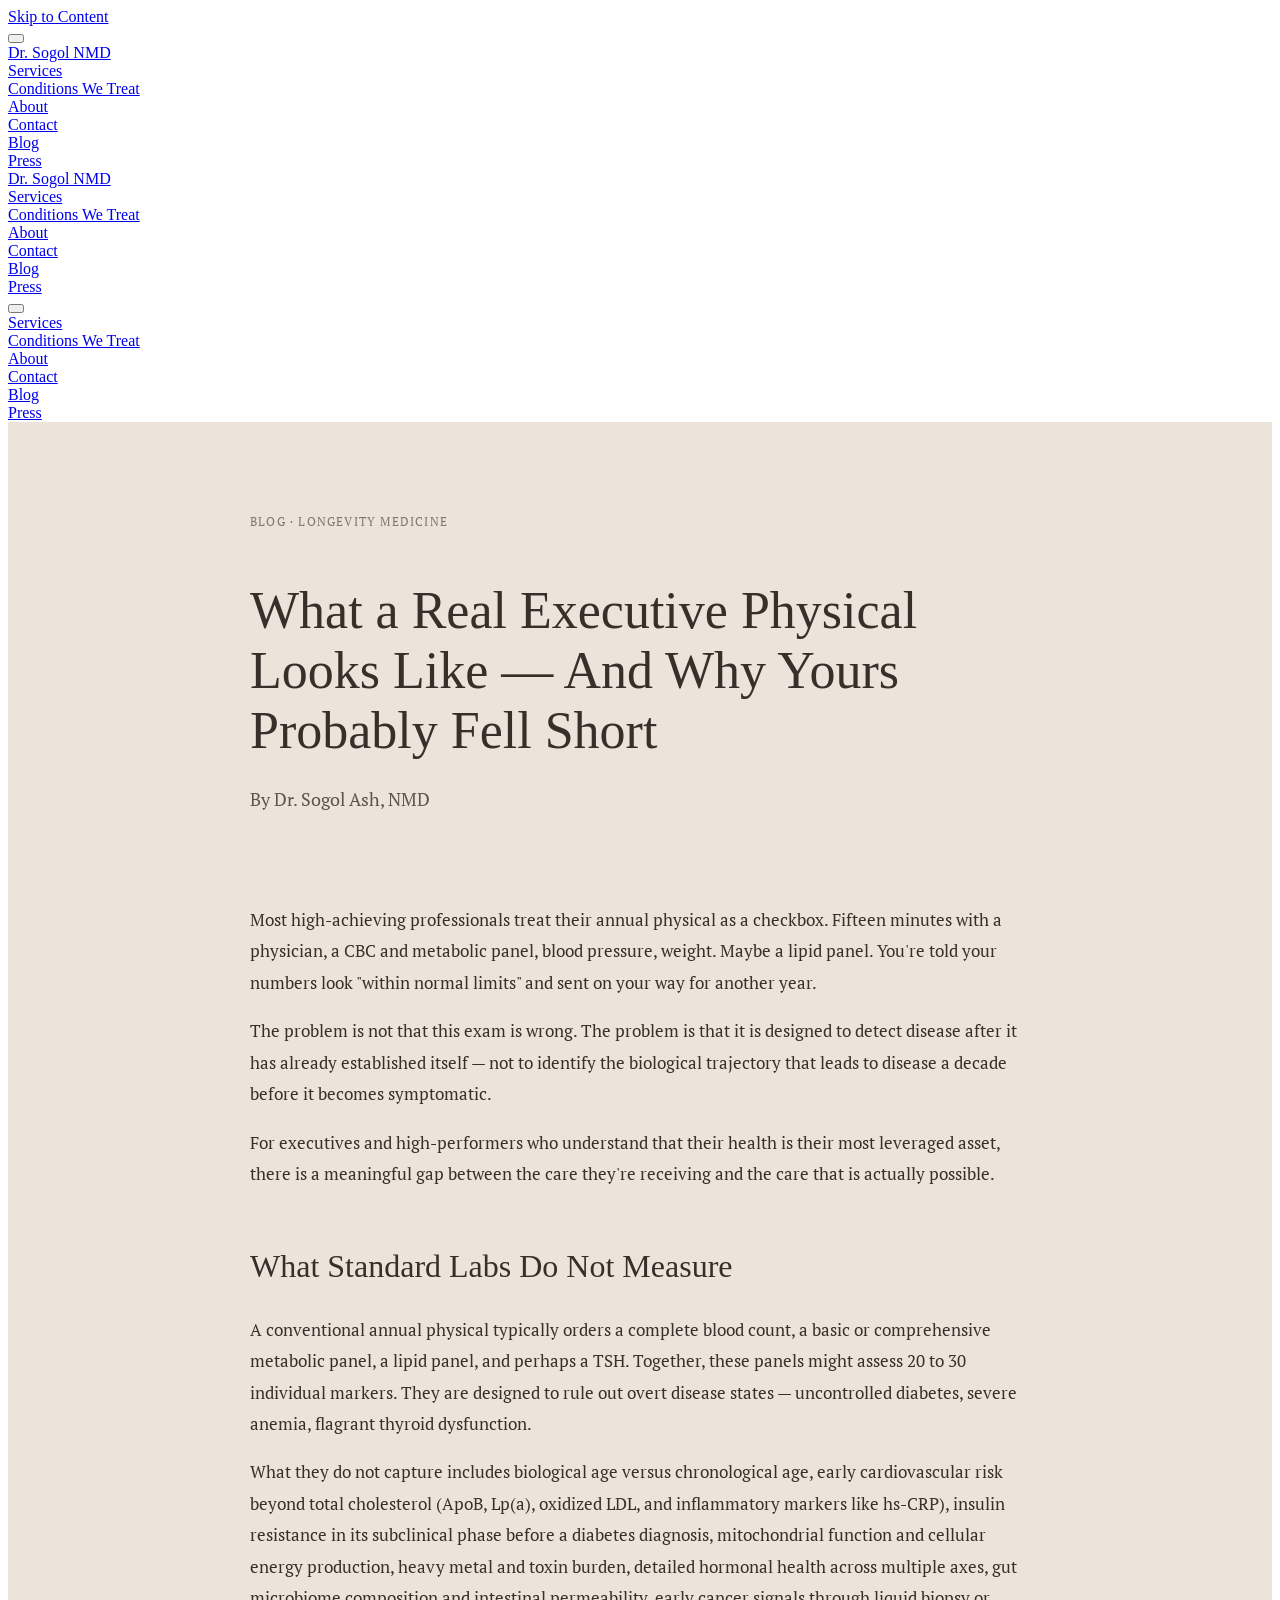
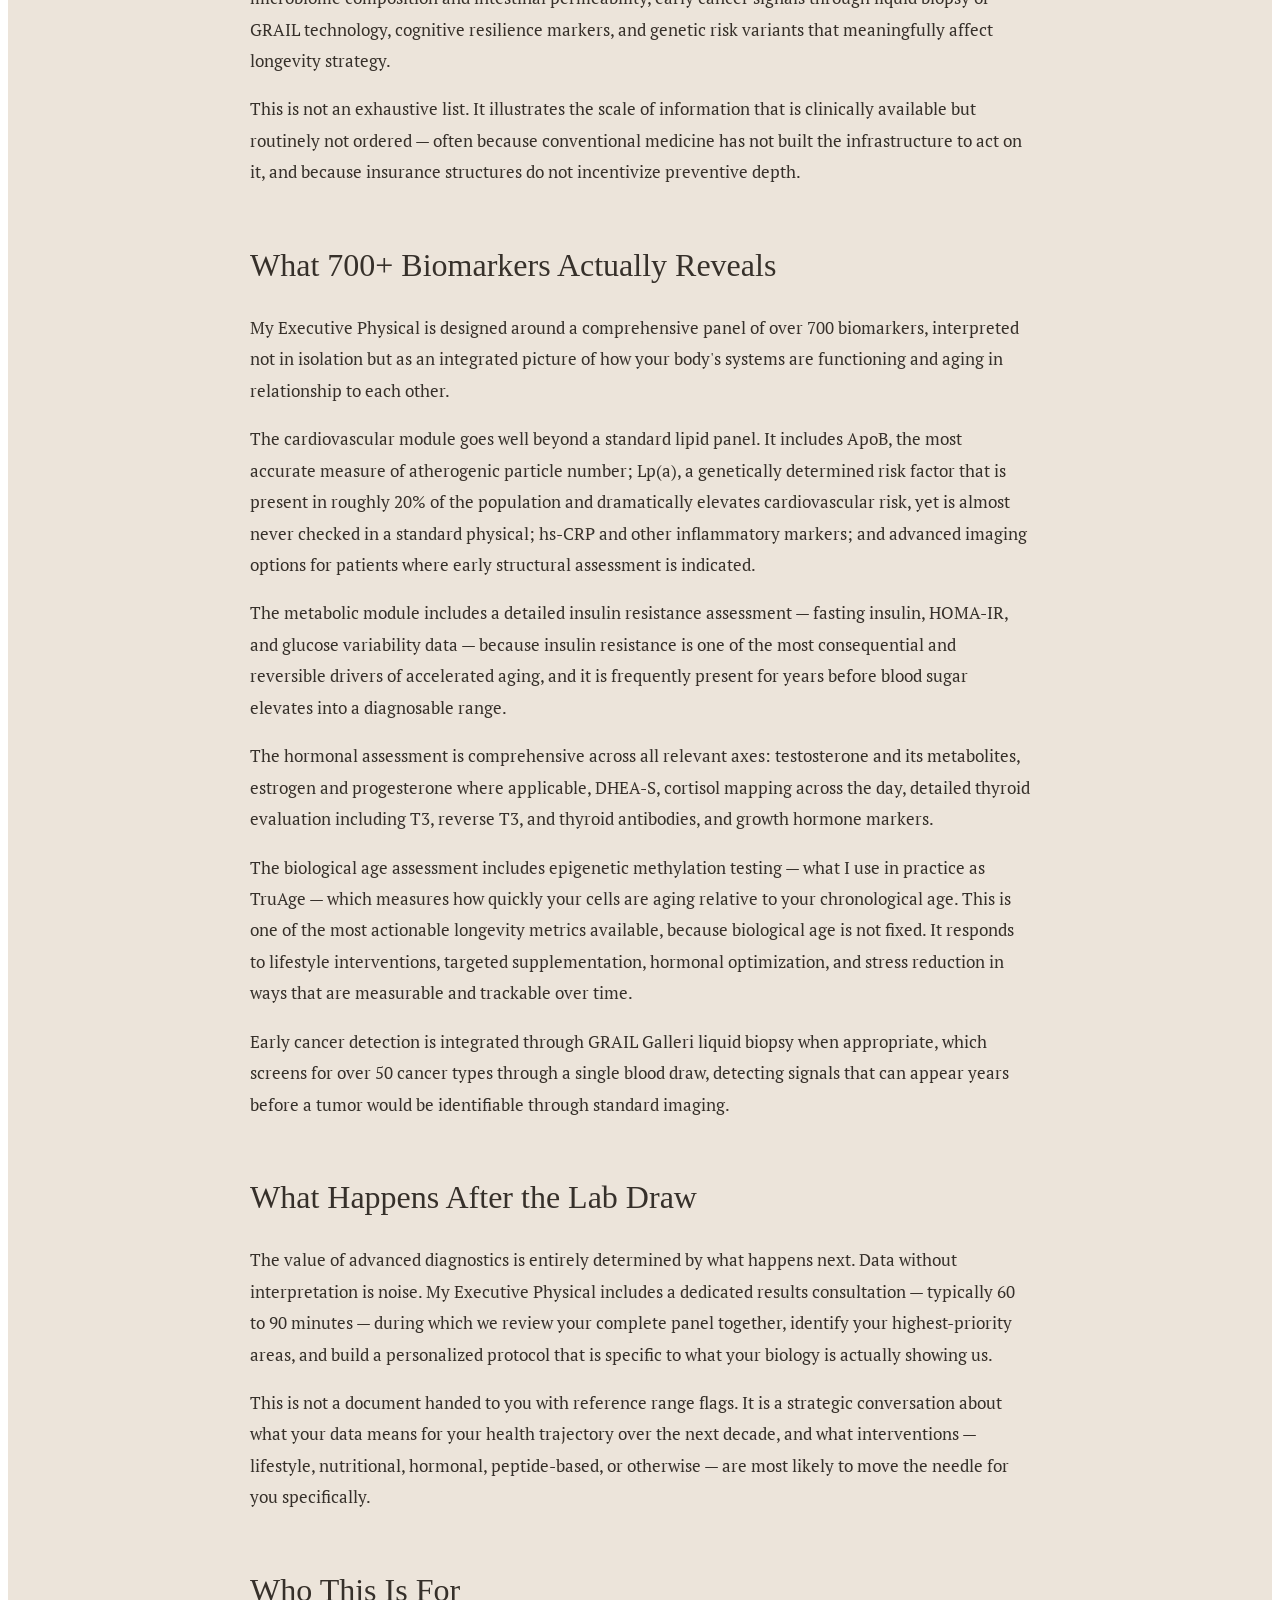
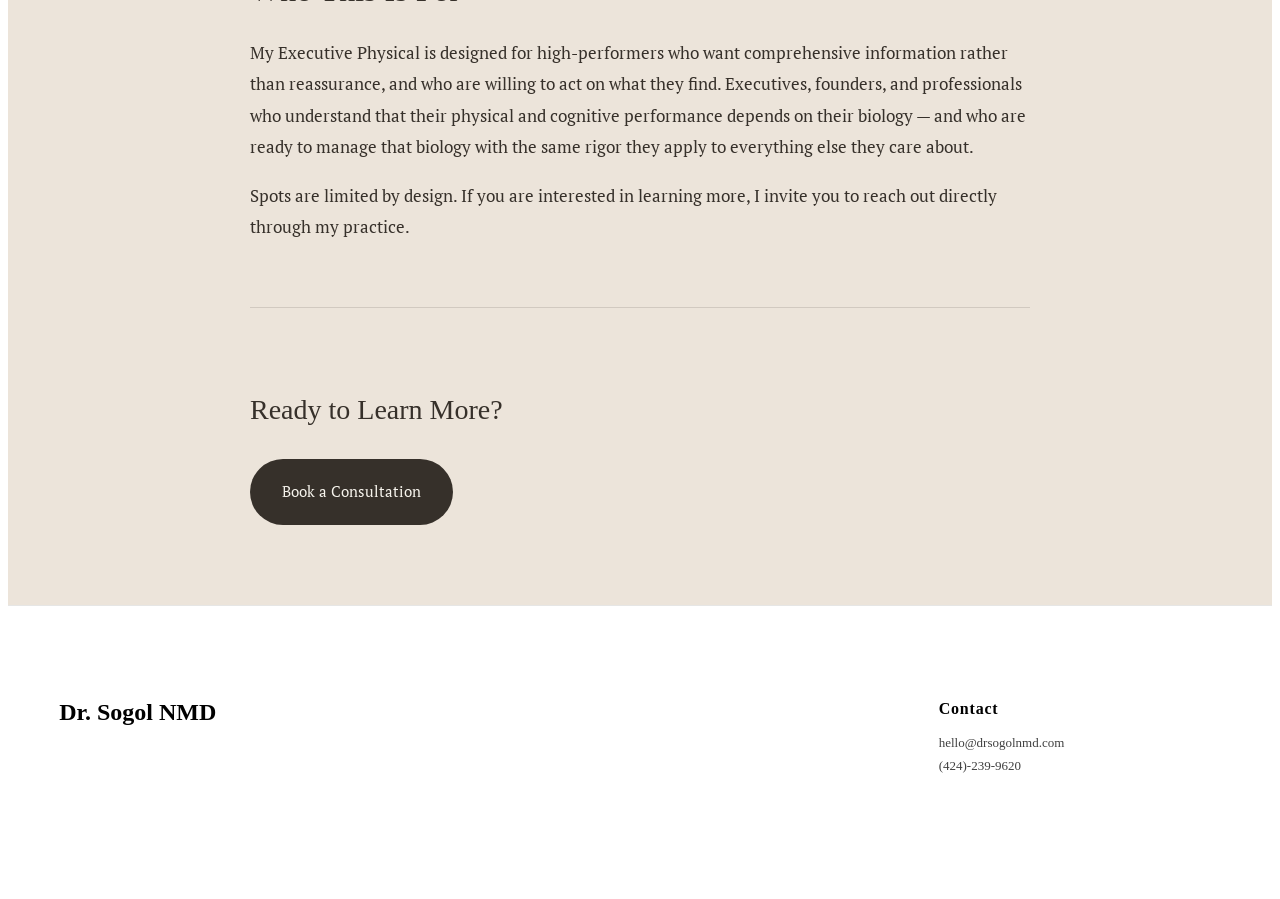
<file: blog/executive-physical-advanced-diagnostics-longevity/index.html>
<!doctype html>
<html xmlns:og="http://opengraphprotocol.org/schema/" xmlns:fb="http://www.facebook.com/2008/fbml" lang="en-US"  >
  <head>
<script src="/block-sqsp-api.js"></script>
    <meta http-equiv="X-UA-Compatible" content="IE=edge,chrome=1">
    <meta name="viewport" content="width=device-width, initial-scale=1">
    <!-- This is Squarespace. --><!-- whale-clownfish-6gdg -->
<base href="">
<meta charset="utf-8" />
<title>What a Real Executive Physical Includes — Advanced Diagnostics for Longevity</title>
<meta http-equiv="Accept-CH" content="Sec-CH-UA-Platform-Version, Sec-CH-UA-Model" /><link rel="icon" type="image/x-icon" href="https://assets.squarespace.com/universal/default-favicon.ico"/>
<link rel="canonical" href="https://drsogolash.github.io/blog/executive-physical-advanced-diagnostics-longevity/" />
<meta property="og:site_name" content="Dr. Sogol NMD"/>
<meta property="og:title" content="Dr. Sogol NMD | Discover Wellness Now &mdash; Book Today"/>
<meta property="og:url" content="https://www.drsogolnmd.com"/>
<meta property="og:type" content="website"/>
<meta property="og:description" content="Explore personalized wellness services, products, and courses at Dr. Sogol NMD. Elevate your health journey today with expert care and tailored solutions."/>
<meta itemprop="name" content="Dr. Sogol NMD &#124; Discover Wellness Now — Book Today"/>
<meta itemprop="url" content="https://www.drsogolnmd.com"/>
<meta itemprop="description" content="Explore personalized wellness services, products, and courses at Dr. Sogol NMD. Elevate your health journey today with expert care and tailored solutions."/>
<meta name="twitter:title" content="Dr. Sogol NMD &#124; Discover Wellness Now — Book Today"/>
<meta name="twitter:url" content="https://www.drsogolnmd.com"/>
<meta name="twitter:card" content="summary"/>
<meta name="twitter:description" content="Explore personalized wellness services, products, and courses at Dr. Sogol NMD. Elevate your health journey today with expert care and tailored solutions."/>
<meta name="description" content="Standard annual physicals miss what matters most. Dr. Sogol Ash's Executive Physical uses 700+ biomarkers to assess cardiovascular risk, biological age, cognitive resilience, and early disease signals." />
<link rel="preconnect" href="https://images.squarespace-cdn.com">
<link rel="preconnect" href="https://fonts.gstatic.com" crossorigin>
<link rel="stylesheet" href="https://fonts.googleapis.com/css2?family=Marcellus:ital,wght@0,400&family=PT+Serif:ital,wght@0,400;0,700;1,400;1,700"><script type="text/javascript" crossorigin="anonymous" defer="true" nomodule="nomodule" src="//assets.squarespace.com/@sqs/polyfiller/1.6/legacy.js"></script>
<script type="text/javascript" crossorigin="anonymous" defer="true" src="//assets.squarespace.com/@sqs/polyfiller/1.6/modern.js"></script>
<script type="text/javascript">SQUARESPACE_ROLLUPS = {};</script>
<script>(function(rollups, name) { if (!rollups[name]) { rollups[name] = {}; } rollups[name].js = ["//assets.squarespace.com/universal/scripts-compressed/extract-css-runtime-ec99e633e5fcfbfc-min.en-US.js"]; })(SQUARESPACE_ROLLUPS, 'squarespace-extract_css_runtime');</script>
<script crossorigin="anonymous" src="//assets.squarespace.com/universal/scripts-compressed/extract-css-runtime-ec99e633e5fcfbfc-min.en-US.js" defer ></script><script>(function(rollups, name) { if (!rollups[name]) { rollups[name] = {}; } rollups[name].js = ["//assets.squarespace.com/universal/scripts-compressed/extract-css-moment-js-vendor-6f2a1f6ec9a41489-min.en-US.js"]; })(SQUARESPACE_ROLLUPS, 'squarespace-extract_css_moment_js_vendor');</script>
<script crossorigin="anonymous" src="//assets.squarespace.com/universal/scripts-compressed/extract-css-moment-js-vendor-6f2a1f6ec9a41489-min.en-US.js" defer ></script><script>(function(rollups, name) { if (!rollups[name]) { rollups[name] = {}; } rollups[name].js = ["//assets.squarespace.com/universal/scripts-compressed/cldr-resource-pack-22c6db795661f68d-min.en-US.js"]; })(SQUARESPACE_ROLLUPS, 'squarespace-cldr_resource_pack');</script>
<script crossorigin="anonymous" src="//assets.squarespace.com/universal/scripts-compressed/cldr-resource-pack-22c6db795661f68d-min.en-US.js" defer ></script><script>(function(rollups, name) { if (!rollups[name]) { rollups[name] = {}; } rollups[name].js = ["//assets.squarespace.com/universal/scripts-compressed/common-vendors-stable-fbd854d40b0804b7-min.en-US.js"]; })(SQUARESPACE_ROLLUPS, 'squarespace-common_vendors_stable');</script>
<script crossorigin="anonymous" src="//assets.squarespace.com/universal/scripts-compressed/common-vendors-stable-fbd854d40b0804b7-min.en-US.js" defer ></script><script>(function(rollups, name) { if (!rollups[name]) { rollups[name] = {}; } rollups[name].js = ["//assets.squarespace.com/universal/scripts-compressed/common-vendors-6a5ca54f87dfa9c6-min.en-US.js"]; })(SQUARESPACE_ROLLUPS, 'squarespace-common_vendors');</script>
<script crossorigin="anonymous" src="//assets.squarespace.com/universal/scripts-compressed/common-vendors-6a5ca54f87dfa9c6-min.en-US.js" defer ></script><script>(function(rollups, name) { if (!rollups[name]) { rollups[name] = {}; } rollups[name].js = ["//assets.squarespace.com/universal/scripts-compressed/common-9bc41dad080d1cc0-min.en-US.js"]; })(SQUARESPACE_ROLLUPS, 'squarespace-common');</script>
<script crossorigin="anonymous" src="//assets.squarespace.com/universal/scripts-compressed/common-9bc41dad080d1cc0-min.en-US.js" defer ></script><script>(function(rollups, name) { if (!rollups[name]) { rollups[name] = {}; } rollups[name].js = ["//assets.squarespace.com/universal/scripts-compressed/commerce-a7ca6a994feabc8c-min.en-US.js"]; })(SQUARESPACE_ROLLUPS, 'squarespace-commerce');</script>
<script crossorigin="anonymous" src="//assets.squarespace.com/universal/scripts-compressed/commerce-a7ca6a994feabc8c-min.en-US.js" defer ></script><script>(function(rollups, name) { if (!rollups[name]) { rollups[name] = {}; } rollups[name].css = ["//assets.squarespace.com/universal/styles-compressed/commerce-8f37d6c1bf5044c6-min.en-US.css"]; })(SQUARESPACE_ROLLUPS, 'squarespace-commerce');</script>
<link rel="stylesheet" type="text/css" href="//assets.squarespace.com/universal/styles-compressed/commerce-8f37d6c1bf5044c6-min.en-US.css"><script>(function(rollups, name) { if (!rollups[name]) { rollups[name] = {}; } rollups[name].js = ["//assets.squarespace.com/universal/scripts-compressed/user-account-core-8f529294aa660d3a-min.en-US.js"]; })(SQUARESPACE_ROLLUPS, 'squarespace-user_account_core');</script>
<script crossorigin="anonymous" src="//assets.squarespace.com/universal/scripts-compressed/user-account-core-8f529294aa660d3a-min.en-US.js" defer ></script><script>(function(rollups, name) { if (!rollups[name]) { rollups[name] = {}; } rollups[name].css = ["//assets.squarespace.com/universal/styles-compressed/user-account-core-e4fc530cac4bd09f-min.en-US.css"]; })(SQUARESPACE_ROLLUPS, 'squarespace-user_account_core');</script>
<link rel="stylesheet" type="text/css" href="//assets.squarespace.com/universal/styles-compressed/user-account-core-e4fc530cac4bd09f-min.en-US.css"><script>(function(rollups, name) { if (!rollups[name]) { rollups[name] = {}; } rollups[name].js = ["//assets.squarespace.com/universal/scripts-compressed/performance-ff4518f43cdeab0c-min.en-US.js"]; })(SQUARESPACE_ROLLUPS, 'squarespace-performance');</script>
<script crossorigin="anonymous" src="//assets.squarespace.com/universal/scripts-compressed/performance-ff4518f43cdeab0c-min.en-US.js" defer ></script><script data-name="static-context">Static = window.Static || {}; Static.SQUARESPACE_CONTEXT = {"betaFeatureFlags":["new_stacked_index","enable_form_submission_trigger","marketing_landing_page","enable_modernized_pdp_m3_fluid","campaigns_thumbnail_layout","enable_modernized_pdp_m3_layout_data","campaigns_discount_section_in_automations","campaigns_new_image_layout_picker","override_block_styles","member_areas_feature","modernized-pdp-m2-enabled","supports_versioned_template_assets","campaigns_import_discounts","campaigns_merch_state","marketing_automations","form_block_first_last_name_required","pdp-site-styling-updates-m2","form_block_first_last_name_show","campaigns_discount_section_in_blasts","campaigns_table_v2","i18n_beta_website_locales","scripts_defer","contacts_and_campaigns_redesign","enable_modernized_pdp_m3_layout_ux","nested_categories"],"facebookAppId":"314192535267336","facebookApiVersion":"v6.0","rollups":{"squarespace-announcement-bar":{"js":"//assets.squarespace.com/universal/scripts-compressed/announcement-bar-a6549efdc5d67b21-min.en-US.js"},"squarespace-audio-player":{"css":"//assets.squarespace.com/universal/styles-compressed/audio-player-b05f5197a871c566-min.en-US.css","js":"//assets.squarespace.com/universal/scripts-compressed/audio-player-41c5a90162b3cefa-min.en-US.js"},"squarespace-blog-collection-list":{"css":"//assets.squarespace.com/universal/styles-compressed/blog-collection-list-b4046463b72f34e2-min.en-US.css","js":"//assets.squarespace.com/universal/scripts-compressed/blog-collection-list-310a6ba79d3185af-min.en-US.js"},"squarespace-calendar-block-renderer":{"css":"//assets.squarespace.com/universal/styles-compressed/calendar-block-renderer-c3fef2a497c8e56b-min.en-US.css","js":"//assets.squarespace.com/universal/scripts-compressed/calendar-block-renderer-a3932f6f6ee328fb-min.en-US.js"},"squarespace-chartjs-helpers":{"css":"//assets.squarespace.com/universal/styles-compressed/chartjs-helpers-96b256171ee039c1-min.en-US.css","js":"//assets.squarespace.com/universal/scripts-compressed/chartjs-helpers-8f648fbd4cda60a1-min.en-US.js"},"squarespace-comments":{"css":"//assets.squarespace.com/universal/styles-compressed/comments-6d503a7ad5ab84a3-min.en-US.css","js":"//assets.squarespace.com/universal/scripts-compressed/comments-04dfe8d13f0fb07a-min.en-US.js"},"squarespace-custom-css-popup":{"css":"//assets.squarespace.com/universal/styles-compressed/custom-css-popup-6f701e45be6e2c5a-min.en-US.css","js":"//assets.squarespace.com/universal/scripts-compressed/custom-css-popup-ffde695634b79b4e-min.en-US.js"},"squarespace-dialog":{"css":"//assets.squarespace.com/universal/styles-compressed/dialog-b685267b794639f4-min.en-US.css","js":"//assets.squarespace.com/universal/scripts-compressed/dialog-c9fa26bff57757ea-min.en-US.js"},"squarespace-events-collection":{"css":"//assets.squarespace.com/universal/styles-compressed/events-collection-c3fef2a497c8e56b-min.en-US.css","js":"//assets.squarespace.com/universal/scripts-compressed/events-collection-53621b3f68ae1ba6-min.en-US.js"},"squarespace-form-rendering-utils":{"js":"//assets.squarespace.com/universal/scripts-compressed/form-rendering-utils-5281c8c1dbf308c8-min.en-US.js"},"squarespace-forms":{"css":"//assets.squarespace.com/universal/styles-compressed/forms-0afd3c6ac30bbab1-min.en-US.css","js":"//assets.squarespace.com/universal/scripts-compressed/forms-f918cfa8f256eb75-min.en-US.js"},"squarespace-gallery-collection-list":{"css":"//assets.squarespace.com/universal/styles-compressed/gallery-collection-list-b4046463b72f34e2-min.en-US.css","js":"//assets.squarespace.com/universal/scripts-compressed/gallery-collection-list-b4cfeedd57f0bc17-min.en-US.js"},"squarespace-image-zoom":{"css":"//assets.squarespace.com/universal/styles-compressed/image-zoom-b4046463b72f34e2-min.en-US.css","js":"//assets.squarespace.com/universal/scripts-compressed/image-zoom-4f8fb92b11b9a839-min.en-US.js"},"squarespace-pinterest":{"css":"//assets.squarespace.com/universal/styles-compressed/pinterest-b4046463b72f34e2-min.en-US.css","js":"//assets.squarespace.com/universal/scripts-compressed/pinterest-39778295406fd887-min.en-US.js"},"squarespace-popup-overlay":{"css":"//assets.squarespace.com/universal/styles-compressed/popup-overlay-b742b752f5880972-min.en-US.css","js":"//assets.squarespace.com/universal/scripts-compressed/popup-overlay-33e65436492ae904-min.en-US.js"},"squarespace-product-quick-view":{"css":"//assets.squarespace.com/universal/styles-compressed/product-quick-view-09371ee147c500a1-min.en-US.css","js":"//assets.squarespace.com/universal/scripts-compressed/product-quick-view-a98841ff90b84a44-min.en-US.js"},"squarespace-products-collection-item-v2":{"css":"//assets.squarespace.com/universal/styles-compressed/products-collection-item-v2-b4046463b72f34e2-min.en-US.css","js":"//assets.squarespace.com/universal/scripts-compressed/products-collection-item-v2-060147f8403ee308-min.en-US.js"},"squarespace-products-collection-list-v2":{"css":"//assets.squarespace.com/universal/styles-compressed/products-collection-list-v2-b4046463b72f34e2-min.en-US.css","js":"//assets.squarespace.com/universal/scripts-compressed/products-collection-list-v2-f5433574642905ca-min.en-US.js"},"squarespace-search-page":{"css":"//assets.squarespace.com/universal/styles-compressed/search-page-90a67fc09b9b32c6-min.en-US.css","js":"//assets.squarespace.com/universal/scripts-compressed/search-page-22bcd54b2e53c29e-min.en-US.js"},"squarespace-search-preview":{"js":"//assets.squarespace.com/universal/scripts-compressed/search-preview-51c2d988e0362f04-min.en-US.js"},"squarespace-simple-liking":{"css":"//assets.squarespace.com/universal/styles-compressed/simple-liking-701bf8bbc05ec6aa-min.en-US.css","js":"//assets.squarespace.com/universal/scripts-compressed/simple-liking-e04da60669460686-min.en-US.js"},"squarespace-social-buttons":{"css":"//assets.squarespace.com/universal/styles-compressed/social-buttons-95032e5fa98e47a5-min.en-US.css","js":"//assets.squarespace.com/universal/scripts-compressed/social-buttons-d3d2efd8bc42273c-min.en-US.js"},"squarespace-tourdates":{"css":"//assets.squarespace.com/universal/styles-compressed/tourdates-b4046463b72f34e2-min.en-US.css","js":"//assets.squarespace.com/universal/scripts-compressed/tourdates-34cd3bf8c1e84beb-min.en-US.js"},"squarespace-website-overlays-manager":{"css":"//assets.squarespace.com/universal/styles-compressed/website-overlays-manager-07ea5a4e004e6710-min.en-US.css","js":"//assets.squarespace.com/universal/scripts-compressed/website-overlays-manager-d47775210439c959-min.en-US.js"}},"pageType":2,"website":{"id":"6948983859a56a12448886d2","identifier":"whale-clownfish-6gdg","websiteType":4,"contentModifiedOn":1768323554885,"cloneable":false,"hasBeenCloneable":false,"siteStatus":{},"language":"en-US","translationLocale":"en-US","formattingLocale":"en-US","timeZone":"America/Los_Angeles","machineTimeZoneOffset":-25200000,"timeZoneOffset":-25200000,"timeZoneAbbr":"PDT","siteTitle":"Dr. Sogol NMD","fullSiteTitle":"Dr. Sogol NMD | Discover Wellness Now \u2014 Book Today","siteDescription":"","location":{},"shareButtonOptions":{"3":true,"2":true,"4":true,"7":true,"1":true,"8":true,"6":true},"authenticUrl":"https://www.drsogolnmd.com","internalUrl":"https://whale-clownfish-6gdg.squarespace.com","baseUrl":"https://www.drsogolnmd.com","primaryDomain":"www.drsogolnmd.com","sslSetting":3,"isHstsEnabled":true,"typekitId":"","statsMigrated":false,"imageMetadataProcessingEnabled":false,"screenshotId":"2c27f3950a9020c8505a1a1cd7e9432dc6f8798c8380dc4d45c510844b379756","captchaSettings":{"enabledForDonations":false},"showOwnerLogin":false},"websiteSettings":{"id":"6948983859a56a12448886d7","websiteId":"6948983859a56a12448886d2","subjects":[],"country":"US","state":"CA","simpleLikingEnabled":true,"mobileInfoBarSettings":{"isContactEmailEnabled":false,"isContactPhoneNumberEnabled":false,"isLocationEnabled":false,"isBusinessHoursEnabled":false},"announcementBarSettings":{},"commentLikesAllowed":true,"commentAnonAllowed":true,"commentThreaded":true,"commentApprovalRequired":false,"commentAvatarsOn":true,"commentSortType":2,"commentFlagThreshold":0,"commentFlagsAllowed":true,"commentEnableByDefault":true,"commentDisableAfterDaysDefault":0,"disqusShortname":"","commentsEnabled":false,"businessHours":{},"storeSettings":{"returnPolicy":null,"termsOfService":null,"privacyPolicy":null,"expressCheckout":false,"continueShoppingLinkUrl":"/","useLightCart":false,"showNoteField":false,"shippingCountryDefaultValue":"US","billToShippingDefaultValue":false,"showShippingPhoneNumber":true,"isShippingPhoneRequired":false,"showBillingPhoneNumber":true,"isBillingPhoneRequired":false,"currenciesSupported":["USD","CAD","GBP","AUD","EUR","CHF","NOK","SEK","DKK","NZD","SGD","MXN","HKD","CZK","ILS","MYR","RUB","PHP","PLN","THB","BRL","ARS","COP","IDR","INR","JPY","ZAR","KRW"],"defaultCurrency":"USD","selectedCurrency":"USD","measurementStandard":1,"showCustomCheckoutForm":false,"checkoutPageMarketingOptInEnabled":true,"enableMailingListOptInByDefault":false,"sameAsRetailLocation":false,"merchandisingSettings":{"scarcityEnabledOnProductItems":false,"scarcityEnabledOnProductBlocks":false,"scarcityMessageType":"DEFAULT_SCARCITY_MESSAGE","scarcityThreshold":10,"multipleQuantityAllowedForServices":true,"restockNotificationsEnabled":false,"restockNotificationsMailingListSignUpEnabled":false,"relatedProductsEnabled":false,"relatedProductsOrdering":"random","soldOutVariantsDropdownDisabled":false,"productComposerOptedIn":false,"productComposerABTestOptedOut":false,"productReviewsEnabled":false},"minimumOrderSubtotalEnabled":false,"minimumOrderSubtotal":{"currency":"USD","value":"0.00"},"addToCartConfirmationType":2,"isLive":false,"multipleQuantityAllowedForServices":true},"useEscapeKeyToLogin":false,"ssBadgeType":1,"ssBadgePosition":4,"ssBadgeVisibility":1,"ssBadgeDevices":1,"pinterestOverlayOptions":{"mode":"disabled"},"userAccountsSettings":{"loginAllowed":true,"signupAllowed":true}},"cookieSettings":{"isCookieBannerEnabled":false,"isRestrictiveCookiePolicyEnabled":false,"cookieBannerText":"","cookieBannerTheme":"","cookieBannerVariant":"","cookieBannerPosition":"","cookieBannerCtaVariant":"","cookieBannerCtaText":"","cookieBannerAcceptType":"OPT_IN","cookieBannerOptOutCtaText":"","cookieBannerHasOptOut":false,"cookieBannerHasManageCookies":true,"cookieBannerManageCookiesLabel":"","cookieBannerSavedPreferencesText":"","cookieBannerSavedPreferencesLayout":"PILL"},"websiteCloneable":false,"collection":{"title":"Home","id":"6948983959a56a12448886ec","fullUrl":"/","type":10,"permissionType":1},"subscribed":false,"appDomain":"squarespace.com","templateTweakable":true,"tweakJSON":{"form-use-theme-colors":"true","header-logo-height":"20px","header-mobile-logo-max-height":"30px","header-vert-padding":"2vw","header-width":"Full","maxPageWidth":"2000px","mobile-header-vert-padding":"6vw","pagePadding":"4vw","tweak-blog-alternating-side-by-side-image-aspect-ratio":"1:1 Square","tweak-blog-alternating-side-by-side-image-spacing":"6%","tweak-blog-alternating-side-by-side-meta-spacing":"20px","tweak-blog-alternating-side-by-side-primary-meta":"Categories","tweak-blog-alternating-side-by-side-read-more-spacing":"20px","tweak-blog-alternating-side-by-side-secondary-meta":"Date","tweak-blog-basic-grid-columns":"3","tweak-blog-basic-grid-image-aspect-ratio":"3:2 Standard","tweak-blog-basic-grid-image-spacing":"35px","tweak-blog-basic-grid-meta-spacing":"25px","tweak-blog-basic-grid-primary-meta":"Categories","tweak-blog-basic-grid-read-more-spacing":"20px","tweak-blog-basic-grid-secondary-meta":"Date","tweak-blog-item-custom-width":"50","tweak-blog-item-show-author-profile":"false","tweak-blog-item-width":"Medium","tweak-blog-masonry-columns":"2","tweak-blog-masonry-horizontal-spacing":"30px","tweak-blog-masonry-image-spacing":"20px","tweak-blog-masonry-meta-spacing":"20px","tweak-blog-masonry-primary-meta":"Categories","tweak-blog-masonry-read-more-spacing":"20px","tweak-blog-masonry-secondary-meta":"Date","tweak-blog-masonry-vertical-spacing":"30px","tweak-blog-side-by-side-image-aspect-ratio":"1:1 Square","tweak-blog-side-by-side-image-spacing":"6%","tweak-blog-side-by-side-meta-spacing":"20px","tweak-blog-side-by-side-primary-meta":"Categories","tweak-blog-side-by-side-read-more-spacing":"20px","tweak-blog-side-by-side-secondary-meta":"Date","tweak-blog-single-column-image-spacing":"50px","tweak-blog-single-column-meta-spacing":"30px","tweak-blog-single-column-primary-meta":"Categories","tweak-blog-single-column-read-more-spacing":"15px","tweak-blog-single-column-secondary-meta":"Date","tweak-events-stacked-show-thumbnails":"true","tweak-events-stacked-thumbnail-size":"3:2 Standard","tweak-fixed-header":"false","tweak-fixed-header-style":"Basic","tweak-global-animations-animation-curve":"ease","tweak-global-animations-animation-delay":"0.1s","tweak-global-animations-animation-duration":"0.1s","tweak-global-animations-animation-style":"fade","tweak-global-animations-animation-type":"none","tweak-global-animations-complexity-level":"detailed","tweak-global-animations-enabled":"false","tweak-portfolio-grid-basic-custom-height":"50","tweak-portfolio-grid-overlay-custom-height":"50","tweak-portfolio-hover-follow-acceleration":"10%","tweak-portfolio-hover-follow-animation-duration":"Fast","tweak-portfolio-hover-follow-animation-type":"Fade","tweak-portfolio-hover-follow-delimiter":"Bullet","tweak-portfolio-hover-follow-front":"false","tweak-portfolio-hover-follow-layout":"Inline","tweak-portfolio-hover-follow-size":"50","tweak-portfolio-hover-follow-text-spacing-x":"1.5","tweak-portfolio-hover-follow-text-spacing-y":"1.5","tweak-portfolio-hover-static-animation-duration":"Fast","tweak-portfolio-hover-static-animation-type":"Fade","tweak-portfolio-hover-static-delimiter":"Hyphen","tweak-portfolio-hover-static-front":"true","tweak-portfolio-hover-static-layout":"Inline","tweak-portfolio-hover-static-size":"50","tweak-portfolio-hover-static-text-spacing-x":"1.5","tweak-portfolio-hover-static-text-spacing-y":"1.5","tweak-portfolio-index-background-animation-duration":"Medium","tweak-portfolio-index-background-animation-type":"Fade","tweak-portfolio-index-background-custom-height":"50","tweak-portfolio-index-background-delimiter":"None","tweak-portfolio-index-background-height":"Large","tweak-portfolio-index-background-horizontal-alignment":"Center","tweak-portfolio-index-background-link-format":"Stacked","tweak-portfolio-index-background-persist":"false","tweak-portfolio-index-background-vertical-alignment":"Middle","tweak-portfolio-index-background-width":"Full","tweak-transparent-header":"true"},"templateId":"5c5a519771c10ba3470d8101","templateVersion":"7.1","pageFeatures":[1,2,4],"gmRenderKey":"QUl6YVN5Q0JUUk9xNkx1dkZfSUUxcjQ2LVQ0QWVUU1YtMGQ3bXk4","templateScriptsRootUrl":"https://static1.squarespace.com/static/vta/5c5a519771c10ba3470d8101/scripts/","impersonatedSession":false,"tzData":{"zones":[[-480,"US","P%sT",null]],"rules":{"US":[[1967,2006,null,"Oct","lastSun","2:00","0","S"],[1987,2006,null,"Apr","Sun>=1","2:00","1:00","D"],[2007,"max",null,"Mar","Sun>=8","2:00","1:00","D"],[2007,"max",null,"Nov","Sun>=1","2:00","0","S"]]}},"showAnnouncementBar":false,"recaptchaEnterpriseContext":{"recaptchaEnterpriseSiteKey":"6LdDFQwjAAAAAPigEvvPgEVbb7QBm-TkVJdDTlAv"},"i18nContext":{"timeZoneData":{"id":"America/Los_Angeles","name":"Pacific Time"}},"env":"PRODUCTION","visitorFormContext":{"formFieldFormats":{"countries":[{"name":"Afghanistan","code":"AF","phoneCode":"+93"},{"name":"\u00C5land Islands","code":"AX","phoneCode":"+358"},{"name":"Albania","code":"AL","phoneCode":"+355"},{"name":"Algeria","code":"DZ","phoneCode":"+213"},{"name":"American Samoa","code":"AS","phoneCode":"+1"},{"name":"Andorra","code":"AD","phoneCode":"+376"},{"name":"Angola","code":"AO","phoneCode":"+244"},{"name":"Anguilla","code":"AI","phoneCode":"+1"},{"name":"Antigua & Barbuda","code":"AG","phoneCode":"+1"},{"name":"Argentina","code":"AR","phoneCode":"+54"},{"name":"Armenia","code":"AM","phoneCode":"+374"},{"name":"Aruba","code":"AW","phoneCode":"+297"},{"name":"Ascension Island","code":"AC","phoneCode":"+247"},{"name":"Australia","code":"AU","phoneCode":"+61"},{"name":"Austria","code":"AT","phoneCode":"+43"},{"name":"Azerbaijan","code":"AZ","phoneCode":"+994"},{"name":"Bahamas","code":"BS","phoneCode":"+1"},{"name":"Bahrain","code":"BH","phoneCode":"+973"},{"name":"Bangladesh","code":"BD","phoneCode":"+880"},{"name":"Barbados","code":"BB","phoneCode":"+1"},{"name":"Belarus","code":"BY","phoneCode":"+375"},{"name":"Belgium","code":"BE","phoneCode":"+32"},{"name":"Belize","code":"BZ","phoneCode":"+501"},{"name":"Benin","code":"BJ","phoneCode":"+229"},{"name":"Bermuda","code":"BM","phoneCode":"+1"},{"name":"Bhutan","code":"BT","phoneCode":"+975"},{"name":"Bolivia","code":"BO","phoneCode":"+591"},{"name":"Bosnia & Herzegovina","code":"BA","phoneCode":"+387"},{"name":"Botswana","code":"BW","phoneCode":"+267"},{"name":"Brazil","code":"BR","phoneCode":"+55"},{"name":"British Indian Ocean Territory","code":"IO","phoneCode":"+246"},{"name":"British Virgin Islands","code":"VG","phoneCode":"+1"},{"name":"Brunei","code":"BN","phoneCode":"+673"},{"name":"Bulgaria","code":"BG","phoneCode":"+359"},{"name":"Burkina Faso","code":"BF","phoneCode":"+226"},{"name":"Burundi","code":"BI","phoneCode":"+257"},{"name":"Cambodia","code":"KH","phoneCode":"+855"},{"name":"Cameroon","code":"CM","phoneCode":"+237"},{"name":"Canada","code":"CA","phoneCode":"+1"},{"name":"Cape Verde","code":"CV","phoneCode":"+238"},{"name":"Caribbean Netherlands","code":"BQ","phoneCode":"+599"},{"name":"Cayman Islands","code":"KY","phoneCode":"+1"},{"name":"Central African Republic","code":"CF","phoneCode":"+236"},{"name":"Chad","code":"TD","phoneCode":"+235"},{"name":"Chile","code":"CL","phoneCode":"+56"},{"name":"China","code":"CN","phoneCode":"+86"},{"name":"Christmas Island","code":"CX","phoneCode":"+61"},{"name":"Cocos (Keeling) Islands","code":"CC","phoneCode":"+61"},{"name":"Colombia","code":"CO","phoneCode":"+57"},{"name":"Comoros","code":"KM","phoneCode":"+269"},{"name":"Congo - Brazzaville","code":"CG","phoneCode":"+242"},{"name":"Congo - Kinshasa","code":"CD","phoneCode":"+243"},{"name":"Cook Islands","code":"CK","phoneCode":"+682"},{"name":"Costa Rica","code":"CR","phoneCode":"+506"},{"name":"C\u00F4te d\u2019Ivoire","code":"CI","phoneCode":"+225"},{"name":"Croatia","code":"HR","phoneCode":"+385"},{"name":"Cuba","code":"CU","phoneCode":"+53"},{"name":"Cura\u00E7ao","code":"CW","phoneCode":"+599"},{"name":"Cyprus","code":"CY","phoneCode":"+357"},{"name":"Czechia","code":"CZ","phoneCode":"+420"},{"name":"Denmark","code":"DK","phoneCode":"+45"},{"name":"Djibouti","code":"DJ","phoneCode":"+253"},{"name":"Dominica","code":"DM","phoneCode":"+1"},{"name":"Dominican Republic","code":"DO","phoneCode":"+1"},{"name":"Ecuador","code":"EC","phoneCode":"+593"},{"name":"Egypt","code":"EG","phoneCode":"+20"},{"name":"El Salvador","code":"SV","phoneCode":"+503"},{"name":"Equatorial Guinea","code":"GQ","phoneCode":"+240"},{"name":"Eritrea","code":"ER","phoneCode":"+291"},{"name":"Estonia","code":"EE","phoneCode":"+372"},{"name":"Eswatini","code":"SZ","phoneCode":"+268"},{"name":"Ethiopia","code":"ET","phoneCode":"+251"},{"name":"Falkland Islands","code":"FK","phoneCode":"+500"},{"name":"Faroe Islands","code":"FO","phoneCode":"+298"},{"name":"Fiji","code":"FJ","phoneCode":"+679"},{"name":"Finland","code":"FI","phoneCode":"+358"},{"name":"France","code":"FR","phoneCode":"+33"},{"name":"French Guiana","code":"GF","phoneCode":"+594"},{"name":"French Polynesia","code":"PF","phoneCode":"+689"},{"name":"Gabon","code":"GA","phoneCode":"+241"},{"name":"Gambia","code":"GM","phoneCode":"+220"},{"name":"Georgia","code":"GE","phoneCode":"+995"},{"name":"Germany","code":"DE","phoneCode":"+49"},{"name":"Ghana","code":"GH","phoneCode":"+233"},{"name":"Gibraltar","code":"GI","phoneCode":"+350"},{"name":"Greece","code":"GR","phoneCode":"+30"},{"name":"Greenland","code":"GL","phoneCode":"+299"},{"name":"Grenada","code":"GD","phoneCode":"+1"},{"name":"Guadeloupe","code":"GP","phoneCode":"+590"},{"name":"Guam","code":"GU","phoneCode":"+1"},{"name":"Guatemala","code":"GT","phoneCode":"+502"},{"name":"Guernsey","code":"GG","phoneCode":"+44"},{"name":"Guinea","code":"GN","phoneCode":"+224"},{"name":"Guinea-Bissau","code":"GW","phoneCode":"+245"},{"name":"Guyana","code":"GY","phoneCode":"+592"},{"name":"Haiti","code":"HT","phoneCode":"+509"},{"name":"Honduras","code":"HN","phoneCode":"+504"},{"name":"Hong Kong SAR China","code":"HK","phoneCode":"+852"},{"name":"Hungary","code":"HU","phoneCode":"+36"},{"name":"Iceland","code":"IS","phoneCode":"+354"},{"name":"India","code":"IN","phoneCode":"+91"},{"name":"Indonesia","code":"ID","phoneCode":"+62"},{"name":"Iran","code":"IR","phoneCode":"+98"},{"name":"Iraq","code":"IQ","phoneCode":"+964"},{"name":"Ireland","code":"IE","phoneCode":"+353"},{"name":"Isle of Man","code":"IM","phoneCode":"+44"},{"name":"Israel","code":"IL","phoneCode":"+972"},{"name":"Italy","code":"IT","phoneCode":"+39"},{"name":"Jamaica","code":"JM","phoneCode":"+1"},{"name":"Japan","code":"JP","phoneCode":"+81"},{"name":"Jersey","code":"JE","phoneCode":"+44"},{"name":"Jordan","code":"JO","phoneCode":"+962"},{"name":"Kazakhstan","code":"KZ","phoneCode":"+7"},{"name":"Kenya","code":"KE","phoneCode":"+254"},{"name":"Kiribati","code":"KI","phoneCode":"+686"},{"name":"Kosovo","code":"XK","phoneCode":"+383"},{"name":"Kuwait","code":"KW","phoneCode":"+965"},{"name":"Kyrgyzstan","code":"KG","phoneCode":"+996"},{"name":"Laos","code":"LA","phoneCode":"+856"},{"name":"Latvia","code":"LV","phoneCode":"+371"},{"name":"Lebanon","code":"LB","phoneCode":"+961"},{"name":"Lesotho","code":"LS","phoneCode":"+266"},{"name":"Liberia","code":"LR","phoneCode":"+231"},{"name":"Libya","code":"LY","phoneCode":"+218"},{"name":"Liechtenstein","code":"LI","phoneCode":"+423"},{"name":"Lithuania","code":"LT","phoneCode":"+370"},{"name":"Luxembourg","code":"LU","phoneCode":"+352"},{"name":"Macao SAR China","code":"MO","phoneCode":"+853"},{"name":"Madagascar","code":"MG","phoneCode":"+261"},{"name":"Malawi","code":"MW","phoneCode":"+265"},{"name":"Malaysia","code":"MY","phoneCode":"+60"},{"name":"Maldives","code":"MV","phoneCode":"+960"},{"name":"Mali","code":"ML","phoneCode":"+223"},{"name":"Malta","code":"MT","phoneCode":"+356"},{"name":"Marshall Islands","code":"MH","phoneCode":"+692"},{"name":"Martinique","code":"MQ","phoneCode":"+596"},{"name":"Mauritania","code":"MR","phoneCode":"+222"},{"name":"Mauritius","code":"MU","phoneCode":"+230"},{"name":"Mayotte","code":"YT","phoneCode":"+262"},{"name":"Mexico","code":"MX","phoneCode":"+52"},{"name":"Micronesia","code":"FM","phoneCode":"+691"},{"name":"Moldova","code":"MD","phoneCode":"+373"},{"name":"Monaco","code":"MC","phoneCode":"+377"},{"name":"Mongolia","code":"MN","phoneCode":"+976"},{"name":"Montenegro","code":"ME","phoneCode":"+382"},{"name":"Montserrat","code":"MS","phoneCode":"+1"},{"name":"Morocco","code":"MA","phoneCode":"+212"},{"name":"Mozambique","code":"MZ","phoneCode":"+258"},{"name":"Myanmar (Burma)","code":"MM","phoneCode":"+95"},{"name":"Namibia","code":"NA","phoneCode":"+264"},{"name":"Nauru","code":"NR","phoneCode":"+674"},{"name":"Nepal","code":"NP","phoneCode":"+977"},{"name":"Netherlands","code":"NL","phoneCode":"+31"},{"name":"New Caledonia","code":"NC","phoneCode":"+687"},{"name":"New Zealand","code":"NZ","phoneCode":"+64"},{"name":"Nicaragua","code":"NI","phoneCode":"+505"},{"name":"Niger","code":"NE","phoneCode":"+227"},{"name":"Nigeria","code":"NG","phoneCode":"+234"},{"name":"Niue","code":"NU","phoneCode":"+683"},{"name":"Norfolk Island","code":"NF","phoneCode":"+672"},{"name":"Northern Mariana Islands","code":"MP","phoneCode":"+1"},{"name":"North Korea","code":"KP","phoneCode":"+850"},{"name":"North Macedonia","code":"MK","phoneCode":"+389"},{"name":"Norway","code":"NO","phoneCode":"+47"},{"name":"Oman","code":"OM","phoneCode":"+968"},{"name":"Pakistan","code":"PK","phoneCode":"+92"},{"name":"Palau","code":"PW","phoneCode":"+680"},{"name":"Palestinian Territories","code":"PS","phoneCode":"+970"},{"name":"Panama","code":"PA","phoneCode":"+507"},{"name":"Papua New Guinea","code":"PG","phoneCode":"+675"},{"name":"Paraguay","code":"PY","phoneCode":"+595"},{"name":"Peru","code":"PE","phoneCode":"+51"},{"name":"Philippines","code":"PH","phoneCode":"+63"},{"name":"Poland","code":"PL","phoneCode":"+48"},{"name":"Portugal","code":"PT","phoneCode":"+351"},{"name":"Puerto Rico","code":"PR","phoneCode":"+1"},{"name":"Qatar","code":"QA","phoneCode":"+974"},{"name":"R\u00E9union","code":"RE","phoneCode":"+262"},{"name":"Romania","code":"RO","phoneCode":"+40"},{"name":"Russia","code":"RU","phoneCode":"+7"},{"name":"Rwanda","code":"RW","phoneCode":"+250"},{"name":"Samoa","code":"WS","phoneCode":"+685"},{"name":"San Marino","code":"SM","phoneCode":"+378"},{"name":"S\u00E3o Tom\u00E9 & Pr\u00EDncipe","code":"ST","phoneCode":"+239"},{"name":"Saudi Arabia","code":"SA","phoneCode":"+966"},{"name":"Senegal","code":"SN","phoneCode":"+221"},{"name":"Serbia","code":"RS","phoneCode":"+381"},{"name":"Seychelles","code":"SC","phoneCode":"+248"},{"name":"Sierra Leone","code":"SL","phoneCode":"+232"},{"name":"Singapore","code":"SG","phoneCode":"+65"},{"name":"Sint Maarten","code":"SX","phoneCode":"+1"},{"name":"Slovakia","code":"SK","phoneCode":"+421"},{"name":"Slovenia","code":"SI","phoneCode":"+386"},{"name":"Solomon Islands","code":"SB","phoneCode":"+677"},{"name":"Somalia","code":"SO","phoneCode":"+252"},{"name":"South Africa","code":"ZA","phoneCode":"+27"},{"name":"South Korea","code":"KR","phoneCode":"+82"},{"name":"South Sudan","code":"SS","phoneCode":"+211"},{"name":"Spain","code":"ES","phoneCode":"+34"},{"name":"Sri Lanka","code":"LK","phoneCode":"+94"},{"name":"St. Barth\u00E9lemy","code":"BL","phoneCode":"+590"},{"name":"St. Helena","code":"SH","phoneCode":"+290"},{"name":"St. Kitts & Nevis","code":"KN","phoneCode":"+1"},{"name":"St. Lucia","code":"LC","phoneCode":"+1"},{"name":"St. Martin","code":"MF","phoneCode":"+590"},{"name":"St. Pierre & Miquelon","code":"PM","phoneCode":"+508"},{"name":"St. Vincent & Grenadines","code":"VC","phoneCode":"+1"},{"name":"Sudan","code":"SD","phoneCode":"+249"},{"name":"Suriname","code":"SR","phoneCode":"+597"},{"name":"Svalbard & Jan Mayen","code":"SJ","phoneCode":"+47"},{"name":"Sweden","code":"SE","phoneCode":"+46"},{"name":"Switzerland","code":"CH","phoneCode":"+41"},{"name":"Syria","code":"SY","phoneCode":"+963"},{"name":"Taiwan","code":"TW","phoneCode":"+886"},{"name":"Tajikistan","code":"TJ","phoneCode":"+992"},{"name":"Tanzania","code":"TZ","phoneCode":"+255"},{"name":"Thailand","code":"TH","phoneCode":"+66"},{"name":"Timor-Leste","code":"TL","phoneCode":"+670"},{"name":"Togo","code":"TG","phoneCode":"+228"},{"name":"Tokelau","code":"TK","phoneCode":"+690"},{"name":"Tonga","code":"TO","phoneCode":"+676"},{"name":"Trinidad & Tobago","code":"TT","phoneCode":"+1"},{"name":"Tristan da Cunha","code":"TA","phoneCode":"+290"},{"name":"Tunisia","code":"TN","phoneCode":"+216"},{"name":"T\u00FCrkiye","code":"TR","phoneCode":"+90"},{"name":"Turkmenistan","code":"TM","phoneCode":"+993"},{"name":"Turks & Caicos Islands","code":"TC","phoneCode":"+1"},{"name":"Tuvalu","code":"TV","phoneCode":"+688"},{"name":"U.S. Virgin Islands","code":"VI","phoneCode":"+1"},{"name":"Uganda","code":"UG","phoneCode":"+256"},{"name":"Ukraine","code":"UA","phoneCode":"+380"},{"name":"United Arab Emirates","code":"AE","phoneCode":"+971"},{"name":"United Kingdom","code":"GB","phoneCode":"+44"},{"name":"United States","code":"US","phoneCode":"+1"},{"name":"Uruguay","code":"UY","phoneCode":"+598"},{"name":"Uzbekistan","code":"UZ","phoneCode":"+998"},{"name":"Vanuatu","code":"VU","phoneCode":"+678"},{"name":"Vatican City","code":"VA","phoneCode":"+39"},{"name":"Venezuela","code":"VE","phoneCode":"+58"},{"name":"Vietnam","code":"VN","phoneCode":"+84"},{"name":"Wallis & Futuna","code":"WF","phoneCode":"+681"},{"name":"Western Sahara","code":"EH","phoneCode":"+212"},{"name":"Yemen","code":"YE","phoneCode":"+967"},{"name":"Zambia","code":"ZM","phoneCode":"+260"},{"name":"Zimbabwe","code":"ZW","phoneCode":"+263"}],"initialPhoneFormat":{"id":0,"type":"PHONE_NUMBER","country":"US","labelLocale":"en-US","fields":[{"type":"SEPARATOR","label":"(","identifier":"LeftParen","length":0,"required":false,"metadata":{}},{"type":"FIELD","label":"1","identifier":"1","length":3,"required":false,"metadata":{}},{"type":"SEPARATOR","label":")","identifier":"RightParen","length":0,"required":false,"metadata":{}},{"type":"SEPARATOR","label":" ","identifier":"Space","length":0,"required":false,"metadata":{}},{"type":"FIELD","label":"2","identifier":"2","length":3,"required":false,"metadata":{}},{"type":"SEPARATOR","label":"-","identifier":"Dash","length":0,"required":false,"metadata":{}},{"type":"FIELD","label":"3","identifier":"3","length":14,"required":false,"metadata":{}}]},"initialNameOrder":"GIVEN_FIRST","initialAddressFormat":{"id":0,"type":"ADDRESS","country":"US","labelLocale":"en","fields":[{"type":"FIELD","label":"Address Line 1","identifier":"Line1","length":0,"required":true,"metadata":{"autocomplete":"address-line1"}},{"type":"SEPARATOR","label":"\n","identifier":"Newline","length":0,"required":false,"metadata":{}},{"type":"FIELD","label":"Address Line 2","identifier":"Line2","length":0,"required":false,"metadata":{"autocomplete":"address-line2"}},{"type":"SEPARATOR","label":"\n","identifier":"Newline","length":0,"required":false,"metadata":{}},{"type":"FIELD","label":"City","identifier":"City","length":0,"required":true,"metadata":{"autocomplete":"address-level2"}},{"type":"SEPARATOR","label":",","identifier":"Comma","length":0,"required":false,"metadata":{}},{"type":"SEPARATOR","label":" ","identifier":"Space","length":0,"required":false,"metadata":{}},{"type":"FIELD","label":"State","identifier":"State","length":0,"required":true,"metadata":{"autocomplete":"address-level1"}},{"type":"SEPARATOR","label":" ","identifier":"Space","length":0,"required":false,"metadata":{}},{"type":"FIELD","label":"ZIP Code","identifier":"Zip","length":0,"required":true,"metadata":{"autocomplete":"postal-code"}}]}},"localizedStrings":{"validation":{"noValidSelection":"A valid selection must be made.","invalidUrl":"Must be a valid URL.","stringTooLong":"Value should have a length no longer than {0}.","containsInvalidKey":"{0} contains an invalid key.","invalidTwitterUsername":"Must be a valid Twitter username.","valueOutsideRange":"Value must be in the range {0} to {1}.","invalidPassword":"Passwords should not contain whitespace.","missingRequiredSubfields":"{0} is missing required subfields: {1}","invalidCurrency":"Currency value should be formatted like 1234 or 123.99.","invalidMapSize":"Value should contain exactly {0} elements.","subfieldsRequired":"All fields in {0} are required.","formSubmissionFailed":"Form submission failed. Review the following information: {0}.","invalidCountryCode":"Country code should have an optional plus and up to 4 digits.","invalidDate":"This is not a real date.","required":"{0} is required.","invalidStringLength":"Value should be {0} characters long.","invalidEmail":"Email addresses should follow the format user@domain.com.","invalidListLength":"Value should be {0} elements long.","allEmpty":"Please fill out at least one form field.","missingRequiredQuestion":"Missing a required question.","invalidQuestion":"Contained an invalid question.","captchaFailure":"Captcha validation failed. Please try again.","stringTooShort":"Value should have a length of at least {0}.","invalid":"{0} is not valid.","formErrors":"Form Errors","containsInvalidValue":"{0} contains an invalid value.","invalidUnsignedNumber":"Numbers must contain only digits and no other characters.","invalidName":"Valid names contain only letters, numbers, spaces, ', or - characters."},"submit":"Submit","status":{"title":"{@} Block","learnMore":"Learn more"},"name":{"firstName":"First Name","lastName":"Last Name"},"lightbox":{"openForm":"Open Form"},"likert":{"agree":"Agree","stronglyDisagree":"Strongly Disagree","disagree":"Disagree","stronglyAgree":"Strongly Agree","neutral":"Neutral"},"time":{"am":"AM","second":"Second","pm":"PM","minute":"Minute","amPm":"AM/PM","hour":"Hour"},"notFound":"Form not found.","date":{"yyyy":"YYYY","year":"Year","mm":"MM","day":"Day","month":"Month","dd":"DD"},"phone":{"country":"Country","number":"Number","prefix":"Prefix","areaCode":"Area Code","line":"Line"},"submitError":"Unable to submit form. Please try again later.","address":{"stateProvince":"State/Province","country":"Country","zipPostalCode":"Zip/Postal Code","address2":"Address 2","address1":"Address 1","city":"City"},"email":{"signUp":"Sign up for news and updates"},"cannotSubmitDemoForm":"This is a demo form and cannot be submitted.","required":"(required)","invalidData":"Invalid form data."}}};</script><link rel="stylesheet" type="text/css" href="https://definitions.sqspcdn.com/website-component-definition/static-assets/website.components.imageFluid/86c29983-7855-4f26-aad9-305b0a7e159b_313/website.components.imageFluid.styles.css"/><link rel="stylesheet" type="text/css" href="https://definitions.sqspcdn.com/website-component-definition/static-assets/website.components.button/2cbbdf22-be73-4106-9574-37f33d80b9ed_495/website.components.button.styles.css"/><link rel="stylesheet" type="text/css" href="https://definitions.sqspcdn.com/website-component-definition/static-assets/website.components.html/dec00ff6-3bc6-4e5b-acdd-56047f0664ee_325/website.components.html.styles.css"/><link rel="stylesheet" type="text/css" href="https://definitions.sqspcdn.com/website-component-definition/static-assets/website.components.form/6a704e09-26b9-42dd-b82f-194e1d6d7c9c_497/website.components.form.styles.css"/><script defer src="https://definitions.sqspcdn.com/website-component-definition/static-assets/website.components.imageFluid/86c29983-7855-4f26-aad9-305b0a7e159b_313/image-effect-refracted-circles.js"></script><script defer src="https://definitions.sqspcdn.com/website-component-definition/static-assets/website.components.imageFluid/86c29983-7855-4f26-aad9-305b0a7e159b_313/9882.js"></script><script defer src="https://definitions.sqspcdn.com/website-component-definition/static-assets/website.components.imageFluid/86c29983-7855-4f26-aad9-305b0a7e159b_313/image-effect-parallax.js"></script><script defer src="https://definitions.sqspcdn.com/website-component-definition/static-assets/website.components.imageFluid/86c29983-7855-4f26-aad9-305b0a7e159b_313/8018.js"></script><script defer src="https://definitions.sqspcdn.com/website-component-definition/static-assets/website.components.imageFluid/86c29983-7855-4f26-aad9-305b0a7e159b_313/image-effect-refracted-lines.js"></script><script defer src="https://definitions.sqspcdn.com/website-component-definition/static-assets/website.components.html/dec00ff6-3bc6-4e5b-acdd-56047f0664ee_325/website.components.html.visitor.js"></script><script defer src="https://definitions.sqspcdn.com/website-component-definition/static-assets/website.components.imageFluid/86c29983-7855-4f26-aad9-305b0a7e159b_313/website.components.imageFluid.visitor.js"></script><script defer src="https://definitions.sqspcdn.com/website-component-definition/static-assets/website.components.imageFluid/86c29983-7855-4f26-aad9-305b0a7e159b_313/website.components.imageFluid.shared.constants.js"></script><script defer src="https://definitions.sqspcdn.com/website-component-definition/static-assets/website.components.imageFluid/86c29983-7855-4f26-aad9-305b0a7e159b_313/image-effect-liquid.js"></script><script defer src="https://definitions.sqspcdn.com/website-component-definition/static-assets/website.components.imageFluid/86c29983-7855-4f26-aad9-305b0a7e159b_313/image-effect-film-grain.js"></script><script defer src="https://definitions.sqspcdn.com/website-component-definition/static-assets/website.components.imageFluid/86c29983-7855-4f26-aad9-305b0a7e159b_313/748.js"></script><script defer src="https://definitions.sqspcdn.com/website-component-definition/static-assets/website.components.button/2cbbdf22-be73-4106-9574-37f33d80b9ed_495/website.components.button.visitor.js"></script><script type="application/ld+json">{"url":"https://www.drsogolnmd.com","name":"Dr. Sogol NMD","description":"","@context":"http://schema.org","@type":"WebSite"}</script><script type="application/ld+json">{"address":"","openingHours":"","@context":"http://schema.org","@type":"LocalBusiness"}</script><link rel="stylesheet" type="text/css" href="https://static1.squarespace.com/static/versioned-site-css/6948983859a56a12448886d2/18/5c5a519771c10ba3470d8101/6948983959a56a12448886dd/1761/site.css"/><script>Static.COOKIE_BANNER_CAPABLE = true;</script>
<!-- End of Squarespace Headers -->
    <link rel="stylesheet" type="text/css" href="https://static1.squarespace.com/static/vta/5c5a519771c10ba3470d8101/versioned-assets/1774023260714-Z5AB4R03BHH8B0NNURDI/static.css">
    <link rel="stylesheet" href="/improvements.css">
<meta name="keywords" content="executive physical Los Angeles, advanced health testing concierge medicine, longevity physical exam, biological age testing, 700 biomarker panel" />
<script type="application/ld+json">
{
  "@context": "https://schema.org",
  "@type": "Article",
  "headline": "What a Real Executive Physical Includes — Advanced Diagnostics for Longevity",
  "description": "Standard annual physicals miss what matters most. Dr. Sogol Ash's Executive Physical uses 700+ biomarkers to assess cardiovascular risk, biological age, cognitive resilience, and early disease signals.",
  "author": {"@type": "Person", "name": "Dr. Sogol Ash, NMD"},
  "publisher": {"@type": "Organization", "name": "Dr. Sogol NMD"},
  "url": "https://drsogolash.github.io/blog/executive-physical-advanced-diagnostics-longevity/"
}
</script>
</head>

  <body
    id="collection-6948983959a56a12448886ec"
    class="
      tweak-blog-alternating-side-by-side-width-full tweak-blog-alternating-side-by-side-image-aspect-ratio-11-square tweak-blog-alternating-side-by-side-text-alignment-left tweak-blog-alternating-side-by-side-read-more-style-show tweak-blog-alternating-side-by-side-image-text-alignment-middle tweak-blog-alternating-side-by-side-delimiter-bullet tweak-blog-alternating-side-by-side-meta-position-top tweak-blog-alternating-side-by-side-primary-meta-categories tweak-blog-alternating-side-by-side-secondary-meta-date tweak-blog-alternating-side-by-side-excerpt-show image-block-poster-text-alignment-left image-block-card-content-position-center image-block-card-text-alignment-left image-block-stack-text-alignment-left form-use-theme-colors form-field-style-outline form-field-shape-pill form-field-border-all form-field-checkbox-type-icon form-field-checkbox-fill-outline form-field-checkbox-color-inverted form-field-checkbox-shape-rounded form-field-checkbox-layout-fit form-field-radio-type-icon form-field-radio-fill-outline form-field-radio-color-inverted form-field-radio-shape-rounded form-field-radio-layout-fit form-field-survey-fill-outline form-field-survey-color-inverted form-field-survey-shape-rounded form-field-hover-focus-outline form-submit-button-style-label  tweak-global-animations-complexity-level-detailed tweak-global-animations-animation-style-fade tweak-global-animations-animation-type-none tweak-global-animations-animation-curve-ease tweak-blog-masonry-width-full tweak-blog-masonry-text-alignment-left tweak-blog-masonry-primary-meta-categories tweak-blog-masonry-secondary-meta-date tweak-blog-masonry-meta-position-top tweak-blog-masonry-read-more-style-show tweak-blog-masonry-delimiter-space tweak-blog-masonry-image-placement-above tweak-blog-masonry-excerpt-show tweak-portfolio-grid-overlay-width-full tweak-portfolio-grid-overlay-height-large tweak-portfolio-grid-overlay-image-aspect-ratio-11-square tweak-portfolio-grid-overlay-text-placement-center tweak-portfolio-grid-overlay-show-text-after-hover image-block-overlap-content-position-center image-block-overlap-text-alignment-left image-block-collage-content-position-center image-block-collage-text-alignment-left tweak-blog-single-column-width-full tweak-blog-single-column-text-alignment-left tweak-blog-single-column-image-placement-above tweak-blog-single-column-delimiter-bullet tweak-blog-single-column-read-more-style-show tweak-blog-single-column-primary-meta-categories tweak-blog-single-column-secondary-meta-date tweak-blog-single-column-meta-position-top tweak-blog-single-column-content-full-post header-width-full tweak-transparent-header  tweak-fixed-header-style-basic tweak-blog-item-width-medium tweak-blog-item-text-alignment-left tweak-blog-item-meta-position-above-title tweak-blog-item-show-categories tweak-blog-item-show-date   tweak-blog-item-delimiter-bullet tweak-blog-side-by-side-width-full tweak-blog-side-by-side-image-placement-left tweak-blog-side-by-side-image-aspect-ratio-11-square tweak-blog-side-by-side-primary-meta-categories tweak-blog-side-by-side-secondary-meta-date tweak-blog-side-by-side-meta-position-top tweak-blog-side-by-side-text-alignment-left tweak-blog-side-by-side-image-text-alignment-middle tweak-blog-side-by-side-read-more-style-show tweak-blog-side-by-side-delimiter-bullet tweak-blog-side-by-side-excerpt-show primary-button-style-solid primary-button-shape-pill secondary-button-style-outline secondary-button-shape-pill tertiary-button-style-outline tertiary-button-shape-underline tweak-events-stacked-width-full tweak-events-stacked-height-large  tweak-events-stacked-show-thumbnails tweak-events-stacked-thumbnail-size-32-standard tweak-events-stacked-date-style-with-text tweak-events-stacked-show-time tweak-events-stacked-show-location  tweak-events-stacked-show-excerpt  tweak-blog-basic-grid-width-inset tweak-blog-basic-grid-image-aspect-ratio-32-standard tweak-blog-basic-grid-text-alignment-center tweak-blog-basic-grid-delimiter-bullet tweak-blog-basic-grid-image-placement-above tweak-blog-basic-grid-read-more-style-show tweak-blog-basic-grid-primary-meta-categories tweak-blog-basic-grid-secondary-meta-date tweak-blog-basic-grid-excerpt-show tweak-portfolio-grid-basic-width-full tweak-portfolio-grid-basic-height-large tweak-portfolio-grid-basic-image-aspect-ratio-11-square tweak-portfolio-grid-basic-text-alignment-left tweak-portfolio-grid-basic-hover-effect-fade header-overlay-alignment-center tweak-portfolio-index-background-link-format-stacked tweak-portfolio-index-background-width-full tweak-portfolio-index-background-height-large  tweak-portfolio-index-background-vertical-alignment-middle tweak-portfolio-index-background-horizontal-alignment-center tweak-portfolio-index-background-delimiter-none tweak-portfolio-index-background-animation-type-fade tweak-portfolio-index-background-animation-duration-medium tweak-portfolio-hover-follow-layout-inline  tweak-portfolio-hover-follow-delimiter-bullet tweak-portfolio-hover-follow-animation-type-fade tweak-portfolio-hover-follow-animation-duration-fast tweak-portfolio-hover-static-layout-inline tweak-portfolio-hover-static-front tweak-portfolio-hover-static-delimiter-hyphen tweak-portfolio-hover-static-animation-type-fade tweak-portfolio-hover-static-animation-duration-fast hide-opentable-icons opentable-style-dark tweak-product-quick-view-button-style-floating tweak-product-quick-view-button-position-bottom tweak-product-quick-view-lightbox-excerpt-display-truncate tweak-product-quick-view-lightbox-show-arrows tweak-product-quick-view-lightbox-show-close-button tweak-product-quick-view-lightbox-controls-weight-light native-currency-code-usd collection-type-page collection-6948983959a56a12448886ec collection-layout-default homepage mobile-style-available sqs-seven-one
      
        
          
        
      
    "
    tabindex="-1"
  >
    <div
      id="siteWrapper"
      class="clearfix site-wrapper"
    >
      
      

      












  <header
    data-test="header"
    id="header"
    
    class="
      
        
          
        
      
      header theme-col--primary
    "
    data-section-theme=""
    data-controller="Header"
    data-current-styles="{
&quot;layout&quot;: &quot;navRight&quot;,
&quot;action&quot;: {
&quot;href&quot;: &quot;/appointments&quot;,
&quot;buttonText&quot;: &quot;Book now&quot;,
&quot;newWindow&quot;: false
},
&quot;showSocial&quot;: false,
&quot;socialOptions&quot;: {
&quot;socialBorderShape&quot;: &quot;none&quot;,
&quot;socialBorderStyle&quot;: &quot;outline&quot;,
&quot;socialBorderThickness&quot;: {
&quot;unit&quot;: &quot;px&quot;,
&quot;value&quot;: 1.0
}
},
&quot;menuOverlayAnimation&quot;: &quot;fade&quot;,
&quot;cartStyle&quot;: &quot;text&quot;,
&quot;cartText&quot;: &quot;Cart&quot;,
&quot;showEmptyCartState&quot;: false,
&quot;cartOptions&quot;: {
&quot;iconType&quot;: &quot;stroke-9&quot;,
&quot;cartBorderShape&quot;: &quot;none&quot;,
&quot;cartBorderStyle&quot;: &quot;outline&quot;,
&quot;cartBorderThickness&quot;: {
&quot;unit&quot;: &quot;px&quot;,
&quot;value&quot;: 1.0
}
},
&quot;showButton&quot;: false,
&quot;showCart&quot;: true,
&quot;showAccountLogin&quot;: false,
&quot;headerStyle&quot;: &quot;dynamic&quot;,
&quot;languagePicker&quot;: {
&quot;enabled&quot;: false,
&quot;iconEnabled&quot;: false,
&quot;iconType&quot;: &quot;globe&quot;,
&quot;flagShape&quot;: &quot;shiny&quot;,
&quot;languageFlags&quot;: [ ]
},
&quot;iconOptions&quot;: {
&quot;desktopDropdownIconOptions&quot;: {
&quot;size&quot;: {
&quot;unit&quot;: &quot;em&quot;,
&quot;value&quot;: 1.0
},
&quot;iconSpacing&quot;: {
&quot;unit&quot;: &quot;em&quot;,
&quot;value&quot;: 0.35
},
&quot;strokeWidth&quot;: {
&quot;unit&quot;: &quot;px&quot;,
&quot;value&quot;: 1.0
},
&quot;endcapType&quot;: &quot;square&quot;,
&quot;folderDropdownIcon&quot;: &quot;none&quot;,
&quot;languagePickerIcon&quot;: &quot;openArrowHead&quot;
},
&quot;mobileDropdownIconOptions&quot;: {
&quot;size&quot;: {
&quot;unit&quot;: &quot;em&quot;,
&quot;value&quot;: 1.0
},
&quot;iconSpacing&quot;: {
&quot;unit&quot;: &quot;em&quot;,
&quot;value&quot;: 0.15
},
&quot;strokeWidth&quot;: {
&quot;unit&quot;: &quot;px&quot;,
&quot;value&quot;: 0.5
},
&quot;endcapType&quot;: &quot;square&quot;,
&quot;folderDropdownIcon&quot;: &quot;openArrowHead&quot;,
&quot;languagePickerIcon&quot;: &quot;openArrowHead&quot;
}
},
&quot;mobileOptions&quot;: {
&quot;layout&quot;: &quot;logoLeftNavRight&quot;,
&quot;menuIconOptions&quot;: {
&quot;style&quot;: &quot;doubleLineHamburger&quot;,
&quot;thickness&quot;: {
&quot;unit&quot;: &quot;px&quot;,
&quot;value&quot;: 1.0
}
}
},
&quot;solidOptions&quot;: {
&quot;headerOpacity&quot;: {
&quot;unit&quot;: &quot;%&quot;,
&quot;value&quot;: 100.0
},
&quot;blurBackground&quot;: {
&quot;enabled&quot;: false,
&quot;blurRadius&quot;: {
&quot;unit&quot;: &quot;px&quot;,
&quot;value&quot;: 12.0
}
}
},
&quot;gradientOptions&quot;: {
&quot;gradientType&quot;: &quot;faded&quot;,
&quot;headerOpacity&quot;: {
&quot;unit&quot;: &quot;%&quot;,
&quot;value&quot;: 90.0
},
&quot;blurBackground&quot;: {
&quot;enabled&quot;: false,
&quot;blurRadius&quot;: {
&quot;unit&quot;: &quot;px&quot;,
&quot;value&quot;: 12.0
}
}
},
&quot;dropShadowOptions&quot;: {
&quot;enabled&quot;: false,
&quot;blur&quot;: {
&quot;unit&quot;: &quot;px&quot;,
&quot;value&quot;: 12.0
},
&quot;spread&quot;: {
&quot;unit&quot;: &quot;px&quot;,
&quot;value&quot;: 0.0
},
&quot;distance&quot;: {
&quot;unit&quot;: &quot;px&quot;,
&quot;value&quot;: 12.0
}
},
&quot;borderOptions&quot;: {
&quot;enabled&quot;: false,
&quot;position&quot;: &quot;allSides&quot;,
&quot;thickness&quot;: {
&quot;unit&quot;: &quot;px&quot;,
&quot;value&quot;: 4.0
}
},
&quot;showPromotedElement&quot;: false,
&quot;buttonVariant&quot;: &quot;primary&quot;,
&quot;blurBackground&quot;: {
&quot;enabled&quot;: false,
&quot;blurRadius&quot;: {
&quot;unit&quot;: &quot;px&quot;,
&quot;value&quot;: 12.0
}
},
&quot;headerOpacity&quot;: {
&quot;unit&quot;: &quot;%&quot;,
&quot;value&quot;: 100.0
}
}"
    data-section-id="header"
    data-header-style="dynamic"
    data-language-picker="{
&quot;enabled&quot;: false,
&quot;iconEnabled&quot;: false,
&quot;iconType&quot;: &quot;globe&quot;,
&quot;flagShape&quot;: &quot;shiny&quot;,
&quot;languageFlags&quot;: [ ]
}"
    
    data-first-focusable-element
    tabindex="-1"
    style="
      
      
      
      
      
      
    "
  >
    <svg  style="display:none" viewBox="0 0 22 22" xmlns="http://www.w3.org/2000/svg">
  <symbol id="circle" >
    <path d="M11.5 17C14.5376 17 17 14.5376 17 11.5C17 8.46243 14.5376 6 11.5 6C8.46243 6 6 8.46243 6 11.5C6 14.5376 8.46243 17 11.5 17Z" fill="none" />
  </symbol>

  <symbol id="circleFilled" >
    <path d="M11.5 17C14.5376 17 17 14.5376 17 11.5C17 8.46243 14.5376 6 11.5 6C8.46243 6 6 8.46243 6 11.5C6 14.5376 8.46243 17 11.5 17Z" />
  </symbol>

  <symbol id="dash" >
    <path d="M11 11H19H3" />
  </symbol>

  <symbol id="squareFilled" >
    <rect x="6" y="6" width="11" height="11" />
  </symbol>

  <symbol id="square" >
    <rect x="7" y="7" width="9" height="9" fill="none" stroke="inherit" />
  </symbol>
  
  <symbol id="plus" >
    <path d="M11 3V19" />
    <path d="M19 11L3 11"/>
  </symbol>
  
  <symbol id="closedArrow" >
    <path d="M11 11V2M11 18.1797L17 11.1477L5 11.1477L11 18.1797Z" fill="none" />
  </symbol>
  
  <symbol id="closedArrowFilled" >
    <path d="M11 11L11 2" stroke="inherit" fill="none"  />
    <path fill-rule="evenodd" clip-rule="evenodd" d="M2.74695 9.38428L19.038 9.38428L10.8925 19.0846L2.74695 9.38428Z" stroke-width="1" />
  </symbol>
  
  <symbol id="closedArrowHead" viewBox="0 0 22 22"  xmlns="http://www.w3.org/2000/symbol">
    <path d="M18 7L11 15L4 7L18 7Z" fill="none" stroke="inherit" />
  </symbol>
  
  
  <symbol id="closedArrowHeadFilled" viewBox="0 0 22 22"  xmlns="http://www.w3.org/2000/symbol">
    <path d="M18.875 6.5L11 15.5L3.125 6.5L18.875 6.5Z" />
  </symbol>
  
  <symbol id="openArrow" >
    <path d="M11 18.3591L11 3" stroke="inherit" fill="none"  />
    <path d="M18 11.5L11 18.5L4 11.5" stroke="inherit" fill="none"  />
  </symbol>
  
  <symbol id="openArrowHead" >
    <path d="M18 7L11 14L4 7" fill="none" />
  </symbol>

  <symbol id="pinchedArrow" >
    <path d="M11 17.3591L11 2" fill="none" />
    <path d="M2 11C5.85455 12.2308 8.81818 14.9038 11 18C13.1818 14.8269 16.1455 12.1538 20 11" fill="none" />
  </symbol>

  <symbol id="pinchedArrowFilled" >
    <path d="M11.05 10.4894C7.04096 8.73759 1.05005 8 1.05005 8C6.20459 11.3191 9.41368 14.1773 11.05 21C12.6864 14.0851 15.8955 11.227 21.05 8C21.05 8 15.0591 8.73759 11.05 10.4894Z" stroke-width="1"/>
    <path d="M11 11L11 1" fill="none"/>
  </symbol>

  <symbol id="pinchedArrowHead" >
    <path d="M2 7.24091C5.85455 8.40454 8.81818 10.9318 11 13.8591C13.1818 10.8591 16.1455 8.33181 20 7.24091"  fill="none" />
  </symbol>
  
  <symbol id="pinchedArrowHeadFilled" >
    <path d="M11.05 7.1591C7.04096 5.60456 1.05005 4.95001 1.05005 4.95001C6.20459 7.89547 9.41368 10.4318 11.05 16.4864C12.6864 10.35 15.8955 7.81365 21.05 4.95001C21.05 4.95001 15.0591 5.60456 11.05 7.1591Z" />
  </symbol>

</svg>
    
<div class="sqs-announcement-bar-dropzone"></div>

    <div class="header-announcement-bar-wrapper">
      
      <a
        href="#page"
        class="header-skip-link sqs-button-element--primary"
      >
        Skip to Content
      </a>
      


<style>
    @supports (-webkit-backdrop-filter: none) or (backdrop-filter: none) {
        .header-blur-background {
            
            
        }
    }
</style>
      <div
        class="header-border"
        data-header-style="dynamic"
        data-header-border="false"
        data-test="header-border"
        style="




"
      ></div>
      <div
        class="header-dropshadow"
        data-header-style="dynamic"
        data-header-dropshadow="false"
        data-test="header-dropshadow"
        style=""
      ></div>
      
      

      <div class='header-inner container--fluid
        
          header-layout--with-commerce
        
        
        
         header-mobile-layout-logo-left-nav-right
        
        
        
        
        
        
         header-layout-nav-right
        
        
        
        
        
        
        
        
        '
        data-test="header-inner"
        >
        <!-- Background -->
        <div class="header-background theme-bg--primary"></div>

        <div class="header-display-desktop" data-content-field="site-title">
          

          

          

          

          

          
          
            


<style>
  .top-bun, 
  .patty, 
  .bottom-bun {
    height: 1px;
  }
</style>

<!-- Burger -->
<div class="header-burger

  menu-overlay-does-not-have-visible-non-navigation-items


  
  no-actions
  
" data-animation-role="header-element">
  <button class="header-burger-btn burger" data-test="header-burger">
    <span hidden class="js-header-burger-open-title visually-hidden">Open Menu</span>
    <span hidden class="js-header-burger-close-title visually-hidden">Close Menu</span>
    <div class="burger-box">
      <div class="burger-inner header-menu-icon-doubleLineHamburger">
        <div class="top-bun"></div>
        <div class="patty"></div>
        <div class="bottom-bun"></div>
      </div>
    </div>
  </button>
</div>

            
            <!-- Social -->
            
          
            
            <!-- Title and nav wrapper -->
            <div class="header-title-nav-wrapper">
              

              

              
                
                <!-- Title -->
                
                  <div
                    class="
                      header-title
                      
                    "
                    data-animation-role="header-element"
                  >
                    
                      <div class="header-title-text">
                        <a id="site-title" href="/" data-animation-role="header-element">Dr. Sogol NMD</a>
                      </div>
                    
                    
                  </div>
                
              
                
                <!-- Nav -->
                <div class="header-nav">
                  <div class="header-nav-wrapper">
                    <nav class="header-nav-list">
                      


  
    <div class="header-nav-item header-nav-item--collection">
      <a
        href="/services"
        data-animation-role="header-element"
        
      >
        Services
      </a>
    </div>
  
  
  


  
    <div class="header-nav-item header-nav-item--collection">
      <a
        href="/conditions"
        data-animation-role="header-element"
        
      >
        Conditions We Treat
      </a>
    </div>
  
  
  


  
    <div class="header-nav-item header-nav-item--collection">
      <a
        href="/about"
        data-animation-role="header-element"
        
      >
        About
      </a>
    </div>
  
  
  


  
    <div class="header-nav-item header-nav-item--collection">
      <a
        href="/contact"
        data-animation-role="header-element"
        
      >
        Contact
      </a>
    </div>
  
  

    <div class="header-nav-item header-nav-item--collection">
      <a
        href="/blog"
        data-animation-role="header-element"
        
      >
        Blog
      </a>
    </div>
  
  


  <div class="header-nav-item header-nav-item--collection">
      <a
        href="/press"
        data-animation-role="header-element"
        
      >
        Press
      </a>
    </div>
  
  

  
  
  



                    </nav>
                  </div>
                </div>
              
              
            </div>
          
            
            <!-- Actions -->
            <div class="header-actions header-actions--right">
              
                
              
              

              

            
            

              

              

              

              

              
            

              
              <div class="showOnMobile">
                
                  
                
                
                  
                  
                    <div class="header-actions-action header-actions-action--cart header-nav-item">
                      <a class="cart-style-text cart-text-link sqs-custom-cart  header-icon  cart-quantity-zero header-icon-border-shape-none header-icon-border-style-outline"  href="/cart">
                        
                          <span class="mobile-cart-parenthesis">&#40;</span><span class="sqs-cart-quantity">0</span><span class="mobile-cart-parenthesis">&#41;</span>
                        
                      </a>
                    </div>
                  
                
              
                
              </div>

              
              <div class="showOnDesktop">
                
                  
                
                
                  
                  
                    <div class="header-actions-action header-actions-action--cart header-nav-item">
                      <a class="cart-style-text cart-text-link sqs-custom-cart  header-icon  cart-quantity-zero header-icon-border-shape-none header-icon-border-style-outline"  href="/cart">
                        
                          Cart
                          
                <span class="cart-quantity-container">
                  
                    &#40;<span class="sqs-cart-quantity">0</span>&#41;
                  
                </span>
              
                        
                      </a>
                    </div>
                  
                
              
                
              </div>

              
            </div>
          
          

        </div>
        <div class="header-display-mobile" data-content-field="site-title">
          
            
            <!-- Social -->
            
          
            
            <!-- Title and nav wrapper -->
            <div class="header-title-nav-wrapper">
              

              

              
                
                <!-- Title -->
                
                  <div
                    class="
                      header-title
                      
                    "
                    data-animation-role="header-element"
                  >
                    
                      <div class="header-title-text">
                        <a id="site-title" href="/" data-animation-role="header-element">Dr. Sogol NMD</a>
                      </div>
                    
                    
                  </div>
                
              
                
                <!-- Nav -->
                <div class="header-nav">
                  <div class="header-nav-wrapper">
                    <nav class="header-nav-list">
                      


  
    <div class="header-nav-item header-nav-item--collection">
      <a
        href="/services"
        data-animation-role="header-element"
        
      >
        Services
      </a>
    </div>
  
  
  


  
    <div class="header-nav-item header-nav-item--collection">
      <a
        href="/conditions"
        data-animation-role="header-element"
        
      >
        Conditions We Treat
      </a>
    </div>
  
  
  


  
    <div class="header-nav-item header-nav-item--collection">
      <a
        href="/about"
        data-animation-role="header-element"
        
      >
        About
      </a>
    </div>
  
  
  


  
    <div class="header-nav-item header-nav-item--collection">
      <a
        href="/contact"
        data-animation-role="header-element"
        
      >
        Contact
      </a>
    </div>
  
  

    <div class="header-nav-item header-nav-item--collection">
      <a
        href="/blog"
        data-animation-role="header-element"
        
      >
        Blog
      </a>
    </div>
  
  


  <div class="header-nav-item header-nav-item--collection">
      <a
        href="/press"
        data-animation-role="header-element"
        
      >
        Press
      </a>
    </div>
  
  

  
  
  



                    </nav>
                  </div>
                </div>
              
              
            </div>
          
            
            <!-- Actions -->
            <div class="header-actions header-actions--right">
              
                
              
              

              

            
            

              

              

              

              

              
            

              
              <div class="showOnMobile">
                
                  
                
                
                  
                  
                    <div class="header-actions-action header-actions-action--cart header-nav-item">
                      <a class="cart-style-text cart-text-link sqs-custom-cart  header-icon  cart-quantity-zero header-icon-border-shape-none header-icon-border-style-outline"  href="/cart">
                        
                          <span class="mobile-cart-parenthesis">&#40;</span><span class="sqs-cart-quantity">0</span><span class="mobile-cart-parenthesis">&#41;</span>
                        
                      </a>
                    </div>
                  
                
              
                
              </div>

              
              <div class="showOnDesktop">
                
                  
                
                
                  
                  
                    <div class="header-actions-action header-actions-action--cart header-nav-item">
                      <a class="cart-style-text cart-text-link sqs-custom-cart  header-icon  cart-quantity-zero header-icon-border-shape-none header-icon-border-style-outline"  href="/cart">
                        
                          Cart
                          
                <span class="cart-quantity-container">
                  
                    &#40;<span class="sqs-cart-quantity">0</span>&#41;
                  
                </span>
              
                        
                      </a>
                    </div>
                  
                
              
                
              </div>

              
            </div>
          
            


<style>
  .top-bun, 
  .patty, 
  .bottom-bun {
    height: 1px;
  }
</style>

<!-- Burger -->
<div class="header-burger

  menu-overlay-does-not-have-visible-non-navigation-items


  
  no-actions
  
" data-animation-role="header-element">
  <button class="header-burger-btn burger" data-test="header-burger">
    <span hidden class="js-header-burger-open-title visually-hidden">Open Menu</span>
    <span hidden class="js-header-burger-close-title visually-hidden">Close Menu</span>
    <div class="burger-box">
      <div class="burger-inner header-menu-icon-doubleLineHamburger">
        <div class="top-bun"></div>
        <div class="patty"></div>
        <div class="bottom-bun"></div>
      </div>
    </div>
  </button>
</div>

          
          
          
          
          
        </div>
      </div>
    </div>
    <!-- (Mobile) Menu Navigation -->
    <div class="header-menu header-menu--folder-list
      
      
      
      
      
      "
      data-section-theme=""
      data-current-styles="{
&quot;layout&quot;: &quot;navRight&quot;,
&quot;action&quot;: {
&quot;href&quot;: &quot;/appointments&quot;,
&quot;buttonText&quot;: &quot;Book now&quot;,
&quot;newWindow&quot;: false
},
&quot;showSocial&quot;: false,
&quot;socialOptions&quot;: {
&quot;socialBorderShape&quot;: &quot;none&quot;,
&quot;socialBorderStyle&quot;: &quot;outline&quot;,
&quot;socialBorderThickness&quot;: {
&quot;unit&quot;: &quot;px&quot;,
&quot;value&quot;: 1.0
}
},
&quot;menuOverlayAnimation&quot;: &quot;fade&quot;,
&quot;cartStyle&quot;: &quot;text&quot;,
&quot;cartText&quot;: &quot;Cart&quot;,
&quot;showEmptyCartState&quot;: false,
&quot;cartOptions&quot;: {
&quot;iconType&quot;: &quot;stroke-9&quot;,
&quot;cartBorderShape&quot;: &quot;none&quot;,
&quot;cartBorderStyle&quot;: &quot;outline&quot;,
&quot;cartBorderThickness&quot;: {
&quot;unit&quot;: &quot;px&quot;,
&quot;value&quot;: 1.0
}
},
&quot;showButton&quot;: false,
&quot;showCart&quot;: true,
&quot;showAccountLogin&quot;: false,
&quot;headerStyle&quot;: &quot;dynamic&quot;,
&quot;languagePicker&quot;: {
&quot;enabled&quot;: false,
&quot;iconEnabled&quot;: false,
&quot;iconType&quot;: &quot;globe&quot;,
&quot;flagShape&quot;: &quot;shiny&quot;,
&quot;languageFlags&quot;: [ ]
},
&quot;iconOptions&quot;: {
&quot;desktopDropdownIconOptions&quot;: {
&quot;size&quot;: {
&quot;unit&quot;: &quot;em&quot;,
&quot;value&quot;: 1.0
},
&quot;iconSpacing&quot;: {
&quot;unit&quot;: &quot;em&quot;,
&quot;value&quot;: 0.35
},
&quot;strokeWidth&quot;: {
&quot;unit&quot;: &quot;px&quot;,
&quot;value&quot;: 1.0
},
&quot;endcapType&quot;: &quot;square&quot;,
&quot;folderDropdownIcon&quot;: &quot;none&quot;,
&quot;languagePickerIcon&quot;: &quot;openArrowHead&quot;
},
&quot;mobileDropdownIconOptions&quot;: {
&quot;size&quot;: {
&quot;unit&quot;: &quot;em&quot;,
&quot;value&quot;: 1.0
},
&quot;iconSpacing&quot;: {
&quot;unit&quot;: &quot;em&quot;,
&quot;value&quot;: 0.15
},
&quot;strokeWidth&quot;: {
&quot;unit&quot;: &quot;px&quot;,
&quot;value&quot;: 0.5
},
&quot;endcapType&quot;: &quot;square&quot;,
&quot;folderDropdownIcon&quot;: &quot;openArrowHead&quot;,
&quot;languagePickerIcon&quot;: &quot;openArrowHead&quot;
}
},
&quot;mobileOptions&quot;: {
&quot;layout&quot;: &quot;logoLeftNavRight&quot;,
&quot;menuIconOptions&quot;: {
&quot;style&quot;: &quot;doubleLineHamburger&quot;,
&quot;thickness&quot;: {
&quot;unit&quot;: &quot;px&quot;,
&quot;value&quot;: 1.0
}
}
},
&quot;solidOptions&quot;: {
&quot;headerOpacity&quot;: {
&quot;unit&quot;: &quot;%&quot;,
&quot;value&quot;: 100.0
},
&quot;blurBackground&quot;: {
&quot;enabled&quot;: false,
&quot;blurRadius&quot;: {
&quot;unit&quot;: &quot;px&quot;,
&quot;value&quot;: 12.0
}
}
},
&quot;gradientOptions&quot;: {
&quot;gradientType&quot;: &quot;faded&quot;,
&quot;headerOpacity&quot;: {
&quot;unit&quot;: &quot;%&quot;,
&quot;value&quot;: 90.0
},
&quot;blurBackground&quot;: {
&quot;enabled&quot;: false,
&quot;blurRadius&quot;: {
&quot;unit&quot;: &quot;px&quot;,
&quot;value&quot;: 12.0
}
}
},
&quot;dropShadowOptions&quot;: {
&quot;enabled&quot;: false,
&quot;blur&quot;: {
&quot;unit&quot;: &quot;px&quot;,
&quot;value&quot;: 12.0
},
&quot;spread&quot;: {
&quot;unit&quot;: &quot;px&quot;,
&quot;value&quot;: 0.0
},
&quot;distance&quot;: {
&quot;unit&quot;: &quot;px&quot;,
&quot;value&quot;: 12.0
}
},
&quot;borderOptions&quot;: {
&quot;enabled&quot;: false,
&quot;position&quot;: &quot;allSides&quot;,
&quot;thickness&quot;: {
&quot;unit&quot;: &quot;px&quot;,
&quot;value&quot;: 4.0
}
},
&quot;showPromotedElement&quot;: false,
&quot;buttonVariant&quot;: &quot;primary&quot;,
&quot;blurBackground&quot;: {
&quot;enabled&quot;: false,
&quot;blurRadius&quot;: {
&quot;unit&quot;: &quot;px&quot;,
&quot;value&quot;: 12.0
}
},
&quot;headerOpacity&quot;: {
&quot;unit&quot;: &quot;%&quot;,
&quot;value&quot;: 100.0
}
}"
      data-section-id="overlay-nav"
      data-show-account-login="false"
      data-test="header-menu">
      <div class="header-menu-bg theme-bg--primary"></div>
      <div class="header-menu-nav">
        <nav class="header-menu-nav-list">
          <div data-folder="root" class="header-menu-nav-folder">
            <div class="header-menu-nav-folder-content">
              <!-- Menu Navigation -->
<div class="header-menu-nav-wrapper">
  
    
      
        
          
            <div class="container header-menu-nav-item header-menu-nav-item--collection">
              <a
                href="/services"
                
              >
                <div class="header-menu-nav-item-content">
                  Services
                </div>
              </a>
            </div>
          
        
      
    
      
        
          
            <div class="container header-menu-nav-item header-menu-nav-item--collection">
              <a
                href="/conditions"
                
              >
                <div class="header-menu-nav-item-content">
                  Conditions We Treat
                </div>
              </a>
            </div>
          
        
      
    
      
        
          
            <div class="container header-menu-nav-item header-menu-nav-item--collection">
              <a
                href="/about"
                
              >
                <div class="header-menu-nav-item-content">
                  About
                </div>
              </a>
            </div>
          
        
      
    
      
        
          
            <div class="container header-menu-nav-item header-menu-nav-item--collection">
              <a
                href="/contact"
                
              >
                <div class="header-menu-nav-item-content">
                  Contact
                </div>
              </a>
            </div>
          
        
      
    
      
        
          
            <div class="container header-menu-nav-item header-menu-nav-item--collection">
              <a
                href="/blog"
                
              >
                <div class="header-menu-nav-item-content">
                  Blog
                </div>
              </a>
            </div>
          
        
      
    
      
        
          
            <div class="container header-menu-nav-item header-menu-nav-item--collection">
              <a
                href="/press"
                
              >
                <div class="header-menu-nav-item-content">
                  Press
                </div>
              </a>
            </div>
          
        
      
    
  
</div>

              
                
              
            </div>
            
            
            
          </div>
        </nav>
      </div>
    </div>
  </header>




      <main id="page" class="container" role="main">
<article style="background-color:#ece4da;">
  <section style="background-color:#ece4da; padding:80px 40px 40px;">
    <div style="max-width:780px; margin:0 auto;">
      <p style="font-family:'PT Serif',serif; font-size:12px; letter-spacing:0.1em; text-transform:uppercase; color:#36302a; opacity:0.6; margin-bottom:16px;"><a href="/blog" style="color:inherit; text-decoration:none;">Blog</a> · Longevity Medicine</p>
      <h1 style="font-family:'Cormorant Garamond',serif; font-size:52px; font-weight:400; color:#36302a; line-height:1.15; margin-bottom:24px;">What a Real Executive Physical Looks Like — And Why Yours Probably Fell Short</h1>
      <p style="font-family:'PT Serif',serif; font-size:18px; color:#36302a; opacity:0.8; line-height:1.7; margin-bottom:32px;">By Dr. Sogol Ash, NMD</p>
    </div>
  </section>
  <section style="background-color:#ece4da; padding:0 40px 80px;">
    <div style="max-width:780px; margin:0 auto; font-family:'PT Serif',serif; font-size:17px; line-height:1.85; color:#36302a;">

      <p>Most high-achieving professionals treat their annual physical as a checkbox. Fifteen minutes with a physician, a CBC and metabolic panel, blood pressure, weight. Maybe a lipid panel. You're told your numbers look "within normal limits" and sent on your way for another year.</p>
      <p>The problem is not that this exam is wrong. The problem is that it is designed to detect disease after it has already established itself — not to identify the biological trajectory that leads to disease a decade before it becomes symptomatic.</p>
      <p>For executives and high-performers who understand that their health is their most leveraged asset, there is a meaningful gap between the care they're receiving and the care that is actually possible.</p>

      <h2 style="font-family:'Cormorant Garamond',serif; font-size:32px; font-weight:400; margin:48px 0 16px;">What Standard Labs Do Not Measure</h2>
      <p>A conventional annual physical typically orders a complete blood count, a basic or comprehensive metabolic panel, a lipid panel, and perhaps a TSH. Together, these panels might assess 20 to 30 individual markers. They are designed to rule out overt disease states — uncontrolled diabetes, severe anemia, flagrant thyroid dysfunction.</p>
      <p>What they do not capture includes biological age versus chronological age, early cardiovascular risk beyond total cholesterol (ApoB, Lp(a), oxidized LDL, and inflammatory markers like hs-CRP), insulin resistance in its subclinical phase before a diabetes diagnosis, mitochondrial function and cellular energy production, heavy metal and toxin burden, detailed hormonal health across multiple axes, gut microbiome composition and intestinal permeability, early cancer signals through liquid biopsy or GRAIL technology, cognitive resilience markers, and genetic risk variants that meaningfully affect longevity strategy.</p>
      <p>This is not an exhaustive list. It illustrates the scale of information that is clinically available but routinely not ordered — often because conventional medicine has not built the infrastructure to act on it, and because insurance structures do not incentivize preventive depth.</p>

      <h2 style="font-family:'Cormorant Garamond',serif; font-size:32px; font-weight:400; margin:48px 0 16px;">What 700+ Biomarkers Actually Reveals</h2>
      <p>My Executive Physical is designed around a comprehensive panel of over 700 biomarkers, interpreted not in isolation but as an integrated picture of how your body's systems are functioning and aging in relationship to each other.</p>
      <p>The cardiovascular module goes well beyond a standard lipid panel. It includes ApoB, the most accurate measure of atherogenic particle number; Lp(a), a genetically determined risk factor that is present in roughly 20% of the population and dramatically elevates cardiovascular risk, yet is almost never checked in a standard physical; hs-CRP and other inflammatory markers; and advanced imaging options for patients where early structural assessment is indicated.</p>
      <p>The metabolic module includes a detailed insulin resistance assessment — fasting insulin, HOMA-IR, and glucose variability data — because insulin resistance is one of the most consequential and reversible drivers of accelerated aging, and it is frequently present for years before blood sugar elevates into a diagnosable range.</p>
      <p>The hormonal assessment is comprehensive across all relevant axes: testosterone and its metabolites, estrogen and progesterone where applicable, DHEA-S, cortisol mapping across the day, detailed thyroid evaluation including T3, reverse T3, and thyroid antibodies, and growth hormone markers.</p>
      <p>The biological age assessment includes epigenetic methylation testing — what I use in practice as TruAge — which measures how quickly your cells are aging relative to your chronological age. This is one of the most actionable longevity metrics available, because biological age is not fixed. It responds to lifestyle interventions, targeted supplementation, hormonal optimization, and stress reduction in ways that are measurable and trackable over time.</p>
      <p>Early cancer detection is integrated through GRAIL Galleri liquid biopsy when appropriate, which screens for over 50 cancer types through a single blood draw, detecting signals that can appear years before a tumor would be identifiable through standard imaging.</p>

      <h2 style="font-family:'Cormorant Garamond',serif; font-size:32px; font-weight:400; margin:48px 0 16px;">What Happens After the Lab Draw</h2>
      <p>The value of advanced diagnostics is entirely determined by what happens next. Data without interpretation is noise. My Executive Physical includes a dedicated results consultation — typically 60 to 90 minutes — during which we review your complete panel together, identify your highest-priority areas, and build a personalized protocol that is specific to what your biology is actually showing us.</p>
      <p>This is not a document handed to you with reference range flags. It is a strategic conversation about what your data means for your health trajectory over the next decade, and what interventions — lifestyle, nutritional, hormonal, peptide-based, or otherwise — are most likely to move the needle for you specifically.</p>

      <h2 style="font-family:'Cormorant Garamond',serif; font-size:32px; font-weight:400; margin:48px 0 16px;">Who This Is For</h2>
      <p>My Executive Physical is designed for high-performers who want comprehensive information rather than reassurance, and who are willing to act on what they find. Executives, founders, and professionals who understand that their physical and cognitive performance depends on their biology — and who are ready to manage that biology with the same rigor they apply to everything else they care about.</p>
      <p>Spots are limited by design. If you are interested in learning more, I invite you to reach out directly through my practice.</p>

      <div style="border-top:1px solid rgba(54,48,42,0.15); margin-top:64px; padding-top:48px;">
        <h3 style="font-family:'Cormorant Garamond',serif; font-size:28px; font-weight:400; margin-bottom:16px;">Ready to Learn More?</h3>
        <a href="/contact" style="display:inline-block; margin-top:8px; background-color:#36302a; color:#f6f3ec; font-family:'PT Serif',serif; font-size:15px; padding:19px 32px; border-radius:300px; text-decoration:none;">Book a Consultation</a>
      </div>
    </div>
  </section>
</article>
</main>
      
        <footer class="sections" id="footer-sections" data-footer-sections>
  
  
  
  
  
  
    
    


  
  










<section
  data-test="page-section"
  
  data-section-theme="light"
  class='page-section 
    
      full-bleed-section
      layout-engine-section
    
    background-width--full-bleed
    
      
        section-height--custom
      
    
    
      content-width--wide
    
    horizontal-alignment--center
    vertical-alignment--middle
    
      
    
    
    light'
  
  data-section-id="694898e137541d5c10e979ee"
  
  data-controller="SectionWrapperController"
  data-current-styles="{
&quot;imageOverlayOpacity&quot;: 0.15,
&quot;backgroundWidth&quot;: &quot;background-width--full-bleed&quot;,
&quot;sectionHeight&quot;: &quot;section-height--custom&quot;,
&quot;customSectionHeight&quot;: 0,
&quot;horizontalAlignment&quot;: &quot;horizontal-alignment--center&quot;,
&quot;verticalAlignment&quot;: &quot;vertical-alignment--middle&quot;,
&quot;contentWidth&quot;: &quot;content-width--wide&quot;,
&quot;customContentWidth&quot;: 50,
&quot;sectionTheme&quot;: &quot;light&quot;,
&quot;sectionAnimation&quot;: &quot;none&quot;,
&quot;backgroundMode&quot;: &quot;image&quot;,
&quot;generative&quot;: {
&quot;type&quot;: &quot;gradient&quot;,
&quot;seed&quot;: 0,
&quot;count&quot;: 0,
&quot;size&quot;: 0,
&quot;speed&quot;: 0,
&quot;startColor&quot;: {
&quot;type&quot;: &quot;SITE_PALETTE_COLOR&quot;,
&quot;sitePaletteColor&quot;: {
&quot;id&quot;: &quot;lightAccent&quot;,
&quot;alpha&quot;: 1.0
}
},
&quot;endColor&quot;: {
&quot;type&quot;: &quot;SITE_PALETTE_COLOR&quot;,
&quot;sitePaletteColor&quot;: {
&quot;id&quot;: &quot;white&quot;,
&quot;alpha&quot;: 1.0
}
},
&quot;invertColors&quot;: false,
&quot;noiseIntensity&quot;: 0,
&quot;noiseScale&quot;: 0,
&quot;distortionScaleX&quot;: 0,
&quot;distortionScaleY&quot;: 0,
&quot;distortionSpeed&quot;: 40,
&quot;distortionIntensity&quot;: 90,
&quot;lightIntensity&quot;: 0,
&quot;lightX&quot;: 0,
&quot;bevelRotation&quot;: 0,
&quot;bevelSize&quot;: 0,
&quot;bevelStrength&quot;: 0,
&quot;complexity&quot;: 0,
&quot;cutoff&quot;: 0,
&quot;isBevelEnabled&quot;: false,
&quot;isBlurEnabled&quot;: false,
&quot;scale&quot;: 0,
&quot;speedMorph&quot;: 0,
&quot;speedTravel&quot;: 0,
&quot;steps&quot;: 0,
&quot;travelDirection&quot;: 0,
&quot;gradientType&quot;: &quot;radial&quot;,
&quot;noiseBias&quot;: -50,
&quot;animateNoise&quot;: false,
&quot;distortionComplexity&quot;: 2,
&quot;distortionDirection&quot;: 180,
&quot;distortionMorphSpeed&quot;: 50,
&quot;distortionSeed&quot;: 50,
&quot;distortionSmoothness&quot;: 98,
&quot;linearGradientStartColorDistance&quot;: 0,
&quot;linearGradientEndColorDistance&quot;: 0,
&quot;linearGradientAngle&quot;: 0,
&quot;linearGradientAngleMotion&quot;: 0,
&quot;linearGradientRepeat&quot;: 0,
&quot;radialGradientRadius&quot;: 71,
&quot;radialGradientPositionX&quot;: 50,
&quot;radialGradientPositionY&quot;: 50,
&quot;radialGradientFollowCursor&quot;: true,
&quot;radialGradientFollowSpeed&quot;: 100,
&quot;imageScale&quot;: 0,
&quot;imageCount&quot;: 0,
&quot;patternEnabled&quot;: false,
&quot;patternSize&quot;: 0,
&quot;patternOffsetX&quot;: 0,
&quot;patternOffsetY&quot;: 0,
&quot;patternSpaceX&quot;: 0,
&quot;patternSpaceY&quot;: 0,
&quot;waveEnabled&quot;: false,
&quot;waveSpeed&quot;: 0,
&quot;waveComplexity&quot;: 0,
&quot;waveDepth&quot;: 0,
&quot;waveShadowDepth&quot;: 0,
&quot;boxSize&quot;: 0.0,
&quot;scaleX&quot;: 0,
&quot;scaleY&quot;: 0,
&quot;scaleZ&quot;: 0,
&quot;isMorphEnabled&quot;: false,
&quot;lightY&quot;: 0,
&quot;lightZ&quot;: 0,
&quot;noiseRange&quot;: 0,
&quot;positionFactor&quot;: 0,
&quot;scaleFactor&quot;: 0,
&quot;colorFactor&quot;: 0,
&quot;sizeVariance&quot;: 0,
&quot;wobble&quot;: 0,
&quot;morph&quot;: 0,
&quot;scrollMovement&quot;: 0,
&quot;patternScaleX&quot;: 0,
&quot;patternScaleY&quot;: 0,
&quot;patternPowerX&quot;: 0,
&quot;patternPowerY&quot;: 0,
&quot;patternAmount&quot;: 0,
&quot;surfaceHeight&quot;: 0,
&quot;colorStop1&quot;: 0,
&quot;colorStop2&quot;: 0,
&quot;colorStop3&quot;: 0,
&quot;colorStop4&quot;: 0,
&quot;gradientDistortionX&quot;: 0,
&quot;gradientDistortionY&quot;: 0,
&quot;curveX&quot;: 0,
&quot;curveY&quot;: 0,
&quot;curveFunnel&quot;: 0,
&quot;fogIntensity&quot;: 0,
&quot;repeat&quot;: 0,
&quot;rotation&quot;: 0,
&quot;rotationSpeed&quot;: 0,
&quot;blur&quot;: 0,
&quot;complexityY&quot;: 0,
&quot;complexityZ&quot;: 0,
&quot;amplitudeY&quot;: 0,
&quot;amplitudeZ&quot;: 0,
&quot;offset&quot;: 0,
&quot;lightAngle&quot;: 0,
&quot;alpha&quot;: 0
}
}"
  data-current-context="{
&quot;video&quot;: {
&quot;playbackSpeed&quot;: 0.5,
&quot;filter&quot;: 1,
&quot;filterStrength&quot;: 0,
&quot;zoom&quot;: 0,
&quot;videoSourceProvider&quot;: &quot;none&quot;
},
&quot;backgroundImageId&quot;: null,
&quot;backgroundMediaEffect&quot;: {
&quot;type&quot;: &quot;none&quot;
},
&quot;divider&quot;: {
&quot;enabled&quot;: false
},
&quot;typeName&quot;: &quot;page&quot;
}"
  data-animation="none"
  data-fluid-engine-section
   
  
  
  
  


  data-sqsp-section="fluid-engine"


>
  <div
    class="section-border"
    
  >
    <div class="section-background">
    
      
    
    </div>
  </div>
  <div
    class='content-wrapper'
    style='
      
        
          
          padding-top: calc(0vmax / 10); padding-bottom: calc(0vmax / 10);
        
      
    '
  >
    <div
      class="content"
      
    >
      
      
      
      
      
      
      
      
      
      
      <div data-fluid-engine="true"><style>

.fe-694898e137541d5c10e979ed {
  --grid-gutter: calc(var(--sqs-mobile-site-gutter, 6vw) - 11.0px);
  --cell-max-width: calc( ( var(--sqs-site-max-width, 1500px) - (11.0px * (8 - 1)) ) / 8 );

  display: grid;
  position: relative;
  grid-area: 1/1/-1/-1;
  grid-template-rows: repeat(11,minmax(24px, auto));
  grid-template-columns:
    minmax(var(--grid-gutter), 1fr)
    repeat(8, minmax(0, var(--cell-max-width)))
    minmax(var(--grid-gutter), 1fr);
  row-gap: 11.0px;
  column-gap: 11.0px;
  overflow-x: hidden;
  overflow-x: clip;
}

@media (min-width: 768px) {
  .background-width--inset .fe-694898e137541d5c10e979ed {
    --inset-padding: calc(var(--sqs-site-gutter) * 2);
  }

  .fe-694898e137541d5c10e979ed {
    --grid-gutter: calc(var(--sqs-site-gutter, 4vw) - 11.0px);
    --cell-max-width: calc( ( var(--sqs-site-max-width, 1500px) - (11.0px * (24 - 1)) ) / 24 );
    --inset-padding: 0vw;

    --row-height-scaling-factor: 0.0215;
    --container-width: min(var(--sqs-site-max-width, 1500px), calc(100vw - var(--sqs-site-gutter, 4vw) * 2 - var(--inset-padding) ));

    grid-template-rows: repeat(8,minmax(calc(var(--container-width) * var(--row-height-scaling-factor)), auto));
    grid-template-columns:
      minmax(var(--grid-gutter), 1fr)
      repeat(24, minmax(0, var(--cell-max-width)))
      minmax(var(--grid-gutter), 1fr);
  }
}


  .fe-block-46538595e711856678e7 {
    grid-area: 2/2/4/10;
    z-index: 8;

    @media (max-width: 767px) {
      
      
    }
  }

  .fe-block-46538595e711856678e7 .sqs-block {
    justify-content: center;
  }

  .fe-block-46538595e711856678e7 .sqs-block-alignment-wrapper {
    align-items: center;
  }

  @media (min-width: 768px) {
    .fe-block-46538595e711856678e7 {
      grid-area: 3/2/5/17;
      z-index: 8;

      

      
    }

    .fe-block-46538595e711856678e7 .sqs-block {
      justify-content: flex-start;
    }

    .fe-block-46538595e711856678e7 .sqs-block-alignment-wrapper {
      align-items: flex-start;
    }
  }

  .fe-block-6ff442332caebce811c8 {
    grid-area: 4/2/5/10;
    z-index: 9;

    @media (max-width: 767px) {
      
      
    }
  }

  .fe-block-6ff442332caebce811c8 .sqs-block {
    justify-content: flex-start;
  }

  .fe-block-6ff442332caebce811c8 .sqs-block-alignment-wrapper {
    align-items: flex-start;
  }

  @media (min-width: 768px) {
    .fe-block-6ff442332caebce811c8 {
      grid-area: 5/2/6/10;
      z-index: 9;

      

      
    }

    .fe-block-6ff442332caebce811c8 .sqs-block {
      justify-content: flex-start;
    }

    .fe-block-6ff442332caebce811c8 .sqs-block-alignment-wrapper {
      align-items: flex-start;
    }
  }

  .fe-block-04fc9246eabaf4149102 {
    grid-area: 7/2/11/10;
    z-index: 2;

    @media (max-width: 767px) {
      
      
    }
  }

  .fe-block-04fc9246eabaf4149102 .sqs-block {
    justify-content: flex-start;
  }

  .fe-block-04fc9246eabaf4149102 .sqs-block-alignment-wrapper {
    align-items: flex-start;
  }

  @media (min-width: 768px) {
    .fe-block-04fc9246eabaf4149102 {
      grid-area: 3/20/7/25;
      z-index: 2;

      

      
    }

    .fe-block-04fc9246eabaf4149102 .sqs-block {
      justify-content: flex-start;
    }

    .fe-block-04fc9246eabaf4149102 .sqs-block-alignment-wrapper {
      align-items: flex-start;
    }
  }

</style><div class="fluid-engine fe-694898e137541d5c10e979ed"><div class="fe-block fe-block-46538595e711856678e7"><div class="sqs-block website-component-block sqs-block-website-component sqs-block-html html-block" data-block-css="[&quot;https://definitions.sqspcdn.com/website-component-definition/static-assets/website.components.html/dec00ff6-3bc6-4e5b-acdd-56047f0664ee_325/website.components.html.styles.css&quot;]" data-block-scripts="[&quot;https://definitions.sqspcdn.com/website-component-definition/static-assets/website.components.html/dec00ff6-3bc6-4e5b-acdd-56047f0664ee_325/website.components.html.visitor.js&quot;]" data-block-type="1337" data-definition-name="website.components.html" data-sqsp-block="text" id="block-46538595e711856678e7"><div class="sqs-block-content"><div class="sqs-text-block-container">
  
  <div class="sqs-html-content" data-sqsp-text-block-content><h2 style="white-space:pre-wrap;">Dr. Sogol NMD</h2></div>

  <style></style>
</div></div></div></div><div class="fe-block fe-block-6ff442332caebce811c8"><div class="sqs-block website-component-block sqs-block-website-component sqs-block-html html-block" data-block-css="[&quot;https://definitions.sqspcdn.com/website-component-definition/static-assets/website.components.html/dec00ff6-3bc6-4e5b-acdd-56047f0664ee_325/website.components.html.styles.css&quot;]" data-block-scripts="[&quot;https://definitions.sqspcdn.com/website-component-definition/static-assets/website.components.html/dec00ff6-3bc6-4e5b-acdd-56047f0664ee_325/website.components.html.visitor.js&quot;]" data-block-type="1337" data-definition-name="website.components.html" data-sqsp-block="text" id="block-6ff442332caebce811c8"><div class="sqs-block-content"><div class="sqs-text-block-container">
  
  
</div></div></div></div><div class="fe-block fe-block-04fc9246eabaf4149102"><div class="sqs-block website-component-block sqs-block-website-component sqs-block-html html-block" data-block-css="[&quot;https://definitions.sqspcdn.com/website-component-definition/static-assets/website.components.html/dec00ff6-3bc6-4e5b-acdd-56047f0664ee_325/website.components.html.styles.css&quot;]" data-block-scripts="[&quot;https://definitions.sqspcdn.com/website-component-definition/static-assets/website.components.html/dec00ff6-3bc6-4e5b-acdd-56047f0664ee_325/website.components.html.visitor.js&quot;]" data-block-type="1337" data-definition-name="website.components.html" data-sqsp-block="text" id="block-04fc9246eabaf4149102"><div class="sqs-block-content"><div class="sqs-text-block-container">
  
  <div class="sqs-html-content" data-sqsp-text-block-content><h4 style="white-space:pre-wrap;">Contact</h4><p class="" style="white-space:pre-wrap;">hello@drsogolnmd.com<br>(424)-239-9620</p></div>

  <style></style>
</div></div></div></div></div></div>
    </div>
  
  </div>
  
</section>

  
</footer>

      
    </div>

    <script defer="true" src="https://static1.squarespace.com/static/vta/5c5a519771c10ba3470d8101/scripts/site-bundle.ccd7f70fa7068718c423649b6cb62dfd.js" type="text/javascript"></script>
    

  </body>
</html>
</file>
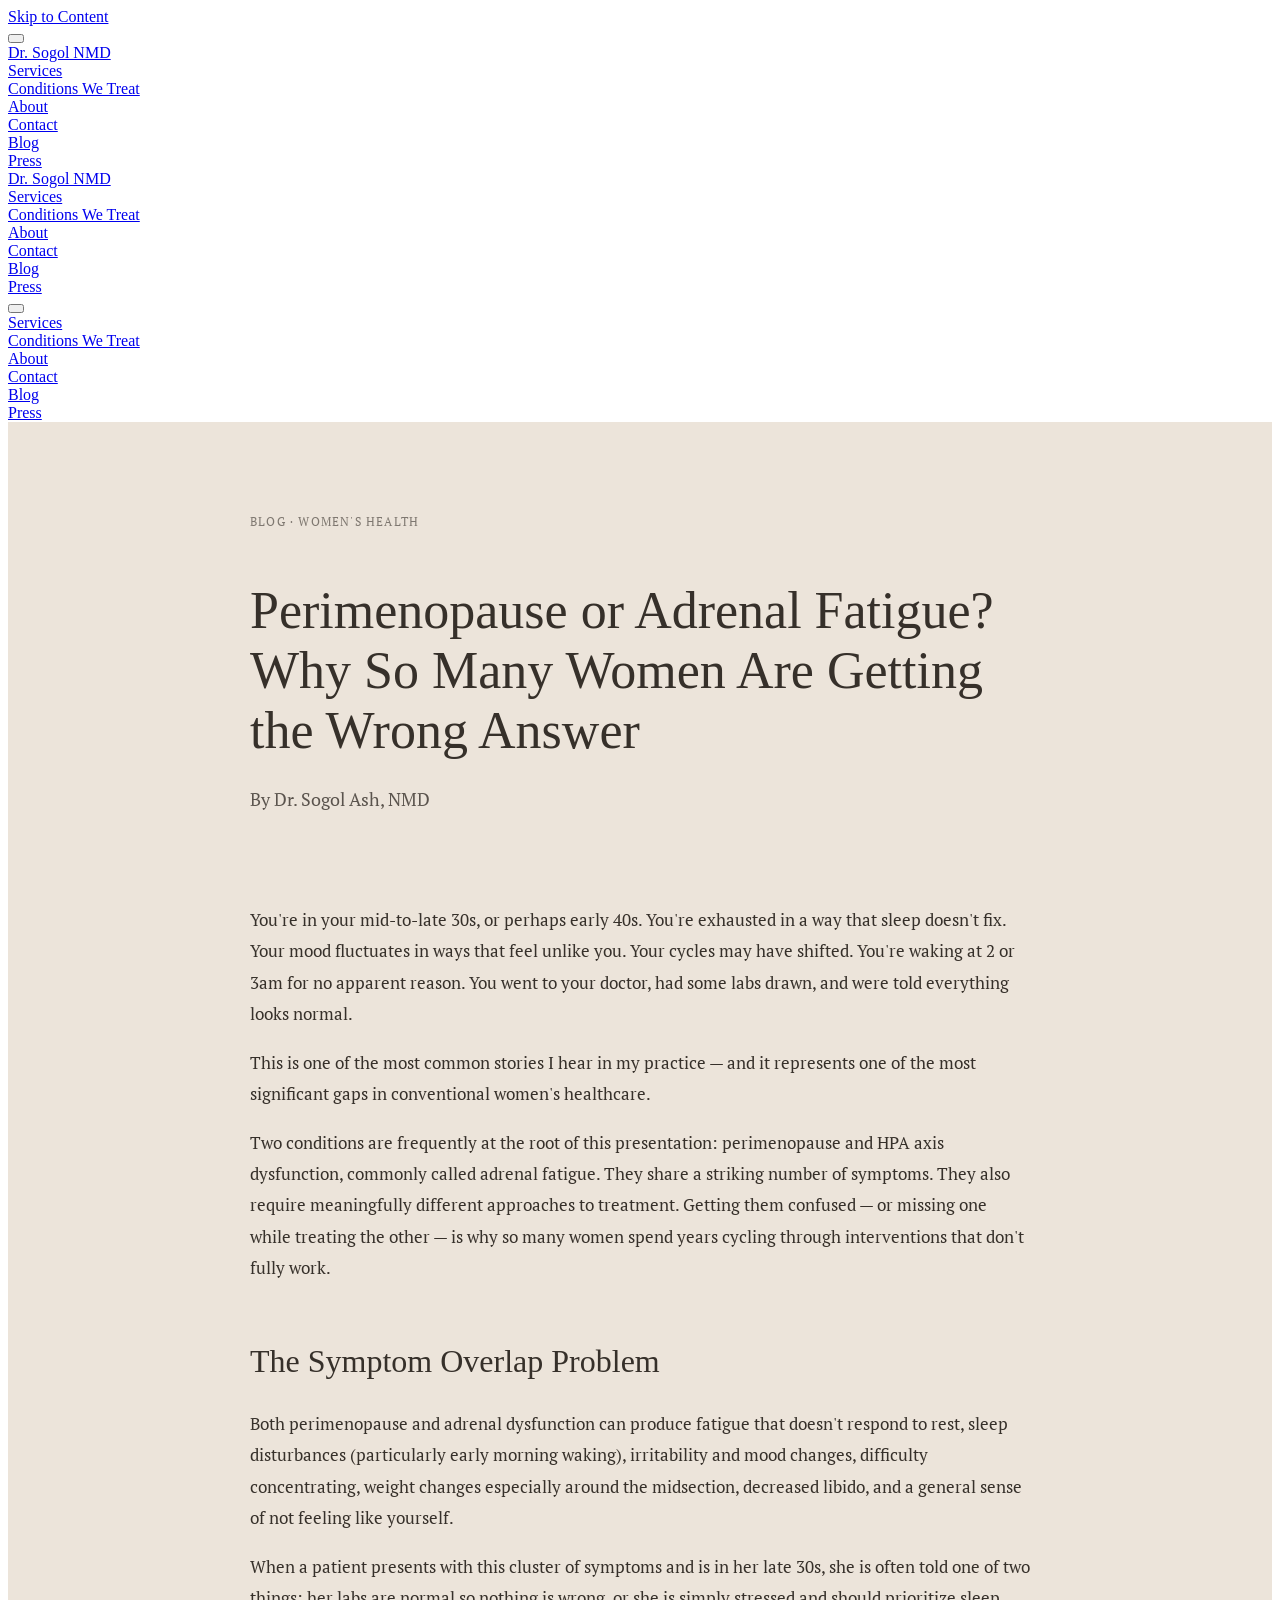
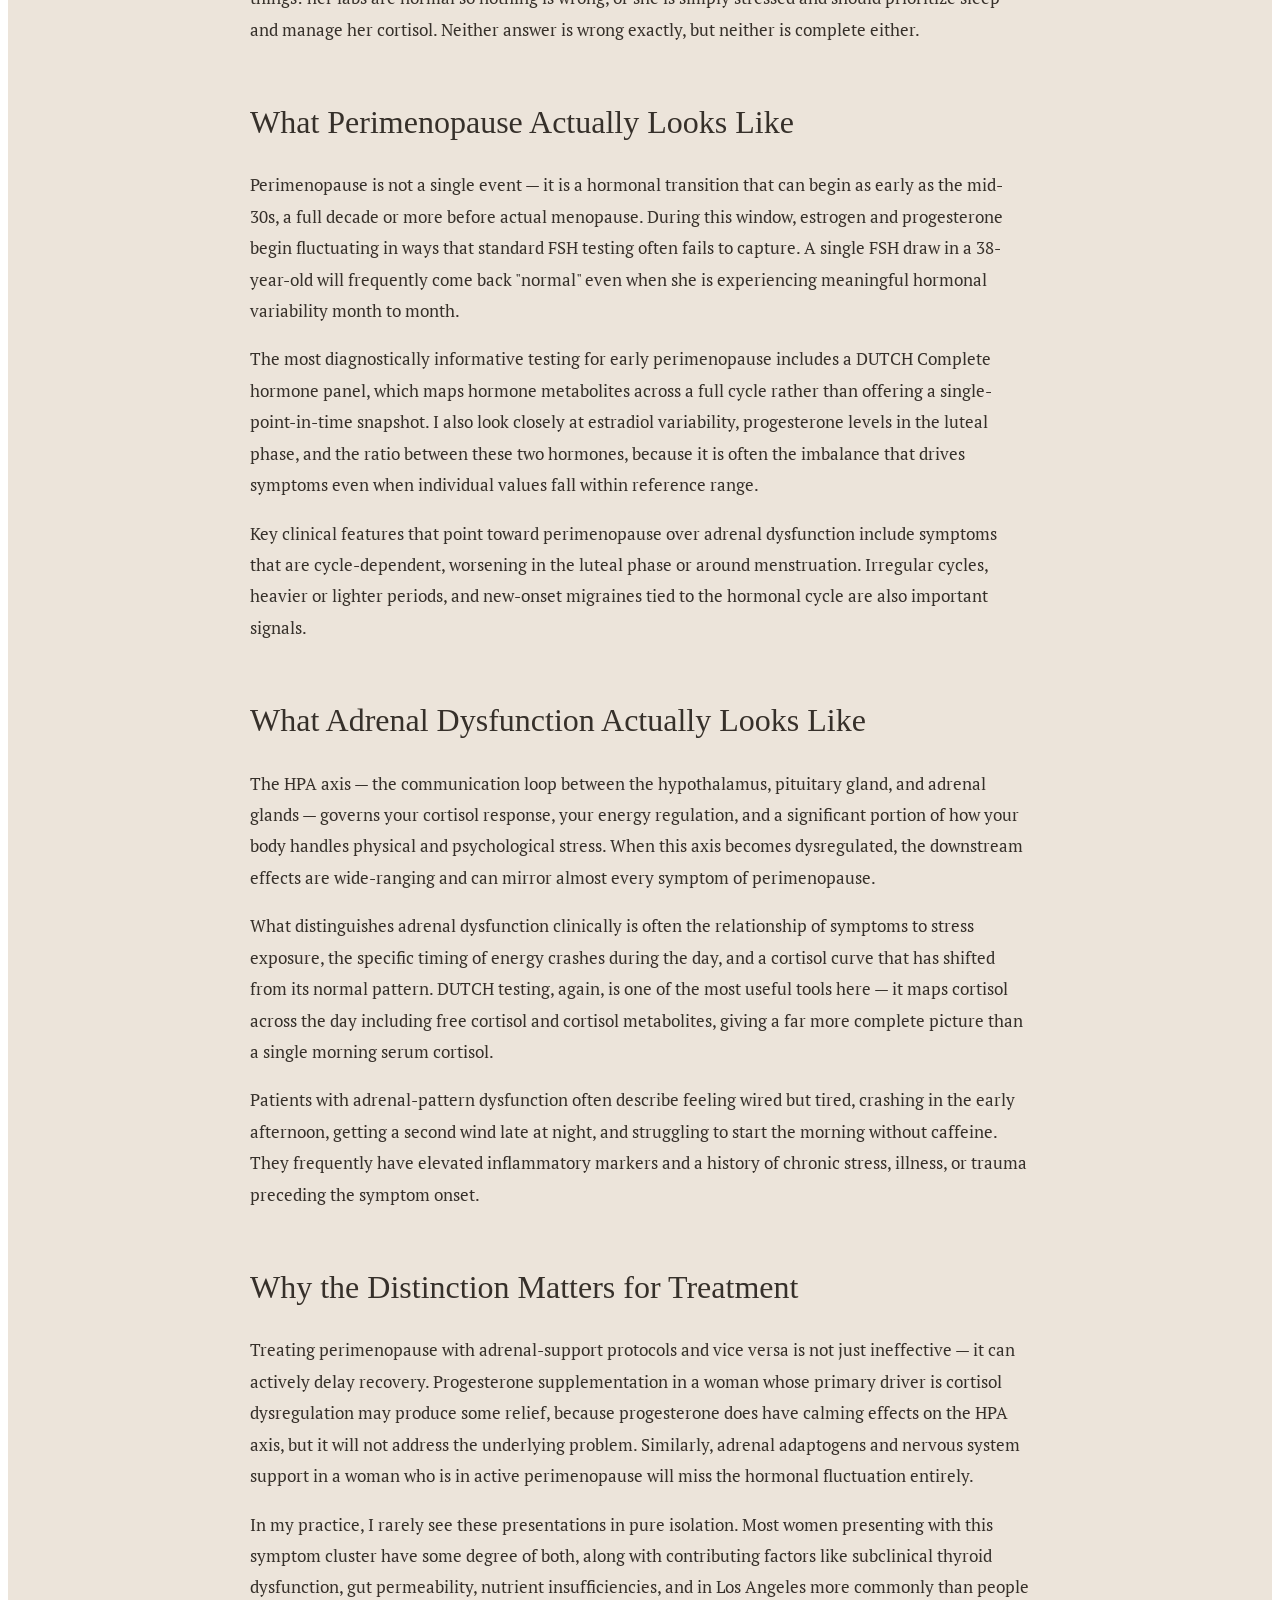
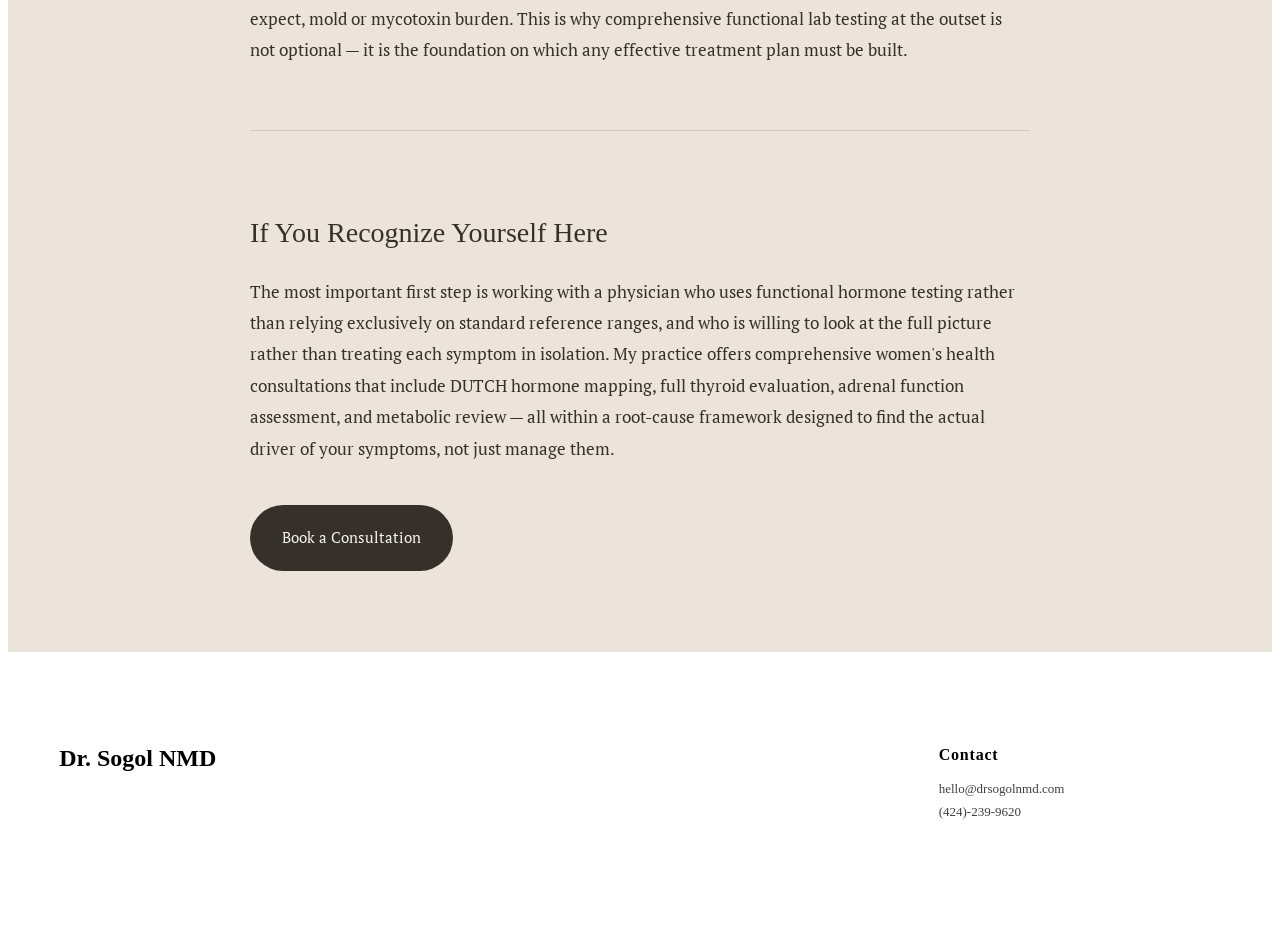
<file: blog/perimenopause-vs-adrenal-fatigue-misdiagnosis/index.html>
<!doctype html>
<html xmlns:og="http://opengraphprotocol.org/schema/" xmlns:fb="http://www.facebook.com/2008/fbml" lang="en-US"  >
  <head>
<script src="/block-sqsp-api.js"></script>
    <meta http-equiv="X-UA-Compatible" content="IE=edge,chrome=1">
    <meta name="viewport" content="width=device-width, initial-scale=1">
    <!-- This is Squarespace. --><!-- whale-clownfish-6gdg -->
<base href="">
<meta charset="utf-8" />
<title>Perimenopause or Adrenal Fatigue? Why Women in Their 30s Are Misdiagnosed</title>
<meta http-equiv="Accept-CH" content="Sec-CH-UA-Platform-Version, Sec-CH-UA-Model" /><link rel="icon" type="image/x-icon" href="https://assets.squarespace.com/universal/default-favicon.ico"/>
<link rel="canonical" href="https://drsogolash.github.io/blog/perimenopause-vs-adrenal-fatigue-misdiagnosis/" />
<meta property="og:site_name" content="Dr. Sogol NMD"/>
<meta property="og:title" content="Dr. Sogol NMD | Discover Wellness Now &mdash; Book Today"/>
<meta property="og:url" content="https://www.drsogolnmd.com"/>
<meta property="og:type" content="website"/>
<meta property="og:description" content="Explore personalized wellness services, products, and courses at Dr. Sogol NMD. Elevate your health journey today with expert care and tailored solutions."/>
<meta itemprop="name" content="Dr. Sogol NMD &#124; Discover Wellness Now — Book Today"/>
<meta itemprop="url" content="https://www.drsogolnmd.com"/>
<meta itemprop="description" content="Explore personalized wellness services, products, and courses at Dr. Sogol NMD. Elevate your health journey today with expert care and tailored solutions."/>
<meta name="twitter:title" content="Dr. Sogol NMD &#124; Discover Wellness Now — Book Today"/>
<meta name="twitter:url" content="https://www.drsogolnmd.com"/>
<meta name="twitter:card" content="summary"/>
<meta name="twitter:description" content="Explore personalized wellness services, products, and courses at Dr. Sogol NMD. Elevate your health journey today with expert care and tailored solutions."/>
<meta name="description" content="Fatigue, brain fog, mood changes, and disrupted sleep in your 30s or 40s aren't "just stress." Dr. Sogol Ash explains how to tell perimenopause and adrenal dysfunction apart — and why it matters for treatment." />
<link rel="preconnect" href="https://images.squarespace-cdn.com">
<link rel="preconnect" href="https://fonts.gstatic.com" crossorigin>
<link rel="stylesheet" href="https://fonts.googleapis.com/css2?family=Marcellus:ital,wght@0,400&family=PT+Serif:ital,wght@0,400;0,700;1,400;1,700"><script type="text/javascript" crossorigin="anonymous" defer="true" nomodule="nomodule" src="//assets.squarespace.com/@sqs/polyfiller/1.6/legacy.js"></script>
<script type="text/javascript" crossorigin="anonymous" defer="true" src="//assets.squarespace.com/@sqs/polyfiller/1.6/modern.js"></script>
<script type="text/javascript">SQUARESPACE_ROLLUPS = {};</script>
<script>(function(rollups, name) { if (!rollups[name]) { rollups[name] = {}; } rollups[name].js = ["//assets.squarespace.com/universal/scripts-compressed/extract-css-runtime-ec99e633e5fcfbfc-min.en-US.js"]; })(SQUARESPACE_ROLLUPS, 'squarespace-extract_css_runtime');</script>
<script crossorigin="anonymous" src="//assets.squarespace.com/universal/scripts-compressed/extract-css-runtime-ec99e633e5fcfbfc-min.en-US.js" defer ></script><script>(function(rollups, name) { if (!rollups[name]) { rollups[name] = {}; } rollups[name].js = ["//assets.squarespace.com/universal/scripts-compressed/extract-css-moment-js-vendor-6f2a1f6ec9a41489-min.en-US.js"]; })(SQUARESPACE_ROLLUPS, 'squarespace-extract_css_moment_js_vendor');</script>
<script crossorigin="anonymous" src="//assets.squarespace.com/universal/scripts-compressed/extract-css-moment-js-vendor-6f2a1f6ec9a41489-min.en-US.js" defer ></script><script>(function(rollups, name) { if (!rollups[name]) { rollups[name] = {}; } rollups[name].js = ["//assets.squarespace.com/universal/scripts-compressed/cldr-resource-pack-22c6db795661f68d-min.en-US.js"]; })(SQUARESPACE_ROLLUPS, 'squarespace-cldr_resource_pack');</script>
<script crossorigin="anonymous" src="//assets.squarespace.com/universal/scripts-compressed/cldr-resource-pack-22c6db795661f68d-min.en-US.js" defer ></script><script>(function(rollups, name) { if (!rollups[name]) { rollups[name] = {}; } rollups[name].js = ["//assets.squarespace.com/universal/scripts-compressed/common-vendors-stable-fbd854d40b0804b7-min.en-US.js"]; })(SQUARESPACE_ROLLUPS, 'squarespace-common_vendors_stable');</script>
<script crossorigin="anonymous" src="//assets.squarespace.com/universal/scripts-compressed/common-vendors-stable-fbd854d40b0804b7-min.en-US.js" defer ></script><script>(function(rollups, name) { if (!rollups[name]) { rollups[name] = {}; } rollups[name].js = ["//assets.squarespace.com/universal/scripts-compressed/common-vendors-6a5ca54f87dfa9c6-min.en-US.js"]; })(SQUARESPACE_ROLLUPS, 'squarespace-common_vendors');</script>
<script crossorigin="anonymous" src="//assets.squarespace.com/universal/scripts-compressed/common-vendors-6a5ca54f87dfa9c6-min.en-US.js" defer ></script><script>(function(rollups, name) { if (!rollups[name]) { rollups[name] = {}; } rollups[name].js = ["//assets.squarespace.com/universal/scripts-compressed/common-9bc41dad080d1cc0-min.en-US.js"]; })(SQUARESPACE_ROLLUPS, 'squarespace-common');</script>
<script crossorigin="anonymous" src="//assets.squarespace.com/universal/scripts-compressed/common-9bc41dad080d1cc0-min.en-US.js" defer ></script><script>(function(rollups, name) { if (!rollups[name]) { rollups[name] = {}; } rollups[name].js = ["//assets.squarespace.com/universal/scripts-compressed/commerce-a7ca6a994feabc8c-min.en-US.js"]; })(SQUARESPACE_ROLLUPS, 'squarespace-commerce');</script>
<script crossorigin="anonymous" src="//assets.squarespace.com/universal/scripts-compressed/commerce-a7ca6a994feabc8c-min.en-US.js" defer ></script><script>(function(rollups, name) { if (!rollups[name]) { rollups[name] = {}; } rollups[name].css = ["//assets.squarespace.com/universal/styles-compressed/commerce-8f37d6c1bf5044c6-min.en-US.css"]; })(SQUARESPACE_ROLLUPS, 'squarespace-commerce');</script>
<link rel="stylesheet" type="text/css" href="//assets.squarespace.com/universal/styles-compressed/commerce-8f37d6c1bf5044c6-min.en-US.css"><script>(function(rollups, name) { if (!rollups[name]) { rollups[name] = {}; } rollups[name].js = ["//assets.squarespace.com/universal/scripts-compressed/user-account-core-8f529294aa660d3a-min.en-US.js"]; })(SQUARESPACE_ROLLUPS, 'squarespace-user_account_core');</script>
<script crossorigin="anonymous" src="//assets.squarespace.com/universal/scripts-compressed/user-account-core-8f529294aa660d3a-min.en-US.js" defer ></script><script>(function(rollups, name) { if (!rollups[name]) { rollups[name] = {}; } rollups[name].css = ["//assets.squarespace.com/universal/styles-compressed/user-account-core-e4fc530cac4bd09f-min.en-US.css"]; })(SQUARESPACE_ROLLUPS, 'squarespace-user_account_core');</script>
<link rel="stylesheet" type="text/css" href="//assets.squarespace.com/universal/styles-compressed/user-account-core-e4fc530cac4bd09f-min.en-US.css"><script>(function(rollups, name) { if (!rollups[name]) { rollups[name] = {}; } rollups[name].js = ["//assets.squarespace.com/universal/scripts-compressed/performance-ff4518f43cdeab0c-min.en-US.js"]; })(SQUARESPACE_ROLLUPS, 'squarespace-performance');</script>
<script crossorigin="anonymous" src="//assets.squarespace.com/universal/scripts-compressed/performance-ff4518f43cdeab0c-min.en-US.js" defer ></script><script data-name="static-context">Static = window.Static || {}; Static.SQUARESPACE_CONTEXT = {"betaFeatureFlags":["new_stacked_index","enable_form_submission_trigger","marketing_landing_page","enable_modernized_pdp_m3_fluid","campaigns_thumbnail_layout","enable_modernized_pdp_m3_layout_data","campaigns_discount_section_in_automations","campaigns_new_image_layout_picker","override_block_styles","member_areas_feature","modernized-pdp-m2-enabled","supports_versioned_template_assets","campaigns_import_discounts","campaigns_merch_state","marketing_automations","form_block_first_last_name_required","pdp-site-styling-updates-m2","form_block_first_last_name_show","campaigns_discount_section_in_blasts","campaigns_table_v2","i18n_beta_website_locales","scripts_defer","contacts_and_campaigns_redesign","enable_modernized_pdp_m3_layout_ux","nested_categories"],"facebookAppId":"314192535267336","facebookApiVersion":"v6.0","rollups":{"squarespace-announcement-bar":{"js":"//assets.squarespace.com/universal/scripts-compressed/announcement-bar-a6549efdc5d67b21-min.en-US.js"},"squarespace-audio-player":{"css":"//assets.squarespace.com/universal/styles-compressed/audio-player-b05f5197a871c566-min.en-US.css","js":"//assets.squarespace.com/universal/scripts-compressed/audio-player-41c5a90162b3cefa-min.en-US.js"},"squarespace-blog-collection-list":{"css":"//assets.squarespace.com/universal/styles-compressed/blog-collection-list-b4046463b72f34e2-min.en-US.css","js":"//assets.squarespace.com/universal/scripts-compressed/blog-collection-list-310a6ba79d3185af-min.en-US.js"},"squarespace-calendar-block-renderer":{"css":"//assets.squarespace.com/universal/styles-compressed/calendar-block-renderer-c3fef2a497c8e56b-min.en-US.css","js":"//assets.squarespace.com/universal/scripts-compressed/calendar-block-renderer-a3932f6f6ee328fb-min.en-US.js"},"squarespace-chartjs-helpers":{"css":"//assets.squarespace.com/universal/styles-compressed/chartjs-helpers-96b256171ee039c1-min.en-US.css","js":"//assets.squarespace.com/universal/scripts-compressed/chartjs-helpers-8f648fbd4cda60a1-min.en-US.js"},"squarespace-comments":{"css":"//assets.squarespace.com/universal/styles-compressed/comments-6d503a7ad5ab84a3-min.en-US.css","js":"//assets.squarespace.com/universal/scripts-compressed/comments-04dfe8d13f0fb07a-min.en-US.js"},"squarespace-custom-css-popup":{"css":"//assets.squarespace.com/universal/styles-compressed/custom-css-popup-6f701e45be6e2c5a-min.en-US.css","js":"//assets.squarespace.com/universal/scripts-compressed/custom-css-popup-ffde695634b79b4e-min.en-US.js"},"squarespace-dialog":{"css":"//assets.squarespace.com/universal/styles-compressed/dialog-b685267b794639f4-min.en-US.css","js":"//assets.squarespace.com/universal/scripts-compressed/dialog-c9fa26bff57757ea-min.en-US.js"},"squarespace-events-collection":{"css":"//assets.squarespace.com/universal/styles-compressed/events-collection-c3fef2a497c8e56b-min.en-US.css","js":"//assets.squarespace.com/universal/scripts-compressed/events-collection-53621b3f68ae1ba6-min.en-US.js"},"squarespace-form-rendering-utils":{"js":"//assets.squarespace.com/universal/scripts-compressed/form-rendering-utils-5281c8c1dbf308c8-min.en-US.js"},"squarespace-forms":{"css":"//assets.squarespace.com/universal/styles-compressed/forms-0afd3c6ac30bbab1-min.en-US.css","js":"//assets.squarespace.com/universal/scripts-compressed/forms-f918cfa8f256eb75-min.en-US.js"},"squarespace-gallery-collection-list":{"css":"//assets.squarespace.com/universal/styles-compressed/gallery-collection-list-b4046463b72f34e2-min.en-US.css","js":"//assets.squarespace.com/universal/scripts-compressed/gallery-collection-list-b4cfeedd57f0bc17-min.en-US.js"},"squarespace-image-zoom":{"css":"//assets.squarespace.com/universal/styles-compressed/image-zoom-b4046463b72f34e2-min.en-US.css","js":"//assets.squarespace.com/universal/scripts-compressed/image-zoom-4f8fb92b11b9a839-min.en-US.js"},"squarespace-pinterest":{"css":"//assets.squarespace.com/universal/styles-compressed/pinterest-b4046463b72f34e2-min.en-US.css","js":"//assets.squarespace.com/universal/scripts-compressed/pinterest-39778295406fd887-min.en-US.js"},"squarespace-popup-overlay":{"css":"//assets.squarespace.com/universal/styles-compressed/popup-overlay-b742b752f5880972-min.en-US.css","js":"//assets.squarespace.com/universal/scripts-compressed/popup-overlay-33e65436492ae904-min.en-US.js"},"squarespace-product-quick-view":{"css":"//assets.squarespace.com/universal/styles-compressed/product-quick-view-09371ee147c500a1-min.en-US.css","js":"//assets.squarespace.com/universal/scripts-compressed/product-quick-view-a98841ff90b84a44-min.en-US.js"},"squarespace-products-collection-item-v2":{"css":"//assets.squarespace.com/universal/styles-compressed/products-collection-item-v2-b4046463b72f34e2-min.en-US.css","js":"//assets.squarespace.com/universal/scripts-compressed/products-collection-item-v2-060147f8403ee308-min.en-US.js"},"squarespace-products-collection-list-v2":{"css":"//assets.squarespace.com/universal/styles-compressed/products-collection-list-v2-b4046463b72f34e2-min.en-US.css","js":"//assets.squarespace.com/universal/scripts-compressed/products-collection-list-v2-f5433574642905ca-min.en-US.js"},"squarespace-search-page":{"css":"//assets.squarespace.com/universal/styles-compressed/search-page-90a67fc09b9b32c6-min.en-US.css","js":"//assets.squarespace.com/universal/scripts-compressed/search-page-22bcd54b2e53c29e-min.en-US.js"},"squarespace-search-preview":{"js":"//assets.squarespace.com/universal/scripts-compressed/search-preview-51c2d988e0362f04-min.en-US.js"},"squarespace-simple-liking":{"css":"//assets.squarespace.com/universal/styles-compressed/simple-liking-701bf8bbc05ec6aa-min.en-US.css","js":"//assets.squarespace.com/universal/scripts-compressed/simple-liking-e04da60669460686-min.en-US.js"},"squarespace-social-buttons":{"css":"//assets.squarespace.com/universal/styles-compressed/social-buttons-95032e5fa98e47a5-min.en-US.css","js":"//assets.squarespace.com/universal/scripts-compressed/social-buttons-d3d2efd8bc42273c-min.en-US.js"},"squarespace-tourdates":{"css":"//assets.squarespace.com/universal/styles-compressed/tourdates-b4046463b72f34e2-min.en-US.css","js":"//assets.squarespace.com/universal/scripts-compressed/tourdates-34cd3bf8c1e84beb-min.en-US.js"},"squarespace-website-overlays-manager":{"css":"//assets.squarespace.com/universal/styles-compressed/website-overlays-manager-07ea5a4e004e6710-min.en-US.css","js":"//assets.squarespace.com/universal/scripts-compressed/website-overlays-manager-d47775210439c959-min.en-US.js"}},"pageType":2,"website":{"id":"6948983859a56a12448886d2","identifier":"whale-clownfish-6gdg","websiteType":4,"contentModifiedOn":1768323554885,"cloneable":false,"hasBeenCloneable":false,"siteStatus":{},"language":"en-US","translationLocale":"en-US","formattingLocale":"en-US","timeZone":"America/Los_Angeles","machineTimeZoneOffset":-25200000,"timeZoneOffset":-25200000,"timeZoneAbbr":"PDT","siteTitle":"Dr. Sogol NMD","fullSiteTitle":"Dr. Sogol NMD | Discover Wellness Now \u2014 Book Today","siteDescription":"","location":{},"shareButtonOptions":{"3":true,"2":true,"4":true,"7":true,"1":true,"8":true,"6":true},"authenticUrl":"https://www.drsogolnmd.com","internalUrl":"https://whale-clownfish-6gdg.squarespace.com","baseUrl":"https://www.drsogolnmd.com","primaryDomain":"www.drsogolnmd.com","sslSetting":3,"isHstsEnabled":true,"typekitId":"","statsMigrated":false,"imageMetadataProcessingEnabled":false,"screenshotId":"2c27f3950a9020c8505a1a1cd7e9432dc6f8798c8380dc4d45c510844b379756","captchaSettings":{"enabledForDonations":false},"showOwnerLogin":false},"websiteSettings":{"id":"6948983859a56a12448886d7","websiteId":"6948983859a56a12448886d2","subjects":[],"country":"US","state":"CA","simpleLikingEnabled":true,"mobileInfoBarSettings":{"isContactEmailEnabled":false,"isContactPhoneNumberEnabled":false,"isLocationEnabled":false,"isBusinessHoursEnabled":false},"announcementBarSettings":{},"commentLikesAllowed":true,"commentAnonAllowed":true,"commentThreaded":true,"commentApprovalRequired":false,"commentAvatarsOn":true,"commentSortType":2,"commentFlagThreshold":0,"commentFlagsAllowed":true,"commentEnableByDefault":true,"commentDisableAfterDaysDefault":0,"disqusShortname":"","commentsEnabled":false,"businessHours":{},"storeSettings":{"returnPolicy":null,"termsOfService":null,"privacyPolicy":null,"expressCheckout":false,"continueShoppingLinkUrl":"/","useLightCart":false,"showNoteField":false,"shippingCountryDefaultValue":"US","billToShippingDefaultValue":false,"showShippingPhoneNumber":true,"isShippingPhoneRequired":false,"showBillingPhoneNumber":true,"isBillingPhoneRequired":false,"currenciesSupported":["USD","CAD","GBP","AUD","EUR","CHF","NOK","SEK","DKK","NZD","SGD","MXN","HKD","CZK","ILS","MYR","RUB","PHP","PLN","THB","BRL","ARS","COP","IDR","INR","JPY","ZAR","KRW"],"defaultCurrency":"USD","selectedCurrency":"USD","measurementStandard":1,"showCustomCheckoutForm":false,"checkoutPageMarketingOptInEnabled":true,"enableMailingListOptInByDefault":false,"sameAsRetailLocation":false,"merchandisingSettings":{"scarcityEnabledOnProductItems":false,"scarcityEnabledOnProductBlocks":false,"scarcityMessageType":"DEFAULT_SCARCITY_MESSAGE","scarcityThreshold":10,"multipleQuantityAllowedForServices":true,"restockNotificationsEnabled":false,"restockNotificationsMailingListSignUpEnabled":false,"relatedProductsEnabled":false,"relatedProductsOrdering":"random","soldOutVariantsDropdownDisabled":false,"productComposerOptedIn":false,"productComposerABTestOptedOut":false,"productReviewsEnabled":false},"minimumOrderSubtotalEnabled":false,"minimumOrderSubtotal":{"currency":"USD","value":"0.00"},"addToCartConfirmationType":2,"isLive":false,"multipleQuantityAllowedForServices":true},"useEscapeKeyToLogin":false,"ssBadgeType":1,"ssBadgePosition":4,"ssBadgeVisibility":1,"ssBadgeDevices":1,"pinterestOverlayOptions":{"mode":"disabled"},"userAccountsSettings":{"loginAllowed":true,"signupAllowed":true}},"cookieSettings":{"isCookieBannerEnabled":false,"isRestrictiveCookiePolicyEnabled":false,"cookieBannerText":"","cookieBannerTheme":"","cookieBannerVariant":"","cookieBannerPosition":"","cookieBannerCtaVariant":"","cookieBannerCtaText":"","cookieBannerAcceptType":"OPT_IN","cookieBannerOptOutCtaText":"","cookieBannerHasOptOut":false,"cookieBannerHasManageCookies":true,"cookieBannerManageCookiesLabel":"","cookieBannerSavedPreferencesText":"","cookieBannerSavedPreferencesLayout":"PILL"},"websiteCloneable":false,"collection":{"title":"Home","id":"6948983959a56a12448886ec","fullUrl":"/","type":10,"permissionType":1},"subscribed":false,"appDomain":"squarespace.com","templateTweakable":true,"tweakJSON":{"form-use-theme-colors":"true","header-logo-height":"20px","header-mobile-logo-max-height":"30px","header-vert-padding":"2vw","header-width":"Full","maxPageWidth":"2000px","mobile-header-vert-padding":"6vw","pagePadding":"4vw","tweak-blog-alternating-side-by-side-image-aspect-ratio":"1:1 Square","tweak-blog-alternating-side-by-side-image-spacing":"6%","tweak-blog-alternating-side-by-side-meta-spacing":"20px","tweak-blog-alternating-side-by-side-primary-meta":"Categories","tweak-blog-alternating-side-by-side-read-more-spacing":"20px","tweak-blog-alternating-side-by-side-secondary-meta":"Date","tweak-blog-basic-grid-columns":"3","tweak-blog-basic-grid-image-aspect-ratio":"3:2 Standard","tweak-blog-basic-grid-image-spacing":"35px","tweak-blog-basic-grid-meta-spacing":"25px","tweak-blog-basic-grid-primary-meta":"Categories","tweak-blog-basic-grid-read-more-spacing":"20px","tweak-blog-basic-grid-secondary-meta":"Date","tweak-blog-item-custom-width":"50","tweak-blog-item-show-author-profile":"false","tweak-blog-item-width":"Medium","tweak-blog-masonry-columns":"2","tweak-blog-masonry-horizontal-spacing":"30px","tweak-blog-masonry-image-spacing":"20px","tweak-blog-masonry-meta-spacing":"20px","tweak-blog-masonry-primary-meta":"Categories","tweak-blog-masonry-read-more-spacing":"20px","tweak-blog-masonry-secondary-meta":"Date","tweak-blog-masonry-vertical-spacing":"30px","tweak-blog-side-by-side-image-aspect-ratio":"1:1 Square","tweak-blog-side-by-side-image-spacing":"6%","tweak-blog-side-by-side-meta-spacing":"20px","tweak-blog-side-by-side-primary-meta":"Categories","tweak-blog-side-by-side-read-more-spacing":"20px","tweak-blog-side-by-side-secondary-meta":"Date","tweak-blog-single-column-image-spacing":"50px","tweak-blog-single-column-meta-spacing":"30px","tweak-blog-single-column-primary-meta":"Categories","tweak-blog-single-column-read-more-spacing":"15px","tweak-blog-single-column-secondary-meta":"Date","tweak-events-stacked-show-thumbnails":"true","tweak-events-stacked-thumbnail-size":"3:2 Standard","tweak-fixed-header":"false","tweak-fixed-header-style":"Basic","tweak-global-animations-animation-curve":"ease","tweak-global-animations-animation-delay":"0.1s","tweak-global-animations-animation-duration":"0.1s","tweak-global-animations-animation-style":"fade","tweak-global-animations-animation-type":"none","tweak-global-animations-complexity-level":"detailed","tweak-global-animations-enabled":"false","tweak-portfolio-grid-basic-custom-height":"50","tweak-portfolio-grid-overlay-custom-height":"50","tweak-portfolio-hover-follow-acceleration":"10%","tweak-portfolio-hover-follow-animation-duration":"Fast","tweak-portfolio-hover-follow-animation-type":"Fade","tweak-portfolio-hover-follow-delimiter":"Bullet","tweak-portfolio-hover-follow-front":"false","tweak-portfolio-hover-follow-layout":"Inline","tweak-portfolio-hover-follow-size":"50","tweak-portfolio-hover-follow-text-spacing-x":"1.5","tweak-portfolio-hover-follow-text-spacing-y":"1.5","tweak-portfolio-hover-static-animation-duration":"Fast","tweak-portfolio-hover-static-animation-type":"Fade","tweak-portfolio-hover-static-delimiter":"Hyphen","tweak-portfolio-hover-static-front":"true","tweak-portfolio-hover-static-layout":"Inline","tweak-portfolio-hover-static-size":"50","tweak-portfolio-hover-static-text-spacing-x":"1.5","tweak-portfolio-hover-static-text-spacing-y":"1.5","tweak-portfolio-index-background-animation-duration":"Medium","tweak-portfolio-index-background-animation-type":"Fade","tweak-portfolio-index-background-custom-height":"50","tweak-portfolio-index-background-delimiter":"None","tweak-portfolio-index-background-height":"Large","tweak-portfolio-index-background-horizontal-alignment":"Center","tweak-portfolio-index-background-link-format":"Stacked","tweak-portfolio-index-background-persist":"false","tweak-portfolio-index-background-vertical-alignment":"Middle","tweak-portfolio-index-background-width":"Full","tweak-transparent-header":"true"},"templateId":"5c5a519771c10ba3470d8101","templateVersion":"7.1","pageFeatures":[1,2,4],"gmRenderKey":"QUl6YVN5Q0JUUk9xNkx1dkZfSUUxcjQ2LVQ0QWVUU1YtMGQ3bXk4","templateScriptsRootUrl":"https://static1.squarespace.com/static/vta/5c5a519771c10ba3470d8101/scripts/","impersonatedSession":false,"tzData":{"zones":[[-480,"US","P%sT",null]],"rules":{"US":[[1967,2006,null,"Oct","lastSun","2:00","0","S"],[1987,2006,null,"Apr","Sun>=1","2:00","1:00","D"],[2007,"max",null,"Mar","Sun>=8","2:00","1:00","D"],[2007,"max",null,"Nov","Sun>=1","2:00","0","S"]]}},"showAnnouncementBar":false,"recaptchaEnterpriseContext":{"recaptchaEnterpriseSiteKey":"6LdDFQwjAAAAAPigEvvPgEVbb7QBm-TkVJdDTlAv"},"i18nContext":{"timeZoneData":{"id":"America/Los_Angeles","name":"Pacific Time"}},"env":"PRODUCTION","visitorFormContext":{"formFieldFormats":{"countries":[{"name":"Afghanistan","code":"AF","phoneCode":"+93"},{"name":"\u00C5land Islands","code":"AX","phoneCode":"+358"},{"name":"Albania","code":"AL","phoneCode":"+355"},{"name":"Algeria","code":"DZ","phoneCode":"+213"},{"name":"American Samoa","code":"AS","phoneCode":"+1"},{"name":"Andorra","code":"AD","phoneCode":"+376"},{"name":"Angola","code":"AO","phoneCode":"+244"},{"name":"Anguilla","code":"AI","phoneCode":"+1"},{"name":"Antigua & Barbuda","code":"AG","phoneCode":"+1"},{"name":"Argentina","code":"AR","phoneCode":"+54"},{"name":"Armenia","code":"AM","phoneCode":"+374"},{"name":"Aruba","code":"AW","phoneCode":"+297"},{"name":"Ascension Island","code":"AC","phoneCode":"+247"},{"name":"Australia","code":"AU","phoneCode":"+61"},{"name":"Austria","code":"AT","phoneCode":"+43"},{"name":"Azerbaijan","code":"AZ","phoneCode":"+994"},{"name":"Bahamas","code":"BS","phoneCode":"+1"},{"name":"Bahrain","code":"BH","phoneCode":"+973"},{"name":"Bangladesh","code":"BD","phoneCode":"+880"},{"name":"Barbados","code":"BB","phoneCode":"+1"},{"name":"Belarus","code":"BY","phoneCode":"+375"},{"name":"Belgium","code":"BE","phoneCode":"+32"},{"name":"Belize","code":"BZ","phoneCode":"+501"},{"name":"Benin","code":"BJ","phoneCode":"+229"},{"name":"Bermuda","code":"BM","phoneCode":"+1"},{"name":"Bhutan","code":"BT","phoneCode":"+975"},{"name":"Bolivia","code":"BO","phoneCode":"+591"},{"name":"Bosnia & Herzegovina","code":"BA","phoneCode":"+387"},{"name":"Botswana","code":"BW","phoneCode":"+267"},{"name":"Brazil","code":"BR","phoneCode":"+55"},{"name":"British Indian Ocean Territory","code":"IO","phoneCode":"+246"},{"name":"British Virgin Islands","code":"VG","phoneCode":"+1"},{"name":"Brunei","code":"BN","phoneCode":"+673"},{"name":"Bulgaria","code":"BG","phoneCode":"+359"},{"name":"Burkina Faso","code":"BF","phoneCode":"+226"},{"name":"Burundi","code":"BI","phoneCode":"+257"},{"name":"Cambodia","code":"KH","phoneCode":"+855"},{"name":"Cameroon","code":"CM","phoneCode":"+237"},{"name":"Canada","code":"CA","phoneCode":"+1"},{"name":"Cape Verde","code":"CV","phoneCode":"+238"},{"name":"Caribbean Netherlands","code":"BQ","phoneCode":"+599"},{"name":"Cayman Islands","code":"KY","phoneCode":"+1"},{"name":"Central African Republic","code":"CF","phoneCode":"+236"},{"name":"Chad","code":"TD","phoneCode":"+235"},{"name":"Chile","code":"CL","phoneCode":"+56"},{"name":"China","code":"CN","phoneCode":"+86"},{"name":"Christmas Island","code":"CX","phoneCode":"+61"},{"name":"Cocos (Keeling) Islands","code":"CC","phoneCode":"+61"},{"name":"Colombia","code":"CO","phoneCode":"+57"},{"name":"Comoros","code":"KM","phoneCode":"+269"},{"name":"Congo - Brazzaville","code":"CG","phoneCode":"+242"},{"name":"Congo - Kinshasa","code":"CD","phoneCode":"+243"},{"name":"Cook Islands","code":"CK","phoneCode":"+682"},{"name":"Costa Rica","code":"CR","phoneCode":"+506"},{"name":"C\u00F4te d\u2019Ivoire","code":"CI","phoneCode":"+225"},{"name":"Croatia","code":"HR","phoneCode":"+385"},{"name":"Cuba","code":"CU","phoneCode":"+53"},{"name":"Cura\u00E7ao","code":"CW","phoneCode":"+599"},{"name":"Cyprus","code":"CY","phoneCode":"+357"},{"name":"Czechia","code":"CZ","phoneCode":"+420"},{"name":"Denmark","code":"DK","phoneCode":"+45"},{"name":"Djibouti","code":"DJ","phoneCode":"+253"},{"name":"Dominica","code":"DM","phoneCode":"+1"},{"name":"Dominican Republic","code":"DO","phoneCode":"+1"},{"name":"Ecuador","code":"EC","phoneCode":"+593"},{"name":"Egypt","code":"EG","phoneCode":"+20"},{"name":"El Salvador","code":"SV","phoneCode":"+503"},{"name":"Equatorial Guinea","code":"GQ","phoneCode":"+240"},{"name":"Eritrea","code":"ER","phoneCode":"+291"},{"name":"Estonia","code":"EE","phoneCode":"+372"},{"name":"Eswatini","code":"SZ","phoneCode":"+268"},{"name":"Ethiopia","code":"ET","phoneCode":"+251"},{"name":"Falkland Islands","code":"FK","phoneCode":"+500"},{"name":"Faroe Islands","code":"FO","phoneCode":"+298"},{"name":"Fiji","code":"FJ","phoneCode":"+679"},{"name":"Finland","code":"FI","phoneCode":"+358"},{"name":"France","code":"FR","phoneCode":"+33"},{"name":"French Guiana","code":"GF","phoneCode":"+594"},{"name":"French Polynesia","code":"PF","phoneCode":"+689"},{"name":"Gabon","code":"GA","phoneCode":"+241"},{"name":"Gambia","code":"GM","phoneCode":"+220"},{"name":"Georgia","code":"GE","phoneCode":"+995"},{"name":"Germany","code":"DE","phoneCode":"+49"},{"name":"Ghana","code":"GH","phoneCode":"+233"},{"name":"Gibraltar","code":"GI","phoneCode":"+350"},{"name":"Greece","code":"GR","phoneCode":"+30"},{"name":"Greenland","code":"GL","phoneCode":"+299"},{"name":"Grenada","code":"GD","phoneCode":"+1"},{"name":"Guadeloupe","code":"GP","phoneCode":"+590"},{"name":"Guam","code":"GU","phoneCode":"+1"},{"name":"Guatemala","code":"GT","phoneCode":"+502"},{"name":"Guernsey","code":"GG","phoneCode":"+44"},{"name":"Guinea","code":"GN","phoneCode":"+224"},{"name":"Guinea-Bissau","code":"GW","phoneCode":"+245"},{"name":"Guyana","code":"GY","phoneCode":"+592"},{"name":"Haiti","code":"HT","phoneCode":"+509"},{"name":"Honduras","code":"HN","phoneCode":"+504"},{"name":"Hong Kong SAR China","code":"HK","phoneCode":"+852"},{"name":"Hungary","code":"HU","phoneCode":"+36"},{"name":"Iceland","code":"IS","phoneCode":"+354"},{"name":"India","code":"IN","phoneCode":"+91"},{"name":"Indonesia","code":"ID","phoneCode":"+62"},{"name":"Iran","code":"IR","phoneCode":"+98"},{"name":"Iraq","code":"IQ","phoneCode":"+964"},{"name":"Ireland","code":"IE","phoneCode":"+353"},{"name":"Isle of Man","code":"IM","phoneCode":"+44"},{"name":"Israel","code":"IL","phoneCode":"+972"},{"name":"Italy","code":"IT","phoneCode":"+39"},{"name":"Jamaica","code":"JM","phoneCode":"+1"},{"name":"Japan","code":"JP","phoneCode":"+81"},{"name":"Jersey","code":"JE","phoneCode":"+44"},{"name":"Jordan","code":"JO","phoneCode":"+962"},{"name":"Kazakhstan","code":"KZ","phoneCode":"+7"},{"name":"Kenya","code":"KE","phoneCode":"+254"},{"name":"Kiribati","code":"KI","phoneCode":"+686"},{"name":"Kosovo","code":"XK","phoneCode":"+383"},{"name":"Kuwait","code":"KW","phoneCode":"+965"},{"name":"Kyrgyzstan","code":"KG","phoneCode":"+996"},{"name":"Laos","code":"LA","phoneCode":"+856"},{"name":"Latvia","code":"LV","phoneCode":"+371"},{"name":"Lebanon","code":"LB","phoneCode":"+961"},{"name":"Lesotho","code":"LS","phoneCode":"+266"},{"name":"Liberia","code":"LR","phoneCode":"+231"},{"name":"Libya","code":"LY","phoneCode":"+218"},{"name":"Liechtenstein","code":"LI","phoneCode":"+423"},{"name":"Lithuania","code":"LT","phoneCode":"+370"},{"name":"Luxembourg","code":"LU","phoneCode":"+352"},{"name":"Macao SAR China","code":"MO","phoneCode":"+853"},{"name":"Madagascar","code":"MG","phoneCode":"+261"},{"name":"Malawi","code":"MW","phoneCode":"+265"},{"name":"Malaysia","code":"MY","phoneCode":"+60"},{"name":"Maldives","code":"MV","phoneCode":"+960"},{"name":"Mali","code":"ML","phoneCode":"+223"},{"name":"Malta","code":"MT","phoneCode":"+356"},{"name":"Marshall Islands","code":"MH","phoneCode":"+692"},{"name":"Martinique","code":"MQ","phoneCode":"+596"},{"name":"Mauritania","code":"MR","phoneCode":"+222"},{"name":"Mauritius","code":"MU","phoneCode":"+230"},{"name":"Mayotte","code":"YT","phoneCode":"+262"},{"name":"Mexico","code":"MX","phoneCode":"+52"},{"name":"Micronesia","code":"FM","phoneCode":"+691"},{"name":"Moldova","code":"MD","phoneCode":"+373"},{"name":"Monaco","code":"MC","phoneCode":"+377"},{"name":"Mongolia","code":"MN","phoneCode":"+976"},{"name":"Montenegro","code":"ME","phoneCode":"+382"},{"name":"Montserrat","code":"MS","phoneCode":"+1"},{"name":"Morocco","code":"MA","phoneCode":"+212"},{"name":"Mozambique","code":"MZ","phoneCode":"+258"},{"name":"Myanmar (Burma)","code":"MM","phoneCode":"+95"},{"name":"Namibia","code":"NA","phoneCode":"+264"},{"name":"Nauru","code":"NR","phoneCode":"+674"},{"name":"Nepal","code":"NP","phoneCode":"+977"},{"name":"Netherlands","code":"NL","phoneCode":"+31"},{"name":"New Caledonia","code":"NC","phoneCode":"+687"},{"name":"New Zealand","code":"NZ","phoneCode":"+64"},{"name":"Nicaragua","code":"NI","phoneCode":"+505"},{"name":"Niger","code":"NE","phoneCode":"+227"},{"name":"Nigeria","code":"NG","phoneCode":"+234"},{"name":"Niue","code":"NU","phoneCode":"+683"},{"name":"Norfolk Island","code":"NF","phoneCode":"+672"},{"name":"Northern Mariana Islands","code":"MP","phoneCode":"+1"},{"name":"North Korea","code":"KP","phoneCode":"+850"},{"name":"North Macedonia","code":"MK","phoneCode":"+389"},{"name":"Norway","code":"NO","phoneCode":"+47"},{"name":"Oman","code":"OM","phoneCode":"+968"},{"name":"Pakistan","code":"PK","phoneCode":"+92"},{"name":"Palau","code":"PW","phoneCode":"+680"},{"name":"Palestinian Territories","code":"PS","phoneCode":"+970"},{"name":"Panama","code":"PA","phoneCode":"+507"},{"name":"Papua New Guinea","code":"PG","phoneCode":"+675"},{"name":"Paraguay","code":"PY","phoneCode":"+595"},{"name":"Peru","code":"PE","phoneCode":"+51"},{"name":"Philippines","code":"PH","phoneCode":"+63"},{"name":"Poland","code":"PL","phoneCode":"+48"},{"name":"Portugal","code":"PT","phoneCode":"+351"},{"name":"Puerto Rico","code":"PR","phoneCode":"+1"},{"name":"Qatar","code":"QA","phoneCode":"+974"},{"name":"R\u00E9union","code":"RE","phoneCode":"+262"},{"name":"Romania","code":"RO","phoneCode":"+40"},{"name":"Russia","code":"RU","phoneCode":"+7"},{"name":"Rwanda","code":"RW","phoneCode":"+250"},{"name":"Samoa","code":"WS","phoneCode":"+685"},{"name":"San Marino","code":"SM","phoneCode":"+378"},{"name":"S\u00E3o Tom\u00E9 & Pr\u00EDncipe","code":"ST","phoneCode":"+239"},{"name":"Saudi Arabia","code":"SA","phoneCode":"+966"},{"name":"Senegal","code":"SN","phoneCode":"+221"},{"name":"Serbia","code":"RS","phoneCode":"+381"},{"name":"Seychelles","code":"SC","phoneCode":"+248"},{"name":"Sierra Leone","code":"SL","phoneCode":"+232"},{"name":"Singapore","code":"SG","phoneCode":"+65"},{"name":"Sint Maarten","code":"SX","phoneCode":"+1"},{"name":"Slovakia","code":"SK","phoneCode":"+421"},{"name":"Slovenia","code":"SI","phoneCode":"+386"},{"name":"Solomon Islands","code":"SB","phoneCode":"+677"},{"name":"Somalia","code":"SO","phoneCode":"+252"},{"name":"South Africa","code":"ZA","phoneCode":"+27"},{"name":"South Korea","code":"KR","phoneCode":"+82"},{"name":"South Sudan","code":"SS","phoneCode":"+211"},{"name":"Spain","code":"ES","phoneCode":"+34"},{"name":"Sri Lanka","code":"LK","phoneCode":"+94"},{"name":"St. Barth\u00E9lemy","code":"BL","phoneCode":"+590"},{"name":"St. Helena","code":"SH","phoneCode":"+290"},{"name":"St. Kitts & Nevis","code":"KN","phoneCode":"+1"},{"name":"St. Lucia","code":"LC","phoneCode":"+1"},{"name":"St. Martin","code":"MF","phoneCode":"+590"},{"name":"St. Pierre & Miquelon","code":"PM","phoneCode":"+508"},{"name":"St. Vincent & Grenadines","code":"VC","phoneCode":"+1"},{"name":"Sudan","code":"SD","phoneCode":"+249"},{"name":"Suriname","code":"SR","phoneCode":"+597"},{"name":"Svalbard & Jan Mayen","code":"SJ","phoneCode":"+47"},{"name":"Sweden","code":"SE","phoneCode":"+46"},{"name":"Switzerland","code":"CH","phoneCode":"+41"},{"name":"Syria","code":"SY","phoneCode":"+963"},{"name":"Taiwan","code":"TW","phoneCode":"+886"},{"name":"Tajikistan","code":"TJ","phoneCode":"+992"},{"name":"Tanzania","code":"TZ","phoneCode":"+255"},{"name":"Thailand","code":"TH","phoneCode":"+66"},{"name":"Timor-Leste","code":"TL","phoneCode":"+670"},{"name":"Togo","code":"TG","phoneCode":"+228"},{"name":"Tokelau","code":"TK","phoneCode":"+690"},{"name":"Tonga","code":"TO","phoneCode":"+676"},{"name":"Trinidad & Tobago","code":"TT","phoneCode":"+1"},{"name":"Tristan da Cunha","code":"TA","phoneCode":"+290"},{"name":"Tunisia","code":"TN","phoneCode":"+216"},{"name":"T\u00FCrkiye","code":"TR","phoneCode":"+90"},{"name":"Turkmenistan","code":"TM","phoneCode":"+993"},{"name":"Turks & Caicos Islands","code":"TC","phoneCode":"+1"},{"name":"Tuvalu","code":"TV","phoneCode":"+688"},{"name":"U.S. Virgin Islands","code":"VI","phoneCode":"+1"},{"name":"Uganda","code":"UG","phoneCode":"+256"},{"name":"Ukraine","code":"UA","phoneCode":"+380"},{"name":"United Arab Emirates","code":"AE","phoneCode":"+971"},{"name":"United Kingdom","code":"GB","phoneCode":"+44"},{"name":"United States","code":"US","phoneCode":"+1"},{"name":"Uruguay","code":"UY","phoneCode":"+598"},{"name":"Uzbekistan","code":"UZ","phoneCode":"+998"},{"name":"Vanuatu","code":"VU","phoneCode":"+678"},{"name":"Vatican City","code":"VA","phoneCode":"+39"},{"name":"Venezuela","code":"VE","phoneCode":"+58"},{"name":"Vietnam","code":"VN","phoneCode":"+84"},{"name":"Wallis & Futuna","code":"WF","phoneCode":"+681"},{"name":"Western Sahara","code":"EH","phoneCode":"+212"},{"name":"Yemen","code":"YE","phoneCode":"+967"},{"name":"Zambia","code":"ZM","phoneCode":"+260"},{"name":"Zimbabwe","code":"ZW","phoneCode":"+263"}],"initialPhoneFormat":{"id":0,"type":"PHONE_NUMBER","country":"US","labelLocale":"en-US","fields":[{"type":"SEPARATOR","label":"(","identifier":"LeftParen","length":0,"required":false,"metadata":{}},{"type":"FIELD","label":"1","identifier":"1","length":3,"required":false,"metadata":{}},{"type":"SEPARATOR","label":")","identifier":"RightParen","length":0,"required":false,"metadata":{}},{"type":"SEPARATOR","label":" ","identifier":"Space","length":0,"required":false,"metadata":{}},{"type":"FIELD","label":"2","identifier":"2","length":3,"required":false,"metadata":{}},{"type":"SEPARATOR","label":"-","identifier":"Dash","length":0,"required":false,"metadata":{}},{"type":"FIELD","label":"3","identifier":"3","length":14,"required":false,"metadata":{}}]},"initialNameOrder":"GIVEN_FIRST","initialAddressFormat":{"id":0,"type":"ADDRESS","country":"US","labelLocale":"en","fields":[{"type":"FIELD","label":"Address Line 1","identifier":"Line1","length":0,"required":true,"metadata":{"autocomplete":"address-line1"}},{"type":"SEPARATOR","label":"\n","identifier":"Newline","length":0,"required":false,"metadata":{}},{"type":"FIELD","label":"Address Line 2","identifier":"Line2","length":0,"required":false,"metadata":{"autocomplete":"address-line2"}},{"type":"SEPARATOR","label":"\n","identifier":"Newline","length":0,"required":false,"metadata":{}},{"type":"FIELD","label":"City","identifier":"City","length":0,"required":true,"metadata":{"autocomplete":"address-level2"}},{"type":"SEPARATOR","label":",","identifier":"Comma","length":0,"required":false,"metadata":{}},{"type":"SEPARATOR","label":" ","identifier":"Space","length":0,"required":false,"metadata":{}},{"type":"FIELD","label":"State","identifier":"State","length":0,"required":true,"metadata":{"autocomplete":"address-level1"}},{"type":"SEPARATOR","label":" ","identifier":"Space","length":0,"required":false,"metadata":{}},{"type":"FIELD","label":"ZIP Code","identifier":"Zip","length":0,"required":true,"metadata":{"autocomplete":"postal-code"}}]}},"localizedStrings":{"validation":{"noValidSelection":"A valid selection must be made.","invalidUrl":"Must be a valid URL.","stringTooLong":"Value should have a length no longer than {0}.","containsInvalidKey":"{0} contains an invalid key.","invalidTwitterUsername":"Must be a valid Twitter username.","valueOutsideRange":"Value must be in the range {0} to {1}.","invalidPassword":"Passwords should not contain whitespace.","missingRequiredSubfields":"{0} is missing required subfields: {1}","invalidCurrency":"Currency value should be formatted like 1234 or 123.99.","invalidMapSize":"Value should contain exactly {0} elements.","subfieldsRequired":"All fields in {0} are required.","formSubmissionFailed":"Form submission failed. Review the following information: {0}.","invalidCountryCode":"Country code should have an optional plus and up to 4 digits.","invalidDate":"This is not a real date.","required":"{0} is required.","invalidStringLength":"Value should be {0} characters long.","invalidEmail":"Email addresses should follow the format user@domain.com.","invalidListLength":"Value should be {0} elements long.","allEmpty":"Please fill out at least one form field.","missingRequiredQuestion":"Missing a required question.","invalidQuestion":"Contained an invalid question.","captchaFailure":"Captcha validation failed. Please try again.","stringTooShort":"Value should have a length of at least {0}.","invalid":"{0} is not valid.","formErrors":"Form Errors","containsInvalidValue":"{0} contains an invalid value.","invalidUnsignedNumber":"Numbers must contain only digits and no other characters.","invalidName":"Valid names contain only letters, numbers, spaces, ', or - characters."},"submit":"Submit","status":{"title":"{@} Block","learnMore":"Learn more"},"name":{"firstName":"First Name","lastName":"Last Name"},"lightbox":{"openForm":"Open Form"},"likert":{"agree":"Agree","stronglyDisagree":"Strongly Disagree","disagree":"Disagree","stronglyAgree":"Strongly Agree","neutral":"Neutral"},"time":{"am":"AM","second":"Second","pm":"PM","minute":"Minute","amPm":"AM/PM","hour":"Hour"},"notFound":"Form not found.","date":{"yyyy":"YYYY","year":"Year","mm":"MM","day":"Day","month":"Month","dd":"DD"},"phone":{"country":"Country","number":"Number","prefix":"Prefix","areaCode":"Area Code","line":"Line"},"submitError":"Unable to submit form. Please try again later.","address":{"stateProvince":"State/Province","country":"Country","zipPostalCode":"Zip/Postal Code","address2":"Address 2","address1":"Address 1","city":"City"},"email":{"signUp":"Sign up for news and updates"},"cannotSubmitDemoForm":"This is a demo form and cannot be submitted.","required":"(required)","invalidData":"Invalid form data."}}};</script><link rel="stylesheet" type="text/css" href="https://definitions.sqspcdn.com/website-component-definition/static-assets/website.components.imageFluid/86c29983-7855-4f26-aad9-305b0a7e159b_313/website.components.imageFluid.styles.css"/><link rel="stylesheet" type="text/css" href="https://definitions.sqspcdn.com/website-component-definition/static-assets/website.components.button/2cbbdf22-be73-4106-9574-37f33d80b9ed_495/website.components.button.styles.css"/><link rel="stylesheet" type="text/css" href="https://definitions.sqspcdn.com/website-component-definition/static-assets/website.components.html/dec00ff6-3bc6-4e5b-acdd-56047f0664ee_325/website.components.html.styles.css"/><link rel="stylesheet" type="text/css" href="https://definitions.sqspcdn.com/website-component-definition/static-assets/website.components.form/6a704e09-26b9-42dd-b82f-194e1d6d7c9c_497/website.components.form.styles.css"/><script defer src="https://definitions.sqspcdn.com/website-component-definition/static-assets/website.components.imageFluid/86c29983-7855-4f26-aad9-305b0a7e159b_313/image-effect-refracted-circles.js"></script><script defer src="https://definitions.sqspcdn.com/website-component-definition/static-assets/website.components.imageFluid/86c29983-7855-4f26-aad9-305b0a7e159b_313/9882.js"></script><script defer src="https://definitions.sqspcdn.com/website-component-definition/static-assets/website.components.imageFluid/86c29983-7855-4f26-aad9-305b0a7e159b_313/image-effect-parallax.js"></script><script defer src="https://definitions.sqspcdn.com/website-component-definition/static-assets/website.components.imageFluid/86c29983-7855-4f26-aad9-305b0a7e159b_313/8018.js"></script><script defer src="https://definitions.sqspcdn.com/website-component-definition/static-assets/website.components.imageFluid/86c29983-7855-4f26-aad9-305b0a7e159b_313/image-effect-refracted-lines.js"></script><script defer src="https://definitions.sqspcdn.com/website-component-definition/static-assets/website.components.html/dec00ff6-3bc6-4e5b-acdd-56047f0664ee_325/website.components.html.visitor.js"></script><script defer src="https://definitions.sqspcdn.com/website-component-definition/static-assets/website.components.imageFluid/86c29983-7855-4f26-aad9-305b0a7e159b_313/website.components.imageFluid.visitor.js"></script><script defer src="https://definitions.sqspcdn.com/website-component-definition/static-assets/website.components.imageFluid/86c29983-7855-4f26-aad9-305b0a7e159b_313/website.components.imageFluid.shared.constants.js"></script><script defer src="https://definitions.sqspcdn.com/website-component-definition/static-assets/website.components.imageFluid/86c29983-7855-4f26-aad9-305b0a7e159b_313/image-effect-liquid.js"></script><script defer src="https://definitions.sqspcdn.com/website-component-definition/static-assets/website.components.imageFluid/86c29983-7855-4f26-aad9-305b0a7e159b_313/image-effect-film-grain.js"></script><script defer src="https://definitions.sqspcdn.com/website-component-definition/static-assets/website.components.imageFluid/86c29983-7855-4f26-aad9-305b0a7e159b_313/748.js"></script><script defer src="https://definitions.sqspcdn.com/website-component-definition/static-assets/website.components.button/2cbbdf22-be73-4106-9574-37f33d80b9ed_495/website.components.button.visitor.js"></script><script type="application/ld+json">{"url":"https://www.drsogolnmd.com","name":"Dr. Sogol NMD","description":"","@context":"http://schema.org","@type":"WebSite"}</script><script type="application/ld+json">{"address":"","openingHours":"","@context":"http://schema.org","@type":"LocalBusiness"}</script><link rel="stylesheet" type="text/css" href="https://static1.squarespace.com/static/versioned-site-css/6948983859a56a12448886d2/18/5c5a519771c10ba3470d8101/6948983959a56a12448886dd/1761/site.css"/><script>Static.COOKIE_BANNER_CAPABLE = true;</script>
<!-- End of Squarespace Headers -->
    <link rel="stylesheet" type="text/css" href="https://static1.squarespace.com/static/vta/5c5a519771c10ba3470d8101/versioned-assets/1774023260714-Z5AB4R03BHH8B0NNURDI/static.css">
    <link rel="stylesheet" href="/improvements.css">
<meta name="keywords" content="perimenopause symptoms 30s, adrenal fatigue vs perimenopause, women's hormone doctor Los Angeles, functional medicine women's health, perimenopause misdiagnosis" />
<script type="application/ld+json">
{
  "@context": "https://schema.org",
  "@type": "Article",
  "headline": "Perimenopause or Adrenal Fatigue? Why Women in Their 30s Are Misdiagnosed",
  "description": "Fatigue, brain fog, mood changes, and disrupted sleep in your 30s or 40s aren't just stress. Dr. Sogol Ash explains how to tell perimenopause and adrenal dysfunction apart.",
  "author": {"@type": "Person", "name": "Dr. Sogol Ash, NMD"},
  "publisher": {"@type": "Organization", "name": "Dr. Sogol NMD"},
  "url": "https://drsogolash.github.io/blog/perimenopause-vs-adrenal-fatigue-misdiagnosis/"
}
</script>
</head>

  <body
    id="collection-6948983959a56a12448886ec"
    class="
      tweak-blog-alternating-side-by-side-width-full tweak-blog-alternating-side-by-side-image-aspect-ratio-11-square tweak-blog-alternating-side-by-side-text-alignment-left tweak-blog-alternating-side-by-side-read-more-style-show tweak-blog-alternating-side-by-side-image-text-alignment-middle tweak-blog-alternating-side-by-side-delimiter-bullet tweak-blog-alternating-side-by-side-meta-position-top tweak-blog-alternating-side-by-side-primary-meta-categories tweak-blog-alternating-side-by-side-secondary-meta-date tweak-blog-alternating-side-by-side-excerpt-show image-block-poster-text-alignment-left image-block-card-content-position-center image-block-card-text-alignment-left image-block-stack-text-alignment-left form-use-theme-colors form-field-style-outline form-field-shape-pill form-field-border-all form-field-checkbox-type-icon form-field-checkbox-fill-outline form-field-checkbox-color-inverted form-field-checkbox-shape-rounded form-field-checkbox-layout-fit form-field-radio-type-icon form-field-radio-fill-outline form-field-radio-color-inverted form-field-radio-shape-rounded form-field-radio-layout-fit form-field-survey-fill-outline form-field-survey-color-inverted form-field-survey-shape-rounded form-field-hover-focus-outline form-submit-button-style-label  tweak-global-animations-complexity-level-detailed tweak-global-animations-animation-style-fade tweak-global-animations-animation-type-none tweak-global-animations-animation-curve-ease tweak-blog-masonry-width-full tweak-blog-masonry-text-alignment-left tweak-blog-masonry-primary-meta-categories tweak-blog-masonry-secondary-meta-date tweak-blog-masonry-meta-position-top tweak-blog-masonry-read-more-style-show tweak-blog-masonry-delimiter-space tweak-blog-masonry-image-placement-above tweak-blog-masonry-excerpt-show tweak-portfolio-grid-overlay-width-full tweak-portfolio-grid-overlay-height-large tweak-portfolio-grid-overlay-image-aspect-ratio-11-square tweak-portfolio-grid-overlay-text-placement-center tweak-portfolio-grid-overlay-show-text-after-hover image-block-overlap-content-position-center image-block-overlap-text-alignment-left image-block-collage-content-position-center image-block-collage-text-alignment-left tweak-blog-single-column-width-full tweak-blog-single-column-text-alignment-left tweak-blog-single-column-image-placement-above tweak-blog-single-column-delimiter-bullet tweak-blog-single-column-read-more-style-show tweak-blog-single-column-primary-meta-categories tweak-blog-single-column-secondary-meta-date tweak-blog-single-column-meta-position-top tweak-blog-single-column-content-full-post header-width-full tweak-transparent-header  tweak-fixed-header-style-basic tweak-blog-item-width-medium tweak-blog-item-text-alignment-left tweak-blog-item-meta-position-above-title tweak-blog-item-show-categories tweak-blog-item-show-date   tweak-blog-item-delimiter-bullet tweak-blog-side-by-side-width-full tweak-blog-side-by-side-image-placement-left tweak-blog-side-by-side-image-aspect-ratio-11-square tweak-blog-side-by-side-primary-meta-categories tweak-blog-side-by-side-secondary-meta-date tweak-blog-side-by-side-meta-position-top tweak-blog-side-by-side-text-alignment-left tweak-blog-side-by-side-image-text-alignment-middle tweak-blog-side-by-side-read-more-style-show tweak-blog-side-by-side-delimiter-bullet tweak-blog-side-by-side-excerpt-show primary-button-style-solid primary-button-shape-pill secondary-button-style-outline secondary-button-shape-pill tertiary-button-style-outline tertiary-button-shape-underline tweak-events-stacked-width-full tweak-events-stacked-height-large  tweak-events-stacked-show-thumbnails tweak-events-stacked-thumbnail-size-32-standard tweak-events-stacked-date-style-with-text tweak-events-stacked-show-time tweak-events-stacked-show-location  tweak-events-stacked-show-excerpt  tweak-blog-basic-grid-width-inset tweak-blog-basic-grid-image-aspect-ratio-32-standard tweak-blog-basic-grid-text-alignment-center tweak-blog-basic-grid-delimiter-bullet tweak-blog-basic-grid-image-placement-above tweak-blog-basic-grid-read-more-style-show tweak-blog-basic-grid-primary-meta-categories tweak-blog-basic-grid-secondary-meta-date tweak-blog-basic-grid-excerpt-show tweak-portfolio-grid-basic-width-full tweak-portfolio-grid-basic-height-large tweak-portfolio-grid-basic-image-aspect-ratio-11-square tweak-portfolio-grid-basic-text-alignment-left tweak-portfolio-grid-basic-hover-effect-fade header-overlay-alignment-center tweak-portfolio-index-background-link-format-stacked tweak-portfolio-index-background-width-full tweak-portfolio-index-background-height-large  tweak-portfolio-index-background-vertical-alignment-middle tweak-portfolio-index-background-horizontal-alignment-center tweak-portfolio-index-background-delimiter-none tweak-portfolio-index-background-animation-type-fade tweak-portfolio-index-background-animation-duration-medium tweak-portfolio-hover-follow-layout-inline  tweak-portfolio-hover-follow-delimiter-bullet tweak-portfolio-hover-follow-animation-type-fade tweak-portfolio-hover-follow-animation-duration-fast tweak-portfolio-hover-static-layout-inline tweak-portfolio-hover-static-front tweak-portfolio-hover-static-delimiter-hyphen tweak-portfolio-hover-static-animation-type-fade tweak-portfolio-hover-static-animation-duration-fast hide-opentable-icons opentable-style-dark tweak-product-quick-view-button-style-floating tweak-product-quick-view-button-position-bottom tweak-product-quick-view-lightbox-excerpt-display-truncate tweak-product-quick-view-lightbox-show-arrows tweak-product-quick-view-lightbox-show-close-button tweak-product-quick-view-lightbox-controls-weight-light native-currency-code-usd collection-type-page collection-6948983959a56a12448886ec collection-layout-default homepage mobile-style-available sqs-seven-one
      
        
          
        
      
    "
    tabindex="-1"
  >
    <div
      id="siteWrapper"
      class="clearfix site-wrapper"
    >
      
      

      












  <header
    data-test="header"
    id="header"
    
    class="
      
        
          
        
      
      header theme-col--primary
    "
    data-section-theme=""
    data-controller="Header"
    data-current-styles="{
&quot;layout&quot;: &quot;navRight&quot;,
&quot;action&quot;: {
&quot;href&quot;: &quot;/appointments&quot;,
&quot;buttonText&quot;: &quot;Book now&quot;,
&quot;newWindow&quot;: false
},
&quot;showSocial&quot;: false,
&quot;socialOptions&quot;: {
&quot;socialBorderShape&quot;: &quot;none&quot;,
&quot;socialBorderStyle&quot;: &quot;outline&quot;,
&quot;socialBorderThickness&quot;: {
&quot;unit&quot;: &quot;px&quot;,
&quot;value&quot;: 1.0
}
},
&quot;menuOverlayAnimation&quot;: &quot;fade&quot;,
&quot;cartStyle&quot;: &quot;text&quot;,
&quot;cartText&quot;: &quot;Cart&quot;,
&quot;showEmptyCartState&quot;: false,
&quot;cartOptions&quot;: {
&quot;iconType&quot;: &quot;stroke-9&quot;,
&quot;cartBorderShape&quot;: &quot;none&quot;,
&quot;cartBorderStyle&quot;: &quot;outline&quot;,
&quot;cartBorderThickness&quot;: {
&quot;unit&quot;: &quot;px&quot;,
&quot;value&quot;: 1.0
}
},
&quot;showButton&quot;: false,
&quot;showCart&quot;: true,
&quot;showAccountLogin&quot;: false,
&quot;headerStyle&quot;: &quot;dynamic&quot;,
&quot;languagePicker&quot;: {
&quot;enabled&quot;: false,
&quot;iconEnabled&quot;: false,
&quot;iconType&quot;: &quot;globe&quot;,
&quot;flagShape&quot;: &quot;shiny&quot;,
&quot;languageFlags&quot;: [ ]
},
&quot;iconOptions&quot;: {
&quot;desktopDropdownIconOptions&quot;: {
&quot;size&quot;: {
&quot;unit&quot;: &quot;em&quot;,
&quot;value&quot;: 1.0
},
&quot;iconSpacing&quot;: {
&quot;unit&quot;: &quot;em&quot;,
&quot;value&quot;: 0.35
},
&quot;strokeWidth&quot;: {
&quot;unit&quot;: &quot;px&quot;,
&quot;value&quot;: 1.0
},
&quot;endcapType&quot;: &quot;square&quot;,
&quot;folderDropdownIcon&quot;: &quot;none&quot;,
&quot;languagePickerIcon&quot;: &quot;openArrowHead&quot;
},
&quot;mobileDropdownIconOptions&quot;: {
&quot;size&quot;: {
&quot;unit&quot;: &quot;em&quot;,
&quot;value&quot;: 1.0
},
&quot;iconSpacing&quot;: {
&quot;unit&quot;: &quot;em&quot;,
&quot;value&quot;: 0.15
},
&quot;strokeWidth&quot;: {
&quot;unit&quot;: &quot;px&quot;,
&quot;value&quot;: 0.5
},
&quot;endcapType&quot;: &quot;square&quot;,
&quot;folderDropdownIcon&quot;: &quot;openArrowHead&quot;,
&quot;languagePickerIcon&quot;: &quot;openArrowHead&quot;
}
},
&quot;mobileOptions&quot;: {
&quot;layout&quot;: &quot;logoLeftNavRight&quot;,
&quot;menuIconOptions&quot;: {
&quot;style&quot;: &quot;doubleLineHamburger&quot;,
&quot;thickness&quot;: {
&quot;unit&quot;: &quot;px&quot;,
&quot;value&quot;: 1.0
}
}
},
&quot;solidOptions&quot;: {
&quot;headerOpacity&quot;: {
&quot;unit&quot;: &quot;%&quot;,
&quot;value&quot;: 100.0
},
&quot;blurBackground&quot;: {
&quot;enabled&quot;: false,
&quot;blurRadius&quot;: {
&quot;unit&quot;: &quot;px&quot;,
&quot;value&quot;: 12.0
}
}
},
&quot;gradientOptions&quot;: {
&quot;gradientType&quot;: &quot;faded&quot;,
&quot;headerOpacity&quot;: {
&quot;unit&quot;: &quot;%&quot;,
&quot;value&quot;: 90.0
},
&quot;blurBackground&quot;: {
&quot;enabled&quot;: false,
&quot;blurRadius&quot;: {
&quot;unit&quot;: &quot;px&quot;,
&quot;value&quot;: 12.0
}
}
},
&quot;dropShadowOptions&quot;: {
&quot;enabled&quot;: false,
&quot;blur&quot;: {
&quot;unit&quot;: &quot;px&quot;,
&quot;value&quot;: 12.0
},
&quot;spread&quot;: {
&quot;unit&quot;: &quot;px&quot;,
&quot;value&quot;: 0.0
},
&quot;distance&quot;: {
&quot;unit&quot;: &quot;px&quot;,
&quot;value&quot;: 12.0
}
},
&quot;borderOptions&quot;: {
&quot;enabled&quot;: false,
&quot;position&quot;: &quot;allSides&quot;,
&quot;thickness&quot;: {
&quot;unit&quot;: &quot;px&quot;,
&quot;value&quot;: 4.0
}
},
&quot;showPromotedElement&quot;: false,
&quot;buttonVariant&quot;: &quot;primary&quot;,
&quot;blurBackground&quot;: {
&quot;enabled&quot;: false,
&quot;blurRadius&quot;: {
&quot;unit&quot;: &quot;px&quot;,
&quot;value&quot;: 12.0
}
},
&quot;headerOpacity&quot;: {
&quot;unit&quot;: &quot;%&quot;,
&quot;value&quot;: 100.0
}
}"
    data-section-id="header"
    data-header-style="dynamic"
    data-language-picker="{
&quot;enabled&quot;: false,
&quot;iconEnabled&quot;: false,
&quot;iconType&quot;: &quot;globe&quot;,
&quot;flagShape&quot;: &quot;shiny&quot;,
&quot;languageFlags&quot;: [ ]
}"
    
    data-first-focusable-element
    tabindex="-1"
    style="
      
      
      
      
      
      
    "
  >
    <svg  style="display:none" viewBox="0 0 22 22" xmlns="http://www.w3.org/2000/svg">
  <symbol id="circle" >
    <path d="M11.5 17C14.5376 17 17 14.5376 17 11.5C17 8.46243 14.5376 6 11.5 6C8.46243 6 6 8.46243 6 11.5C6 14.5376 8.46243 17 11.5 17Z" fill="none" />
  </symbol>

  <symbol id="circleFilled" >
    <path d="M11.5 17C14.5376 17 17 14.5376 17 11.5C17 8.46243 14.5376 6 11.5 6C8.46243 6 6 8.46243 6 11.5C6 14.5376 8.46243 17 11.5 17Z" />
  </symbol>

  <symbol id="dash" >
    <path d="M11 11H19H3" />
  </symbol>

  <symbol id="squareFilled" >
    <rect x="6" y="6" width="11" height="11" />
  </symbol>

  <symbol id="square" >
    <rect x="7" y="7" width="9" height="9" fill="none" stroke="inherit" />
  </symbol>
  
  <symbol id="plus" >
    <path d="M11 3V19" />
    <path d="M19 11L3 11"/>
  </symbol>
  
  <symbol id="closedArrow" >
    <path d="M11 11V2M11 18.1797L17 11.1477L5 11.1477L11 18.1797Z" fill="none" />
  </symbol>
  
  <symbol id="closedArrowFilled" >
    <path d="M11 11L11 2" stroke="inherit" fill="none"  />
    <path fill-rule="evenodd" clip-rule="evenodd" d="M2.74695 9.38428L19.038 9.38428L10.8925 19.0846L2.74695 9.38428Z" stroke-width="1" />
  </symbol>
  
  <symbol id="closedArrowHead" viewBox="0 0 22 22"  xmlns="http://www.w3.org/2000/symbol">
    <path d="M18 7L11 15L4 7L18 7Z" fill="none" stroke="inherit" />
  </symbol>
  
  
  <symbol id="closedArrowHeadFilled" viewBox="0 0 22 22"  xmlns="http://www.w3.org/2000/symbol">
    <path d="M18.875 6.5L11 15.5L3.125 6.5L18.875 6.5Z" />
  </symbol>
  
  <symbol id="openArrow" >
    <path d="M11 18.3591L11 3" stroke="inherit" fill="none"  />
    <path d="M18 11.5L11 18.5L4 11.5" stroke="inherit" fill="none"  />
  </symbol>
  
  <symbol id="openArrowHead" >
    <path d="M18 7L11 14L4 7" fill="none" />
  </symbol>

  <symbol id="pinchedArrow" >
    <path d="M11 17.3591L11 2" fill="none" />
    <path d="M2 11C5.85455 12.2308 8.81818 14.9038 11 18C13.1818 14.8269 16.1455 12.1538 20 11" fill="none" />
  </symbol>

  <symbol id="pinchedArrowFilled" >
    <path d="M11.05 10.4894C7.04096 8.73759 1.05005 8 1.05005 8C6.20459 11.3191 9.41368 14.1773 11.05 21C12.6864 14.0851 15.8955 11.227 21.05 8C21.05 8 15.0591 8.73759 11.05 10.4894Z" stroke-width="1"/>
    <path d="M11 11L11 1" fill="none"/>
  </symbol>

  <symbol id="pinchedArrowHead" >
    <path d="M2 7.24091C5.85455 8.40454 8.81818 10.9318 11 13.8591C13.1818 10.8591 16.1455 8.33181 20 7.24091"  fill="none" />
  </symbol>
  
  <symbol id="pinchedArrowHeadFilled" >
    <path d="M11.05 7.1591C7.04096 5.60456 1.05005 4.95001 1.05005 4.95001C6.20459 7.89547 9.41368 10.4318 11.05 16.4864C12.6864 10.35 15.8955 7.81365 21.05 4.95001C21.05 4.95001 15.0591 5.60456 11.05 7.1591Z" />
  </symbol>

</svg>
    
<div class="sqs-announcement-bar-dropzone"></div>

    <div class="header-announcement-bar-wrapper">
      
      <a
        href="#page"
        class="header-skip-link sqs-button-element--primary"
      >
        Skip to Content
      </a>
      


<style>
    @supports (-webkit-backdrop-filter: none) or (backdrop-filter: none) {
        .header-blur-background {
            
            
        }
    }
</style>
      <div
        class="header-border"
        data-header-style="dynamic"
        data-header-border="false"
        data-test="header-border"
        style="




"
      ></div>
      <div
        class="header-dropshadow"
        data-header-style="dynamic"
        data-header-dropshadow="false"
        data-test="header-dropshadow"
        style=""
      ></div>
      
      

      <div class='header-inner container--fluid
        
          header-layout--with-commerce
        
        
        
         header-mobile-layout-logo-left-nav-right
        
        
        
        
        
        
         header-layout-nav-right
        
        
        
        
        
        
        
        
        '
        data-test="header-inner"
        >
        <!-- Background -->
        <div class="header-background theme-bg--primary"></div>

        <div class="header-display-desktop" data-content-field="site-title">
          

          

          

          

          

          
          
            


<style>
  .top-bun, 
  .patty, 
  .bottom-bun {
    height: 1px;
  }
</style>

<!-- Burger -->
<div class="header-burger

  menu-overlay-does-not-have-visible-non-navigation-items


  
  no-actions
  
" data-animation-role="header-element">
  <button class="header-burger-btn burger" data-test="header-burger">
    <span hidden class="js-header-burger-open-title visually-hidden">Open Menu</span>
    <span hidden class="js-header-burger-close-title visually-hidden">Close Menu</span>
    <div class="burger-box">
      <div class="burger-inner header-menu-icon-doubleLineHamburger">
        <div class="top-bun"></div>
        <div class="patty"></div>
        <div class="bottom-bun"></div>
      </div>
    </div>
  </button>
</div>

            
            <!-- Social -->
            
          
            
            <!-- Title and nav wrapper -->
            <div class="header-title-nav-wrapper">
              

              

              
                
                <!-- Title -->
                
                  <div
                    class="
                      header-title
                      
                    "
                    data-animation-role="header-element"
                  >
                    
                      <div class="header-title-text">
                        <a id="site-title" href="/" data-animation-role="header-element">Dr. Sogol NMD</a>
                      </div>
                    
                    
                  </div>
                
              
                
                <!-- Nav -->
                <div class="header-nav">
                  <div class="header-nav-wrapper">
                    <nav class="header-nav-list">
                      


  
    <div class="header-nav-item header-nav-item--collection">
      <a
        href="/services"
        data-animation-role="header-element"
        
      >
        Services
      </a>
    </div>
  
  
  


  
    <div class="header-nav-item header-nav-item--collection">
      <a
        href="/conditions"
        data-animation-role="header-element"
        
      >
        Conditions We Treat
      </a>
    </div>
  
  
  


  
    <div class="header-nav-item header-nav-item--collection">
      <a
        href="/about"
        data-animation-role="header-element"
        
      >
        About
      </a>
    </div>
  
  
  


  
    <div class="header-nav-item header-nav-item--collection">
      <a
        href="/contact"
        data-animation-role="header-element"
        
      >
        Contact
      </a>
    </div>
  
  

    <div class="header-nav-item header-nav-item--collection">
      <a
        href="/blog"
        data-animation-role="header-element"
        
      >
        Blog
      </a>
    </div>
  
  


  <div class="header-nav-item header-nav-item--collection">
      <a
        href="/press"
        data-animation-role="header-element"
        
      >
        Press
      </a>
    </div>
  
  

  
  
  



                    </nav>
                  </div>
                </div>
              
              
            </div>
          
            
            <!-- Actions -->
            <div class="header-actions header-actions--right">
              
                
              
              

              

            
            

              

              

              

              

              
            

              
              <div class="showOnMobile">
                
                  
                
                
                  
                  
                    <div class="header-actions-action header-actions-action--cart header-nav-item">
                      <a class="cart-style-text cart-text-link sqs-custom-cart  header-icon  cart-quantity-zero header-icon-border-shape-none header-icon-border-style-outline"  href="/cart">
                        
                          <span class="mobile-cart-parenthesis">&#40;</span><span class="sqs-cart-quantity">0</span><span class="mobile-cart-parenthesis">&#41;</span>
                        
                      </a>
                    </div>
                  
                
              
                
              </div>

              
              <div class="showOnDesktop">
                
                  
                
                
                  
                  
                    <div class="header-actions-action header-actions-action--cart header-nav-item">
                      <a class="cart-style-text cart-text-link sqs-custom-cart  header-icon  cart-quantity-zero header-icon-border-shape-none header-icon-border-style-outline"  href="/cart">
                        
                          Cart
                          
                <span class="cart-quantity-container">
                  
                    &#40;<span class="sqs-cart-quantity">0</span>&#41;
                  
                </span>
              
                        
                      </a>
                    </div>
                  
                
              
                
              </div>

              
            </div>
          
          

        </div>
        <div class="header-display-mobile" data-content-field="site-title">
          
            
            <!-- Social -->
            
          
            
            <!-- Title and nav wrapper -->
            <div class="header-title-nav-wrapper">
              

              

              
                
                <!-- Title -->
                
                  <div
                    class="
                      header-title
                      
                    "
                    data-animation-role="header-element"
                  >
                    
                      <div class="header-title-text">
                        <a id="site-title" href="/" data-animation-role="header-element">Dr. Sogol NMD</a>
                      </div>
                    
                    
                  </div>
                
              
                
                <!-- Nav -->
                <div class="header-nav">
                  <div class="header-nav-wrapper">
                    <nav class="header-nav-list">
                      


  
    <div class="header-nav-item header-nav-item--collection">
      <a
        href="/services"
        data-animation-role="header-element"
        
      >
        Services
      </a>
    </div>
  
  
  


  
    <div class="header-nav-item header-nav-item--collection">
      <a
        href="/conditions"
        data-animation-role="header-element"
        
      >
        Conditions We Treat
      </a>
    </div>
  
  
  


  
    <div class="header-nav-item header-nav-item--collection">
      <a
        href="/about"
        data-animation-role="header-element"
        
      >
        About
      </a>
    </div>
  
  
  


  
    <div class="header-nav-item header-nav-item--collection">
      <a
        href="/contact"
        data-animation-role="header-element"
        
      >
        Contact
      </a>
    </div>
  
  

    <div class="header-nav-item header-nav-item--collection">
      <a
        href="/blog"
        data-animation-role="header-element"
        
      >
        Blog
      </a>
    </div>
  
  


  <div class="header-nav-item header-nav-item--collection">
      <a
        href="/press"
        data-animation-role="header-element"
        
      >
        Press
      </a>
    </div>
  
  

  
  
  



                    </nav>
                  </div>
                </div>
              
              
            </div>
          
            
            <!-- Actions -->
            <div class="header-actions header-actions--right">
              
                
              
              

              

            
            

              

              

              

              

              
            

              
              <div class="showOnMobile">
                
                  
                
                
                  
                  
                    <div class="header-actions-action header-actions-action--cart header-nav-item">
                      <a class="cart-style-text cart-text-link sqs-custom-cart  header-icon  cart-quantity-zero header-icon-border-shape-none header-icon-border-style-outline"  href="/cart">
                        
                          <span class="mobile-cart-parenthesis">&#40;</span><span class="sqs-cart-quantity">0</span><span class="mobile-cart-parenthesis">&#41;</span>
                        
                      </a>
                    </div>
                  
                
              
                
              </div>

              
              <div class="showOnDesktop">
                
                  
                
                
                  
                  
                    <div class="header-actions-action header-actions-action--cart header-nav-item">
                      <a class="cart-style-text cart-text-link sqs-custom-cart  header-icon  cart-quantity-zero header-icon-border-shape-none header-icon-border-style-outline"  href="/cart">
                        
                          Cart
                          
                <span class="cart-quantity-container">
                  
                    &#40;<span class="sqs-cart-quantity">0</span>&#41;
                  
                </span>
              
                        
                      </a>
                    </div>
                  
                
              
                
              </div>

              
            </div>
          
            


<style>
  .top-bun, 
  .patty, 
  .bottom-bun {
    height: 1px;
  }
</style>

<!-- Burger -->
<div class="header-burger

  menu-overlay-does-not-have-visible-non-navigation-items


  
  no-actions
  
" data-animation-role="header-element">
  <button class="header-burger-btn burger" data-test="header-burger">
    <span hidden class="js-header-burger-open-title visually-hidden">Open Menu</span>
    <span hidden class="js-header-burger-close-title visually-hidden">Close Menu</span>
    <div class="burger-box">
      <div class="burger-inner header-menu-icon-doubleLineHamburger">
        <div class="top-bun"></div>
        <div class="patty"></div>
        <div class="bottom-bun"></div>
      </div>
    </div>
  </button>
</div>

          
          
          
          
          
        </div>
      </div>
    </div>
    <!-- (Mobile) Menu Navigation -->
    <div class="header-menu header-menu--folder-list
      
      
      
      
      
      "
      data-section-theme=""
      data-current-styles="{
&quot;layout&quot;: &quot;navRight&quot;,
&quot;action&quot;: {
&quot;href&quot;: &quot;/appointments&quot;,
&quot;buttonText&quot;: &quot;Book now&quot;,
&quot;newWindow&quot;: false
},
&quot;showSocial&quot;: false,
&quot;socialOptions&quot;: {
&quot;socialBorderShape&quot;: &quot;none&quot;,
&quot;socialBorderStyle&quot;: &quot;outline&quot;,
&quot;socialBorderThickness&quot;: {
&quot;unit&quot;: &quot;px&quot;,
&quot;value&quot;: 1.0
}
},
&quot;menuOverlayAnimation&quot;: &quot;fade&quot;,
&quot;cartStyle&quot;: &quot;text&quot;,
&quot;cartText&quot;: &quot;Cart&quot;,
&quot;showEmptyCartState&quot;: false,
&quot;cartOptions&quot;: {
&quot;iconType&quot;: &quot;stroke-9&quot;,
&quot;cartBorderShape&quot;: &quot;none&quot;,
&quot;cartBorderStyle&quot;: &quot;outline&quot;,
&quot;cartBorderThickness&quot;: {
&quot;unit&quot;: &quot;px&quot;,
&quot;value&quot;: 1.0
}
},
&quot;showButton&quot;: false,
&quot;showCart&quot;: true,
&quot;showAccountLogin&quot;: false,
&quot;headerStyle&quot;: &quot;dynamic&quot;,
&quot;languagePicker&quot;: {
&quot;enabled&quot;: false,
&quot;iconEnabled&quot;: false,
&quot;iconType&quot;: &quot;globe&quot;,
&quot;flagShape&quot;: &quot;shiny&quot;,
&quot;languageFlags&quot;: [ ]
},
&quot;iconOptions&quot;: {
&quot;desktopDropdownIconOptions&quot;: {
&quot;size&quot;: {
&quot;unit&quot;: &quot;em&quot;,
&quot;value&quot;: 1.0
},
&quot;iconSpacing&quot;: {
&quot;unit&quot;: &quot;em&quot;,
&quot;value&quot;: 0.35
},
&quot;strokeWidth&quot;: {
&quot;unit&quot;: &quot;px&quot;,
&quot;value&quot;: 1.0
},
&quot;endcapType&quot;: &quot;square&quot;,
&quot;folderDropdownIcon&quot;: &quot;none&quot;,
&quot;languagePickerIcon&quot;: &quot;openArrowHead&quot;
},
&quot;mobileDropdownIconOptions&quot;: {
&quot;size&quot;: {
&quot;unit&quot;: &quot;em&quot;,
&quot;value&quot;: 1.0
},
&quot;iconSpacing&quot;: {
&quot;unit&quot;: &quot;em&quot;,
&quot;value&quot;: 0.15
},
&quot;strokeWidth&quot;: {
&quot;unit&quot;: &quot;px&quot;,
&quot;value&quot;: 0.5
},
&quot;endcapType&quot;: &quot;square&quot;,
&quot;folderDropdownIcon&quot;: &quot;openArrowHead&quot;,
&quot;languagePickerIcon&quot;: &quot;openArrowHead&quot;
}
},
&quot;mobileOptions&quot;: {
&quot;layout&quot;: &quot;logoLeftNavRight&quot;,
&quot;menuIconOptions&quot;: {
&quot;style&quot;: &quot;doubleLineHamburger&quot;,
&quot;thickness&quot;: {
&quot;unit&quot;: &quot;px&quot;,
&quot;value&quot;: 1.0
}
}
},
&quot;solidOptions&quot;: {
&quot;headerOpacity&quot;: {
&quot;unit&quot;: &quot;%&quot;,
&quot;value&quot;: 100.0
},
&quot;blurBackground&quot;: {
&quot;enabled&quot;: false,
&quot;blurRadius&quot;: {
&quot;unit&quot;: &quot;px&quot;,
&quot;value&quot;: 12.0
}
}
},
&quot;gradientOptions&quot;: {
&quot;gradientType&quot;: &quot;faded&quot;,
&quot;headerOpacity&quot;: {
&quot;unit&quot;: &quot;%&quot;,
&quot;value&quot;: 90.0
},
&quot;blurBackground&quot;: {
&quot;enabled&quot;: false,
&quot;blurRadius&quot;: {
&quot;unit&quot;: &quot;px&quot;,
&quot;value&quot;: 12.0
}
}
},
&quot;dropShadowOptions&quot;: {
&quot;enabled&quot;: false,
&quot;blur&quot;: {
&quot;unit&quot;: &quot;px&quot;,
&quot;value&quot;: 12.0
},
&quot;spread&quot;: {
&quot;unit&quot;: &quot;px&quot;,
&quot;value&quot;: 0.0
},
&quot;distance&quot;: {
&quot;unit&quot;: &quot;px&quot;,
&quot;value&quot;: 12.0
}
},
&quot;borderOptions&quot;: {
&quot;enabled&quot;: false,
&quot;position&quot;: &quot;allSides&quot;,
&quot;thickness&quot;: {
&quot;unit&quot;: &quot;px&quot;,
&quot;value&quot;: 4.0
}
},
&quot;showPromotedElement&quot;: false,
&quot;buttonVariant&quot;: &quot;primary&quot;,
&quot;blurBackground&quot;: {
&quot;enabled&quot;: false,
&quot;blurRadius&quot;: {
&quot;unit&quot;: &quot;px&quot;,
&quot;value&quot;: 12.0
}
},
&quot;headerOpacity&quot;: {
&quot;unit&quot;: &quot;%&quot;,
&quot;value&quot;: 100.0
}
}"
      data-section-id="overlay-nav"
      data-show-account-login="false"
      data-test="header-menu">
      <div class="header-menu-bg theme-bg--primary"></div>
      <div class="header-menu-nav">
        <nav class="header-menu-nav-list">
          <div data-folder="root" class="header-menu-nav-folder">
            <div class="header-menu-nav-folder-content">
              <!-- Menu Navigation -->
<div class="header-menu-nav-wrapper">
  
    
      
        
          
            <div class="container header-menu-nav-item header-menu-nav-item--collection">
              <a
                href="/services"
                
              >
                <div class="header-menu-nav-item-content">
                  Services
                </div>
              </a>
            </div>
          
        
      
    
      
        
          
            <div class="container header-menu-nav-item header-menu-nav-item--collection">
              <a
                href="/conditions"
                
              >
                <div class="header-menu-nav-item-content">
                  Conditions We Treat
                </div>
              </a>
            </div>
          
        
      
    
      
        
          
            <div class="container header-menu-nav-item header-menu-nav-item--collection">
              <a
                href="/about"
                
              >
                <div class="header-menu-nav-item-content">
                  About
                </div>
              </a>
            </div>
          
        
      
    
      
        
          
            <div class="container header-menu-nav-item header-menu-nav-item--collection">
              <a
                href="/contact"
                
              >
                <div class="header-menu-nav-item-content">
                  Contact
                </div>
              </a>
            </div>
          
        
      
    
      
        
          
            <div class="container header-menu-nav-item header-menu-nav-item--collection">
              <a
                href="/blog"
                
              >
                <div class="header-menu-nav-item-content">
                  Blog
                </div>
              </a>
            </div>
          
        
      
    
      
        
          
            <div class="container header-menu-nav-item header-menu-nav-item--collection">
              <a
                href="/press"
                
              >
                <div class="header-menu-nav-item-content">
                  Press
                </div>
              </a>
            </div>
          
        
      
    
  
</div>

              
                
              
            </div>
            
            
            
          </div>
        </nav>
      </div>
    </div>
  </header>




      <main id="page" class="container" role="main">
<article style="background-color:#ece4da;">
  <section style="background-color:#ece4da; padding:80px 40px 40px;">
    <div style="max-width:780px; margin:0 auto;">
      <p style="font-family:'PT Serif',serif; font-size:12px; letter-spacing:0.1em; text-transform:uppercase; color:#36302a; opacity:0.6; margin-bottom:16px;"><a href="/blog" style="color:inherit; text-decoration:none;">Blog</a> · Women's Health</p>
      <h1 style="font-family:'Cormorant Garamond',serif; font-size:52px; font-weight:400; color:#36302a; line-height:1.15; margin-bottom:24px;">Perimenopause or Adrenal Fatigue? Why So Many Women Are Getting the Wrong Answer</h1>
      <p style="font-family:'PT Serif',serif; font-size:18px; color:#36302a; opacity:0.8; line-height:1.7; margin-bottom:32px;">By Dr. Sogol Ash, NMD</p>
    </div>
  </section>
  <section style="background-color:#ece4da; padding:0 40px 80px;">
    <div style="max-width:780px; margin:0 auto; font-family:'PT Serif',serif; font-size:17px; line-height:1.85; color:#36302a;">

      <p>You're in your mid-to-late 30s, or perhaps early 40s. You're exhausted in a way that sleep doesn't fix. Your mood fluctuates in ways that feel unlike you. Your cycles may have shifted. You're waking at 2 or 3am for no apparent reason. You went to your doctor, had some labs drawn, and were told everything looks normal.</p>
      <p>This is one of the most common stories I hear in my practice — and it represents one of the most significant gaps in conventional women's healthcare.</p>
      <p>Two conditions are frequently at the root of this presentation: perimenopause and HPA axis dysfunction, commonly called adrenal fatigue. They share a striking number of symptoms. They also require meaningfully different approaches to treatment. Getting them confused — or missing one while treating the other — is why so many women spend years cycling through interventions that don't fully work.</p>

      <h2 style="font-family:'Cormorant Garamond',serif; font-size:32px; font-weight:400; margin:48px 0 16px;">The Symptom Overlap Problem</h2>
      <p>Both perimenopause and adrenal dysfunction can produce fatigue that doesn't respond to rest, sleep disturbances (particularly early morning waking), irritability and mood changes, difficulty concentrating, weight changes especially around the midsection, decreased libido, and a general sense of not feeling like yourself.</p>
      <p>When a patient presents with this cluster of symptoms and is in her late 30s, she is often told one of two things: her labs are normal so nothing is wrong, or she is simply stressed and should prioritize sleep and manage her cortisol. Neither answer is wrong exactly, but neither is complete either.</p>

      <h2 style="font-family:'Cormorant Garamond',serif; font-size:32px; font-weight:400; margin:48px 0 16px;">What Perimenopause Actually Looks Like</h2>
      <p>Perimenopause is not a single event — it is a hormonal transition that can begin as early as the mid-30s, a full decade or more before actual menopause. During this window, estrogen and progesterone begin fluctuating in ways that standard FSH testing often fails to capture. A single FSH draw in a 38-year-old will frequently come back "normal" even when she is experiencing meaningful hormonal variability month to month.</p>
      <p>The most diagnostically informative testing for early perimenopause includes a DUTCH Complete hormone panel, which maps hormone metabolites across a full cycle rather than offering a single-point-in-time snapshot. I also look closely at estradiol variability, progesterone levels in the luteal phase, and the ratio between these two hormones, because it is often the imbalance that drives symptoms even when individual values fall within reference range.</p>
      <p>Key clinical features that point toward perimenopause over adrenal dysfunction include symptoms that are cycle-dependent, worsening in the luteal phase or around menstruation. Irregular cycles, heavier or lighter periods, and new-onset migraines tied to the hormonal cycle are also important signals.</p>

      <h2 style="font-family:'Cormorant Garamond',serif; font-size:32px; font-weight:400; margin:48px 0 16px;">What Adrenal Dysfunction Actually Looks Like</h2>
      <p>The HPA axis — the communication loop between the hypothalamus, pituitary gland, and adrenal glands — governs your cortisol response, your energy regulation, and a significant portion of how your body handles physical and psychological stress. When this axis becomes dysregulated, the downstream effects are wide-ranging and can mirror almost every symptom of perimenopause.</p>
      <p>What distinguishes adrenal dysfunction clinically is often the relationship of symptoms to stress exposure, the specific timing of energy crashes during the day, and a cortisol curve that has shifted from its normal pattern. DUTCH testing, again, is one of the most useful tools here — it maps cortisol across the day including free cortisol and cortisol metabolites, giving a far more complete picture than a single morning serum cortisol.</p>
      <p>Patients with adrenal-pattern dysfunction often describe feeling wired but tired, crashing in the early afternoon, getting a second wind late at night, and struggling to start the morning without caffeine. They frequently have elevated inflammatory markers and a history of chronic stress, illness, or trauma preceding the symptom onset.</p>

      <h2 style="font-family:'Cormorant Garamond',serif; font-size:32px; font-weight:400; margin:48px 0 16px;">Why the Distinction Matters for Treatment</h2>
      <p>Treating perimenopause with adrenal-support protocols and vice versa is not just ineffective — it can actively delay recovery. Progesterone supplementation in a woman whose primary driver is cortisol dysregulation may produce some relief, because progesterone does have calming effects on the HPA axis, but it will not address the underlying problem. Similarly, adrenal adaptogens and nervous system support in a woman who is in active perimenopause will miss the hormonal fluctuation entirely.</p>
      <p>In my practice, I rarely see these presentations in pure isolation. Most women presenting with this symptom cluster have some degree of both, along with contributing factors like subclinical thyroid dysfunction, gut permeability, nutrient insufficiencies, and in Los Angeles more commonly than people expect, mold or mycotoxin burden. This is why comprehensive functional lab testing at the outset is not optional — it is the foundation on which any effective treatment plan must be built.</p>

      <div style="border-top:1px solid rgba(54,48,42,0.15); margin-top:64px; padding-top:48px;">
        <h3 style="font-family:'Cormorant Garamond',serif; font-size:28px; font-weight:400; margin-bottom:16px;">If You Recognize Yourself Here</h3>
        <p>The most important first step is working with a physician who uses functional hormone testing rather than relying exclusively on standard reference ranges, and who is willing to look at the full picture rather than treating each symptom in isolation. My practice offers comprehensive women's health consultations that include DUTCH hormone mapping, full thyroid evaluation, adrenal function assessment, and metabolic review — all within a root-cause framework designed to find the actual driver of your symptoms, not just manage them.</p>
        <a href="/contact" style="display:inline-block; margin-top:24px; background-color:#36302a; color:#f6f3ec; font-family:'PT Serif',serif; font-size:15px; padding:19px 32px; border-radius:300px; text-decoration:none;">Book a Consultation</a>
      </div>
    </div>
  </section>
</article>
</main>
      
        <footer class="sections" id="footer-sections" data-footer-sections>
  
  
  
  
  
  
    
    


  
  










<section
  data-test="page-section"
  
  data-section-theme="light"
  class='page-section 
    
      full-bleed-section
      layout-engine-section
    
    background-width--full-bleed
    
      
        section-height--custom
      
    
    
      content-width--wide
    
    horizontal-alignment--center
    vertical-alignment--middle
    
      
    
    
    light'
  
  data-section-id="694898e137541d5c10e979ee"
  
  data-controller="SectionWrapperController"
  data-current-styles="{
&quot;imageOverlayOpacity&quot;: 0.15,
&quot;backgroundWidth&quot;: &quot;background-width--full-bleed&quot;,
&quot;sectionHeight&quot;: &quot;section-height--custom&quot;,
&quot;customSectionHeight&quot;: 0,
&quot;horizontalAlignment&quot;: &quot;horizontal-alignment--center&quot;,
&quot;verticalAlignment&quot;: &quot;vertical-alignment--middle&quot;,
&quot;contentWidth&quot;: &quot;content-width--wide&quot;,
&quot;customContentWidth&quot;: 50,
&quot;sectionTheme&quot;: &quot;light&quot;,
&quot;sectionAnimation&quot;: &quot;none&quot;,
&quot;backgroundMode&quot;: &quot;image&quot;,
&quot;generative&quot;: {
&quot;type&quot;: &quot;gradient&quot;,
&quot;seed&quot;: 0,
&quot;count&quot;: 0,
&quot;size&quot;: 0,
&quot;speed&quot;: 0,
&quot;startColor&quot;: {
&quot;type&quot;: &quot;SITE_PALETTE_COLOR&quot;,
&quot;sitePaletteColor&quot;: {
&quot;id&quot;: &quot;lightAccent&quot;,
&quot;alpha&quot;: 1.0
}
},
&quot;endColor&quot;: {
&quot;type&quot;: &quot;SITE_PALETTE_COLOR&quot;,
&quot;sitePaletteColor&quot;: {
&quot;id&quot;: &quot;white&quot;,
&quot;alpha&quot;: 1.0
}
},
&quot;invertColors&quot;: false,
&quot;noiseIntensity&quot;: 0,
&quot;noiseScale&quot;: 0,
&quot;distortionScaleX&quot;: 0,
&quot;distortionScaleY&quot;: 0,
&quot;distortionSpeed&quot;: 40,
&quot;distortionIntensity&quot;: 90,
&quot;lightIntensity&quot;: 0,
&quot;lightX&quot;: 0,
&quot;bevelRotation&quot;: 0,
&quot;bevelSize&quot;: 0,
&quot;bevelStrength&quot;: 0,
&quot;complexity&quot;: 0,
&quot;cutoff&quot;: 0,
&quot;isBevelEnabled&quot;: false,
&quot;isBlurEnabled&quot;: false,
&quot;scale&quot;: 0,
&quot;speedMorph&quot;: 0,
&quot;speedTravel&quot;: 0,
&quot;steps&quot;: 0,
&quot;travelDirection&quot;: 0,
&quot;gradientType&quot;: &quot;radial&quot;,
&quot;noiseBias&quot;: -50,
&quot;animateNoise&quot;: false,
&quot;distortionComplexity&quot;: 2,
&quot;distortionDirection&quot;: 180,
&quot;distortionMorphSpeed&quot;: 50,
&quot;distortionSeed&quot;: 50,
&quot;distortionSmoothness&quot;: 98,
&quot;linearGradientStartColorDistance&quot;: 0,
&quot;linearGradientEndColorDistance&quot;: 0,
&quot;linearGradientAngle&quot;: 0,
&quot;linearGradientAngleMotion&quot;: 0,
&quot;linearGradientRepeat&quot;: 0,
&quot;radialGradientRadius&quot;: 71,
&quot;radialGradientPositionX&quot;: 50,
&quot;radialGradientPositionY&quot;: 50,
&quot;radialGradientFollowCursor&quot;: true,
&quot;radialGradientFollowSpeed&quot;: 100,
&quot;imageScale&quot;: 0,
&quot;imageCount&quot;: 0,
&quot;patternEnabled&quot;: false,
&quot;patternSize&quot;: 0,
&quot;patternOffsetX&quot;: 0,
&quot;patternOffsetY&quot;: 0,
&quot;patternSpaceX&quot;: 0,
&quot;patternSpaceY&quot;: 0,
&quot;waveEnabled&quot;: false,
&quot;waveSpeed&quot;: 0,
&quot;waveComplexity&quot;: 0,
&quot;waveDepth&quot;: 0,
&quot;waveShadowDepth&quot;: 0,
&quot;boxSize&quot;: 0.0,
&quot;scaleX&quot;: 0,
&quot;scaleY&quot;: 0,
&quot;scaleZ&quot;: 0,
&quot;isMorphEnabled&quot;: false,
&quot;lightY&quot;: 0,
&quot;lightZ&quot;: 0,
&quot;noiseRange&quot;: 0,
&quot;positionFactor&quot;: 0,
&quot;scaleFactor&quot;: 0,
&quot;colorFactor&quot;: 0,
&quot;sizeVariance&quot;: 0,
&quot;wobble&quot;: 0,
&quot;morph&quot;: 0,
&quot;scrollMovement&quot;: 0,
&quot;patternScaleX&quot;: 0,
&quot;patternScaleY&quot;: 0,
&quot;patternPowerX&quot;: 0,
&quot;patternPowerY&quot;: 0,
&quot;patternAmount&quot;: 0,
&quot;surfaceHeight&quot;: 0,
&quot;colorStop1&quot;: 0,
&quot;colorStop2&quot;: 0,
&quot;colorStop3&quot;: 0,
&quot;colorStop4&quot;: 0,
&quot;gradientDistortionX&quot;: 0,
&quot;gradientDistortionY&quot;: 0,
&quot;curveX&quot;: 0,
&quot;curveY&quot;: 0,
&quot;curveFunnel&quot;: 0,
&quot;fogIntensity&quot;: 0,
&quot;repeat&quot;: 0,
&quot;rotation&quot;: 0,
&quot;rotationSpeed&quot;: 0,
&quot;blur&quot;: 0,
&quot;complexityY&quot;: 0,
&quot;complexityZ&quot;: 0,
&quot;amplitudeY&quot;: 0,
&quot;amplitudeZ&quot;: 0,
&quot;offset&quot;: 0,
&quot;lightAngle&quot;: 0,
&quot;alpha&quot;: 0
}
}"
  data-current-context="{
&quot;video&quot;: {
&quot;playbackSpeed&quot;: 0.5,
&quot;filter&quot;: 1,
&quot;filterStrength&quot;: 0,
&quot;zoom&quot;: 0,
&quot;videoSourceProvider&quot;: &quot;none&quot;
},
&quot;backgroundImageId&quot;: null,
&quot;backgroundMediaEffect&quot;: {
&quot;type&quot;: &quot;none&quot;
},
&quot;divider&quot;: {
&quot;enabled&quot;: false
},
&quot;typeName&quot;: &quot;page&quot;
}"
  data-animation="none"
  data-fluid-engine-section
   
  
  
  
  


  data-sqsp-section="fluid-engine"


>
  <div
    class="section-border"
    
  >
    <div class="section-background">
    
      
    
    </div>
  </div>
  <div
    class='content-wrapper'
    style='
      
        
          
          padding-top: calc(0vmax / 10); padding-bottom: calc(0vmax / 10);
        
      
    '
  >
    <div
      class="content"
      
    >
      
      
      
      
      
      
      
      
      
      
      <div data-fluid-engine="true"><style>

.fe-694898e137541d5c10e979ed {
  --grid-gutter: calc(var(--sqs-mobile-site-gutter, 6vw) - 11.0px);
  --cell-max-width: calc( ( var(--sqs-site-max-width, 1500px) - (11.0px * (8 - 1)) ) / 8 );

  display: grid;
  position: relative;
  grid-area: 1/1/-1/-1;
  grid-template-rows: repeat(11,minmax(24px, auto));
  grid-template-columns:
    minmax(var(--grid-gutter), 1fr)
    repeat(8, minmax(0, var(--cell-max-width)))
    minmax(var(--grid-gutter), 1fr);
  row-gap: 11.0px;
  column-gap: 11.0px;
  overflow-x: hidden;
  overflow-x: clip;
}

@media (min-width: 768px) {
  .background-width--inset .fe-694898e137541d5c10e979ed {
    --inset-padding: calc(var(--sqs-site-gutter) * 2);
  }

  .fe-694898e137541d5c10e979ed {
    --grid-gutter: calc(var(--sqs-site-gutter, 4vw) - 11.0px);
    --cell-max-width: calc( ( var(--sqs-site-max-width, 1500px) - (11.0px * (24 - 1)) ) / 24 );
    --inset-padding: 0vw;

    --row-height-scaling-factor: 0.0215;
    --container-width: min(var(--sqs-site-max-width, 1500px), calc(100vw - var(--sqs-site-gutter, 4vw) * 2 - var(--inset-padding) ));

    grid-template-rows: repeat(8,minmax(calc(var(--container-width) * var(--row-height-scaling-factor)), auto));
    grid-template-columns:
      minmax(var(--grid-gutter), 1fr)
      repeat(24, minmax(0, var(--cell-max-width)))
      minmax(var(--grid-gutter), 1fr);
  }
}


  .fe-block-46538595e711856678e7 {
    grid-area: 2/2/4/10;
    z-index: 8;

    @media (max-width: 767px) {
      
      
    }
  }

  .fe-block-46538595e711856678e7 .sqs-block {
    justify-content: center;
  }

  .fe-block-46538595e711856678e7 .sqs-block-alignment-wrapper {
    align-items: center;
  }

  @media (min-width: 768px) {
    .fe-block-46538595e711856678e7 {
      grid-area: 3/2/5/17;
      z-index: 8;

      

      
    }

    .fe-block-46538595e711856678e7 .sqs-block {
      justify-content: flex-start;
    }

    .fe-block-46538595e711856678e7 .sqs-block-alignment-wrapper {
      align-items: flex-start;
    }
  }

  .fe-block-6ff442332caebce811c8 {
    grid-area: 4/2/5/10;
    z-index: 9;

    @media (max-width: 767px) {
      
      
    }
  }

  .fe-block-6ff442332caebce811c8 .sqs-block {
    justify-content: flex-start;
  }

  .fe-block-6ff442332caebce811c8 .sqs-block-alignment-wrapper {
    align-items: flex-start;
  }

  @media (min-width: 768px) {
    .fe-block-6ff442332caebce811c8 {
      grid-area: 5/2/6/10;
      z-index: 9;

      

      
    }

    .fe-block-6ff442332caebce811c8 .sqs-block {
      justify-content: flex-start;
    }

    .fe-block-6ff442332caebce811c8 .sqs-block-alignment-wrapper {
      align-items: flex-start;
    }
  }

  .fe-block-04fc9246eabaf4149102 {
    grid-area: 7/2/11/10;
    z-index: 2;

    @media (max-width: 767px) {
      
      
    }
  }

  .fe-block-04fc9246eabaf4149102 .sqs-block {
    justify-content: flex-start;
  }

  .fe-block-04fc9246eabaf4149102 .sqs-block-alignment-wrapper {
    align-items: flex-start;
  }

  @media (min-width: 768px) {
    .fe-block-04fc9246eabaf4149102 {
      grid-area: 3/20/7/25;
      z-index: 2;

      

      
    }

    .fe-block-04fc9246eabaf4149102 .sqs-block {
      justify-content: flex-start;
    }

    .fe-block-04fc9246eabaf4149102 .sqs-block-alignment-wrapper {
      align-items: flex-start;
    }
  }

</style><div class="fluid-engine fe-694898e137541d5c10e979ed"><div class="fe-block fe-block-46538595e711856678e7"><div class="sqs-block website-component-block sqs-block-website-component sqs-block-html html-block" data-block-css="[&quot;https://definitions.sqspcdn.com/website-component-definition/static-assets/website.components.html/dec00ff6-3bc6-4e5b-acdd-56047f0664ee_325/website.components.html.styles.css&quot;]" data-block-scripts="[&quot;https://definitions.sqspcdn.com/website-component-definition/static-assets/website.components.html/dec00ff6-3bc6-4e5b-acdd-56047f0664ee_325/website.components.html.visitor.js&quot;]" data-block-type="1337" data-definition-name="website.components.html" data-sqsp-block="text" id="block-46538595e711856678e7"><div class="sqs-block-content"><div class="sqs-text-block-container">
  
  <div class="sqs-html-content" data-sqsp-text-block-content><h2 style="white-space:pre-wrap;">Dr. Sogol NMD</h2></div>

  <style></style>
</div></div></div></div><div class="fe-block fe-block-6ff442332caebce811c8"><div class="sqs-block website-component-block sqs-block-website-component sqs-block-html html-block" data-block-css="[&quot;https://definitions.sqspcdn.com/website-component-definition/static-assets/website.components.html/dec00ff6-3bc6-4e5b-acdd-56047f0664ee_325/website.components.html.styles.css&quot;]" data-block-scripts="[&quot;https://definitions.sqspcdn.com/website-component-definition/static-assets/website.components.html/dec00ff6-3bc6-4e5b-acdd-56047f0664ee_325/website.components.html.visitor.js&quot;]" data-block-type="1337" data-definition-name="website.components.html" data-sqsp-block="text" id="block-6ff442332caebce811c8"><div class="sqs-block-content"><div class="sqs-text-block-container">
  
  
</div></div></div></div><div class="fe-block fe-block-04fc9246eabaf4149102"><div class="sqs-block website-component-block sqs-block-website-component sqs-block-html html-block" data-block-css="[&quot;https://definitions.sqspcdn.com/website-component-definition/static-assets/website.components.html/dec00ff6-3bc6-4e5b-acdd-56047f0664ee_325/website.components.html.styles.css&quot;]" data-block-scripts="[&quot;https://definitions.sqspcdn.com/website-component-definition/static-assets/website.components.html/dec00ff6-3bc6-4e5b-acdd-56047f0664ee_325/website.components.html.visitor.js&quot;]" data-block-type="1337" data-definition-name="website.components.html" data-sqsp-block="text" id="block-04fc9246eabaf4149102"><div class="sqs-block-content"><div class="sqs-text-block-container">
  
  <div class="sqs-html-content" data-sqsp-text-block-content><h4 style="white-space:pre-wrap;">Contact</h4><p class="" style="white-space:pre-wrap;">hello@drsogolnmd.com<br>(424)-239-9620</p></div>

  <style></style>
</div></div></div></div></div></div>
    </div>
  
  </div>
  
</section>

  
</footer>

      
    </div>

    <script defer="true" src="https://static1.squarespace.com/static/vta/5c5a519771c10ba3470d8101/scripts/site-bundle.ccd7f70fa7068718c423649b6cb62dfd.js" type="text/javascript"></script>
    

  </body>
</html>
</file>
<file: improvements.css>
/* ============================================================
   Dr. Sogol NMD — Design Improvements
   ============================================================ */

/* --- CART: hidden site-wide --- */
.header-actions-action--cart,
.sqs-cart-quantity,
.cart-quantity-container,
[href="/cart"] { display: none !important; }

/* --- IMAGES: prevent collapsing fluid containers --- */
.fluid-image-container,
.sqs-image-content,
.js-image-container {
  min-height: 1px;
}
.fluid-image-component-root {
  width: 100%;
}
.fluid-image-component-root img {
  width: 100% !important;
  height: auto !important;
  display: block !important;
}

/* --- NAV: hover underline --- */
.header-nav-item a {
  position: relative;
  transition: opacity 0.2s ease;
}
.header-nav-item a::after {
  content: "";
  position: absolute;
  bottom: -3px; left: 0;
  width: 0; height: 1px;
  background: currentColor;
  transition: width 0.25s ease;
}
.header-nav-item a:hover::after { width: 100%; }
.header-nav-item a:hover { opacity: 0.7; }

/* --- IMAGES: subtle hover zoom --- */
.sqs-block-image img, .intrinsic img {
  transition: transform 0.4s ease, box-shadow 0.4s ease;
}
.sqs-block-image:hover img {
  transform: scale(1.015);
  box-shadow: 0 8px 32px rgba(0,0,0,0.10);
}

/* --- FOOTER: polish --- */
#footer-sections { border-top: 1px solid rgba(54,48,42,0.12); }
#footer-sections h4 { letter-spacing: 0.05em; margin-bottom: 12px; }
#footer-sections p, #footer-sections a {
  font-size: 13px; line-height: 1.8; opacity: 0.75; transition: opacity 0.2s;
}
#footer-sections a:hover { opacity: 1; }

/* --- SCROLLBAR --- */
::-webkit-scrollbar { width: 6px; }
::-webkit-scrollbar-track { background: transparent; }
::-webkit-scrollbar-thumb { background: rgba(54,48,42,0.25); border-radius: 3px; }
::-webkit-scrollbar-thumb:hover { background: rgba(54,48,42,0.5); }

/* ── DR-FORM: match exact original Squarespace styling ─────────────────────── */
.dr-form-section {
  padding: 80px 40px;
}

.dr-form label {
  display: block;
  font-family: "PT Serif", serif !important;
  font-size: 14px !important;
  font-weight: 400 !important;
  letter-spacing: 0 !important;
  text-transform: none !important;
  color: #36302a !important;
  margin-bottom: 8px;
}

.dr-form label span.req {
  font-family: "PT Serif", serif;
  font-size: 13px;
  color: #36302a;
  opacity: 0.6;
  font-weight: 400;
}

.dr-form input[type="text"],
.dr-form input[type="email"],
.dr-form textarea {
  width: 100%;
  padding: 12px 18px !important;
  border: 1px solid #36302a !important;
  border-radius: 24px !important;
  background: transparent !important;
  font-family: "PT Serif", serif !important;
  font-size: 15px !important;
  color: #36302a !important;
  box-sizing: border-box;
  outline: none;
  transition: box-shadow 0.2s ease;
}

.dr-form textarea {
  border-radius: 16px !important;
  resize: vertical;
}

.dr-form input:focus,
.dr-form textarea:focus {
  box-shadow: 0 0 0 3px rgba(54,48,42,0.1);
}

.dr-form button[type="submit"] {
  background-color: #36302a !important;
  color: #f6f3ec !important;
  border: none;
  border-radius: 300px !important;
  padding: 19px 32px !important;
  font-family: "PT Serif", serif !important;
  font-size: 15px !important;
  font-weight: 400 !important;
  letter-spacing: 0 !important;
  text-transform: none !important;
  cursor: pointer;
  transition: background-color 0.2s ease, transform 0.15s ease;
}

.dr-form button[type="submit"]:hover {
  background-color: #4a433c !important;
  transform: translateY(-1px);
}

/* Section heading inside dr-form section */
.dr-form-section h2 {
  font-family: "Marcellus", serif;
  font-weight: 400;
  color: #36302a;
}

.dr-form-section p {
  font-family: "PT Serif", serif;
  color: #36302a;
}

.dr-form-section a {
  color: #36302a;
  font-family: "PT Serif", serif;
}

/* ── PRESS BAR: As Seen In ──────────────────────────────────────────────── */
.press-bar-section {
  background: #f6f3ec;
  padding: 36px 24px;
  text-align: center;
  border-top: 1px solid rgba(54,48,42,0.08);
  border-bottom: 1px solid rgba(54,48,42,0.08);
}

.press-bar-label {
  font-family: "PT Serif", serif;
  font-size: 11px;
  letter-spacing: 0.2em;
  text-transform: uppercase;
  color: #7a6e64;
  margin: 0 0 20px;
}

.press-bar-logos {
  display: flex;
  flex-wrap: wrap;
  justify-content: center;
  align-items: center;
  gap: 12px 28px;
}

.press-logo {
  font-size: 18px;
  letter-spacing: 0.06em;
  color: rgba(54,48,42,0.55);
  font-weight: 600;
  transition: color 0.2s ease;
}

.press-logo--forbes       { font-family: Georgia, "Times New Roman", serif; font-style: italic; font-weight: 700; }
.press-logo--elle         { font-family: Georgia, "Times New Roman", serif; font-style: italic; letter-spacing: 0.15em; }
.press-logo--time         { font-family: Georgia, "Times New Roman", serif; font-weight: 700; letter-spacing: 0.05em; }
.press-logo--nypost       { font-family: Georgia, "Times New Roman", serif; font-weight: 700; }
.press-logo--foxnews      { font-family: Arial, Helvetica, sans-serif; font-size: 15px; letter-spacing: 0.1em; }
.press-logo--cnbc         { font-family: Arial, Helvetica, sans-serif; font-size: 15px; letter-spacing: 0.08em; }
.press-logo--nbc          { font-family: Arial, Helvetica, sans-serif; font-size: 15px; letter-spacing: 0.12em; font-weight: 700; }
.press-logo--everydayhealth { font-family: Arial, Helvetica, sans-serif; font-size: 14px; }
.press-logo--newsnation   { font-family: Arial, Helvetica, sans-serif; font-size: 14px; letter-spacing: 0.05em; }
.press-logo--drphil       { font-family: Georgia, "Times New Roman", serif; font-style: italic; font-size: 15px; }
.press-logo--wsj        { font-family: Georgia, "Times New Roman", serif; font-weight: 700; letter-spacing: 0.05em; }

.press-logo:hover { color: #36302a; }

.press-divider {
  color: rgba(54,48,42,0.25);
  font-size: 20px;
  line-height: 1;
}

/* ── HERO SECTION: mobile full-screen fix ───────────────────────────────── */
@media (max-width: 767px) {
  /* Make hero fill the screen */
  [data-section-id="694898e137541d5c10e979af"] {
    min-height: 100svh !important;
    position: relative !important;
  }

  [data-section-id="694898e137541d5c10e979af"] .content-wrapper,
  [data-section-id="694898e137541d5c10e979af"] .content {
    min-height: 100svh !important;
    position: relative !important;
  }

  /* Stretch hero image to fill entire section */
  [data-section-id="694898e137541d5c10e979af"] .fe-block-7086b83a1999ba1086df {
    position: absolute !important;
    inset: 0 !important;
    grid-area: unset !important;
    z-index: 0 !important;
  }

  [data-section-id="694898e137541d5c10e979af"] .fe-block-7086b83a1999ba1086df .fluid-image-component-root,
  [data-section-id="694898e137541d5c10e979af"] .fe-block-7086b83a1999ba1086df .fluid-image-animation-wrapper,
  [data-section-id="694898e137541d5c10e979af"] .fe-block-7086b83a1999ba1086df .fluid-image-container,
  [data-section-id="694898e137541d5c10e979af"] .fe-block-7086b83a1999ba1086df .sqs-block-content {
    position: absolute !important;
    inset: 0 !important;
    width: 100% !important;
    height: 100% !important;
  }

  [data-section-id="694898e137541d5c10e979af"] .fe-block-7086b83a1999ba1086df img {
    width: 100% !important;
    height: 100% !important;
    object-fit: cover !important;
    object-position: center !important;
  }

  /* Bring text to front, center it vertically */
  [data-section-id="694898e137541d5c10e979af"] .fe-block-734dece8a766e4641140 {
    position: absolute !important;
    bottom: 10% !important;
    left: 0 !important;
    right: 0 !important;
    grid-area: unset !important;
    z-index: 2 !important;
    text-align: center !important;
    padding: 0 24px !important;
  }

  [data-section-id="694898e137541d5c10e979af"] .fe-block-734dece8a766e4641140 h1,
  [data-section-id="694898e137541d5c10e979af"] .fe-block-734dece8a766e4641140 span {
    text-align: center !important;
    font-size: clamp(2rem, 9vw, 3.5rem) !important;
    line-height: 1.15 !important;
  }

  /* Hero fluid engine grid: let it be the positioning context */
  [data-section-id="694898e137541d5c10e979af"] .fluid-engine {
    position: absolute !important;
    inset: 0 !important;
    display: block !important;
  }
}

/* ── MOBILE OPTIMIZATIONS ──────────────────────────────────────────────── */
@media (max-width: 768px) {
  /* Form section: stack columns */
  .dr-form-section .dr-form-inner {
    grid-template-columns: 1fr !important;
    gap: 40px !important;
  }

  /* Form section padding */
  .dr-form-section {
    padding: 60px 24px !important;
  }

  /* Press bar — wrap and center on mobile */
  .press-bar-section {
    padding: 28px 20px;
    text-align: center;
  }
  .press-bar-label {
    text-align: center;
  }
  .press-bar-logos {
    flex-wrap: wrap;
    justify-content: center;
    gap: 10px 18px;
  }
  .press-logo {
    font-size: 14px;
  }

  /* Global section padding and centering */
  .page-section {
    padding-left: 20px !important;
    padding-right: 20px !important;
    text-align: center !important;
  }

  /* Center all text content inside sections */
  .page-section p,
  .page-section h1,
  .page-section h2,
  .page-section h3,
  .page-section h4,
  .page-section li,
  .sqs-html-content,
  .sqs-block-content {
    text-align: center !important;
  }

  /* Hero heading size */
  .page-section h1 {
    font-size: clamp(1.8rem, 8vw, 3rem) !important;
    line-height: 1.2 !important;
  }

  /* Center form section text */
  .dr-form-section {
    text-align: center !important;
    padding: 60px 24px !important;
  }

  /* Keep form inputs and labels left-aligned for usability */
  .dr-form label,
  .dr-form input,
  .dr-form textarea {
    text-align: left !important;
  }

  /* Center form submit button */
  .dr-form button[type="submit"] {
    display: block;
    margin: 0 auto;
  }

  /* Prevent horizontal overflow */
  body, main {
    overflow-x: hidden;
  }

  /* Nav logo/title sizing */
  .header-title-nav-wrapper {
    padding: 0 16px !important;
  }

  /* Fluid image blocks on mobile */
  .sqs-block-image img {
    width: 100% !important;
    height: auto !important;
  }
}
</file>
